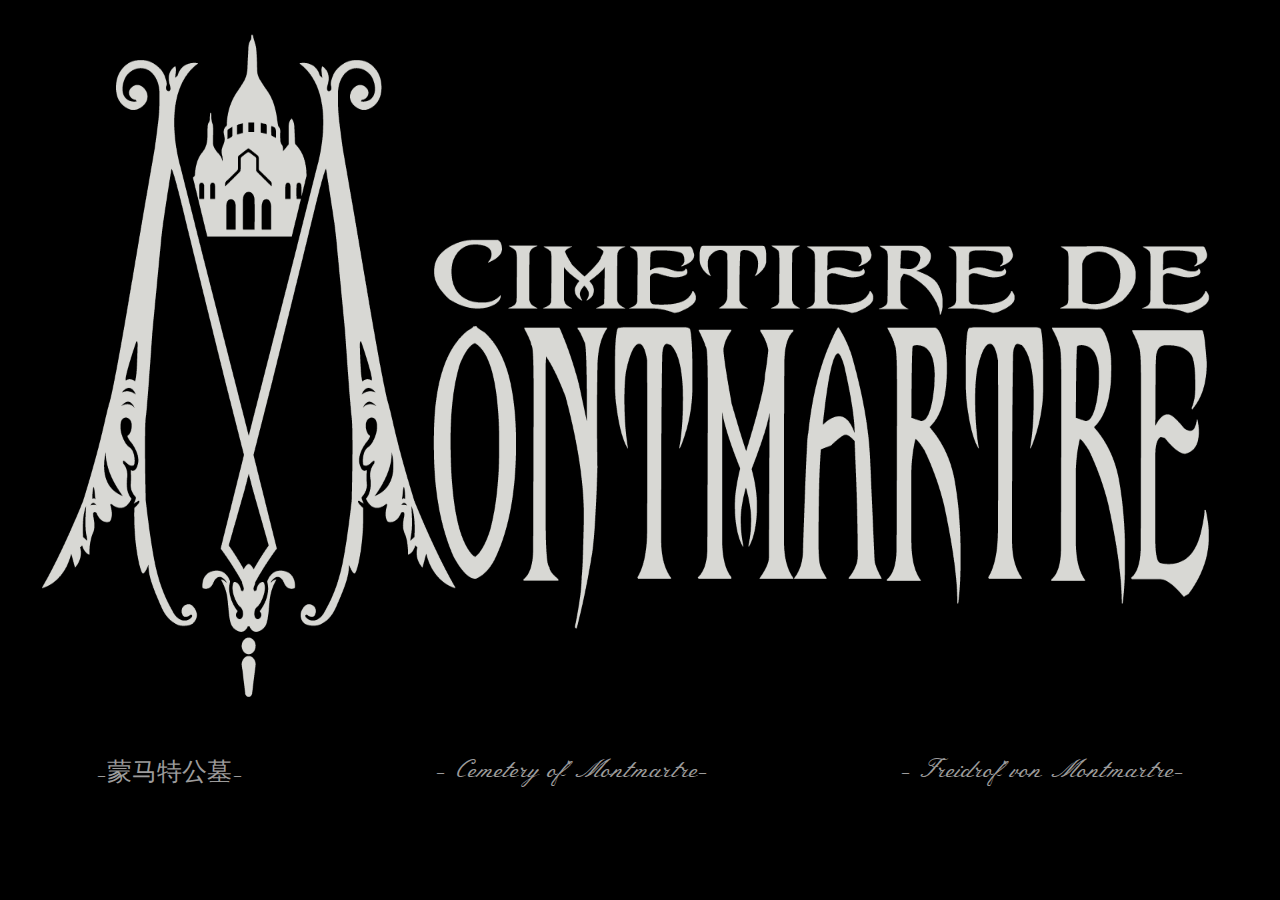
<file: index.html>
<!DOCTYPE html>
<html lang="fr">
    <html xmlns:og="http://ogp.me/ns#"> <!--opengraph-->
<head>
    <meta charset="UTF-8">
    <meta name="viewport" content="width=device-width, initial-scale=1.0">
    <meta name="description"
        content="Faites un voyage insolite entre architecture et verdure. Traversez le temps à la rencontre de célébrités en parcourant le cimetière de Montmartre." />
    <title>Entrez dans le cimetère de Montmartre</title>
    <script id="Cookiebot" src="https://consent.cookiebot.com/uc.js" data-cbid="597a27c4-d13c-4957-9ccb-e93160882e06" data-blockingmode="auto" type="text/javascript"></script>
    <meta property="og:title" content="Le cimetière de Montmartre" /><!--opengraph-->
    <meta property="og:type" content="Venez flâner différemment à travers le temps et l'histoire " /><!--opengraph-->
    <meta property="og:url" content="https://cv-js-metayer.netlify.app/" /><!--opengraph-->
    <meta property="og:image" content="https://cimetiere-de-montmartre.netlify.app/ressources/logo/logo-Montmartre-gris.png" /><!--opengraph-->
    <link rel="canonical" href="https://cimetiere-de-montmartre.netlify.app/" /><!--balise canonical-->
    <link rel="stylesheet" href="style.css">
    <link href="https://fonts.googleapis.com/css2?family=Meie+Script&display=swap" rel="stylesheet">
    <link href="https://fonts.googleapis.com/css2?family=Farsan&display=swap" rel="stylesheet">
    <link rel="icon" type="image/png" href="ressources/logo/favicon.png" /><!--flavicon-->
</head>
<body>
    <section id="index">
    <div class="logo_montmartre">
        <a href="home.html" ><img src="ressources/logo/logo-Montmartre-gris.png" alt="logo du cimetière de Montmarte"></a>
    </div>
    <div class="language">
    
            <a href="#">-蒙马特公墓-</a>
            <a href="#">-Cemetery of Montmartre-</a>
            <a href="#">-Freidrof von Montmartre-</a>
    </div>
    </section>
    <script id="CookieDeclaration" src="https://consent.cookiebot.com/597a27c4-d13c-4957-9ccb-e93160882e06/cd.js" type="text/javascript" async></script>
</body>
</html>
</file>
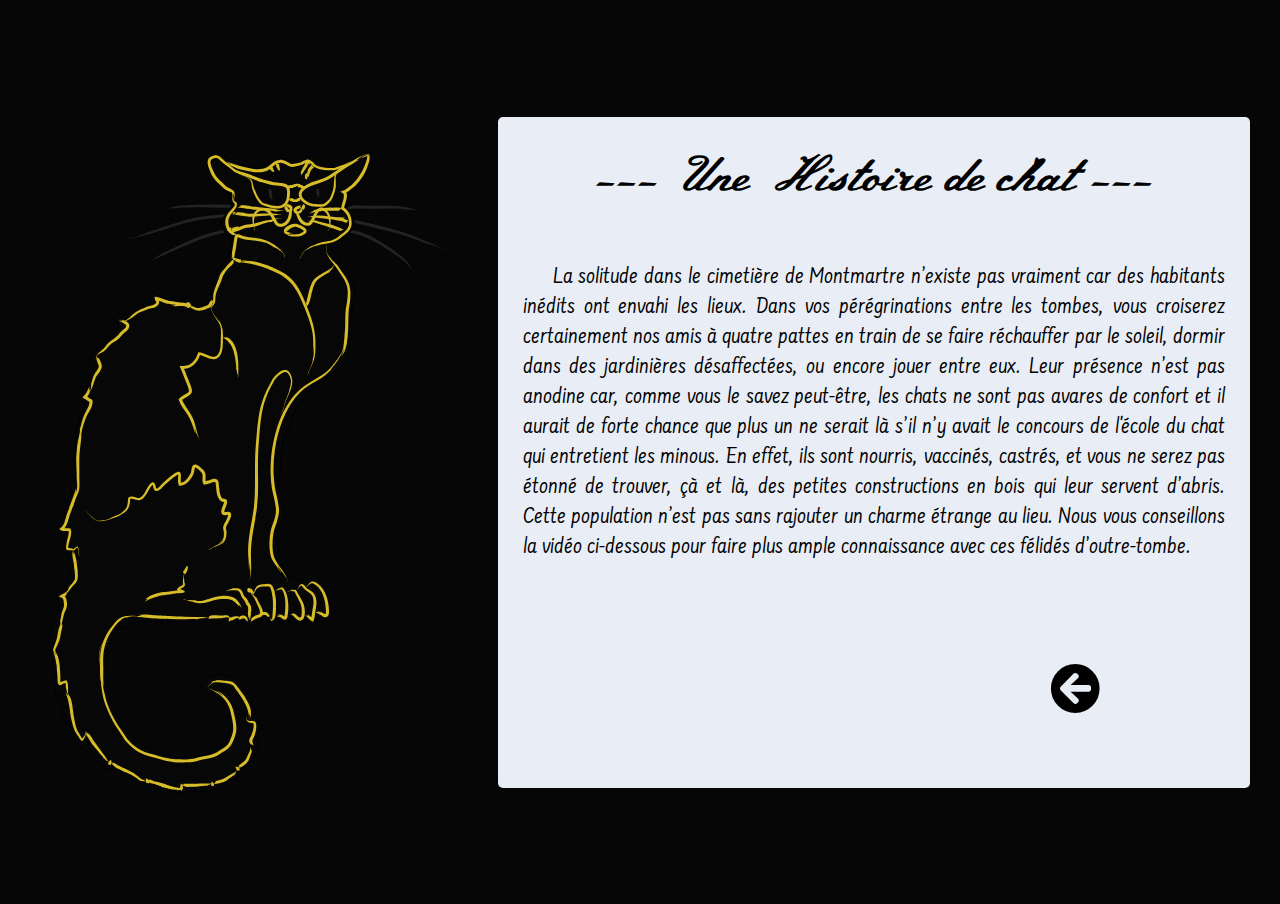
<file: chat.html>
<!DOCTYPE html>
<html lang="fr">

<head>
    <meta charset="UTF-8">
    <meta name="viewport" content="width=device-width, initial-scale=1.0">
    <title>Chat</title>
    <link rel="stylesheet" href="stylechat.min.css" />
    <link rel="stylesheet" href="https://cdnjs.cloudflare.com/ajax/libs/font-awesome/5.12.0/css/all.min.css">
    <link href="https://fonts.googleapis.com/css2?family=Meie+Script&display=swap" rel="stylesheet">
    <link href="https://fonts.googleapis.com/css2?family=Farsan&display=swap" rel="stylesheet">
    <link rel="icon" type="image/png" href="ressourceS/logo/favicon.png" />
</head>

<body>

    <section>
        <div class="chat">
            <svg width="762" height="1378" viewBox="0 0 762 1378" fill="none" xmlns="http://www.w3.org/2000/svg"
                xmlns:xlink="http://www.w3.org/1999/xlink">
                <g id="chat1">
                    <g clip-path="url(#clip0)">
                        <g id="Moustaches">
                            <rect id="Rectangle" x="16.6712" y="79.7541" width="899.037" height="1213.03"
                                fill="url(#pattern0)" />
                            <g id="Group">
                                <g id="Group_2">
                                    <g id="Group_3">
                                        <path id="Vector"
                                            d="M553.74 319.29C553.76 319.19 553.36 319.08 553.98 319.05C555.94 319.02 557.5 319.42 559.47 319.41L559.62 319.25C561.14 319.39 562.74 319.53 564.36 319.68C567.34 319.78 570.43 319.8 573.38 319.72C573.3 319.66 573.27 319.61 573.56 319.58C574.79 319.53 576.5 319.59 578.26 319.6C578.52 319.59 578.78 319.58 579.04 319.57C579.24 319.53 579.29 319.48 579.32 319.44C580.12 319.45 580.82 319.47 581.48 319.48C590.13 319.17 598.9 318.86 608.38 319.29C610.39 319.34 612.41 319.37 614.33 319.56C617.18 319.85 620.78 320.53 623.51 321.11C623.36 320.78 624.96 320.9 626.46 320.99C627.96 321.1 629.34 321.26 628.74 320.8C629.65 321.03 630.79 321.32 631.73 321.56C632.65 321.82 633.38 322 633.47 321.94C634.02 321.63 635.61 321.38 640.49 322.84C642.39 323.45 645.11 324.85 645.81 325.01C646.89 325.29 643.56 323.71 644.64 323.99C637.82 321.04 630.78 319 623.65 317.63C616.51 316.25 609.28 315.59 601.93 315.18C600.66 315.16 597.62 315.1 593.63 315.03C589.63 314.97 584.7 314.99 579.67 315.01C577.16 315.02 574.62 315.03 572.15 315.05C569.7 315.06 567.37 315.01 565.17 314.92C560.75 314.72 557.05 314.56 554.9 314.47L554.11 314.45C549.39 314.26 543.57 314.35 539.52 314.97C537.67 315.28 535.8 315.68 533.96 316.18C534.85 316.13 535.66 316.06 536.37 316.08C534.47 316.35 532.58 316.68 531.89 316.98C529.92 317.54 529.55 317.84 529.84 317.91C530.13 317.96 531.11 317.91 531.91 317.93C533.03 317.85 531.63 318.44 533.34 318.23C532.13 318.51 531.52 318.61 530.32 318.92C530.21 319.07 534.02 317.97 533.24 318.42C532.07 318.64 530.78 318.98 529.61 319.36C530.06 319.38 533.77 318.42 533.63 318.68C533 318.87 530.19 319.14 530.04 319.52C530.02 319.55 530.31 319.48 530.67 319.39C531.04 319.31 531.49 319.21 531.79 319.14C528.15 320.16 526.34 321.12 529.65 320.37C528.51 320.65 526.93 321.17 525.79 321.64H525.8C526.38 321.44 527.39 321.09 527.93 320.91L525.96 321.64C526.08 321.63 526.21 321.62 526.35 321.61C526.85 321.46 527.35 321.3 527.86 321.11L526.56 321.59C526.92 321.55 527.32 321.49 527.75 321.41C528.54 321.17 529.36 321.09 530.06 320.96C530.79 320.83 531.39 320.72 531.8 320.65C538.82 319.07 546.29 319.06 553.74 319.29Z"
                                            fill="#232323" />
                                    </g>
                                </g>
                            </g>
                            <g id="Group_4">
                                <g id="Group_5">
                                    <g id="Group_6">
                                        <path id="Vector_2"
                                            d="M344.48 313.31C344.46 313.41 344.87 313.52 344.24 313.55C342.25 313.6 340.67 313.22 338.68 313.27L338.53 313.43C337 313.32 335.39 313.2 333.76 313.08C330.75 313.03 327.75 313 324.76 312.99C324.84 313.05 324.87 313.11 324.57 313.12C323.33 313.14 321.61 313.04 319.83 312.99C319.57 313 319.3 313 319.04 313C318.84 313.03 318.78 313.09 318.75 313.12C317.95 313.09 317.23 313.07 316.56 313.04C307.8 313.22 298.9 313.51 289.28 314.02C287.24 314.22 285.21 314.41 283.25 314.52C280.35 314.65 276.63 314.7 273.8 314.79C274.26 315.34 267.38 316 268.79 316.5C266.91 316.57 264.08 316.77 263.95 316.94C263.55 317.48 262.14 318.09 257.2 318.83C255.27 319.08 252.27 319.16 251.59 319.32C250.53 319.58 254.14 319.42 253.08 319.68C260.28 319.02 267.37 318.57 274.49 318.18C281.61 317.86 288.75 317.63 296.06 317.6C298.55 317.45 308.19 317.36 318.31 317.52C328.42 317.66 339.01 317.94 343.34 318.1L344.13 318.11C348.85 318.25 354.6 318.32 358.6 318.17C360.42 318.04 362.3 317.91 364.17 317.78C363.32 317.67 362.53 317.56 361.82 317.47C363.71 317.51 365.6 317.55 366.33 317.45C370.36 317.22 368.08 316.92 366.53 316.52C365.42 316.34 366.93 316.09 365.19 315.9C366.45 315.92 367.07 315.93 368.34 315.94C368.49 315.78 364.46 316 365.34 315.74C366.55 315.82 367.91 315.72 369.16 315.73C368.73 315.51 364.81 315.62 365 315.4C365.68 315.37 368.53 315.72 368.77 315.45C368.82 315.4 367.56 315.38 366.93 315.37C370.8 315.3 372.93 315.06 369.4 314.74C370.63 314.75 372.36 314.88 373.65 314.85H373.64C373 314.83 371.87 314.79 371.28 314.77L373.49 314.8C373.37 314.76 373.24 314.72 373.1 314.68C372.55 314.64 372 314.61 371.43 314.61L372.9 314.63C372.53 314.54 372.11 314.45 371.65 314.37C369.91 314.19 368.25 313.92 367.31 313.91C359.7 313.73 352.07 313.52 344.48 313.31Z"
                                            fill="#232323" />
                                    </g>
                                </g>
                            </g>
                            <g id="Group_7">
                                <g id="Group_8">
                                    <g id="Group_9">
                                        <path id="Vector_3"
                                            d="M319.75 330.12C319.74 330.22 320.31 330.26 319.45 330.4C316.76 330.8 314.55 330.72 311.86 331.19L311.69 331.38C309.59 331.59 307.41 331.83 305.17 332.11C301.09 332.79 297.04 333.6 293.04 334.55C293.16 334.59 293.22 334.63 292.82 334.74C291.16 335.14 288.87 335.68 286.49 336.25C286.14 336.35 285.8 336.45 285.46 336.54C285.2 336.64 285.15 336.72 285.11 336.76C284.04 337.02 283.09 337.26 282.21 337.47C270.74 340.83 259.29 344.71 246.88 348.86C244.28 349.81 241.67 350.75 239.14 351.58C235.38 352.77 230.51 354.08 226.81 355.12C227.54 355.52 218.57 358.3 220.53 358.36C218.04 359 214.31 359.98 214.15 360.17C213.92 360.48 213.36 360.89 212.04 361.47C210.72 362.06 208.62 362.79 205.32 363.7C202.72 364.39 198.64 365.01 197.74 365.32C196.31 365.78 201.21 364.93 199.79 365.39C219.4 361.42 237.66 355.45 256.75 349.7C259.97 348.61 272.5 344.65 285.76 341.16C292.4 339.36 299.15 337.93 305.09 336.96C311.01 335.99 316.02 335.4 318.92 335.1L319.97 334.97C326.29 334.3 334.11 333.56 339.4 332.94C341.76 332.69 344.34 332.57 346.9 332.31C345.7 332.26 344.6 332.18 343.66 332.1C346.23 332.09 348.86 331.98 349.87 331.77C352.67 331.38 353.24 331.03 352.86 330.97C352.47 330.9 351.13 330.93 350.06 330.82C348.53 330.77 350.55 330.37 348.18 330.35C349.88 330.26 350.72 330.18 352.4 329.93C352.48 329.84 351.2 330.07 350.02 330.18C348.84 330.31 347.78 330.33 348.36 330.18C349.99 330.15 351.8 329.87 353.44 329.52C353.13 329.47 351.72 329.73 350.37 329.84C349.02 329.96 347.77 329.99 347.89 329.88C348.34 329.83 349.53 329.83 350.63 329.76C351.73 329.68 352.75 329.52 352.88 329.34C352.91 329.31 352.51 329.36 352.01 329.45C351.5 329.51 350.88 329.59 350.47 329.63C353.04 329.33 354.87 328.67 355.49 328.31C356.1 327.91 355.7 328.07 353.53 328.48C355.04 328.17 357.07 327.46 358.02 326.43H358.01C357.51 326.9 356.43 327.55 355.74 327.79C356.13 327.61 356.54 327.45 356.88 327.21C357.26 327.01 357.55 326.75 357.85 326.49C357.73 326.55 357.6 326.61 357.46 326.67C357.25 326.86 356.96 326.99 356.7 327.14C356.45 327.31 356.14 327.42 355.84 327.56C356.38 327.35 356.82 327.06 357.27 326.77C357.1 326.86 356.87 326.92 356.66 327C356.45 327.09 356.23 327.17 355.96 327.24C354.11 327.92 351.97 327.98 350.79 328.11C348.39 328.37 345.86 328.38 343.28 328.39C341.98 328.39 340.67 328.39 339.29 328.45L338.24 328.51L337.27 328.58L335.33 328.73C330.12 329.11 324.93 329.55 319.75 330.12Z"
                                            fill="#232323" />
                                    </g>
                                </g>
                            </g>
                            <g id="Group_10">
                                <g id="Group_11">
                                    <g id="Group_12">
                                        <path id="Vector_4"
                                            d="M323.07 356.42C323.08 356.52 323.56 356.5 322.87 356.73C320.67 357.43 318.78 357.61 316.59 358.42L316.48 358.63C314.76 359.11 312.93 359.65 311.15 360.22C307.9 361.42 304.68 362.66 301.49 363.91C301.59 363.93 301.65 363.97 301.34 364.11C300.02 364.66 298.15 365.31 296.23 366.02C295.95 366.14 295.67 366.26 295.4 366.37C295.2 366.49 295.16 366.56 295.14 366.61C294.27 366.93 293.5 367.22 292.79 367.49C283.54 371.44 274.25 375.67 264.26 380.4C262.17 381.46 260.1 382.55 258.07 383.51C255.05 384.92 251.12 386.56 248.16 387.9C248.85 388.21 241.78 391.78 243.46 391.65C241.49 392.54 238.54 393.91 238.46 394.13C238.21 394.79 236.94 396 231.89 398.73C229.9 399.76 226.7 401.08 226.03 401.51C224.98 402.19 228.8 400.55 227.75 401.24C242.84 394.13 257.36 387.25 272.82 380.72C275.4 379.48 285.57 375.11 296.36 370.9C301.76 368.79 307.3 366.69 312.09 364.97C316.86 363.19 320.84 362.03 323.22 361.41L324.07 361.17C329.22 359.79 335.6 358.42 340.05 357.29C342.07 356.73 344.14 356.15 346.2 355.57C345.22 355.67 344.3 355.75 343.49 355.83C345.62 355.41 347.75 354.98 348.54 354.71C353.01 353.5 350.39 353.77 348.57 353.76C347.28 353.85 348.92 353.24 346.93 353.48C348.34 353.19 349.05 353.04 350.46 352.75C350.59 352.56 346.13 353.76 347.06 353.29C348.43 353.07 349.93 352.64 351.34 352.34C350.81 352.24 346.44 353.31 346.61 353.04C347.36 352.84 350.63 352.49 350.84 352.17C350.88 352.11 349.47 352.4 348.77 352.55C353.09 351.53 355.39 350.72 351.39 351.33C352.76 351.04 354.71 350.7 356.14 350.32H356.13C355.41 350.47 354.16 350.74 353.49 350.88L355.94 350.31C355.79 350.31 355.64 350.3 355.49 350.3C354.87 350.41 354.25 350.53 353.62 350.68C354.16 350.55 354.7 350.43 355.25 350.3C354.82 350.31 354.34 350.34 353.81 350.38C351.84 350.66 349.93 350.81 348.87 351.03C340.37 352.7 331.65 354.14 323.07 356.42Z"
                                            fill="#232323" />
                                    </g>
                                </g>
                            </g>
                            <g id="Group_13">
                                <g id="Group_14">
                                    <g id="Group_15">
                                        <path id="Vector_5"
                                            d="M562.13 345.95C562.17 345.86 561.67 345.62 562.5 345.79C565.13 346.36 567.14 347.22 569.8 347.75L570.03 347.64C572.03 348.18 574.11 348.76 576.24 349.33C580.18 350.25 584.1 351.17 588 352.08C587.91 352 587.88 351.93 588.27 352.01C589.9 352.38 592.12 353.01 594.42 353.64C594.76 353.72 595.11 353.8 595.45 353.88C595.72 353.91 595.8 353.88 595.86 353.86C596.9 354.16 597.82 354.43 598.67 354.67C610.04 357.52 621.53 360.73 633.55 365.43C636.11 366.35 638.69 367.35 641.16 368.32C644.78 369.83 649.39 371.76 652.92 373.23C652.6 372.47 661.31 375.74 659.82 374.5C662.17 375.48 665.68 377.01 665.92 376.95C666.65 376.76 668.71 376.93 675 379.63C677.45 380.71 680.99 382.84 681.87 383.21C683.26 383.78 678.97 381.26 680.35 381.83C671.55 377.05 662.5 373.4 653.54 369.79C649.06 367.98 644.58 366.2 640.15 364.29C637.96 363.34 635.66 362.34 633.38 361.39C632.23 360.92 631.08 360.46 629.93 359.99C628.77 359.54 627.6 359.1 626.44 358.65C624.82 358.11 620.92 356.71 615.74 355.06C610.57 353.4 604.12 351.5 597.49 349.72C584.24 346.13 570.22 343.15 564.67 341.6L563.64 341.35C557.5 339.73 549.93 337.84 544.51 337.05C542.02 336.71 539.48 336.44 536.93 336.28C538.09 336.53 539.16 336.76 540.08 337.02C537.54 336.59 534.97 336.3 533.97 336.32C531.22 336.19 530.61 336.35 530.96 336.5C531.3 336.69 532.6 336.89 533.62 337.21C535.1 337.53 533.06 337.59 535.37 338C533.69 337.83 532.85 337.72 531.16 337.62C531.06 337.71 532.36 337.73 533.53 337.85C534.7 337.96 535.75 338.07 535.16 338.14C534.36 338.03 533.5 337.95 532.63 337.89C531.76 337.85 530.89 337.82 530.05 337.77C530.34 337.91 531.79 337.99 533.13 338.13C534.47 338.28 535.71 338.43 535.57 338.52C535.12 338.5 533.95 338.31 532.85 338.15C531.75 338.03 530.72 337.95 530.55 338.07C530.48 338.13 532.16 338.22 532.99 338.3C531.7 338.22 530.56 338.19 529.64 338.18C528.72 338.2 528.03 338.24 527.65 338.29C526.89 338.39 527.36 338.54 529.68 338.73C528.87 338.7 527.9 338.66 526.91 338.62C525.93 338.62 524.93 338.63 524.07 338.68H524.08C524.93 338.68 526.4 338.67 527.19 338.67C526.22 338.67 525.25 338.71 524.29 338.73C524.45 338.76 524.62 338.79 524.8 338.83C525.52 338.84 526.25 338.84 527 338.83C526.36 338.84 525.72 338.86 525.08 338.87C525.56 338.94 526.12 339.01 526.72 339.08C527.86 339.17 528.97 339.3 529.95 339.42C530.93 339.57 531.78 339.69 532.39 339.73C542.32 340.66 552.19 343.39 562.13 345.95Z"
                                            fill="#232323" />
                                    </g>
                                </g>
                            </g>
                            <g id="Group_16">
                                <g id="Group_17">
                                    <g id="Group_18">
                                        <path id="Vector_6"
                                            d="M552 360.55C552.05 360.46 551.67 360.22 552.32 360.4C553.33 360.71 554.21 361.09 555.09 361.46C555.96 361.85 556.82 362.28 557.82 362.62L558.02 362.53C559.53 363.18 561.05 363.96 562.61 364.75C564.09 365.37 565.53 366.07 566.98 366.76C568.43 367.43 569.86 368.16 571.27 368.89C571.22 368.8 571.22 368.73 571.51 368.86C572.71 369.43 574.29 370.38 575.93 371.36C576.18 371.49 576.43 371.62 576.67 371.75C576.88 371.83 576.95 371.81 577 371.79C577.75 372.21 578.39 372.64 578.99 373.03C583.1 375.29 587.13 377.8 591.23 380.44C595.29 383.11 599.48 385.97 603.78 388.89C605.64 390.08 607.49 391.29 609.22 392.53C611.75 394.4 614.81 397 617.1 399.03C617.11 398.67 618.59 399.61 619.87 400.63C620.18 400.89 620.49 401.14 620.78 401.37C621.05 401.61 621.29 401.82 621.5 401.97C621.9 402.27 622.13 402.35 622 401.96C623.33 403.59 624.89 406.3 625.09 406.36C625.42 406.45 625.92 406.77 626.68 407.66C627.45 408.54 628.45 410.04 629.89 412.24C630.43 413.11 631.09 414.21 631.7 415.11C632.31 416.02 632.9 416.72 633.15 416.96C633.6 417.35 633.2 416.77 632.88 416.24C632.54 415.72 632.25 415.14 632.63 415.53C630.47 412.68 628.87 409.2 626.86 405.67C625.85 403.91 624.72 402.13 623.37 400.47C622.06 398.81 620.35 397.25 618.89 396.03C612.86 390.88 606.46 386.28 600.02 381.58C598.89 380.83 596.2 378.92 592.58 376.41C588.95 373.94 584.39 370.97 579.58 368.14C574.77 365.32 569.68 362.71 565.21 360.65C564.09 360.15 563.01 359.66 561.99 359.21C560.96 358.79 559.98 358.39 559.08 358.02C557.29 357.26 555.75 356.71 554.62 356.31L553.8 356.03C548.87 354.28 542.7 352.63 538.29 352.08C536.28 351.8 534.19 351.73 532.15 351.55C533.06 351.79 533.92 352.02 534.68 352.22C533.65 352.06 532.63 351.88 531.75 351.78C530.87 351.7 530.15 351.65 529.75 351.67C525.32 351.48 527.81 352.02 529.44 352.57C530.63 352.86 528.97 352.96 530.84 353.32C529.49 353.18 528.81 353.11 527.45 352.96C527.28 353.11 531.64 353.29 530.67 353.46C529.37 353.28 527.9 353.21 526.55 353.1C527 353.34 531.23 353.64 530.99 353.83C530.26 353.81 527.22 353.16 526.94 353.41C526.88 353.46 528.23 353.6 528.91 353.67C526.83 353.47 525.21 353.52 524.59 353.6C523.97 353.69 524.34 353.84 526.22 354.07C524.91 354.01 523.06 353.81 521.67 353.79H521.68C522.37 353.84 523.57 353.92 524.2 353.97L521.84 353.85C521.97 353.89 522.11 353.94 522.25 353.98C522.84 354.04 523.42 354.09 524.04 354.12L522.47 354.04C522.86 354.15 523.3 354.25 523.79 354.35C524.69 354.49 525.61 354.62 526.41 354.74C527.2 354.88 527.88 355.03 528.38 355.08C536.42 356.01 544.37 357.84 552 360.55Z"
                                            fill="#232323" />
                                    </g>
                                </g>
                            </g>
                        </g>
                        <g id="noir">
                            <path id="fondnoir1"
                                d="M334.25 415.33C334.25 415.33 322.5 440.09 322.63 450.32C322.76 460.55 311.51 472.93 301.54 465.98C291.56 459.03 283.98 455.87 283.98 455.87V457.26L281.58 457.51C281.58 457.51 283.22 461.68 280.32 461.17C277.41 460.66 276.28 460.54 269.33 457.89C262.38 455.24 257.08 456.5 255.94 456.37C254.8 456.24 244.82 455.23 237.5 448.54C237.5 448.54 231.82 445.26 231.18 448.79C231.18 448.79 231.81 449.67 231.18 450.18C230.55 450.69 228.02 450.05 231.18 460.79C231.18 460.79 229.66 462.68 227.14 463.7C224.62 464.72 218.8 464.21 207.06 473.81C195.31 483.41 191.27 482.9 184.32 481.64C177.37 480.38 176.11 484.8 176.11 484.8L176.68 485.72C176.68 485.72 172.99 488.09 176.96 491.88C180.94 495.67 181.32 500.12 179.23 503.06C177.15 506 165.21 518.88 165.21 518.88L161.52 523.62L161.9 524.66C161.9 524.66 143.05 537.35 139.83 543.23C136.61 549.1 137.37 550.24 139.83 552.42C142.29 554.6 143.62 555.74 145.32 555.93C147.03 556.12 145.04 560.95 145.04 560.95L138.69 578.86C138.69 578.86 137.72 580.66 137.69 582.55C137.65 584.44 134.62 588.99 134.62 588.99L124.29 605.38C124.29 605.38 122.87 607.75 121.92 608.6C120.97 609.45 118.13 612.58 122.49 614C126.85 615.42 130.64 616.65 130.64 616.65C130.64 616.65 130.73 617.12 130.55 618.07C130.36 619.02 121.64 645.54 121.64 645.54C121.64 645.54 121.66 648.48 120.14 650.75C118.62 653.02 115.77 658.71 116.53 661.93C116.53 661.93 115.39 670.84 115.3 675.1C115.3 675.1 113.22 680.03 115.3 682.39C117.38 684.75 114.92 697.26 114.92 697.26C114.92 697.26 114.2 712.23 114.37 716.4C114.54 720.57 114.34 734.4 114.34 734.4C114.34 734.4 114.82 738.57 111.12 740.84C107.43 743.11 109.79 749.93 109.79 749.93C109.79 749.93 110.17 750.88 109.7 752.11C109.23 753.34 108.66 757.42 106.86 759.03C105.06 760.64 102.79 765.47 102.6 768.79C102.41 772.11 97.96 788.02 94.93 792.19C91.9 796.36 84.32 813.41 84.32 813.41C84.32 813.41 84.13 814.45 85.27 815.59C86.41 816.73 86.22 817.3 86.5 817.48C86.78 817.67 97.39 818.52 97.39 818.52C97.39 818.52 97.67 818.61 97.86 819.18C98.05 819.75 99.09 834.24 97.77 842.39C97.77 842.39 97.3 844.66 99.1 844.38C100.9 844.1 99.86 846.18 99.86 846.18C99.86 846.18 103.37 845.42 104.6 849.69C105.83 853.95 117.96 890.24 90.11 905.58C90.11 905.58 83.86 907.95 88.22 917.8C92.58 927.65 90.78 929.93 90.78 929.93C90.78 929.93 88.41 935.14 88.13 938.55C87.85 941.96 84.72 944.23 84.72 944.23C84.72 944.23 80.46 950.96 80.08 954.84C79.7 958.72 77.33 963.84 77.33 963.84C77.33 963.84 73.51 985.76 77.33 997.88C81.15 1010.01 83.68 1021.37 82.67 1024.15C81.66 1026.93 85.2 1037.79 85.95 1044.36C86.71 1050.93 85.33 1063.88 85.33 1063.88C85.33 1063.88 85.76 1069.52 91.49 1063.88C97.22 1058.24 95.42 1071.22 95.47 1071.36C95.52 1071.5 96.18 1090.78 95.66 1091.92C95.14 1093.06 96.84 1101.11 101.01 1107.36C101.01 1107.36 102.53 1108.07 103.33 1103.81C103.33 1103.81 114.32 1132.52 119.48 1139.38C124.64 1146.25 123.46 1144.16 123.46 1144.16C123.46 1144.16 126.44 1149.94 131.04 1140.13C135.63 1130.32 134.73 1137.67 134.73 1137.67C134.73 1137.67 135.16 1142.93 137.29 1145.58C137.29 1145.58 148.73 1173.72 165.88 1179.46C165.97 1179.49 166.05 1179.52 166.14 1179.54C166.14 1179.54 172.49 1179.68 173.48 1172.67C173.48 1172.67 173.57 1171.15 174.85 1172.29C176.13 1173.43 211.51 1200.95 218.05 1203.03C224.59 1205.11 227.43 1206.11 228.52 1206.25C229.61 1206.39 229.94 1202.27 229.94 1202.27C229.94 1202.27 241.55 1207.58 245.62 1208.43C249.69 1209.28 273.33 1213.59 281.62 1213.5C289.91 1213.41 287.04 1211.15 287.04 1211.15C287.04 1211.15 328.28 1214.18 335.29 1205.53L334.22 1203.45C334.22 1203.45 366.11 1191.96 371.29 1183.37C371.29 1183.37 371.29 1181.73 369.14 1180.4C369.14 1180.4 396.96 1155.86 394.88 1143.55C394.88 1143.55 395.64 1140.99 392.7 1139.76C392.7 1139.76 398.86 1116.36 397.91 1105.28C396.96 1094.2 389.86 1094.1 389.86 1094.1C389.86 1094.1 385.98 1071.74 379.91 1059.14C379.91 1059.14 377.83 1055.26 373.94 1054.88C373.94 1054.88 359.54 1031.67 335.19 1033.28C310.84 1034.89 307.53 1050.33 307.53 1050.33C307.53 1050.33 306.01 1053.65 309.8 1055.64C313.59 1057.63 342.01 1070.61 347.88 1088.89C353.75 1107.17 357.73 1122.9 339.26 1140.33C320.79 1157.76 293.88 1160.32 286.59 1159.37C279.3 1158.42 237.8 1163.63 201.71 1127.63C165.62 1091.63 162.02 1033.37 162.02 1033.37C162.02 1033.37 156.81 1000.4 174.71 974.35C174.71 974.35 180.87 962.79 181.72 960.23C182.57 957.67 186.27 960.32 186.27 960.32C186.27 960.32 188.26 963.54 193.19 959.18C198.12 954.82 195.18 952.83 212.52 952.36C229.86 951.89 317.49 951.98 317.49 951.98C317.49 951.98 326.77 958.23 334.92 953.87C334.92 953.87 347.24 959.55 354.34 951.6C354.34 951.6 358.98 950.65 360.31 951.51C361.64 952.36 365.71 957.48 368.84 951.13C368.84 951.13 369.6 949.71 371.21 951.51C372.82 953.31 371.68 963.64 379.93 958.62C379.93 958.62 384.67 954.55 387.41 951.99C387.41 951.99 396.69 953.32 404.37 948.58C404.37 948.58 405.51 946.78 407.4 948.49C409.26 950.17 414.61 956.52 421.37 948.69C421.48 948.56 421.59 948.43 421.7 948.3C421.7 948.3 422.55 946.78 427.01 949.91C431.46 953.04 430.52 951.33 434.4 954.93C438.28 958.53 443.59 949.53 443.59 949.53L446.24 944.6C446.24 944.6 452.21 945.64 458.18 954.45C458.18 954.45 458.94 959.28 463.58 953.98C468.22 948.67 466.28 950.76 466.28 950.76C466.28 950.76 468.03 947.73 470.02 949.34C472.01 950.95 476.56 957.01 476.56 957.01C476.56 957.01 479.4 961.46 483.19 953.69C486.98 945.92 485.65 945.92 485.65 945.26C485.65 944.6 486.41 944.31 488.11 946.11C489.82 947.91 495.03 952.74 495.03 952.74C495.03 952.74 497.02 956.43 502.04 950.09C507.06 943.75 507.82 937.49 507.82 937.49C507.82 937.49 504.6 907.93 494.84 894.76C485.08 881.59 482.33 879.89 481.29 879.6C480.25 879.32 469.73 877.33 465.75 888.6C465.75 888.6 457.98 883.2 452.49 890.4C452.49 890.4 449.46 886.71 443.4 886.61C443.4 886.61 427.29 865.39 426.44 838.67C425.59 811.95 426.35 810.34 433.07 799.07C439.79 787.8 434.87 778.13 434.87 778.13L426.72 744.59C426.72 744.59 424.07 734.17 428.14 722.23C428.14 722.23 430.89 711.24 430.41 700.72C430.41 700.72 430.22 696.93 431.83 687.17C433.44 677.41 433.44 668.51 437.42 663.01C441.4 657.51 442.73 650.79 442.73 650.79C442.73 650.79 447.85 641.88 448.32 636.2C448.79 630.52 453.72 625.97 453.72 625.97L467.65 608.06C467.65 608.06 478.26 592.52 480.53 592.14C480.53 592.14 485.08 589.3 487.16 587.12C489.24 584.94 510.18 570.83 510.18 570.83C510.18 570.83 522.97 561.26 527.33 555.01C531.69 548.76 534.06 548.47 534.06 534.45C534.06 520.43 534.72 508.02 534.72 508.02C534.72 508.02 534.91 494.38 537.66 485.57C537.66 485.57 538.99 471.08 540.41 467.85C541.83 464.63 545.24 446.06 540.41 435.73C540.41 435.73 533.3 416.02 524.49 403.99C524.49 403.99 520.04 396.7 519.75 394.99C519.47 393.28 521.08 391.58 514.35 388.55C507.62 385.52 507.91 377.66 507.91 377.66C507.91 377.66 507.06 370.18 520.23 368.19C533.4 366.2 542.91 344.13 542.91 344.13C542.91 344.13 545.34 339.11 535.39 324.9C535.39 324.9 529.33 316.28 532.07 312.68C534.82 309.08 532.35 304.91 532.35 304.91C532.35 304.91 530.55 297.71 536.04 295.63C541.53 293.55 550.53 280.85 550.53 280.85L563.51 265.41C563.51 265.41 569.38 256.79 568.72 251.67C568.06 246.55 567.77 236.23 567.77 236.23C567.77 236.23 568.24 229.03 562.56 231.49C556.88 233.95 553.18 234.24 553.18 234.24C553.18 234.24 548.54 239.07 539.73 243.33C530.92 247.59 517.75 253.85 517.75 253.85C517.75 253.85 507.42 259.72 499.75 253.94C499.75 253.94 486.39 253.94 481.56 243.33C476.73 232.72 454.56 245.22 454.56 245.22C454.56 245.22 447.55 247.59 440.44 244.46C433.33 241.33 424.05 238.02 408.61 250.43C393.17 262.84 390.61 254.98 390.61 254.98C390.61 254.98 387.39 257.63 382.27 256.31C377.15 254.98 368.34 251.48 334.24 234.14C334.24 234.14 309.99 228.08 317.47 252.9C324.95 277.72 336.99 287.38 336.99 287.38C336.99 287.38 352.53 295.43 351.39 304.91C351.39 304.91 351.77 310.5 354.23 313.06C354.23 313.06 353.38 319.22 350.35 320.54C347.32 321.87 346.66 328.88 346.66 328.88C346.66 328.88 334.15 334.19 341.17 350.01C341.17 350.01 343.44 357.4 352.73 362.7C352.73 362.7 357.09 365.16 353.3 373.78C353.3 373.78 352.35 380.98 353.68 384.39C355.01 387.8 347.52 393.77 347.52 393.77C347.52 393.77 340.89 401.06 340.32 405.33C339.72 409.64 334.25 415.33 334.25 415.33Z"
                                fill="#070707" stroke="black" stroke-miterlimit="10" />
                        </g>
                        <g id="yeux1">
                            <g id="yeux">
                                <path id="Vector_7"
                                    d="M470.93 292.17C469.17 293.65 464.11 302.57 474.72 308.43C485.33 314.29 500.74 300.3 500.74 300.3C500.74 300.3 507.31 291.73 507.06 286.46C506.81 281.19 506.95 279.42 507.07 278.53C507.18 277.64 481.7 283.1 470.93 292.17Z"
                                    fill="" />
                                <path id="Vector_8"
                                    d="M394.57 280.17C394.57 280.17 392.74 299.89 404.36 306.01C415.98 312.13 425.71 313.77 434.55 306.95C443.39 300.13 432.28 290.02 432.28 290.02C432.28 290.02 429.12 287.87 423.56 287.62C418 287.37 405.24 285.22 394.57 280.17Z"
                                    fill="" />
                            </g>
                        </g>
                        <g id="dor&#195;&#169;">
                            <g id="Calque_3">
                                <g id="Group_19">
                                    <g id="Group_20">
                                        <g id="Group_21">
                                            <path id="Vector_9"
                                                d="M351.91 402.05C351.98 402.12 352.11 402.13 352.05 402.26C351.81 402.64 351.31 402.64 351.06 403.02L351.15 403.16C350.86 403.34 350.53 403.54 350.21 403.73C349.73 404.21 349.26 404.7 348.79 405.2C348.84 405.23 348.89 405.27 348.85 405.33C348.67 405.55 348.34 405.78 348.02 406.04L347.9 406.18C347.89 406.24 347.92 406.29 347.94 406.32C347.8 406.44 347.66 406.54 347.54 406.64C346.26 408.26 344.97 409.96 343.72 411.93C343.51 412.4 343.32 412.87 343.08 413.27C342.68 413.83 342.1 414.5 341.68 415.03C342.2 415.28 341.6 416.78 342.27 416.81C342.02 417.15 341.73 417.72 341.86 417.82C342.27 418.14 342.57 418.66 342.46 419.71C342.39 420.1 341.97 420.6 342.02 420.77C342.09 421.02 342.53 420.4 342.6 420.66C343.12 419.34 343.82 418.11 344.58 416.87C345.4 415.65 346.34 414.46 347.44 413.31C347.72 412.83 349.16 411.26 350.86 409.67C352.55 408.08 354.39 406.36 355.16 405.66L355.29 405.52C356.12 404.74 357.03 403.66 357.51 402.78C357.69 402.34 357.84 401.87 358 401.42C357.79 401.53 357.6 401.62 357.42 401.7C357.71 401.35 358.01 401 358.03 400.79C358.38 399.84 357.83 400.14 357.31 400.2C357.02 400.31 357.02 399.88 356.63 400.09C356.82 399.87 356.89 399.75 357.06 399.52C356.95 399.4 356.62 400.29 356.52 399.97C356.75 399.79 356.82 399.47 356.99 399.25C356.76 399.21 356.37 400.01 356.21 399.84C356.27 399.7 356.91 399.37 356.72 399.17C356.68 399.13 356.52 399.36 356.44 399.47C356.86 398.71 356.9 398.19 356.22 398.65C356.37 398.44 356.68 398.19 356.81 397.94C356.72 398.05 356.54 398.22 356.46 398.32L356.74 397.93L356.6 397.94C356.51 398.02 356.42 398.1 356.34 398.2L356.53 397.95C356.41 397.97 356.29 398 356.17 398.03C355.81 398.24 355.41 398.38 355.3 398.54C354.24 399.72 353.11 400.89 351.91 402.05Z"
                                                fill="#D6BC28" />
                                        </g>
                                    </g>
                                </g>
                                <g id="Group_22">
                                    <g id="Group_23">
                                        <g id="Group_24">
                                            <path id="Vector_10"
                                                d="M335.61 424.14C335.7 424.18 335.87 424 335.8 424.35C335.52 425.44 334.93 426.17 334.69 427.21L334.82 427.33C334.49 428.09 334.13 428.85 333.77 429.6C333.23 431.04 332.63 432.54 332.02 434.01C332.09 434 332.15 434 332.1 434.16C331.87 434.79 331.43 435.6 331 436.47C330.95 436.6 330.9 436.74 330.85 436.87C330.84 436.98 330.88 437.03 330.9 437.07C330.7 437.46 330.53 437.81 330.36 438.14C329.51 440.38 328.66 442.69 327.95 445.13C327.59 446.35 327.27 447.59 327 448.87C326.71 450.14 326.53 451.55 326.46 452.89C326.47 454.05 326.55 455.18 326.55 456.25C326.52 457.84 326.28 459.82 326.01 461.27C326.31 461.2 326.4 462.09 326.37 462.91C326.32 463.74 326.1 464.54 326.55 464.33C326.05 465.34 324.95 466.53 325 466.69C325.19 467.18 325.04 468.33 322.87 470.33C321.99 471.07 320.48 471.82 320.23 472.11C319.82 472.57 321.59 471.62 321.17 472.08C322.88 470.98 324.65 469.77 326.26 468.08C327.06 467.24 327.82 466.26 328.4 465.08C328.69 464.5 328.94 463.87 329.11 463.2C329.21 462.84 329.26 462.58 329.3 462.31C329.35 462.04 329.4 461.77 329.43 461.51C330.04 457.21 329.68 453.44 330.73 450.1C330.83 449.47 331.23 447.95 331.93 445.98C332.63 444.01 333.67 441.59 334.81 439.09C335.95 436.58 337.14 433.98 338.06 431.64C338.99 429.23 339.57 427.3 339.98 426.24L340.11 425.85C340.53 424.68 341 423.44 341.52 422.32C342.02 421.21 342.63 420.15 343.12 419.24C343.55 418.39 344.01 417.51 344.5 416.62C344.15 416.91 343.82 417.19 343.51 417.45C344.12 416.65 344.77 415.86 344.93 415.48C346.09 413.59 345.09 414.4 344.26 414.82C343.75 415.19 344.05 414.38 343.33 415.02C343.76 414.49 343.97 414.22 344.4 413.68C344.32 413.52 343.17 415.39 343.25 414.86C343.71 414.38 344.08 413.74 344.5 413.2C344.19 413.25 342.98 415.02 342.88 414.8C343.07 414.48 344.3 413.47 344.16 413.2C344.13 413.15 343.71 413.68 343.5 413.95C344.72 412.24 345.17 411.18 343.81 412.51C344.21 411.99 344.85 411.32 345.2 410.74H345.19C344.98 411 344.61 411.47 344.41 411.71L345.1 410.77L344.89 410.87C344.7 411.09 344.51 411.3 344.33 411.55L344.79 410.93C344.61 411.04 344.41 411.16 344.2 411.31C343.52 411.94 342.77 412.49 342.46 412.88C341.15 414.46 339.75 416.11 338.51 418.02C337.26 419.94 336.32 422.12 335.61 424.14Z"
                                                fill="#D6BC28" />
                                        </g>
                                    </g>
                                </g>
                                <g id="Group_25">
                                    <g id="Group_26">
                                        <g id="Group_27">
                                            <path id="Vector_11"
                                                d="M317.08 467.46C317.12 467.55 317.27 467.59 317.11 467.72C316.58 468.06 315.98 467.93 315.4 468.24L315.41 468.41C314.91 468.51 314.35 468.61 313.81 468.71C312.83 469.06 311.78 469.47 310.9 469.82C310.94 469.87 310.97 469.92 310.88 469.97C310.5 470.14 309.95 470.24 309.4 470.37L309.17 470.46C309.12 470.51 309.11 470.57 309.11 470.61C308.86 470.67 308.64 470.7 308.43 470.73C307.13 471.17 305.8 471.46 304.36 471.56C302.94 471.65 301.5 471.54 299.95 471.12C299.28 471.01 298.59 470.86 297.97 470.61C297.06 470.21 296.02 469.47 295.21 468.93C295.03 469.51 292.85 468.44 292.94 469.19C292.39 468.82 291.57 468.28 291.44 468.39C291.05 468.74 290.32 468.91 288.75 468.35C288.16 468.09 287.39 467.49 287.15 467.48C286.77 467.47 287.73 468.15 287.35 468.14C289.35 469.2 291.34 470.59 293.55 471.94C295.75 473.28 298.26 474.64 301.21 475.34C301.7 475.39 303.01 475.63 304.57 475.62C306.15 475.64 308.15 475.44 310.04 474.95C311.94 474.48 313.7 473.79 315.12 473.32C316.6 472.83 317.93 472.36 318.7 472.05L318.98 471.92C319.82 471.57 320.76 471.08 321.61 470.46C322.47 469.84 323.15 469.16 323.62 468.57C324.03 468.01 324.39 467.43 324.74 466.87C324.46 467.01 324.19 467.13 323.95 467.23C324.44 466.78 324.91 466.34 325.02 466.1C325.85 465.01 325.1 465.3 324.44 465.37C324.04 465.51 324.24 464.96 323.68 465.25C324.01 464.96 324.18 464.81 324.51 464.51C324.43 464.35 323.56 465.5 323.6 465.09C323.95 464.84 324.24 464.44 324.59 464.15C324.31 464.08 323.38 465.13 323.29 464.93C323.43 464.72 324.41 464.29 324.3 464.03C324.28 463.98 323.93 464.27 323.76 464.42C324.73 463.43 325.24 462.72 324.01 463.34C324.37 463.04 324.96 462.72 325.35 462.4H325.34C325.13 462.54 324.74 462.75 324.56 462.89C324.78 462.72 325.02 462.55 325.26 462.39C325.2 462.39 325.14 462.38 325.07 462.39C324.87 462.49 324.68 462.6 324.51 462.73C324.66 462.62 324.81 462.5 324.97 462.39C324.8 462.4 324.61 462.43 324.42 462.48C323.77 462.76 323.11 463 322.85 463.24C321.75 464.16 320.8 465.07 319.89 465.77C319.43 466.13 319.01 466.42 318.55 466.68C318.11 466.98 317.61 467.22 317.08 467.46Z"
                                                fill="#D6BC28" />
                                        </g>
                                    </g>
                                </g>
                                <g id="Group_28">
                                    <g id="Group_29">
                                        <g id="Group_30">
                                            <path id="Vector_12"
                                                d="M322.75 460.67C322.81 460.75 322.9 460.81 322.87 460.89C322.76 461.08 322.44 460.91 322.34 461.1L322.43 461.24C322.28 461.27 322.08 461.31 321.91 461.34C321.7 461.55 321.49 461.76 321.32 461.99C321.36 462.03 321.4 462.07 321.4 462.1C321.34 462.21 321.18 462.27 321.05 462.37L321.02 462.44C321.03 462.48 321.07 462.52 321.09 462.55C321.03 462.6 320.97 462.63 320.92 462.66C320.55 463.44 320.27 464.26 319.95 465.1C319.93 465.33 319.92 465.56 319.85 465.72C319.72 465.94 319.42 466.08 319.23 466.23C319.66 466.62 319.42 467.23 319.91 467.57C319.78 467.67 319.59 467.83 319.69 467.96C319.99 468.35 320.28 468.85 320.11 469.39C320.01 469.56 319.66 469.59 319.68 469.71C319.7 469.9 320.08 469.82 320.11 470.01C321.33 469.23 322.07 468.16 322.95 467.29C323.01 467.05 323.52 466.41 324.07 465.84C324.63 465.26 325.24 464.79 325.52 464.65L325.56 464.61C325.85 464.44 326.15 464.2 326.28 463.87C326.32 463.7 326.36 463.49 326.41 463.29L326.13 463.12C326.26 463.07 326.39 463.01 326.39 462.9C326.56 462.56 326.3 462.36 326.01 462.05C325.85 461.93 325.86 461.64 325.64 461.55C325.74 461.5 325.8 461.49 325.9 461.45C325.84 461.29 325.62 461.67 325.58 461.39C325.7 461.39 325.78 461.26 325.88 461.22C325.75 461.03 325.48 461.3 325.4 461.11C325.43 461.03 325.82 461.24 325.73 460.99C325.71 460.94 325.6 460.98 325.54 461C325.83 460.78 325.94 460.46 325.5 460.32C325.62 460.28 325.82 460.32 325.92 460.23C325.86 460.25 325.73 460.24 325.68 460.26L325.89 460.19L325.81 460.1C325.75 460.09 325.68 460.09 325.63 460.11L325.77 460.06C325.7 459.99 325.63 459.93 325.56 459.87C325.33 459.78 325.06 459.62 324.96 459.65C324.15 459.89 323.39 460.23 322.75 460.67Z"
                                                fill="#D6BC28" />
                                        </g>
                                    </g>
                                </g>
                                <g id="Group_31">
                                    <g id="Group_32">
                                        <g id="Group_33">
                                            <path id="Vector_13"
                                                d="M285.76 464.74C285.72 464.83 285.79 464.98 285.6 464.94C284.91 464.78 284.6 464.36 284.08 464.35L284.01 464.5C283.65 464.35 283.27 464.2 282.89 464.07C282.17 463.99 281.47 463.97 280.8 463.97C280.81 464.03 280.82 464.09 280.75 464.1C280.47 464.12 280.09 464.04 279.71 464L279.54 464.02C279.49 464.05 279.48 464.11 279.47 464.14C279.3 464.12 279.14 464.1 279 464.07C278.55 464.12 278.08 464.17 277.61 464.23C277.08 464.28 276.52 464.34 276 464.44C274.96 464.63 273.97 464.89 272.95 465.14C272.52 465.32 272.1 465.49 271.69 465.58C271.08 465.67 270.29 465.6 269.71 465.56C269.81 466.16 268.32 466.36 268.56 466.96C268.14 466.91 267.51 466.82 267.45 466.96C267.27 467.4 266.86 467.99 265.44 467.84C264.89 467.74 264.19 467.13 263.97 467.12C263.61 467.1 264.47 467.78 264.11 467.76C265.11 468.34 266.14 468.64 267.08 468.8C268.03 468.96 268.94 469.01 269.8 469C271.52 468.99 273.1 468.78 274.61 468.7C274.86 468.62 275.49 468.53 276.24 468.49C276.43 468.48 276.63 468.47 276.82 468.47C277.01 468.47 277.2 468.47 277.5 468.49C278.02 468.51 278.57 468.53 279.13 468.55C280.21 468.59 281.27 468.65 282.11 468.77C282.53 468.83 282.91 468.9 283.21 468.97C283.52 469.04 283.76 469.13 283.81 469.16C283.83 469.16 283.85 469.17 283.89 469.18C284.36 469.38 285.34 470.05 286.23 470.39C286.66 470.52 287.13 470.63 287.63 470.73C287.49 470.54 287.35 470.36 287.27 470.19C287.64 470.44 288.08 470.68 288.29 470.66C289.4 470.84 288.87 470.32 288.72 469.84C288.57 469.58 288.97 469.48 288.72 469.16C288.94 469.29 289.06 469.33 289.29 469.44C289.37 469.31 288.54 469.21 288.82 469.03C289.01 469.2 289.29 469.21 289.51 469.28C289.5 469.08 288.79 468.9 288.92 468.71C289.04 468.73 289.4 469.26 289.53 469C289.56 468.96 289.36 468.87 289.26 468.83C289.95 469 290.14 468.7 289.82 468.35C289.96 468.41 290.11 468.52 290.23 468.49C290.18 468.47 290.07 468.43 290.02 468.41C290.1 468.44 290.15 468.42 290.21 468.44L290.18 468.32C290.14 468.28 290.11 468.27 290.06 468.25C290.11 468.27 290.13 468.26 290.17 468.27C290.15 468.18 290.13 468.1 290.11 468.02C290.02 467.83 289.98 467.55 289.89 467.5C289.54 467.3 288.98 466.85 288.34 466.35C287.64 465.84 286.91 465.24 285.76 464.74Z"
                                                fill="#D6BC28" />
                                        </g>
                                    </g>
                                </g>
                                <g id="Group_34">
                                    <g id="Group_35">
                                        <g id="Group_36">
                                            <path id="Vector_14"
                                                d="M290.83 467.48C290.77 467.56 290.72 467.65 290.66 467.66C290.51 467.66 290.65 467.34 290.5 467.34L290.39 467.46C290.36 467.35 290.35 467.22 290.34 467.1C290.2 467.01 290.04 466.92 289.89 466.85C289.85 466.9 289.82 466.94 289.79 466.94C289.71 466.92 289.68 466.82 289.62 466.74L289.57 466.73C289.54 466.75 289.49 466.78 289.47 466.81C289.44 466.77 289.43 466.74 289.42 466.7C288.87 466.58 288.27 466.46 287.67 466.2C287.49 466.18 287.3 466.15 287.18 466.08C287.04 465.96 287.07 465.71 287.02 465.56C286.49 465.8 286.09 465.44 285.55 465.68C285.51 465.54 285.5 465.32 285.34 465.34C284.86 465.4 284.26 465.4 283.92 464.91C283.84 464.71 284.03 464.4 283.93 464.33C283.77 464.22 283.59 464.59 283.43 464.49C283.35 465.3 283.54 466.08 283.81 466.78C284.1 467.46 284.48 468.05 284.86 468.6C285.09 468.72 285.67 469.35 286.28 469.89C286.88 470.45 287.5 470.96 287.72 471.21L287.77 471.24C288.03 471.49 288.39 471.71 288.75 471.7C288.94 471.67 289.14 471.61 289.34 471.56C289.35 471.45 289.36 471.34 289.38 471.23C289.48 471.32 289.58 471.41 289.68 471.35C290.05 471.31 290.09 470.99 290.23 470.61C290.27 470.43 290.51 470.27 290.52 470.06C290.58 470.12 290.61 470.14 290.68 470.2C290.78 470.07 290.42 470.12 290.63 469.93C290.66 470.03 290.79 470 290.85 470.06C290.96 469.86 290.66 469.82 290.8 469.65C290.86 469.64 290.82 470.03 290.99 469.82C291.02 469.78 290.96 469.72 290.93 469.69C291.19 469.77 291.45 469.64 291.44 469.27C291.5 469.32 291.53 469.48 291.62 469.5C291.59 469.47 291.56 469.38 291.53 469.35L291.64 469.45L291.69 469.34C291.68 469.29 291.67 469.25 291.64 469.22L291.71 469.28C291.74 469.19 291.77 469.11 291.79 469.03C291.8 468.82 291.86 468.55 291.82 468.51C291.49 468.12 291.17 467.77 290.83 467.48Z"
                                                fill="#D6BC28" />
                                        </g>
                                    </g>
                                </g>
                                <g id="Group_37">
                                    <g id="Group_38">
                                        <g id="Group_39">
                                            <path id="Vector_15"
                                                d="M290.61 463.77C290.53 463.83 290.45 463.9 290.4 463.91C290.29 463.93 290.55 463.69 290.44 463.71L290.3 463.8C290.34 463.73 290.38 463.64 290.42 463.56C290.35 463.5 290.27 463.45 290.17 463.39C290.12 463.42 290.07 463.45 290.05 463.46C289.99 463.45 290.01 463.37 289.99 463.31L289.95 463.3C289.92 463.31 289.87 463.34 289.83 463.36C289.82 463.33 289.82 463.3 289.82 463.27C289.37 463.15 288.85 463.01 288.33 462.88C288.16 462.89 287.98 462.9 287.88 462.87C287.76 462.8 287.76 462.62 287.7 462.51C287.24 462.86 286.86 462.83 286.44 463.23C286.41 463.17 286.36 463.09 286.23 463.19C285.85 463.5 285.39 463.82 285.1 463.95C285.02 463.97 285.12 463.77 285.04 463.83C284.91 463.92 284.84 464.12 284.71 464.21C284.76 464.51 285.11 464.62 285.36 465.03C285.51 465.03 285.75 465.26 286.01 465.6C286.26 465.93 286.54 466.37 286.62 466.58L286.65 466.61C286.77 466.83 287 467.05 287.31 467.07C287.48 467.06 287.67 467.02 287.85 466.98C287.89 466.88 287.93 466.79 287.97 466.7C288.03 466.78 288.08 466.85 288.18 466.81C288.5 466.77 288.61 466.48 288.84 466.16C288.93 466.01 289.15 465.86 289.23 465.69C289.26 465.73 289.27 465.75 289.3 465.78C289.42 465.67 289.14 465.74 289.35 465.58C289.33 465.65 289.44 465.61 289.46 465.65C289.6 465.48 289.41 465.49 289.57 465.34C289.62 465.32 289.44 465.63 289.64 465.44C289.68 465.4 289.66 465.37 289.64 465.35C289.79 465.37 290 465.21 290.13 464.93C290.15 464.96 290.1 465.07 290.15 465.07C290.14 465.05 290.16 464.99 290.15 464.98L290.18 465.03L290.25 464.94C290.26 464.91 290.27 464.88 290.26 464.86L290.28 464.89C290.33 464.82 290.38 464.75 290.43 464.68C290.52 464.52 290.68 464.32 290.67 464.3C290.72 464.08 290.7 463.92 290.61 463.77Z"
                                                fill="#D6BC28" />
                                        </g>
                                    </g>
                                </g>
                                <g id="Group_40">
                                    <g id="Group_41">
                                        <g id="Group_42">
                                            <path id="Vector_16"
                                                d="M286.72 466.7C286.81 466.66 286.89 466.59 286.95 466.6C287.08 466.65 286.82 466.88 286.95 466.93L287.1 466.86C287.07 466.96 287.03 467.08 287 467.19C287.09 467.32 287.2 467.44 287.32 467.54C287.37 467.51 287.42 467.48 287.44 467.48C287.51 467.51 287.5 467.62 287.53 467.7L287.57 467.72C287.61 467.71 287.66 467.69 287.69 467.67C287.7 467.71 287.71 467.74 287.71 467.78C288.2 467.99 288.73 468.16 289.27 468.36C289.45 468.37 289.62 468.37 289.73 468.42C289.85 468.51 289.83 468.7 289.88 468.82C290.38 468.53 290.78 468.68 291.27 468.36C291.3 468.44 291.34 468.58 291.49 468.51C291.94 468.31 292.48 468.12 292.86 468.24C292.97 468.31 292.85 468.54 292.95 468.54C293.12 468.53 293.21 468.27 293.37 468.26C293.19 467.43 292.65 466.9 292.31 466.29C291.96 466.19 291.13 464.95 291.11 464.62L291.09 464.6C291.04 464.42 290.91 464.25 290.66 464.2C290.51 464.19 290.33 464.19 290.16 464.18L289.93 464.37C289.91 464.3 289.9 464.22 289.79 464.23C289.51 464.17 289.26 464.34 288.92 464.54C288.78 464.65 288.5 464.67 288.37 464.81C288.36 464.75 288.35 464.72 288.34 464.66C288.18 464.71 288.48 464.81 288.22 464.86C288.26 464.78 288.14 464.75 288.13 464.69C287.93 464.78 288.12 464.92 287.92 464.99C287.86 464.98 288.14 464.72 287.88 464.8C287.83 464.82 287.84 464.88 287.85 464.91C287.71 464.75 287.42 464.72 287.2 465C287.19 464.93 287.26 464.81 287.21 464.75C287.21 464.79 287.18 464.86 287.19 464.89L287.16 464.77L287.06 464.82C287.04 464.86 287.02 464.9 287.03 464.93L287.01 464.85C286.93 464.9 286.86 464.95 286.79 465C286.66 465.15 286.45 465.33 286.46 465.39C286.47 465.87 286.56 466.32 286.72 466.7Z"
                                                fill="#D6BC28" />
                                        </g>
                                    </g>
                                </g>
                                <g id="Group_43">
                                    <g id="Group_44">
                                        <g id="Group_45">
                                            <path id="Vector_17"
                                                d="M258.7 460.5C258.67 460.6 259.02 460.77 258.44 460.7C256.6 460.42 255.24 459.66 253.39 459.13L253.2 459.24C252.5 458.95 251.78 458.65 251.05 458.35C250.68 458.19 250.31 458.03 249.93 457.87C249.58 457.71 249.22 457.56 248.86 457.4L246.82 456.6L245.73 456.18C245.06 455.94 244.38 455.67 243.72 455.46C242.38 455 241.07 454.67 239.97 454.57C238.86 454.46 237.89 454.42 236.74 454.33V454.7C236.81 454.67 236.87 454.65 236.88 455.06C236.93 456.07 236.99 456.8 237.06 457.6C237.09 458 237.19 458.49 237.47 459.17C237.73 459.83 238.31 460.69 238.85 461.49L239.2 462.14L239.24 462.27C239.27 462.32 239.33 462.34 239.37 462.35C239.37 462.83 239.27 463.21 239.12 463.47C239.02 463.71 238.86 463.98 238.59 464.28C238.34 464.57 237.96 464.93 237.63 465.18C236.96 465.73 236.15 466.21 235.24 466.61C233.42 467.41 231.29 467.93 229.07 468.49C227.96 468.77 226.82 469.07 225.65 469.45C224.49 469.82 223.28 470.37 222.29 470.82C220.19 471.75 217.96 472.6 215.71 473.58C213.83 474.47 211.96 475.45 210.22 476.5C208.92 477.23 207.48 478.29 206.2 479.29C204.88 480.29 203.56 481.27 202.42 482.09C202.77 482.19 201.59 483.33 200.46 484.35C199.33 485.38 198.24 486.29 198.99 486.17C197.36 487.2 194.76 488.49 194.7 488.69C194.6 489 194.28 489.46 193.36 490.12C192.89 490.44 192.27 490.82 191.38 491.19C190.51 491.56 189.36 491.94 187.87 492.11C186.71 492.23 185.21 492.08 184 491.77C182.77 491.48 181.82 491.09 181.43 491.02C180.88 490.9 181.44 491.2 182.12 491.52C182.78 491.83 183.49 492.09 182.85 492C184.88 492.62 187.21 492.8 189.39 492.45C191.57 492.1 193.5 491.32 195.24 490.5C198.73 488.86 201.92 486.74 204.88 484.52C206.36 483.41 207.8 482.28 209.22 481.15C210.48 480.13 211.85 479.33 213.37 478.57C216.41 477.07 219.84 475.97 223.4 474.59C223.77 474.43 224.29 474.2 224.95 473.91C225.49 473.68 226.15 473.41 227.01 473.17C228.69 472.65 231.02 472.25 233.77 471.53C235.15 471.16 236.65 470.7 238.19 469.92C238.96 469.55 239.73 469.06 240.46 468.48C241.16 467.93 241.84 467.32 242.51 466.41C243.17 465.52 243.64 464.28 243.73 463.17C243.76 462.89 243.77 462.63 243.77 462.35C243.75 462.02 243.74 461.67 243.67 461.37L243.62 461.14L243.6 461.03V461.02L243.59 460.98L243.56 460.91C243.51 460.82 243.44 460.74 243.38 460.65C243.35 460.6 243.32 460.56 243.31 460.51C243.3 460.46 243.27 460.38 243.35 460.41C243.48 460.42 243.61 460.46 243.73 460.49L243.92 460.55L244.28 460.69C245.13 461.03 245.96 461.36 246.76 461.68C247.58 462.01 248.44 462.33 249.18 462.6C252.21 463.74 254.91 464.61 256.69 465.01L257.52 465.18C258.15 465.31 258.8 465.42 259.47 465.51C260.08 465.59 260.69 465.68 261.32 465.76C262.56 465.95 263.83 466.14 265.07 466.32C267.58 466.71 270.06 467.05 272.13 467.18C274.04 467.27 275.97 467.25 277.86 467.19C276.99 467.05 276.18 466.9 275.48 466.75C277.41 466.91 279.32 467 280.06 466.93C284.13 466.85 281.84 466.47 280.3 466.01C279.19 465.79 280.71 465.59 278.97 465.34C280.23 465.4 280.87 465.44 282.14 465.5C282.29 465.35 278.23 465.42 279.13 465.19C280.34 465.31 281.71 465.26 282.98 465.33C282.55 465.09 278.6 465.06 278.8 464.85C279.48 464.84 282.34 465.3 282.6 465.04C282.65 464.99 281.38 464.93 280.75 464.9C284.65 464.98 286.84 464.83 283.27 464.37C284.51 464.43 286.27 464.63 287.6 464.69L287.59 464.68C286.93 464.62 285.79 464.5 285.19 464.46L287.44 464.61C287.32 464.57 287.19 464.52 287.05 464.47C286.49 464.4 285.93 464.34 285.34 464.3L286.84 464.4C286.47 464.29 286.05 464.18 285.58 464.07C283.81 463.8 282.13 463.48 281.19 463.43C277.35 463.21 273.67 462.95 269.97 462.31L264.31 461.34C263.35 461.18 262.38 461.02 261.4 460.88C260.39 460.76 259.56 460.67 258.7 460.5Z"
                                                fill="#D6BC28" />
                                        </g>
                                    </g>
                                </g>
                                <g id="Group_46">
                                    <g id="Group_47">
                                        <g id="Group_48">
                                            <path id="Vector_18"
                                                d="M192.41 501.15C192.49 501.21 192.69 501.1 192.55 501.38C192.03 502.28 191.05 502.74 190.1 503.66L190.13 503.85C189.28 504.47 188.31 505.09 187.28 505.86C185.46 507.47 184.01 509.12 182.58 510.78C182.66 510.78 182.72 510.79 182.59 510.97C182.03 511.65 181.13 512.6 180.31 513.44C180.2 513.57 180.09 513.71 179.97 513.83C179.9 513.95 179.91 514.01 179.92 514.05C179.54 514.43 179.17 514.74 178.83 515.02C176.76 517.09 174.25 518.89 171.58 520.76C170.23 521.72 168.9 522.62 167.49 523.75C166.09 524.89 164.86 526.2 163.74 527.58C162.83 528.79 162.01 530.01 161.13 531.1C160.47 531.9 159.66 532.74 158.8 533.52C157.95 534.3 157.03 534.96 156.22 535.5C156.51 535.65 155.68 536.46 154.83 537.16C153.99 537.87 153.22 538.54 153.79 538.56C152.58 539.19 150.83 540.19 150.85 540.4C150.86 540.69 150.7 541.08 150.28 541.68C149.86 542.28 149.15 543.06 148.28 544.31C147.55 545.23 146.49 546.83 146.4 547.29C146.24 547.98 147.43 545.99 147.26 546.69C148.34 544.71 149.75 543.32 151.72 542.08C152.7 541.46 153.79 540.86 154.93 540.23L156.65 539.26C157.21 538.94 157.91 538.51 158.49 538.1C160.94 536.4 162.82 534.24 164.52 532.26C166.22 530.26 167.81 528.43 169.66 527.04C170.17 526.56 171.99 525.32 174.41 523.77C176.83 522.2 180.03 520.18 182.85 517.38C184.29 515.94 185.43 514.55 186.63 513.25C187.8 511.96 188.98 510.73 190.07 509.76C191.15 508.81 192.37 507.92 193.41 507.04C194.45 506.17 195.34 505.3 195.95 504.53C196.09 504.33 196.24 504.16 196.37 503.94C196.97 503.01 197.49 502.08 197.82 500.83C198.15 499.62 198.14 498.12 197.67 496.83C197.22 495.54 196.43 494.54 195.67 493.82C194.9 493.08 194.12 492.57 193.42 492.16C192.11 491.44 190.78 490.94 189.47 490.48C190 490.84 190.49 491.2 190.91 491.53C189.66 490.85 188.41 490.27 187.89 490.14C185.16 489.15 186.52 490.1 187.37 490.92C188.03 491.41 186.93 491.19 187.99 491.89C187.17 491.5 186.76 491.31 185.94 490.91C185.78 491.02 188.51 492.01 187.83 491.99C187.07 491.56 186.14 491.25 185.31 490.85C185.51 491.19 188.13 492.25 187.9 492.39C187.45 492.23 185.72 491.05 185.44 491.22C185.39 491.25 186.21 491.65 186.62 491.84C184.05 490.76 182.47 490.19 184.72 491.66C183.9 491.26 182.78 490.58 181.87 489.98V489.99C182.31 490.32 183.05 490.8 183.46 491.01C182.96 490.74 182.46 490.46 181.95 490.1C182.01 490.18 182.08 490.28 182.16 490.37C182.53 490.64 182.9 490.88 183.29 491.1C182.96 490.92 182.62 490.72 182.28 490.51C182.49 490.74 182.74 490.99 183.02 491.23C184.15 492.03 185.16 492.76 185.77 493.06C187.01 493.67 188.2 494.25 189.3 494.88C190.4 495.5 191.42 496.18 192.14 496.9C192.9 497.63 193.19 498.27 193.22 498.83C193.27 499.41 192.97 500.29 192.41 501.15Z"
                                                fill="#D6BC28" />
                                        </g>
                                    </g>
                                </g>
                                <g id="Group_49">
                                    <g id="Group_50">
                                        <g id="Group_51">
                                            <path id="Vector_19"
                                                d="M150.72 558.9C150.82 558.88 150.88 558.69 150.98 558.93C151.27 559.71 151.03 560.38 151.16 561.08L151.33 561.13C151.25 561.59 151.13 561.99 150.85 562.53C150.55 563.53 149.97 564.67 149.3 565.78C149.37 565.78 149.42 565.8 149.37 565.92C149.1 566.4 148.61 567 148.12 567.65L147.92 567.96C147.89 568.06 147.92 568.11 147.94 568.14C147.71 568.43 147.5 568.69 147.29 568.92C146.19 570.64 144.9 572.38 143.86 574.5C142.83 576.56 142.08 578.74 141.44 580.99C141.24 581.97 141.06 582.94 140.83 583.85C140.45 585.19 139.8 586.83 139.35 588.09C139.98 588.08 139.12 591.27 139.88 590.86C139.54 591.71 138.99 592.96 139.1 593.09C139.43 593.48 139.75 594.38 138.72 596.78C138.29 597.71 137.19 598.86 137.06 599.22C136.85 599.78 138.11 598.34 137.91 598.89C140.27 595.76 141.57 592.27 142.68 588.97C143.78 585.66 144.67 582.42 146.02 579.45C146.2 578.93 146.69 577.65 147.57 576.19C148.39 574.75 149.89 572.93 151.37 570.94C152.85 568.95 154.37 566.77 155.27 564.34C155.37 564.03 155.47 563.72 155.57 563.42C155.64 563.09 155.7 562.77 155.77 562.46C155.86 561.82 155.9 561.11 155.85 560.65C155.83 560.13 155.78 559.68 155.72 559.28C155.67 558.87 155.61 558.53 155.54 558.24L155.44 557.83C154.85 555.34 153.67 552.8 152.83 551.17C152.42 550.43 151.97 549.69 151.6 548.95C151.61 549.34 151.62 549.71 151.64 550.04C151.37 549.22 151.18 548.41 151.02 548.12C150.71 547.28 150.6 547.11 150.45 547.24C150.32 547.37 150.2 547.83 150.1 548.23C150.05 548.78 149.63 548.13 149.65 549C149.53 548.4 149.44 548.11 149.37 547.49C149.16 547.46 149.82 549.32 149.47 548.97C149.39 548.38 149.16 547.75 149.1 547.12C149.01 547.24 149.04 547.79 149.13 548.28C149.22 548.77 149.3 549.23 149.19 549.21C149.04 548.89 149.11 547.43 148.85 547.34C148.8 547.32 148.86 547.96 148.93 548.27C148.82 547.8 148.72 547.38 148.64 547.01C148.57 546.66 148.51 546.39 148.45 546.24C148.33 545.94 148.18 546.12 148.1 547.1C148.08 546.77 148.09 546.36 148.1 545.95C148.14 545.53 148.19 545.12 148.19 544.75C148.16 545.11 148.05 545.73 148.06 546.06C148.05 545.66 148.1 545.24 148.13 544.83C148.09 544.89 148.05 544.96 148 545.04C147.95 545.35 147.9 545.66 147.89 545.99C147.89 545.72 147.92 545.44 147.94 545.16C147.84 545.36 147.74 545.6 147.65 545.87C147.48 546.87 147.37 547.85 147.45 548.37C148.17 552.53 149.98 555.83 150.72 558.9Z"
                                                fill="#D6BC28" />
                                        </g>
                                    </g>
                                </g>
                                <g id="Group_52">
                                    <g id="Group_53">
                                        <g id="Group_54">
                                            <path id="Vector_20"
                                                d="M132.14 612.35C132.21 612.28 132.04 612.01 132.44 612.27C133.07 612.72 133.62 613.25 134.27 613.77C134.6 614.03 134.96 614.28 135.37 614.52C135.75 614.73 136.16 614.93 136.6 615.07L136.78 614.96L137.02 615.06L137.08 615.1C137.13 615.13 137.13 615.14 137.14 615.15C137.16 615.18 137.16 615.2 137.16 615.23C137.15 615.29 137.1 615.34 137.06 615.36C137.06 615.37 137.06 615.34 137.06 615.39L137.04 615.57L137.01 615.94C136.98 616.2 136.96 616.48 136.92 616.73C136.83 617.23 136.79 617.73 136.66 618.23C136.46 619.23 136.15 620.21 135.8 621.2C135.87 621.17 135.93 621.17 135.88 621.37C135.59 622.2 135.04 623.3 134.4 624.45C134.32 624.63 134.24 624.8 134.16 624.97C134.12 625.12 134.15 625.18 134.17 625.22C133.87 625.74 133.61 626.2 133.33 626.62C131.83 629.55 130.06 632.56 128.72 635.97C127.46 639.3 126.32 642.69 125.26 646.29C124.88 647.83 124.54 649.38 124.15 650.85C123.55 653.02 122.69 655.77 122.17 657.91C122.48 657.81 122.42 659.09 122.39 660.26C122.36 661.44 122.39 662.52 122.77 662.05C122.46 663.46 122.14 665.61 122.27 665.74C122.74 666.14 123.05 667.32 123.05 671.07C123 672.53 122.75 674.77 122.84 675.29C122.98 676.1 123.23 673.4 123.37 674.22C123.57 668.84 124.4 663.54 125.61 658.3C126.83 653.06 128.47 647.88 130.49 642.7C130.63 642.25 130.91 641.48 131.29 640.48C131.68 639.49 132.17 638.19 132.75 636.92C133.94 634.29 135.96 631.14 137.92 627.59C138.89 625.81 139.81 623.92 140.5 621.94C141.2 619.98 141.61 617.9 141.79 616.05L141.82 615.68L141.84 615.09C141.87 614.7 141.81 614.33 141.78 613.95C141.64 613.23 141.37 612.55 140.88 612.05C140.41 611.55 139.79 611.23 139.17 610.99C138.47 610.73 138.35 610.69 138.07 610.56C137.56 610.33 137.2 610.12 136.83 609.86C136.46 609.6 136.12 609.33 135.82 609.07L135.36 608.7C135.09 608.48 134.82 608.26 134.54 608.03C134.34 607.88 134.13 607.72 133.93 607.56C133.86 607.51 133.78 607.47 133.69 607.44C133.64 607.4 133.75 607.33 133.77 607.26L133.83 607.15L133.89 607.06L134.15 606.7C134.86 605.7 135.49 604.7 135.99 603.78C136.33 603.11 136.66 602.43 136.96 601.66C137.25 600.92 137.47 600.19 137.68 599.48C137.34 600.08 136.99 600.63 136.65 601.11C137.33 599.71 137.85 598.35 137.96 597.8C138.9 594.92 137.97 596.36 137.16 597.31C136.68 598.04 136.87 596.87 136.21 598.05C136.58 597.16 136.76 596.7 137.15 595.8C137.02 595.63 136.09 598.61 136.1 597.88C136.5 597.04 136.8 596.02 137.22 595.12C136.84 595.34 135.83 598.23 135.69 597.99C135.83 597.49 136.99 595.56 136.84 595.28C136.8 595.22 136.4 596.13 136.21 596.59C136.73 595.17 137.21 594.04 137.36 593.57C137.52 593.1 137.19 593.27 136.42 594.52C136.85 593.61 137.69 592.37 138.45 591.46H138.44C138.04 591.89 137.43 592.67 137.17 593.12C137.51 592.58 137.87 592.04 138.31 591.53C138.21 591.59 138.11 591.65 138 591.73C137.66 592.1 137.36 592.5 137.1 592.92C137.32 592.56 137.57 592.2 137.84 591.84C137.58 592.05 137.27 592.32 137 592.63C136.02 593.87 135.27 595.06 134.97 595.75C134.49 596.84 134.08 597.87 133.64 598.82C133.42 599.28 133.2 599.74 132.96 600.14C132.71 600.56 132.42 601.02 132.14 601.45C131.55 602.32 130.92 603.19 130.25 604.04L129.33 605.2L128.26 606.51L126.13 609.11C127.44 609.68 129.05 610.25 130.25 610.89C130.55 611.05 130.85 611.23 131.09 611.43L131.46 611.71L132.14 612.35Z"
                                                fill="#D6BC28" />
                                        </g>
                                    </g>
                                </g>
                                <g id="Group_55">
                                    <g id="Group_56">
                                        <g id="Group_57">
                                            <path id="Vector_21"
                                                d="M117.58 687.79C117.68 687.81 117.82 687.43 117.8 688.05C117.69 689.97 117.21 691.48 117.16 693.41L117.31 693.56C117.13 695.04 116.94 696.6 116.8 698.19C116.69 701.12 116.69 704.02 116.74 706.9C116.8 706.83 116.85 706.79 116.88 707.08C116.92 708.28 116.87 709.93 116.86 711.64C116.87 711.89 116.88 712.14 116.89 712.39C116.93 712.58 116.98 712.63 117.02 712.66C117.01 713.43 117 714.11 117 714.75C117.19 718.93 117.39 723.12 117.43 727.4C117.44 728.49 117.45 729.59 117.46 730.69C117.49 731.81 117.54 732.93 117.61 734.05C117.75 736.29 117.93 738.53 118.04 740.81C118.2 742.73 118.29 744.65 118.17 746.49C118.07 747.85 117.82 749.38 117.4 750.85C117 752.31 116.43 753.74 115.92 754.99C116.26 754.9 115.9 756.41 115.51 757.81C115.12 759.21 114.71 760.49 115.27 760.03C114.85 760.83 114.34 761.84 113.91 762.66C113.51 763.48 113.27 764.13 113.31 764.23C113.46 764.52 113.5 765.02 113.39 766C113.28 766.98 112.99 768.4 112.7 770.62C112.4 772.34 111.94 775.1 111.98 775.76C112.04 776.78 112.55 773.44 112.61 774.46C112.98 771.11 113.65 768.08 114.94 765.2C115.26 764.48 115.6 763.76 115.98 763.04L116.58 761.9L117.19 760.69C117.98 759.07 118.68 757.43 119.32 755.77C119.95 754.16 120.57 752.29 120.95 750.45C121.34 748.61 121.54 746.76 121.64 744.94C121.84 741.3 121.64 737.75 121.57 734.29C121.53 733.7 121.47 732.69 121.45 731.38C121.43 730.72 121.45 730 121.46 729.2C121.48 728.36 121.5 727.44 121.52 726.47C121.59 722.59 121.53 717.81 121.46 712.97C121.39 708.12 121.38 703.2 121.55 699C121.72 694.81 122.07 691.3 122.31 689.26L122.38 688.52C122.91 684.1 123.56 678.77 124.02 674.94C124.22 673.22 124.43 671.45 124.64 669.68C124.38 670.48 124.12 671.21 123.89 671.84C124.28 670.08 124.66 668.28 124.68 667.56C125.07 663.63 124.44 665.82 123.8 667.21C123.43 668.23 123.44 666.77 122.96 668.37C123.19 667.2 123.31 666.61 123.49 665.42C123.39 665.26 122.95 669.07 122.82 668.2C123.1 667.08 123.23 665.79 123.38 664.62C123.16 665 122.64 668.68 122.43 668.45C122.53 667.81 123.32 665.21 123.06 664.94C123.01 664.89 122.84 666.06 122.73 666.64C123.01 664.83 123.04 663.43 122.96 662.9C122.86 662.37 122.75 662.68 122.43 664.27C122.58 663.16 122.78 661.59 122.66 660.46V660.47C122.68 661.04 122.64 662.03 122.59 662.57C122.64 661.91 122.64 661.26 122.61 660.61C122.58 660.72 122.54 660.83 122.51 660.95C122.5 661.43 122.46 661.92 122.43 662.43C122.46 662 122.46 661.56 122.46 661.14C122.38 661.49 122.29 661.85 122.2 662.23C121.96 663.76 121.48 665.21 121.33 666.06C121.01 667.77 120.6 669.52 120.19 671.31C119.99 672.21 119.78 673.11 119.6 674.05C119.41 675 119.26 675.93 119.11 676.82C118.51 680.46 117.98 684.12 117.58 687.79Z"
                                                fill="#D6BC28" />
                                        </g>
                                    </g>
                                </g>
                                <g id="Group_58">
                                    <g id="Group_59">
                                        <g id="Group_60">
                                            <path id="Vector_22"
                                                d="M105.69 777.91C105.78 777.96 106.03 777.56 105.83 778.25C105.14 780.4 104.19 781.98 103.5 784.13L103.6 784.34C103.25 785.18 102.9 786.04 102.54 786.91C102.2 787.8 101.87 788.7 101.56 789.61C100.59 792.99 99.84 796.27 98.77 799.28C98.85 799.22 98.92 799.2 98.83 799.51C98.39 800.76 97.62 802.41 96.64 803.93C96.5 804.16 96.36 804.38 96.22 804.61C96.14 804.8 96.15 804.88 96.16 804.93C96.05 805.1 95.91 805.24 95.79 805.39C95.61 805.61 95.44 805.83 95.26 806.04C94.76 806.61 94.13 807.14 93.54 807.65C92.66 808.46 91.8 809.25 90.86 810.06L91.53 810.65C91.88 810.88 92.3 811.14 92.65 811.35C93.39 811.78 94.04 812.21 94.9 812.51C95.76 812.81 96.74 813 97.76 813.1L98.53 813.14C98.77 813.16 99.09 813.16 99.24 813.16L100.19 813.14L102.01 813.05L102.88 813.01C103.21 813 103.54 812.98 103.86 812.95L104.13 812.92L104.28 812.9C104.38 812.88 104.49 812.87 104.59 812.88C104.83 812.88 104.94 813.11 104.99 813.31L105.03 813.47L105.07 813.72L105.11 813.97C105.12 814.05 105.12 814.23 105.13 814.35C105.17 814.89 105.15 815.45 105.13 816.02C105.07 817.16 104.9 818.33 104.68 819.51C104.24 821.88 103.56 824.3 102.9 826.81C102.36 829.09 101.95 831.45 101.63 833.68C101.4 835.36 101.05 837.19 101.17 839.28C101.2 839.58 101.26 839.87 101.31 840.17C101.42 840.44 101.48 840.74 101.66 840.98C101.95 841.51 102.52 841.77 103.06 841.97C103.65 842.18 104.1 842.26 104.53 842.36C104.97 842.44 105.39 842.52 105.8 842.58C105.59 842.29 107.47 842.25 109.16 842.37C109.99 842.49 110.78 842.85 111.28 842.92C111.79 843 111.98 842.93 111.7 842.67C112.16 842.85 112.57 842.97 113.04 842.84C113.27 842.78 113.47 842.68 113.67 842.55C113.87 842.43 114.21 842.14 114.44 841.92C115.45 840.93 116.18 840.33 116.27 840.17C116.39 839.95 116.58 839.68 116.88 839.35C117.04 839.19 117.22 839.01 117.46 838.82C117.58 838.72 117.7 838.62 117.86 838.52C118.01 838.41 118.19 838.28 118.31 838.28C118.66 838.91 119.08 839.75 119.56 841.1C119.79 841.8 120 842.68 120.13 843.76C120.22 844.54 120.31 845.39 120.41 846.32C120.49 847.42 120.56 848.7 120.77 849.68C120.96 850.68 121.33 851.35 121.5 851.59C121.69 851.84 121.72 851.79 121.65 851.6C121.6 851.44 121.52 851.19 121.44 850.94C121.31 850.43 121.24 849.89 121.45 850.3C121.03 849.05 120.94 847.44 120.88 845.62L120.85 844.92L120.81 844.34L120.76 843.66C120.74 843.2 120.68 842.76 120.61 842.33C120.55 841.89 120.49 841.45 120.38 841.06C120.21 840.22 119.96 839.53 119.71 838.81L118.95 836.56C117.65 837.21 116.8 837.57 115.66 838.18C115.1 838.52 114.49 839.02 113.89 839.62C113.59 839.9 113.3 840.22 112.99 840.48C112.62 840.81 112.51 840.87 112.52 840.86H112.54H112.55C112.56 840.86 112.58 840.87 112.44 840.82C112.23 840.74 111.93 840.61 111.58 840.44C111.22 840.27 110.82 840.06 110.17 839.84L109.67 839.7L109.28 839.62L108.59 839.5L107.35 839.33C106.56 839.23 105.81 839.13 105.12 839.01C104.18 838.82 104.53 838.88 104.46 838.88C104.46 838.87 104.46 838.9 104.46 838.86C104.46 838.81 104.44 838.62 104.44 838.48C104.42 837.22 104.62 835.69 104.87 834.21C105.13 832.71 105.45 831.19 105.84 829.74C106.64 826.77 107.73 823.65 108.48 820.28C108.6 819.62 108.8 818.54 108.96 817.05C109.03 816.31 109.1 815.46 109.08 814.5C109.07 814.25 109.08 814.05 109.05 813.74C109.01 813.39 108.97 813.03 108.93 812.66C108.91 812.31 108.82 811.9 108.71 811.48C108.59 811.07 108.42 810.69 108.21 810.34C107.77 809.65 107.02 809.07 106.17 808.9C105.75 808.78 105.27 808.77 104.78 808.77C104.37 808.79 103.95 808.81 103.53 808.84C103.3 808.85 103.06 808.86 102.82 808.87C102.54 808.88 102.26 808.88 101.97 808.89C101.43 808.9 100.88 808.92 100.31 808.93C98.82 808.93 99.2 808.93 98.96 808.91C98.89 808.9 98.82 808.88 98.75 808.86C98.71 808.85 98.68 808.83 98.65 808.81C98.66 808.79 98.7 808.76 98.72 808.74C98.79 808.68 98.85 808.61 98.91 808.54L99.18 808.2C99.47 807.85 99.73 807.49 99.97 807.11C101 805.64 101.78 804.04 102.46 802.47C103.79 799.3 104.6 796.17 105.39 793.36C105.78 791.96 106.16 790.63 106.55 789.41C106.94 788.16 107.35 787.13 107.76 786.01C108.58 783.84 109.26 782.03 109.74 780.73L110.04 779.88C111.93 774.83 114.2 768.64 115.52 764.3C116.09 762.3 116.68 760.24 117.22 758.16C116.81 759.07 116.41 759.91 116.06 760.62C116.81 758.59 117.5 756.52 117.65 755.68C118.22 753.42 118.18 752.88 117.96 753.14C117.74 753.39 117.28 754.41 116.83 755.2C116.29 756.36 116.56 754.65 115.78 756.48C116.23 755.13 116.44 754.44 116.83 753.07C116.75 752.88 115.64 757.31 115.67 756.28C116.15 754.99 116.5 753.49 116.86 752.12C116.69 752.33 116.37 753.51 116.01 754.6C115.66 755.69 115.31 756.68 115.24 756.54C115.45 755.8 116.7 752.81 116.48 752.47C116.44 752.4 116.07 753.77 115.85 754.44C116.15 753.39 116.36 752.45 116.51 751.69C116.54 751.5 116.58 751.32 116.61 751.16C116.63 751.01 116.64 750.91 116.64 750.78C116.65 750.54 116.64 750.32 116.62 750.16C116.59 749.83 116.53 749.75 116.44 750.02C116.4 750.15 116.35 750.37 116.28 750.62C116.25 750.74 116.21 750.88 116.16 751C116.1 751.19 116.03 751.39 115.95 751.62C115.99 751.46 116.04 751.28 116.08 751.1C116.13 750.92 116.14 750.84 116.17 750.67C116.22 750.36 116.26 749.94 116.32 749.45C116.39 748.97 116.48 748.37 116.81 747.74C117.13 747.13 117.57 746.72 118.07 746.42L118.05 746.43C117.54 746.72 116.97 747.22 116.63 748.02C116.32 748.77 116.29 749.37 116.24 749.73C116.29 749.28 116.33 748.75 116.57 748.11C116.82 747.43 117.24 746.91 117.79 746.54C117.59 746.62 117.39 746.76 117.18 746.91C117 747.09 116.85 747.28 116.71 747.51C116.56 747.76 116.45 748.01 116.37 748.25C116.21 748.73 116.15 749.15 116.11 749.53C116.14 749.22 116.19 748.85 116.3 748.44C116.35 748.24 116.43 748.02 116.53 747.8C116.64 747.57 116.77 747.35 116.9 747.18C116.67 747.4 116.42 747.8 116.25 748.16C116.09 748.52 115.98 748.88 115.9 749.21C115.78 749.83 115.72 750.32 115.62 750.63C115.49 751 115.35 751.36 115.23 751.7C114.94 752.48 114.69 753.15 114.53 753.64C113.28 757.62 111.64 761.68 110.14 765.79C108.74 769.81 107.21 773.86 105.69 777.91Z"
                                                fill="#D6BC28" />
                                        </g>
                                    </g>
                                </g>
                                <g id="Group_61">
                                    <g id="Group_62">
                                        <g id="Group_63">
                                            <path id="Vector_23"
                                                d="M112.5 861.09C112.6 861.09 112.67 860.82 112.77 861.21C113.02 862.41 112.81 863.43 113.07 864.62L113.24 864.68C113.29 865.61 113.34 866.6 113.39 867.59C113.65 869.39 113.89 871.17 114.1 872.93C114.16 872.88 114.21 872.85 114.24 873.03C114.35 873.76 114.36 874.78 114.39 875.83C114.4 875.98 114.42 876.14 114.43 876.29C114.47 876.41 114.53 876.44 114.56 876.45C114.56 876.94 114.56 877.38 114.57 877.79C114.83 880.48 115.17 883.02 114.84 885.45C114.68 886.67 114.35 887.81 113.75 888.92C113.16 890.05 112.33 891.14 111.41 892.23C110.67 893.2 109.88 894.17 109.08 895.09C108.47 895.75 107.76 896.5 107.09 897.29C106.75 897.69 106.43 898.11 106.14 898.51C105.86 898.88 105.6 899.25 105.33 899.58C105.64 899.65 105.23 900.55 104.79 901.39C104.37 902.23 103.95 903 104.45 902.88C103.66 903.74 102.45 904.98 102.51 905.16C102.7 905.69 102.42 906.73 100.72 909.12C100.02 910.02 98.86 911.26 98.74 911.64C98.53 912.23 99.83 910.68 99.61 911.27C102.02 908.07 105.41 905.24 108.28 901.38C109.06 900.29 109.45 899.66 110.12 898.89C110.75 898.14 111.47 897.4 112.24 896.63C113.76 895.08 115.51 893.45 116.98 891.22C117.41 890.48 118.59 888.32 118.96 885.53C119.4 882.73 119.12 879.53 119.01 876.53C118.89 873.32 118.52 870.1 118.17 867.38C117.82 864.66 117.52 862.41 117.38 861.11L117.31 860.64C117.24 859.98 117.11 859.05 116.97 858.29C116.82 857.5 116.66 856.73 116.5 855.98C116.17 854.48 115.85 853.07 115.57 851.93C115.27 850.88 114.99 849.83 114.76 848.77C114.7 849.26 114.64 849.73 114.59 850.16C114.49 849.05 114.45 847.97 114.36 847.56C114.24 846.42 114.2 846.18 114.01 846.3C113.83 846.42 113.63 846.97 113.43 847.43C113.26 848.1 112.97 847.18 112.83 848.26C112.81 847.48 112.82 847.09 112.89 846.3C112.66 846.21 112.92 848.71 112.66 848.17C112.7 847.42 112.62 846.56 112.73 845.76C112.61 845.88 112.48 846.59 112.47 847.23C112.42 847.88 112.45 848.46 112.33 848.4C112.22 847.97 112.64 846.16 112.42 845.98C112.37 845.94 112.27 846.77 112.27 847.17C112.24 846.55 112.3 845.98 112.3 845.52C112.35 845.05 112.39 844.68 112.38 844.47C112.41 844.04 112.14 844.23 111.76 845.47C111.92 844.6 112.34 843.33 113.14 842.36H113.13C112.95 842.59 112.71 842.91 112.49 843.23C112.33 843.55 112.19 843.86 112.1 844.09L112.44 843.26C112.61 842.98 112.81 842.7 113.01 842.43C112.92 842.49 112.82 842.57 112.71 842.65C112.56 842.85 112.37 843.07 112.27 843.28C112.17 843.49 112.07 843.7 111.99 843.93C112.15 843.55 112.26 843.18 112.56 842.79C112.26 843.04 112.04 843.33 111.83 843.67C111.14 845.01 110.84 846.21 110.8 846.87C110.65 849.55 110.99 851.96 111.35 854.34C111.73 856.69 112.26 859 112.5 861.09Z"
                                                fill="#D6BC28" />
                                        </g>
                                    </g>
                                </g>
                                <g id="Group_64">
                                    <g id="Group_65">
                                        <g id="Group_66">
                                            <path id="Vector_24"
                                                d="M96.14 916.77C96.23 916.72 96.23 916.54 96.4 916.72C96.86 917.39 96.82 918.14 97.14 918.97L97.32 918.99C97.44 919.69 97.5 920.44 97.54 921.22C97.77 922.63 97.89 924.1 97.93 925.56C97.99 925.52 98.05 925.51 98.06 925.65C98.09 926.31 98 926.97 97.84 927.74L97.79 928.09C97.81 928.19 97.86 928.22 97.89 928.24C97.82 928.59 97.69 928.91 97.6 929.2C97.15 931.22 96.31 933.36 95.48 935.65C95.07 936.8 94.66 937.99 94.34 939.27C94.03 940.54 93.8 941.74 93.55 943.02C93.42 944.11 93.29 945.2 93.12 946.23C92.82 947.75 92.29 949.65 91.97 951.12C92.57 951.01 92.14 954.65 92.86 954.04C92.66 955.01 92.38 956.48 92.53 956.59C92.97 956.9 93.38 957.75 93.26 960.39C93.17 961.42 92.73 962.95 92.77 963.32C92.84 963.91 93.31 962.05 93.38 962.64C94.69 955.15 95.87 947.84 98.04 940.64C98.14 940.08 98.59 938.7 99.42 936.78C100.21 934.86 101.44 932.43 102.17 929.45C102.34 928.7 102.49 927.93 102.54 927.12L102.58 926.52L102.59 925.98C102.59 925.62 102.59 925.27 102.59 924.92C102.57 923.52 102.48 922.15 102.31 920.88C102 918.35 101.28 916.16 100.65 914.89C100.57 914.74 100.5 914.59 100.4 914.44C100.23 914.16 100.06 913.88 99.88 913.59L99.7 913.36C99.62 913.27 99.59 913.25 99.51 913.21C99.46 913.18 99.39 913.17 99.32 913.14L99.39 913.04C99.45 912.95 99.52 912.87 99.57 912.79C99.59 912.74 99.62 912.69 99.67 912.62C99.85 912.48 100.12 912.28 100.33 912.1C100.56 911.91 100.78 911.7 101 911.49L101.55 910.9C101.12 911.13 100.69 911.35 100.27 911.52C101.24 910.86 101.96 910.19 102.2 909.85C103.62 908.24 102.53 908.83 101.66 909.09C101.11 909.35 101.53 908.63 100.72 909.1C101.22 908.67 101.47 908.45 101.97 908.01C101.92 907.84 100.5 909.44 100.67 908.93C101.19 908.56 101.65 908 102.16 907.56C101.83 907.56 100.39 909.04 100.33 908.79C100.56 908.53 101.91 907.78 101.83 907.49C101.81 907.43 101.31 907.88 101.06 908.09C102.51 906.66 103.3 905.68 101.61 906.73C102.11 906.29 102.94 905.75 103.54 905.28H103.53C103.21 905.49 102.67 905.84 102.41 906.06C102.73 905.8 103.07 905.54 103.42 905.29C103.34 905.3 103.26 905.31 103.17 905.33C102.89 905.5 102.62 905.67 102.37 905.88L103.04 905.36C102.82 905.42 102.57 905.5 102.31 905.61C101.42 906.11 100.58 906.54 100.21 906.86C99.64 907.34 99.11 907.79 98.58 908.17C98.33 908.35 98.15 908.47 97.88 908.61L97.69 908.71L97.38 908.87C97.07 909.03 96.74 909.18 96.4 909.33C95.72 909.63 95.04 909.94 94.44 910.28C93.84 910.62 93.33 910.97 92.79 911.31L91.14 912.37L89.8 913.26C91.54 913.99 93.18 914.64 94.63 915.29L95.74 916.23L95.88 916.35C95.91 916.38 95.91 916.39 95.92 916.41L95.99 916.53L96.14 916.77Z"
                                                fill="#D6BC28" />
                                        </g>
                                    </g>
                                </g>
                                <g id="Group_67">
                                    <g id="Group_68">
                                        <g id="Group_69">
                                            <path id="Vector_25"
                                                d="M89.13 965.91C89.23 965.94 89.37 965.78 89.35 966.07C89.25 966.97 88.78 967.62 88.71 968.51L88.86 968.6C88.67 969.25 88.46 969.96 88.25 970.65C88.05 971.92 87.86 973.19 87.66 974.47C87.73 974.45 87.78 974.45 87.78 974.57C87.71 975.08 87.49 975.76 87.27 976.47L87.21 976.79C87.22 976.88 87.27 976.92 87.3 976.94C87.2 977.26 87.09 977.54 87 977.8C86.2 981.37 84.87 984.97 83.12 988.82C82.8 989.71 82.51 990.61 82.24 991.48C81.78 992.73 81.25 994.42 81.23 995.79C81.52 995.7 81.72 996.46 82.01 997.09C82.3 997.73 82.66 998.24 82.88 997.9C83.01 998.66 83.45 999.79 83.63 999.78C83.89 999.77 84.21 999.85 84.6 1000.12C85 1000.38 85.47 1000.88 86.1 1001.52C86.55 1002.09 87.04 1002.74 87.09 1002.62C87.33 1002.59 86.97 1002.12 87.21 1002.09C86.99 1001.9 86.6 1001.4 86.28 1000.88C85.95 1000.35 85.65 999.75 85.39 999.14C85.13 998.52 84.91 997.92 84.81 997.39C84.69 996.82 84.64 996.26 84.65 995.68C84.68 994.53 85.01 993.33 85.57 992.07C85.86 991.42 86.17 990.85 86.57 990.11C86.96 989.39 87.35 988.66 87.74 987.93C88.14 986.87 90.17 982.91 91.47 978.35C92.14 976.09 92.55 973.64 92.87 971.76C93.21 969.83 93.52 968.26 93.74 967.36L93.8 967.03C94.24 965.08 94.84 962.71 95.23 961.17C95.39 960.4 95.56 959.57 95.72 958.76C95.49 959.09 95.26 959.38 95.06 959.62C95.39 958.86 95.73 958.07 95.75 957.72C96.15 955.89 95.52 956.8 94.91 957.31C94.57 957.71 94.57 957 94.13 957.64C94.34 957.13 94.44 956.88 94.63 956.36C94.51 956.25 94.12 957.97 94 957.52C94.25 957.05 94.37 956.47 94.54 955.96C94.29 956.07 93.82 957.69 93.64 957.54C93.71 957.25 94.46 956.22 94.23 956.03C94.19 955.99 94.01 956.49 93.91 956.74C94.4 955.14 94.28 954.3 93.64 955.56C93.8 955.1 94.08 954.46 94.1 953.99H94.09C94.05 954.22 93.91 954.62 93.85 954.85C93.92 954.58 93.98 954.31 94.03 954.04L93.89 954.16C93.83 954.35 93.75 954.55 93.7 954.75C93.74 954.57 93.79 954.39 93.82 954.22C93.72 954.33 93.59 954.47 93.48 954.61C93.16 955.19 92.7 955.73 92.57 956.08C91.99 957.5 91.2 958.98 90.55 960.79C89.98 962.5 89.5 964.21 89.13 965.91Z"
                                                fill="#D6BC28" />
                                        </g>
                                    </g>
                                </g>
                                <g id="Group_70">
                                    <g id="Group_71">
                                        <g id="Group_72">
                                            <path id="Vector_26"
                                                d="M86.19 1016.59C86.29 1016.59 86.36 1016.29 86.46 1016.72C86.73 1018.08 86.52 1019.22 86.75 1020.59L86.92 1020.67C86.96 1021.74 86.96 1022.87 86.98 1024.01C87.15 1026.12 87.33 1028.21 87.5 1030.31C87.56 1030.25 87.61 1030.22 87.64 1030.43C87.73 1031.3 87.73 1032.52 87.78 1033.78C87.8 1033.97 87.82 1034.15 87.84 1034.34C87.88 1034.48 87.94 1034.52 87.98 1034.54C87.99 1035.11 88.01 1035.62 88.02 1036.09C88.08 1036.61 88.07 1037.44 88.08 1038.2C88.08 1038.99 88.09 1039.79 88.09 1040.59C88.11 1041.4 88.14 1042.23 88.21 1043.08C88.25 1043.51 88.29 1043.93 88.35 1044.37L88.46 1045.04L88.54 1045.45L88.66 1045.93C88.99 1047.19 89.59 1048.33 90.65 1048.89C91.74 1049.46 93.01 1049.19 94.05 1048.5C94.32 1048.34 94.57 1048.14 94.83 1047.96L95.35 1047.56C95.5 1047.45 95.56 1047.4 95.71 1047.32L96.23 1047.06C96.58 1046.89 96.95 1046.73 97.32 1046.58L98.39 1046.16C98.76 1045.97 99.19 1045.77 99.67 1045.58L99.76 1045.54C99.78 1045.55 99.79 1045.58 99.81 1045.6L99.91 1045.73C99.98 1045.82 100.05 1045.91 100.1 1046.02C100.21 1046.22 100.32 1046.44 100.39 1046.68C100.45 1046.85 100.49 1047.04 100.53 1047.22C100.59 1047.46 100.63 1047.73 100.66 1048C100.74 1048.54 100.78 1049.1 100.8 1049.67C100.85 1050.8 100.82 1051.95 100.79 1052.94C101.37 1052.63 101.56 1057.54 102.17 1056.57C102.14 1057.87 102.26 1059.89 102.42 1059.98C102.67 1060.12 102.95 1060.45 103.23 1061.14C103.53 1061.82 103.79 1062.93 104.29 1064.34C104.47 1064.89 104.66 1065.54 104.9 1066.02C105.13 1066.51 105.4 1066.79 105.53 1066.87C105.7 1066.97 105.71 1066.93 105.66 1066.82C105.6 1066.71 105.58 1066.6 105.51 1066.48C105.41 1066.22 105.34 1065.97 105.53 1066.1C104.88 1065.18 104.54 1063.47 104.4 1061.69C104.33 1060.78 104.29 1059.84 104.25 1058.83L104.19 1057.41V1056.02C104.21 1054.1 104.29 1052.07 104.18 1049.94C104.13 1048.87 104.02 1047.77 103.79 1046.61C103.7 1046.14 103.59 1045.63 103.41 1045.2C103.24 1044.76 103.13 1044.26 102.91 1043.87L101.63 1041.43C100.54 1041.73 99.45 1042.03 98.36 1042.33L96.95 1042.75L96.06 1043.04C95.47 1043.25 94.86 1043.47 94.24 1043.75L93.99 1043.86C93.87 1043.92 93.73 1043.99 93.64 1044.04C93.43 1044.16 93.26 1044.27 93.1 1044.37L92.77 1044.59C92.77 1044.62 92.76 1044.69 92.69 1044.71C92.65 1044.72 92.62 1044.71 92.59 1044.67C92.58 1044.65 92.56 1044.63 92.55 1044.61C92.53 1044.54 92.55 1044.69 92.49 1044.3C92.33 1043.14 92.32 1041.64 92.37 1040.01C92.41 1039.17 92.44 1038.3 92.48 1037.43C92.49 1036.96 92.51 1036.51 92.49 1035.89C92.46 1035.44 92.44 1034.99 92.41 1034.54C92.21 1030.96 92.01 1027.26 91.77 1024.07C91.53 1020.88 91.27 1018.2 91.09 1016.65L91.01 1016.09C90.62 1012.7 89.81 1008.57 88.83 1005.8C88.61 1005.16 88.34 1004.53 88.07 1003.91C87.8 1003.28 87.54 1002.65 87.23 1002.04C87.36 1002.66 87.43 1003.25 87.48 1003.76C87.13 1002.43 86.62 1001.15 86.37 1000.68C85.05 998.05 85.41 999.71 85.45 1000.87C85.55 1001.68 84.95 1000.76 85.19 1001.98C84.91 1001.14 84.76 1000.72 84.42 999.9C84.32 999.89 84.61 1000.5 84.84 1001.08C85.05 1001.66 85.23 1002.19 85 1001.94C84.8 1001.11 84.33 1000.27 84 999.45C83.96 999.63 84.23 1000.35 84.48 1001.01C84.7 1001.68 84.89 1002.31 84.77 1002.28C84.66 1002.07 84.54 1001.45 84.38 1000.9C84.2 1000.35 84.01 999.84 83.86 999.81C83.8 999.8 84.12 1000.61 84.29 1001.02C83.2 998.54 82.31 997.36 83.05 999.68C82.76 998.89 82.3 997.8 81.89 997.01V997.02C82.06 997.42 82.37 998.13 82.53 998.5L81.89 997.14C81.89 997.23 81.9 997.33 81.9 997.43C82.03 997.78 82.17 998.13 82.34 998.48L81.91 997.58C81.94 997.84 81.99 998.14 82.05 998.45C82.44 999.57 82.56 1000.74 82.82 1001.31C84.55 1006.17 85.52 1011.36 86.19 1016.59Z"
                                                fill="#D6BC28" />
                                        </g>
                                    </g>
                                </g>
                                <g id="Group_73">
                                    <g id="Group_74">
                                        <g id="Group_75">
                                            <path id="Vector_27"
                                                d="M106.05 1081.7C106.15 1081.7 106.2 1081.37 106.32 1081.85C106.64 1083.38 106.48 1084.67 106.79 1086.22L106.97 1086.31C107.05 1087.53 107.14 1088.81 107.23 1090.1C107.56 1092.48 107.94 1094.88 108.38 1097.24C108.43 1097.17 108.48 1097.13 108.54 1097.36C108.74 1098.34 108.91 1099.71 109.14 1101.12C109.19 1101.33 109.23 1101.53 109.28 1101.74C109.34 1101.89 109.41 1101.92 109.45 1101.94C109.55 1102.58 109.64 1103.14 109.73 1103.67C110.56 1107.08 111.34 1110.5 112.49 1114.05C113.65 1117.57 115.25 1121.13 117.56 1124.35C118.07 1125.02 118.65 1125.66 119.07 1126.23C119.52 1126.85 119.95 1127.53 120.37 1128.19C120.97 1129.19 121.6 1130.35 122.34 1131.49C122.73 1132.06 123.09 1132.61 123.58 1133.14C124.13 1133.72 124.75 1134.28 125.47 1134.43C125.43 1134.34 125.5 1134.3 125.64 1134.27C125.78 1134.2 126.01 1134.19 126.26 1134.08C126.76 1133.88 127.33 1133.41 127.73 1132.91C128.5 1131.94 128.95 1130.95 128.4 1131.18C129.35 1130.09 130.59 1128.21 130.52 1128.03C130.41 1127.75 130.4 1127.28 130.71 1126.44C130.96 1125.66 131.52 1124.54 132.1 1122.92C132.35 1122.3 132.64 1121.55 132.78 1120.9C132.94 1120.25 132.94 1119.71 132.89 1119.51C132.84 1119.3 132.8 1119.32 132.76 1119.45C132.72 1119.59 132.68 1119.74 132.64 1119.92C132.54 1120.27 132.4 1120.61 132.36 1120.3C132.24 1121.29 131.84 1122.36 131.26 1123.44C130.97 1123.98 130.64 1124.51 130.28 1125.05L129.06 1126.8C128.26 1127.99 127.51 1129.1 126.73 1130.01C126.54 1130.24 126.35 1130.44 126.17 1130.62C125.91 1130.87 126.04 1130.75 126.01 1130.78C126.02 1130.78 126.02 1130.78 126.03 1130.79C125.99 1130.74 126.18 1130.99 125.69 1130.4C125.34 1129.97 124.98 1129.43 124.63 1128.88C123.92 1127.76 123.26 1126.54 122.51 1125.25C122.32 1124.93 122.13 1124.59 121.91 1124.24C121.81 1124.07 121.66 1123.86 121.54 1123.68L121.24 1123.24C120.86 1122.7 120.49 1122.14 120.15 1121.57C119.46 1120.43 118.85 1119.24 118.31 1117.99C117.88 1117.17 116.97 1115.1 116.17 1112.16C115.38 1109.24 114.6 1105.33 113.86 1101.43C113.12 1097.5 112.49 1093.47 112.04 1089.98C111.58 1086.45 111.2 1083.49 110.98 1081.77L110.88 1081.14C110.35 1077.37 109.42 1072.77 108.28 1069.66C107.74 1068.25 107.12 1066.83 106.42 1065.46C106.6 1066.15 106.7 1066.81 106.8 1067.38C106.35 1065.91 105.76 1064.47 105.44 1063.96C103.87 1061.04 104.38 1062.9 104.52 1064.18C104.71 1065.06 104.02 1064.06 104.36 1065.41C104.02 1064.48 103.78 1064.04 103.39 1063.12C103.21 1063.08 104.7 1065.89 104.16 1065.36C103.87 1064.45 103.34 1063.51 102.91 1062.63C102.9 1063.01 104.24 1065.78 103.95 1065.73C103.75 1065.24 103.13 1063.07 102.8 1063.02C102.75 1063 103.13 1063.9 103.33 1064.35C102.71 1062.97 102.04 1062.01 101.75 1061.67C101.44 1061.33 101.46 1061.64 101.94 1062.9C101.72 1062.49 101.51 1061.96 101.24 1061.46C100.97 1060.96 100.69 1060.46 100.42 1060.05V1060.06C100.66 1060.49 101.07 1061.23 101.29 1061.62L100.44 1060.18C100.46 1060.28 100.48 1060.38 100.5 1060.49C100.69 1060.86 100.88 1061.23 101.1 1061.6L100.54 1060.65C100.61 1060.93 100.7 1061.25 100.81 1061.58C101.3 1062.8 101.62 1064.02 101.89 1064.68C104.05 1069.96 105.16 1075.81 106.05 1081.7Z"
                                                fill="#D6BC28" />
                                        </g>
                                    </g>
                                </g>
                                <g id="Group_76">
                                    <g id="Group_77">
                                        <g id="Group_78">
                                            <path id="Vector_28"
                                                d="M137.27 1133.6C137.36 1133.55 137.34 1133.32 137.55 1133.58C138.16 1134.4 138.32 1135.28 138.96 1136.08L139.14 1136.05C139.52 1136.75 139.91 1137.48 140.33 1138.21C141.24 1139.47 142.2 1140.67 143.09 1141.81C143.12 1141.74 143.15 1141.7 143.25 1141.8C143.65 1142.27 144.1 1142.99 144.6 1143.72L144.85 1144.02C144.94 1144.08 145 1144.07 145.04 1144.06C145.27 1144.39 145.46 1144.69 145.64 1144.97C148.41 1148.33 151.23 1151.8 154.42 1155.46C155.15 1156.2 155.9 1156.9 156.52 1157.64C157.41 1158.76 158.32 1160.36 159.04 1161.56C159.42 1161.06 161.46 1163.86 161.6 1162.97C162.08 1163.79 162.8 1164.99 162.98 1164.94C163.52 1164.87 164.3 1165.05 166.07 1166.86C166.74 1167.6 167.51 1169.09 167.78 1169.38C168.24 1169.81 167.31 1167.99 167.76 1168.42C166.65 1166.68 165.47 1165.31 164.6 1163.99C163.67 1162.49 162.74 1161 161.8 1159.5C160.82 1157.96 159.78 1156.41 158.61 1154.89C157.49 1153.45 156.44 1152.06 155.38 1150.57C154.54 1149.65 151.73 1145.77 148.75 1141.63C147.25 1139.59 145.73 1137.5 144.41 1135.71C143.15 1133.94 142.2 1132.4 141.67 1131.5L141.47 1131.18C140.89 1130.19 140.25 1129.1 139.63 1128.04C139.48 1127.78 139.33 1127.53 139.11 1127.17C138.91 1126.84 138.7 1126.57 138.5 1126.3C138.1 1125.78 137.71 1125.35 137.36 1124.98C136.69 1124.32 136 1123.72 135.39 1123.1C135.54 1123.48 135.68 1123.84 135.81 1124.17C135.26 1123.43 134.8 1122.7 134.55 1122.47C133.5 1121.01 133.67 1121.99 133.71 1122.86C133.84 1123.42 133.22 1122.92 133.55 1123.75C133.21 1123.21 133.05 1122.93 132.77 1122.34C132.68 1122.34 132.91 1122.79 133.15 1123.17C133.38 1123.56 133.61 1123.89 133.37 1123.78C133.08 1123.23 132.65 1122.66 132.4 1122.04C132.33 1122.19 132.56 1122.74 132.81 1123.21C133.05 1123.69 133.31 1124.09 133.19 1124.11C132.92 1123.85 132.51 1122.36 132.22 1122.34C132.16 1122.33 132.44 1122.97 132.62 1123.25C132.07 1122.37 131.71 1121.58 131.52 1121.27C131.33 1120.96 131.2 1121.21 131.44 1122.27C131.16 1121.59 131 1120.48 131.01 1119.58V1119.59C131.01 1119.8 131 1120.1 131 1120.4C131.03 1120.68 131.06 1120.96 131.09 1121.16C131 1120.69 130.94 1120.2 130.95 1119.69C130.91 1119.77 130.88 1119.86 130.84 1119.96C130.8 1120.35 130.84 1120.72 130.91 1121.1C130.86 1120.77 130.79 1120.46 130.79 1120.11C130.7 1120.38 130.67 1120.67 130.64 1121C130.7 1122.22 130.96 1123.27 131.22 1123.78C132.27 1125.8 133.59 1127.33 134.54 1128.76C134.78 1129.11 134.98 1129.44 135.14 1129.74L135.82 1131.02C136.28 1131.9 136.76 1132.76 137.27 1133.6Z"
                                                fill="#D6BC28" />
                                        </g>
                                    </g>
                                </g>
                                <g id="Group_79">
                                    <g id="Group_80">
                                        <g id="Group_81">
                                            <path id="Vector_29"
                                                d="M169.67 1170.75C169.59 1170.69 169.49 1170.65 169.47 1170.6C169.44 1170.47 169.76 1170.6 169.73 1170.47L169.6 1170.37C169.7 1170.36 169.82 1170.34 169.93 1170.33C169.99 1170.2 170.06 1170.07 170.11 1169.92C170.06 1169.88 170.02 1169.85 170.01 1169.83C170.02 1169.75 170.11 1169.72 170.19 1169.67L170.2 1169.62C170.18 1169.59 170.14 1169.55 170.11 1169.52C170.14 1169.49 170.18 1169.47 170.21 1169.46C170.27 1168.91 170.34 1168.29 170.5 1167.65C170.48 1167.46 170.47 1167.27 170.51 1167.14C170.59 1166.98 170.83 1166.92 170.97 1166.83C170.58 1166.4 170.74 1165.92 170.31 1165.51C170.41 1165.45 170.57 1165.35 170.48 1165.22C170.21 1164.81 169.94 1164.3 170.07 1163.85C170.15 1163.71 170.44 1163.76 170.43 1163.65C170.41 1163.47 170.09 1163.47 170.06 1163.29C169.04 1163.76 168.43 1164.56 167.68 1165.26C167.64 1165.48 167.22 1166 166.79 1166.57C166.35 1167.14 165.89 1167.76 165.66 1168.01L165.63 1168.06C165.4 1168.34 165.21 1168.77 165.26 1169.17C165.31 1169.36 165.4 1169.58 165.49 1169.78C165.6 1169.75 165.72 1169.73 165.82 1169.72C165.75 1169.85 165.68 1169.98 165.76 1170.07C165.88 1170.45 166.22 1170.36 166.62 1170.42C166.81 1170.42 167.02 1170.6 167.22 1170.57C167.19 1170.63 167.16 1170.66 167.14 1170.73C167.28 1170.79 167.14 1170.5 167.37 1170.64C167.28 1170.68 167.35 1170.78 167.33 1170.84C167.54 1170.89 167.49 1170.65 167.69 1170.74C167.72 1170.79 167.34 1170.8 167.6 1170.91C167.65 1170.93 167.67 1170.88 167.69 1170.85C167.71 1171.06 167.94 1171.2 168.26 1171.16C168.24 1171.2 168.11 1171.23 168.13 1171.29C168.15 1171.27 168.21 1171.24 168.23 1171.22L168.19 1171.29L168.3 1171.31C168.34 1171.3 168.37 1171.29 168.38 1171.27L168.35 1171.32C168.44 1171.33 168.53 1171.34 168.61 1171.35C168.8 1171.35 169.05 1171.39 169.06 1171.38C169.26 1171.23 169.48 1171.01 169.67 1170.75Z"
                                                fill="#D6BC28" />
                                        </g>
                                    </g>
                                </g>
                                <g id="Group_82">
                                    <g id="Group_83">
                                        <g id="Group_84">
                                            <path id="Vector_30"
                                                d="M181.65 1177.59C181.7 1177.5 181.55 1177.31 181.88 1177.43C182.9 1177.83 183.54 1178.51 184.55 1178.87L184.69 1178.75C185.39 1179.16 186.14 1179.6 186.88 1180.04C188.36 1180.72 189.84 1181.35 191.3 1181.96C191.29 1181.89 191.29 1181.83 191.45 1181.88C192.06 1182.12 192.87 1182.55 193.7 1182.97C193.83 1183.02 193.96 1183.07 194.08 1183.12C194.19 1183.13 194.24 1183.1 194.27 1183.07C194.65 1183.26 194.98 1183.44 195.28 1183.61C197.4 1184.48 199.48 1185.42 201.53 1186.52C203.57 1187.62 205.6 1188.95 207.67 1190.44C208.59 1191.01 209.51 1191.61 210.34 1192.24C211.5 1193.22 213.07 1194.62 214.39 1195.44C214.44 1195.14 215.3 1195.42 216.11 1195.62C216.92 1195.82 217.67 1195.94 217.47 1195.52C218.35 1195.98 219.71 1196.61 219.85 1196.49C220.27 1196.15 221.17 1195.91 223.78 1196.75C224.79 1197.12 226.2 1198.06 226.59 1198.15C227.2 1198.29 225.48 1197.2 226.09 1197.34C222.44 1195.41 218.85 1194.23 216 1192.4C215.27 1191.95 214.58 1191.45 213.92 1190.91L213.42 1190.5L212.87 1190.03L211.76 1189.08C210.27 1187.82 208.74 1186.54 207.12 1185.31C206.53 1184.95 205.15 1183.95 203.22 1182.79C201.31 1181.63 198.88 1180.35 196.39 1179.17C193.93 1178.03 191.41 1176.86 189.24 1175.86C187.07 1174.83 185.28 1174 184.3 1173.48L183.93 1173.3C182.84 1172.75 181.67 1172.11 180.54 1171.5C179.45 1170.87 178.38 1170.27 177.57 1169.75C176.78 1169.32 176.01 1168.84 175.31 1168.31C175.53 1168.66 175.69 1169.03 175.9 1169.31C175.55 1169 175.28 1168.64 175 1168.38C174.74 1168.1 174.57 1167.86 174.41 1167.76C174.05 1167.43 173.91 1167.2 173.77 1167.1C173.64 1167 173.56 1167.01 173.53 1167.1C173.47 1167.27 173.49 1167.79 173.6 1168.21C173.81 1168.78 173.11 1168.29 173.55 1169.16C173.15 1168.6 172.91 1168.34 172.6 1167.71C172.53 1167.7 172.75 1168.21 173.07 1168.57C173.37 1168.95 173.62 1169.31 173.37 1169.2C173.19 1168.91 172.97 1168.63 172.74 1168.35C172.55 1168.04 172.35 1167.72 172.18 1167.4C172.15 1167.55 172.4 1168.14 172.71 1168.63C173.04 1169.1 173.34 1169.54 173.23 1169.57C173.09 1169.43 172.84 1168.97 172.6 1168.57C172.39 1168.14 172.2 1167.73 172.04 1167.73C171.98 1167.72 172.31 1168.4 172.52 1168.7C172.19 1168.24 171.94 1167.78 171.7 1167.44C171.52 1167.05 171.37 1166.76 171.26 1166.61C171.04 1166.3 170.95 1166.53 171.21 1167.69C171.07 1167.31 170.94 1166.83 170.82 1166.35C170.76 1165.84 170.73 1165.33 170.66 1164.89V1164.9C170.7 1165.33 170.7 1166.11 170.82 1166.5C170.7 1166.03 170.68 1165.5 170.62 1165.01C170.59 1165.09 170.56 1165.18 170.53 1165.28C170.54 1165.66 170.55 1166.06 170.63 1166.45C170.56 1166.12 170.53 1165.77 170.49 1165.43C170.43 1165.69 170.38 1166.01 170.36 1166.35C170.44 1166.95 170.53 1167.59 170.67 1168.1C170.83 1168.59 171 1169.03 171.16 1169.32C172.54 1171.51 174.33 1172.99 176.11 1174.29C177.9 1175.59 179.77 1176.64 181.65 1177.59Z"
                                                fill="#D6BC28" />
                                        </g>
                                    </g>
                                </g>
                                <g id="Group_85">
                                    <g id="Group_86">
                                        <g id="Group_87">
                                            <path id="Vector_31"
                                                d="M228.44 1197.62C228.34 1197.62 228.24 1197.65 228.19 1197.6C228.09 1197.47 228.43 1197.37 228.34 1197.24C228.29 1197.24 228.23 1197.23 228.18 1197.23C228.25 1197.13 228.34 1197.03 228.42 1196.92C228.4 1196.73 228.36 1196.54 228.3 1196.34C228.24 1196.35 228.19 1196.35 228.16 1196.33C228.12 1196.25 228.17 1196.14 228.19 1196.03C228.18 1196.01 228.17 1196 228.16 1195.98C228.12 1195.97 228.07 1195.96 228.03 1195.96C228.04 1195.91 228.05 1195.86 228.07 1195.82C227.75 1195.26 227.37 1194.69 227 1194.08C226.85 1193.95 226.7 1193.82 226.63 1193.69C226.57 1193.5 226.67 1193.27 226.69 1193.09C226.11 1193.12 225.83 1192.68 225.25 1192.76C225.26 1192.64 225.28 1192.46 225.12 1192.45C224.63 1192.42 224.07 1192.33 223.77 1192.01C223.7 1191.88 223.91 1191.69 223.81 1191.65C223.65 1191.58 223.47 1191.81 223.31 1191.74C223.13 1192.67 223.35 1193.57 223.34 1194.51C223.6 1194.83 223.71 1196.99 223.59 1197.54C223.59 1197.56 223.59 1197.57 223.6 1197.59C223.57 1197.89 223.61 1198.26 223.83 1198.52C223.97 1198.64 224.13 1198.76 224.29 1198.88C224.38 1198.82 224.48 1198.77 224.57 1198.73C224.56 1198.85 224.54 1198.97 224.65 1199.02C224.9 1199.28 225.18 1199.13 225.58 1199.03C225.75 1198.96 226.02 1199.06 226.19 1198.94C226.18 1199.02 226.18 1199.06 226.17 1199.14C226.33 1199.15 226.09 1198.89 226.35 1198.95C226.29 1199.03 226.39 1199.11 226.38 1199.19C226.6 1199.16 226.46 1198.91 226.68 1198.92C226.73 1198.96 226.38 1199.15 226.65 1199.16C226.7 1199.16 226.71 1199.08 226.72 1199.04C226.8 1199.29 227.06 1199.42 227.36 1199.2C227.35 1199.28 227.24 1199.39 227.27 1199.47C227.28 1199.43 227.34 1199.36 227.34 1199.32C227.34 1199.37 227.33 1199.41 227.33 1199.46C227.37 1199.45 227.41 1199.44 227.44 1199.44C227.47 1199.4 227.5 1199.37 227.5 1199.33C227.5 1199.36 227.49 1199.39 227.49 1199.42C227.58 1199.4 227.66 1199.37 227.74 1199.34C227.92 1199.23 228.17 1199.12 228.18 1199.06C228.33 1198.6 228.42 1198.11 228.44 1197.62Z"
                                                fill="#D6BC28" />
                                        </g>
                                    </g>
                                </g>
                                <g id="Group_88">
                                    <g id="Group_89">
                                        <g id="Group_90">
                                            <path id="Vector_32"
                                                d="M241.4 1202.3C241.44 1202.21 241.37 1202.08 241.53 1202.08C242.02 1202.14 242.3 1202.59 242.79 1202.63L242.87 1202.48C243.19 1202.65 243.56 1202.85 243.91 1203.04C244.61 1203.22 245.31 1203.38 246 1203.52C246 1203.46 246.01 1203.4 246.08 1203.4C246.37 1203.44 246.74 1203.6 247.13 1203.73L247.31 1203.75C247.37 1203.73 247.39 1203.68 247.41 1203.65C247.59 1203.71 247.74 1203.77 247.88 1203.83C249.92 1204.09 251.84 1204.36 254.06 1204.98C254.56 1205.04 255.06 1205.1 255.51 1205.22C256.16 1205.44 256.94 1205.88 257.57 1206.14C257.69 1205.58 259.31 1205.86 259.19 1205.2C259.6 1205.35 260.21 1205.55 260.29 1205.4C260.51 1204.95 260.99 1204.53 261.98 1204.39C262.35 1204.38 262.87 1204.6 262.99 1204.5C263.18 1204.35 262.56 1204.14 262.75 1203.99C261.59 1203.86 260.16 1203.44 258.7 1202.9C257.23 1202.36 255.72 1201.7 254.05 1200.98C253.44 1200.83 251.08 1200.04 248.73 1199.42C246.37 1198.79 244.04 1198.13 243.14 1197.76L242.97 1197.71C241.97 1197.35 240.78 1196.96 239.91 1196.79C239.51 1196.76 239.06 1196.72 238.62 1196.68C238.75 1196.85 238.86 1197.01 238.96 1197.16C238.58 1196.97 238.22 1196.76 238.04 1196.77C237.14 1196.55 237.43 1197.04 237.55 1197.56C237.69 1197.84 237.26 1197.89 237.54 1198.25C237.28 1198.1 237.15 1198.02 236.89 1197.86C236.78 1197.99 237.74 1198.24 237.43 1198.37C237.2 1198.17 236.87 1198.1 236.61 1197.94C236.59 1198.18 237.49 1198.53 237.35 1198.7C237.18 1198.66 236.74 1198.02 236.55 1198.23C236.51 1198.27 236.78 1198.43 236.91 1198.51C236.04 1198.13 235.45 1198.01 236.05 1198.76C235.79 1198.58 235.48 1198.25 235.18 1198.1V1198.11C235.31 1198.21 235.52 1198.41 235.65 1198.49L235.18 1198.17C235.18 1198.22 235.19 1198.27 235.2 1198.32C235.3 1198.42 235.41 1198.52 235.53 1198.61L235.22 1198.4C235.25 1198.52 235.3 1198.66 235.35 1198.79C235.64 1199.19 235.89 1199.64 236.1 1199.76C237.8 1200.89 239.61 1201.7 241.4 1202.3Z"
                                                fill="#D6BC28" />
                                        </g>
                                    </g>
                                </g>
                                <g id="Group_91">
                                    <g id="Group_92">
                                        <g id="Group_93">
                                            <path id="Vector_33"
                                                d="M229.05 1198.46C229.1 1198.37 229.09 1198.25 229.19 1198.25C229.5 1198.29 229.57 1198.7 229.88 1198.73L229.96 1198.59C230.12 1198.73 230.31 1198.91 230.49 1199.07C230.89 1199.21 231.27 1199.32 231.64 1199.4C231.65 1199.34 231.67 1199.29 231.71 1199.28C231.88 1199.3 232.04 1199.43 232.23 1199.53L232.32 1199.54C232.35 1199.52 232.38 1199.47 232.4 1199.44C232.48 1199.48 232.55 1199.53 232.61 1199.58C233.06 1199.6 233.71 1199.75 234.29 1199.85C234.9 1199.96 235.54 1200.07 236.18 1200.19C236.49 1200.17 236.8 1200.16 237.06 1200.21C237.43 1200.32 237.84 1200.62 238.18 1200.79C238.36 1200.24 239.3 1200.32 239.35 1199.71C239.57 1199.81 239.9 1199.95 239.97 1199.81C240.19 1199.37 240.55 1198.91 241.2 1198.81C241.44 1198.82 241.72 1199.11 241.82 1199.04C241.98 1198.92 241.63 1198.62 241.8 1198.51C240.27 1197.89 238.71 1197.4 237.04 1196.54C236.87 1196.53 236.5 1196.4 236.01 1196.2C235.76 1196.09 235.49 1195.98 235.21 1195.86C234.95 1195.75 234.51 1195.55 234.19 1195.43C232.81 1194.9 231.66 1194.46 231.26 1194.19L231.18 1194.16C230.72 1193.9 230.24 1193.67 229.85 1193.63C229.66 1193.64 229.41 1193.66 229.21 1193.66C229.18 1193.78 229.17 1193.9 229.16 1194.01C229.03 1193.88 228.95 1193.74 228.81 1193.76C228.41 1193.62 228.27 1193.92 228.07 1194.33C228.03 1194.54 227.69 1194.56 227.72 1194.85C227.6 1194.72 227.56 1194.64 227.46 1194.49C227.31 1194.58 227.86 1194.87 227.58 1194.94C227.5 1194.78 227.32 1194.67 227.22 1194.51C227.06 1194.7 227.54 1195.09 227.37 1195.2C227.24 1195.16 227.27 1194.59 227.03 1194.72C226.98 1194.74 227.09 1194.91 227.15 1195C226.72 1194.57 226.32 1194.3 226.38 1195.02C226.26 1194.83 226.22 1194.48 226.08 1194.28C226.12 1194.39 226.17 1194.6 226.22 1194.7L226.04 1194.32C226.01 1194.35 225.99 1194.39 225.97 1194.43C225.99 1194.54 226.01 1194.65 226.06 1194.75L225.94 1194.49C225.89 1194.59 225.85 1194.7 225.83 1194.83C225.83 1195.24 225.83 1195.66 225.95 1195.83C226.85 1197.17 228.02 1197.93 229.05 1198.46Z"
                                                fill="#D6BC28" />
                                        </g>
                                    </g>
                                </g>
                                <g id="Group_94">
                                    <g id="Group_95">
                                        <g id="Group_96">
                                            <path id="Vector_34"
                                                d="M253.83 1206.38C253.86 1206.28 253.78 1206.16 253.96 1206.16C254.52 1206.22 254.85 1206.68 255.4 1206.75L255.49 1206.61C255.87 1206.81 256.3 1207.03 256.7 1207.24C257.52 1207.48 258.35 1207.71 259.2 1207.91C259.2 1207.85 259.2 1207.79 259.29 1207.8C259.65 1207.87 260.11 1208.07 260.62 1208.24L260.85 1208.28C260.92 1208.26 260.95 1208.21 260.96 1208.18C261.18 1208.25 261.37 1208.32 261.55 1208.39C264.05 1208.77 266.63 1209.11 269.43 1209.38C270.04 1209.36 270.64 1209.35 271.21 1209.4C272.04 1209.52 273.07 1209.82 273.88 1209.98C273.86 1209.4 275.85 1209.42 275.54 1208.78C276.07 1208.87 276.86 1208.99 276.92 1208.83C277.1 1208.35 277.57 1207.86 278.96 1207.67C279.5 1207.65 280.31 1207.88 280.5 1207.8C280.8 1207.66 279.82 1207.42 280.13 1207.28C276.23 1206.91 272.41 1206.39 268.43 1205.38C267.72 1205.34 265.07 1204.73 262.28 1203.96C259.6 1203.22 256.66 1202.22 255.45 1201.83L255.23 1201.77C253.91 1201.35 252.22 1200.96 250.98 1200.94C250.41 1200.96 249.81 1201.04 249.23 1201.11C249.48 1201.24 249.7 1201.37 249.9 1201.5C249.34 1201.39 248.77 1201.31 248.54 1201.4C247.29 1201.55 247.99 1201.88 248.39 1202.32C248.69 1202.52 248.24 1202.74 248.71 1202.97C248.36 1202.93 248.18 1202.89 247.83 1202.87C247.78 1203.01 248.92 1202.89 248.65 1203.13C248.32 1203.03 247.93 1203.09 247.59 1203.07C247.7 1203.28 248.78 1203.25 248.7 1203.47C248.51 1203.5 247.76 1203.07 247.68 1203.35C247.66 1203.41 248 1203.42 248.17 1203.45C247.11 1203.45 246.58 1203.72 247.47 1204.04C247.15 1204 246.72 1203.91 246.39 1203.95C246.55 1203.96 246.83 1204.01 246.98 1204.01L246.43 1204L246.53 1204.11C246.67 1204.14 246.8 1204.17 246.94 1204.17H246.58C246.67 1204.26 246.78 1204.34 246.89 1204.42C247.31 1204.59 247.7 1204.88 247.93 1204.9C249.83 1205.19 251.82 1205.78 253.83 1206.38Z"
                                                fill="#D6BC28" />
                                        </g>
                                    </g>
                                </g>
                                <g id="Group_97">
                                    <g id="Group_98">
                                        <g id="Group_99">
                                            <path id="Vector_35"
                                                d="M279.47 1208.8C279.38 1208.75 279.27 1208.75 279.26 1208.67C279.25 1208.46 279.62 1208.46 279.62 1208.24L279.48 1208.16C279.6 1208.06 279.75 1207.94 279.88 1207.83C279.97 1207.55 280.05 1207.27 280.09 1206.99C280.03 1206.98 279.98 1206.96 279.97 1206.93C279.97 1206.8 280.09 1206.67 280.16 1206.52V1206.44C280.13 1206.41 280.08 1206.39 280.05 1206.37C280.08 1206.3 280.12 1206.24 280.15 1206.19C280.11 1205.31 279.99 1204.41 279.82 1203.48C279.72 1203.27 279.6 1203.06 279.57 1202.87C279.57 1202.61 279.72 1202.3 279.79 1202.05C279.22 1201.99 279.02 1201.36 278.43 1201.4C278.47 1201.25 278.51 1201.02 278.35 1200.99C277.87 1200.9 277.32 1200.72 277.06 1200.33C277 1200.18 277.22 1199.98 277.12 1199.92C276.97 1199.83 276.76 1200.09 276.61 1200C276.39 1200.99 276.41 1202.06 276.13 1203.14C276.2 1203.35 276.1 1204.1 275.88 1204.85C275.66 1205.6 275.33 1206.35 275.14 1206.62L275.12 1206.68C274.94 1206.99 274.78 1207.38 274.82 1207.74C274.87 1207.92 274.94 1208.13 275 1208.33C275.11 1208.32 275.23 1208.32 275.34 1208.32C275.25 1208.44 275.17 1208.56 275.22 1208.66C275.25 1209.05 275.59 1209.07 275.99 1209.17C276.18 1209.18 276.34 1209.43 276.57 1209.4C276.51 1209.49 276.47 1209.53 276.4 1209.62C276.53 1209.72 276.52 1209.29 276.7 1209.5C276.59 1209.56 276.61 1209.71 276.54 1209.8C276.75 1209.89 276.83 1209.52 277 1209.65C277.01 1209.73 276.58 1209.76 276.79 1209.93C276.83 1209.96 276.9 1209.87 276.94 1209.83C276.81 1210.17 276.91 1210.49 277.34 1210.38C277.27 1210.47 277.08 1210.55 277.04 1210.67C277.08 1210.62 277.19 1210.57 277.22 1210.52L277.09 1210.69L277.2 1210.73C277.26 1210.71 277.31 1210.68 277.34 1210.63L277.25 1210.74C277.34 1210.76 277.44 1210.78 277.53 1210.78C277.77 1210.74 278.08 1210.74 278.14 1210.66C278.68 1210.09 279.13 1209.46 279.47 1208.8Z"
                                                fill="#D6BC28" />
                                        </g>
                                    </g>
                                </g>
                                <g id="Group_100">
                                    <g id="Group_101">
                                        <g id="Group_102">
                                            <path id="Vector_36"
                                                d="M289.68 1204.84C289.68 1204.74 289.52 1204.64 289.77 1204.59C290.53 1204.49 291.16 1204.83 291.94 1204.73L292 1204.57C292.59 1204.65 293.24 1204.73 293.87 1204.81C295.05 1204.79 296.22 1204.75 297.39 1204.69C297.36 1204.63 297.35 1204.58 297.46 1204.55C297.95 1204.51 298.62 1204.56 299.32 1204.58L299.63 1204.55C299.71 1204.51 299.73 1204.46 299.74 1204.42C300.06 1204.43 300.34 1204.44 300.6 1204.46C304 1204.12 307.51 1203.77 311.28 1203.39C312.08 1203.24 312.88 1203.09 313.64 1203.02C314.78 1202.96 316.23 1203.06 317.34 1203.08C317.17 1202.5 319.88 1202.22 319.34 1201.64C320.08 1201.65 321.19 1201.67 321.25 1201.51C321.42 1201.02 321.99 1200.46 323.96 1200.16C324.73 1200.09 325.91 1200.3 326.18 1200.2C326.61 1200.04 325.18 1199.86 325.61 1199.7C319.89 1199.52 314.39 1199.74 308.63 1199.73C306.67 1199.99 293.46 1200.09 290.05 1199.99L289.74 1200C287.86 1200 285.83 1200.01 284.52 1199.95C283.9 1199.98 283.3 1199.95 282.69 1199.86C282.89 1200.06 283.12 1200.23 283.3 1200.4C282.7 1200.18 282.16 1199.91 281.91 1199.86C281.28 1199.64 281.11 1199.6 281.08 1199.79C281.05 1199.97 281.22 1200.31 281.38 1200.62C281.66 1200.99 281.01 1200.93 281.54 1201.41C281.09 1201.16 280.87 1201.03 280.46 1200.71C280.29 1200.86 281.84 1201.49 281.41 1201.53C280.99 1201.24 280.47 1201.02 280.06 1200.67C280.07 1200.8 280.4 1201.14 280.77 1201.37C281.12 1201.63 281.48 1201.81 281.39 1201.89C281.07 1201.84 280.24 1200.85 280.02 1200.99C279.97 1201.01 280.39 1201.38 280.64 1201.51C279.89 1201.09 279.36 1200.67 279.1 1200.56C278.84 1200.45 278.83 1200.66 279.35 1201.35C279.13 1201.15 278.9 1200.87 278.67 1200.61C278.46 1200.32 278.26 1200.03 278.05 1199.8V1199.81C278.23 1200.05 278.51 1200.51 278.71 1200.72C278.47 1200.46 278.27 1200.17 278.05 1199.9C278.05 1199.97 278.06 1200.04 278.07 1200.11C278.21 1200.34 278.35 1200.57 278.53 1200.78C278.37 1200.6 278.23 1200.41 278.09 1200.22C278.13 1200.41 278.19 1200.63 278.28 1200.86C278.74 1201.62 279.27 1202.38 279.69 1202.66C281.34 1203.83 283.2 1204.35 284.9 1204.6C286.58 1204.84 288.19 1204.85 289.68 1204.84Z"
                                                fill="#D6BC28" />
                                        </g>
                                    </g>
                                </g>
                                <g id="Group_103">
                                    <g id="Group_104">
                                        <g id="Group_105">
                                            <path id="Vector_37"
                                                d="M327.84 1202.44C327.74 1202.42 327.64 1202.42 327.6 1202.39C327.52 1202.29 327.87 1202.28 327.79 1202.18L327.63 1202.14C327.71 1202.09 327.82 1202.04 327.91 1201.99C327.92 1201.85 327.91 1201.72 327.89 1201.57C327.83 1201.56 327.78 1201.55 327.76 1201.53C327.73 1201.46 327.81 1201.4 327.85 1201.32L327.83 1201.28C327.8 1201.26 327.74 1201.24 327.71 1201.23C327.73 1201.19 327.75 1201.16 327.78 1201.14C327.58 1200.65 327.36 1200.1 327.16 1199.5C327.05 1199.35 326.94 1199.2 326.91 1199.08C326.9 1198.91 327.06 1198.76 327.12 1198.62C326.56 1198.47 326.4 1198.03 325.83 1197.93C325.87 1197.84 325.93 1197.7 325.78 1197.65C325.32 1197.49 324.8 1197.25 324.59 1196.93C324.55 1196.82 324.79 1196.74 324.7 1196.68C324.56 1196.59 324.33 1196.71 324.2 1196.61C323.84 1197.22 323.82 1197.97 323.57 1198.74C323.72 1199.05 323.29 1200.97 323.1 1201.52V1201.57C323.01 1201.86 323.01 1202.24 323.2 1202.53C323.32 1202.66 323.48 1202.8 323.63 1202.93C323.73 1202.88 323.83 1202.84 323.92 1202.81C323.9 1202.92 323.88 1203.04 323.98 1203.09C324.22 1203.35 324.51 1203.21 324.91 1203.15C325.08 1203.1 325.34 1203.19 325.52 1203.11C325.51 1203.17 325.5 1203.21 325.49 1203.27C325.65 1203.29 325.41 1203.07 325.68 1203.13C325.61 1203.19 325.71 1203.26 325.7 1203.32C325.92 1203.31 325.79 1203.11 326.01 1203.13C326.06 1203.16 325.71 1203.29 325.98 1203.31C326.03 1203.31 326.04 1203.26 326.05 1203.23C326.13 1203.42 326.38 1203.51 326.69 1203.37C326.68 1203.42 326.56 1203.49 326.6 1203.55C326.61 1203.52 326.67 1203.47 326.67 1203.45L326.65 1203.54L326.76 1203.52C326.79 1203.5 326.82 1203.47 326.83 1203.45L326.82 1203.51C326.91 1203.49 327 1203.48 327.08 1203.46C327.26 1203.39 327.52 1203.34 327.52 1203.31C327.64 1203.03 327.76 1202.75 327.84 1202.44Z"
                                                fill="#D6BC28" />
                                        </g>
                                    </g>
                                </g>
                                <g id="Group_106">
                                    <g id="Group_107">
                                        <g id="Group_108">
                                            <path id="Vector_38"
                                                d="M337.65 1198.84C337.63 1198.74 337.46 1198.68 337.67 1198.58C338.32 1198.3 338.96 1198.48 339.61 1198.18V1198.01C340.14 1197.92 340.73 1197.82 341.3 1197.73C342.32 1197.36 343.32 1196.97 344.3 1196.51C344.25 1196.47 344.22 1196.42 344.31 1196.36C344.72 1196.15 345.28 1195.98 345.93 1195.7L346.2 1195.54C346.26 1195.47 346.25 1195.41 346.24 1195.38C346.52 1195.25 346.77 1195.13 347.01 1195.02C348.4 1194.06 349.54 1193.01 350.69 1192.05C350.98 1191.82 351.27 1191.59 351.56 1191.35C351.86 1191.13 352.2 1190.91 352.52 1190.68C353.17 1190.23 353.84 1189.78 354.51 1189.32C355.05 1188.87 355.59 1188.41 356.15 1188.04C357 1187.52 358.16 1187.03 359.03 1186.6C358.83 1186.37 359.26 1185.93 359.6 1185.48C359.94 1185.03 360.2 1184.59 359.85 1184.48C360.38 1184.16 361.16 1183.59 361.1 1183.43C360.94 1182.94 360.92 1182.23 362.22 1180.9C362.76 1180.41 363.89 1179.97 364.09 1179.75C364.39 1179.4 363.04 1179.96 363.33 1179.61C362.03 1180.34 360.98 1181.17 360.03 1181.88C359.56 1182.23 359.12 1182.56 358.69 1182.84C358.47 1182.98 358.26 1183.11 358.05 1183.23L357.36 1183.61C355.15 1184.8 352.95 1186.02 350.67 1187.21C350.49 1187.34 350.17 1187.54 349.75 1187.79C349.31 1188.07 348.75 1188.45 348.17 1188.85C346.99 1189.67 345.69 1190.66 344.37 1191.36C343.75 1191.69 342.94 1192.03 342.2 1192.32C341.45 1192.62 340.7 1192.89 340.01 1193.12C338.62 1193.58 337.42 1193.91 336.72 1194.07L336.47 1194.15C334.95 1194.54 333.09 1195.02 331.82 1195.51C331.27 1195.77 330.67 1196.06 330.08 1196.34C330.38 1196.38 330.67 1196.41 330.92 1196.46C330.29 1196.58 329.66 1196.69 329.44 1196.83C328.14 1197.32 328.95 1197.47 329.55 1197.75C329.96 1197.85 329.5 1198.2 330.12 1198.26C329.69 1198.33 329.48 1198.37 329.05 1198.44C329.03 1198.61 330.34 1198.11 330.1 1198.43C329.68 1198.45 329.24 1198.63 328.81 1198.7C329 1198.89 330.3 1198.5 330.28 1198.73C330.06 1198.83 329.03 1198.67 328.99 1198.95C328.98 1199.01 329.41 1198.94 329.63 1198.9C328.33 1199.23 327.65 1199.61 328.91 1199.68C328.49 1199.75 327.88 1199.74 327.44 1199.85C327.66 1199.82 328.05 1199.81 328.26 1199.78L327.5 1199.9C327.55 1199.93 327.6 1199.96 327.65 1199.99C327.84 1199.99 328.04 1199.98 328.23 1199.95L327.73 1200.03C327.87 1200.1 328.03 1200.15 328.2 1200.21C328.83 1200.28 329.45 1200.42 329.77 1200.37C332.4 1200.01 335.04 1199.53 337.65 1198.84Z"
                                                fill="#D6BC28" />
                                        </g>
                                    </g>
                                </g>
                                <g id="Group_109">
                                    <g id="Group_110">
                                        <g id="Group_111">
                                            <path id="Vector_39"
                                                d="M366.93 1177.94C366.83 1177.95 366.73 1178 366.68 1177.96C366.57 1177.85 366.88 1177.69 366.77 1177.58L366.61 1177.6C366.66 1177.5 366.73 1177.36 366.79 1177.25C366.73 1177.06 366.66 1176.87 366.57 1176.7C366.51 1176.72 366.46 1176.73 366.43 1176.72C366.37 1176.65 366.41 1176.53 366.4 1176.41L366.36 1176.37C366.32 1176.36 366.27 1176.37 366.23 1176.38C366.22 1176.33 366.23 1176.28 366.24 1176.24C365.81 1175.76 365.31 1175.32 364.79 1174.85C364.61 1174.77 364.43 1174.69 364.34 1174.6C364.23 1174.45 364.27 1174.2 364.24 1174.04C363.69 1174.23 363.31 1173.92 362.77 1174.16C362.75 1174.05 362.72 1173.89 362.56 1173.93C362.08 1174.05 361.52 1174.14 361.15 1173.95C361.05 1173.86 361.19 1173.64 361.09 1173.63C360.92 1173.62 360.81 1173.87 360.64 1173.86C360.72 1174.7 361.15 1175.39 361.35 1176.18C361.69 1176.38 362.19 1178.16 362.13 1178.63L362.14 1178.67C362.15 1178.92 362.23 1179.21 362.47 1179.4C362.61 1179.47 362.79 1179.56 362.96 1179.65L363.23 1179.5C363.23 1179.6 363.23 1179.71 363.33 1179.74C363.59 1179.94 363.87 1179.8 364.26 1179.68C364.43 1179.6 364.7 1179.67 364.86 1179.55C364.86 1179.63 364.86 1179.66 364.85 1179.74C365.01 1179.74 364.75 1179.51 365.02 1179.54C364.97 1179.62 365.07 1179.69 365.07 1179.77C365.29 1179.73 365.13 1179.5 365.35 1179.49C365.41 1179.53 365.07 1179.73 365.34 1179.73C365.39 1179.73 365.4 1179.65 365.4 1179.61C365.5 1179.84 365.77 1179.97 366.05 1179.72C366.05 1179.8 365.94 1179.92 365.98 1180C365.99 1179.96 366.04 1179.88 366.04 1179.84V1179.98L366.15 1179.95C366.18 1179.91 366.21 1179.88 366.21 1179.84V1179.94C366.3 1179.91 366.38 1179.88 366.46 1179.84C366.63 1179.71 366.88 1179.58 366.88 1179.52C366.95 1178.96 366.98 1178.44 366.93 1177.94Z"
                                                fill="#D6BC28" />
                                        </g>
                                    </g>
                                </g>
                                <g id="Group_112">
                                    <g id="Group_113">
                                        <g id="Group_114">
                                            <path id="Vector_40"
                                                d="M373.88 1171.76C373.82 1171.68 373.65 1171.68 373.79 1171.51C374.27 1171.03 374.89 1170.97 375.34 1170.51L375.28 1170.35C375.76 1170.06 376.28 1169.76 376.78 1169.41C377.6 1168.65 378.34 1167.79 378.99 1166.89C378.93 1166.88 378.87 1166.85 378.92 1166.75C379.17 1166.36 379.59 1165.89 379.97 1165.36L380.1 1165.11C380.11 1165.03 380.07 1164.98 380.05 1164.95C380.21 1164.72 380.36 1164.51 380.5 1164.3C380.83 1163.6 381.14 1162.84 381.39 1162.17C381.65 1161.5 381.9 1160.82 382.17 1160.13C382.71 1158.74 383.27 1157.3 383.81 1155.78C383.97 1155.1 384.13 1154.43 384.33 1153.81C384.68 1152.91 385.24 1151.8 385.59 1150.91C385.03 1150.85 385.45 1148.6 384.74 1148.87C384.92 1148.3 385.15 1147.42 384.99 1147.34C384.53 1147.11 384.13 1146.53 383.95 1145.13C383.94 1144.59 384.08 1143.8 383.98 1143.62C383.81 1143.35 383.66 1144.31 383.49 1144.03C383.51 1144.93 383.38 1145.89 383.16 1146.88C382.96 1147.87 382.65 1148.88 382.3 1149.9C381.58 1151.94 380.64 1154 379.54 1156.08C379.41 1156.47 379 1157.36 378.42 1158.54C378.12 1159.14 377.79 1159.81 377.45 1160.52C377.14 1161.17 376.79 1161.83 376.39 1162.46C375.61 1163.73 374.66 1164.87 373.71 1165.73C373.23 1166.17 372.78 1166.52 372.34 1166.86C371.87 1167.21 371.49 1167.49 371.21 1167.69L371.01 1167.85C369.79 1168.74 368.38 1169.76 367.46 1170.52C367.05 1170.89 366.64 1171.29 366.22 1171.63C366.48 1171.63 366.74 1171.61 366.96 1171.61C366.44 1171.85 365.93 1172.03 365.77 1172.18C365.26 1172.49 365.17 1172.61 365.28 1172.75C365.39 1172.89 365.71 1172.98 366.01 1173.08C366.41 1173.13 366.02 1173.54 366.63 1173.51C366.23 1173.64 366.03 1173.71 365.61 1173.81C365.62 1174.01 366.84 1173.34 366.64 1173.68C366.23 1173.76 365.82 1174 365.38 1174.08C365.59 1174.29 366.87 1173.75 366.87 1173.95C366.66 1174.1 365.6 1174.06 365.58 1174.32C365.57 1174.38 366.03 1174.29 366.24 1174.21C365.59 1174.46 365.05 1174.63 364.83 1174.76C364.62 1174.89 364.77 1175.04 365.49 1175.06C365.01 1175.16 364.28 1175.1 363.73 1175.12C364 1175.12 364.49 1175.2 364.73 1175.16C364.44 1175.2 364.11 1175.18 363.8 1175.18C363.85 1175.22 363.9 1175.26 363.96 1175.29C364.19 1175.32 364.45 1175.36 364.69 1175.33C364.49 1175.36 364.27 1175.34 364.05 1175.35C364.21 1175.44 364.4 1175.52 364.61 1175.59C365.38 1175.69 366.14 1175.77 366.52 1175.66C369.56 1174.84 371.78 1173.28 373.88 1171.76Z"
                                                fill="#D6BC28" />
                                        </g>
                                    </g>
                                </g>
                                <g id="Group_115">
                                    <g id="Group_116">
                                        <g id="Group_117">
                                            <path id="Vector_41"
                                                d="M387.33 1131.53C387.24 1131.48 387.08 1131.58 387.16 1131.33C387.47 1130.56 388.14 1130.1 388.5 1129.16L388.39 1129.02C388.8 1128.39 389.24 1127.49 389.53 1126.91C389.97 1125.64 390.39 1124.36 390.77 1123.05C390.7 1123.06 390.65 1123.06 390.67 1122.93C390.81 1122.38 391.11 1121.65 391.36 1120.88L391.44 1120.53C391.43 1120.43 391.38 1120.39 391.35 1120.37C391.47 1120.02 391.57 1119.71 391.67 1119.41C392.05 1117.42 392.34 1115.37 392.41 1113.24C392.43 1112.17 392.43 1111.09 392.31 1110C392.19 1108.9 392.1 1107.83 391.65 1106.56C391.41 1106.02 391.06 1105.44 390.59 1105.07C390.12 1104.68 389.55 1104.47 389.01 1104.36C388.24 1104.18 387.52 1104.13 386.79 1104.02C386.07 1103.93 385.39 1103.79 384.81 1103.67C384.85 1103.97 384.13 1104.06 383.43 1104.07C382.74 1104.09 382.06 1104.02 382.24 1104.41C381.83 1104.23 381.31 1103.96 380.92 1103.67C380.51 1103.41 380.24 1103.14 380.15 1103.18C379.89 1103.28 379.52 1103.27 378.96 1102.9C378.42 1102.53 377.73 1101.69 377.32 1100.32C377.02 1099.22 377.25 1097.71 377.16 1097.37C377.01 1096.82 376.81 1098.65 376.66 1098.1C376.66 1099.05 376.71 1100.04 376.98 1101.13C377.25 1102.2 377.79 1103.4 378.67 1104.35C379.55 1105.3 380.62 1105.92 381.6 1106.31C382.59 1106.7 383.52 1106.91 384.42 1107.07C385.31 1107.22 386.21 1107.31 386.98 1107.38C387.35 1107.42 387.71 1107.45 387.93 1107.5L388.08 1107.52H388.09C388.09 1107.53 388.11 1107.52 388.11 1107.53C388.1 1107.49 388.15 1107.63 388.21 1107.9C388.32 1108.39 388.35 1109.16 388.37 1109.87C388.44 1110.36 388.5 1111.56 388.32 1113.19C388.15 1114.81 387.75 1116.85 387.15 1118.93C386.57 1121.01 385.81 1123.14 385.14 1124.99C384.78 1126 384.57 1126.55 384.21 1127.19C383.88 1127.81 383.54 1128.37 383.29 1128.8L383.12 1129.12C382.59 1130.09 381.94 1131.32 381.68 1132.87C381.61 1133.25 381.59 1133.65 381.58 1134.04C381.6 1134.44 381.62 1134.85 381.68 1135.16C381.79 1135.82 381.97 1136.39 382.16 1136.87C382.54 1137.74 383.01 1138.51 383.46 1139.23C383.41 1138.83 383.37 1138.45 383.34 1138.12C383.63 1138.95 383.93 1139.73 384.14 1139.99C384.99 1141.53 384.92 1140.52 385.04 1139.73C385.02 1139.21 385.51 1139.73 385.39 1138.95C385.58 1139.48 385.68 1139.74 385.88 1140.27C386.06 1140.27 385.18 1138.69 385.57 1138.95C385.71 1139.47 386.02 1140 386.21 1140.54C386.36 1140.27 385.59 1138.68 385.82 1138.69C385.98 1138.95 386.12 1140.27 386.41 1140.28C386.47 1140.28 386.28 1139.74 386.18 1139.48C386.88 1141.07 387.42 1142.03 387.18 1140.32C387.37 1140.87 387.51 1141.7 387.68 1142.35V1142.34C387.62 1142.01 387.53 1141.46 387.45 1141.18C387.55 1141.53 387.64 1141.88 387.72 1142.25C387.74 1142.18 387.77 1142.11 387.79 1142.03C387.76 1141.74 387.71 1141.47 387.64 1141.2C387.7 1141.44 387.77 1141.67 387.82 1141.92C387.87 1141.71 387.89 1141.49 387.9 1141.24C387.82 1140.34 387.77 1139.52 387.62 1139.11C387.04 1137.46 386.47 1135.95 386.34 1134.76C386.32 1134.44 386.3 1134.27 386.34 1134.06C386.35 1133.85 386.43 1133.61 386.5 1133.35C386.66 1132.83 386.96 1132.21 387.33 1131.53Z"
                                                fill="#D6BC28" />
                                        </g>
                                    </g>
                                </g>
                                <g id="Group_118">
                                    <g id="Group_119">
                                        <g id="Group_120">
                                            <path id="Vector_42"
                                                d="M379.35 1074.69C379.26 1074.73 379.33 1075.09 379.03 1074.62C378.13 1073.14 377.74 1071.78 376.82 1070.35L376.62 1070.32C376.01 1069.11 375.37 1067.86 374.67 1066.61C373.25 1064.4 371.75 1062.27 370.24 1060.2C370.23 1060.29 370.2 1060.35 370.04 1060.15C369.39 1059.3 368.59 1058.07 367.73 1056.82C367.59 1056.64 367.46 1056.46 367.32 1056.29C367.19 1056.17 367.12 1056.17 367.07 1056.16C366.69 1055.59 366.35 1055.09 366.03 1054.62C365.47 1053.88 364.91 1053.15 364.34 1052.41C363.8 1051.7 363.27 1050.94 362.7 1050.16C361.56 1048.6 360.26 1046.88 358.35 1045.58C356.42 1044.32 354.41 1043.72 352.37 1043.26C350.34 1042.82 348.29 1042.58 346.24 1042.38C344.49 1042.29 342.78 1042.17 341.1 1041.98C338.64 1041.66 335.48 1041.16 333.01 1041.06C333.19 1041.36 331.78 1041.5 330.5 1041.76C329.22 1042.01 328.09 1042.35 328.69 1042.59C327.9 1042.66 326.92 1042.74 326.22 1042.98C325.5 1043.21 325.01 1043.54 324.99 1043.63C324.95 1043.93 324.77 1044.32 324.28 1044.97C324.03 1045.3 323.71 1045.71 323.27 1046.24C323.16 1046.38 323.04 1046.52 322.91 1046.66C322.77 1046.82 322.6 1047 322.43 1047.17C322.09 1047.52 321.7 1047.88 321.29 1048.25C320.62 1048.81 319.77 1049.4 319.1 1049.92C318.42 1050.43 317.95 1050.88 317.82 1051.09C317.69 1051.29 317.73 1051.3 317.86 1051.22C317.99 1051.14 318.17 1051.02 318.35 1050.9C318.73 1050.65 319.15 1050.41 318.9 1050.73C319.9 1049.86 321.16 1049.01 322.49 1047.95C322.81 1047.69 323.18 1047.37 323.47 1047.11L324.27 1046.42C324.79 1045.99 325.28 1045.63 325.75 1045.36C326.22 1045.1 326.67 1044.92 327.16 1044.81C327.28 1044.78 327.41 1044.76 327.53 1044.74L328.04 1044.68C328.38 1044.63 328.73 1044.6 329.07 1044.57C330.45 1044.45 331.87 1044.44 333.31 1044.51C336.19 1044.64 339.14 1045.05 342.17 1045.51C345.29 1045.99 348.32 1046.3 351.11 1047.01C351.59 1047.1 352.41 1047.28 353.4 1047.63C353.9 1047.8 354.43 1048.02 354.98 1048.3C355.55 1048.59 355.98 1048.86 356.49 1049.3C357.49 1050.16 358.5 1051.54 359.6 1053.23C360.74 1054.97 362.01 1056.72 363.26 1058.49C365.79 1062.02 368.34 1065.57 370.33 1068.72C371.33 1070.29 372.19 1071.75 372.91 1073.04C373.64 1074.35 374.24 1075.44 374.66 1076.24L374.98 1076.81C375.89 1078.55 376.85 1080.47 377.62 1082.34C378.4 1084.21 378.98 1086.06 379.38 1087.58C379.76 1088.95 380.09 1090.49 380.31 1091.97C380.38 1091.27 380.42 1090.6 380.46 1090.03C380.6 1091.59 380.6 1093.12 380.69 1093.71C380.75 1095.33 380.77 1095.67 380.96 1095.49C381.14 1095.31 381.39 1094.54 381.61 1093.9C381.8 1092.96 382.05 1094.25 382.23 1092.75C382.22 1093.83 382.21 1094.38 382.08 1095.47C382.16 1095.54 382.24 1094.7 382.25 1093.94C382.27 1093.18 382.26 1092.5 382.4 1092.88C382.35 1093.93 382.39 1095.12 382.19 1096.23C382.34 1096.06 382.51 1095.09 382.56 1094.2C382.62 1093.31 382.62 1092.5 382.73 1092.58C382.76 1092.88 382.69 1093.66 382.6 1094.39C382.51 1095.12 382.4 1095.8 382.51 1095.93C382.57 1095.98 382.72 1094.85 382.74 1094.29C382.71 1096.01 382.43 1097.41 382.29 1098.01C382.23 1098.31 382.25 1098.4 382.42 1098.19C382.57 1097.99 382.87 1097.47 383.11 1096.64C382.98 1097.23 382.77 1097.95 382.34 1098.72C382.12 1099.1 381.82 1099.5 381.45 1099.84C381.09 1100.16 380.67 1100.37 380.27 1100.52H380.28C380.69 1100.39 381.21 1100.13 381.64 1099.71C382.08 1099.28 382.34 1098.83 382.49 1098.52C382.16 1099.25 381.41 1100.18 380.49 1100.49C380.65 1100.47 380.83 1100.43 381.01 1100.36C381.67 1100.02 382.26 1099.34 382.56 1098.74C382.3 1099.24 381.85 1099.85 381.29 1100.25C381.75 1100.05 382.28 1099.57 382.64 1099.1C383.29 1098.15 383.58 1097.29 383.82 1096.54C384.05 1095.79 384.16 1095.17 384.2 1094.71C384.35 1092.89 384.29 1091.16 384.15 1089.43C384.02 1087.73 383.72 1085.9 383.26 1084.22C382.35 1080.8 380.91 1077.63 379.35 1074.69Z"
                                                fill="#D6BC28" />
                                        </g>
                                    </g>
                                </g>
                                <g id="Group_121">
                                    <g id="Group_122">
                                        <g id="Group_123">
                                            <path id="Vector_43"
                                                d="M351.52 1134.97C351.58 1135.06 352.33 1133.87 351.35 1135.81C349.74 1138.8 347.85 1141.28 345.62 1143.05C343.32 1144.91 340.53 1146.4 337.39 1148.35C337.27 1148.49 337.14 1148.63 337.02 1148.77C336.4 1149.14 335.78 1149.52 335.15 1149.93C334.56 1150.31 333.97 1150.7 333.38 1151.09C332.25 1151.8 331.06 1152.45 329.83 1153.04C327.37 1154.22 324.73 1155.15 322 1155.81C316.92 1157.04 311.39 1157.8 305.94 1159.1C303.17 1159.75 300.55 1160.57 298.01 1161.18C296.74 1161.48 295.49 1161.74 294.25 1161.89C293 1162.04 291.61 1162.17 290.3 1162.28C290.58 1162.32 290.72 1162.36 289.66 1162.47C285.22 1162.84 279.03 1163 272.65 1162.67C271.71 1162.62 270.76 1162.6 269.84 1162.53C269.11 1162.51 268.92 1162.56 268.8 1162.58C265.92 1162.35 263.38 1162.03 261.03 1161.68C253.29 1160.75 245.83 1158.28 238.03 1155.95C236.08 1155.37 234.11 1154.81 232.12 1154.3C230.08 1153.79 228.19 1153.35 226.29 1152.79C222.51 1151.66 218.81 1150.13 215.26 1148.26C208.17 1144.5 201.67 1139.34 196.31 1133.02C195.63 1132.24 195.01 1131.4 194.36 1130.59C193.72 1129.77 193.14 1128.9 192.53 1128.06C191.93 1127.2 191.4 1126.3 190.82 1125.42C190.26 1124.52 189.68 1123.57 189.08 1122.66C186.69 1119 184.07 1115.52 181.62 1111.93C179.49 1108.93 177.64 1105.78 175.87 1102.56C174.09 1099.36 172.44 1096.12 170.9 1092.9C168.66 1088.12 166.24 1082.59 164.25 1076.98C162.26 1071.37 160.89 1065.59 159.99 1060.54C159.82 1061.38 158.58 1055.62 157.77 1050.21C156.94 1044.8 156.42 1039.77 156.3 1042.3C155.77 1035.42 155.34 1025.08 155.14 1024.56C154.85 1023.77 154.51 1022.06 154.06 1018.28C153.95 1017.33 153.83 1016.26 153.69 1015.06C153.55 1013.89 153.32 1012.57 153.06 1011.05C152.8 1009.53 152.49 1007.81 152.29 1005.83C152.1 1003.86 152 1001.54 152.47 999.02C152.84 997.13 153.39 995.13 154.07 993.08C154.76 991.03 155.58 988.96 156.67 987.03C157.25 986.07 157.85 985.12 158.84 984.25C159.13 984.03 159.43 983.82 159.73 983.63C160.05 983.46 160.37 983.33 160.68 983.23C161.29 983.04 161.83 982.97 162.3 982.93C164.18 982.84 165.24 983.02 165.75 982.96C166.74 982.92 166.66 982.88 166.04 982.84C165.69 982.82 165.41 982.8 164.89 982.75C164.39 982.7 163.78 982.64 163.08 982.62C162.38 982.61 161.6 982.64 160.81 982.84C160.42 982.93 160.02 983.08 159.67 983.25C159.33 983.42 159.06 983.62 158.83 983.77C158.58 983.93 158.45 984.05 158.37 984.12C158.28 984.19 158.23 984.23 158.24 984.21C158.26 984.17 158.41 983.91 159.18 983.38C157.86 984.26 157.31 985.14 156.74 985.98C156.18 986.83 155.77 987.65 155.37 988.48C154.6 990.13 153.99 991.77 153.46 993.42C152.92 995.07 152.46 996.72 152.08 998.45C151.89 999.31 151.72 1000.29 151.65 1001.22C151.56 1002.16 151.55 1003.08 151.56 1003.98C151.65 1007.59 152.32 1010.91 152.64 1014.02C152.8 1015.51 152.86 1017.19 152.96 1018.81L153.22 1023.71C153.89 1036.78 154.37 1050.03 157 1063.15C157.63 1066.43 158.46 1069.68 159.38 1072.91C160.35 1076.11 161.48 1079.34 162.72 1082.41C165.19 1088.56 167.91 1094.62 170.92 1100.57C172.43 1103.55 173.98 1106.47 175.69 1109.42C177.42 1112.38 179.34 1115.16 181.24 1117.89C183.14 1120.62 185.02 1123.3 186.7 1126.05L187.32 1127.08L188.01 1128.19C188.48 1128.92 188.91 1129.68 189.42 1130.39L190.91 1132.53L192.51 1134.6C194.02 1136.42 196.65 1139.55 200.7 1143.08C202.7 1144.87 205.1 1146.68 207.8 1148.54C210.54 1150.35 213.62 1152.13 217.05 1153.73C220.48 1155.33 224.26 1156.72 228.34 1157.73C232.22 1158.68 236.15 1159.86 240.29 1161.16C244.42 1162.45 248.72 1163.8 253.26 1164.84C257.82 1165.87 262.45 1166.52 267.15 1166.93C271.84 1167.34 276.57 1167.5 281.27 1167.42C283.62 1167.39 285.96 1167.3 288.29 1167.15C290.64 1167 292.87 1166.83 295.28 1166.53C297.69 1166.19 299.97 1165.61 302.14 1165.02C304.32 1164.42 306.35 1163.87 308.44 1163.43C312.6 1162.52 316.78 1161.86 320.83 1161.02C324.98 1160.18 328.91 1158.8 332.37 1157.03C334.09 1156.15 335.76 1155.13 337.2 1154.11C338.55 1153.19 339.95 1152.36 341.33 1151.54C344.09 1149.91 346.75 1148.3 348.94 1146.39C351.19 1144.44 352.67 1142.4 353.84 1140.65C354.4 1139.79 354.92 1138.92 355.4 1138.03C357.59 1134.03 359.18 1129.56 360.45 1125.02L360.91 1123.31C361.06 1122.72 361.19 1122.09 361.33 1121.48C361.57 1120.24 361.74 1119 361.83 1117.76C362.02 1115.28 361.95 1112.83 361.73 1110.44C361.3 1105.66 360.31 1101.15 359.36 1096.95C358.88 1094.86 358.41 1092.82 357.96 1090.86C357.48 1088.87 356.95 1086.97 356.37 1085.17C355.3 1081.89 353.88 1078.64 352.08 1075.59C351.17 1074.07 350.18 1072.61 349.11 1071.21C348.03 1069.82 346.87 1068.49 345.69 1067.24C347.77 1069.69 349.54 1072.18 350.81 1074.46C348.96 1071.42 346.68 1068.66 344.65 1066.51C342.62 1064.33 340.75 1062.73 339.65 1061.91C336.67 1059.57 334.57 1058.54 333.46 1058.01C332.33 1057.5 332.18 1057.51 332.56 1057.79C333.38 1058.33 336.41 1060.23 338.5 1062.18C340.04 1063.53 339.67 1063.4 339.55 1063.43C339.41 1063.48 339.56 1063.65 341.79 1065.9C340.16 1064.31 338.86 1063.2 337.5 1062.16C336.13 1061.14 334.71 1060.17 332.69 1059.1C332.43 1059.03 335.56 1060.64 338.04 1062.63C340.55 1064.58 342.51 1066.67 341.3 1065.64C339.75 1064.1 337.96 1062.6 336.02 1061.3C335.05 1060.65 334.05 1060.04 333.02 1059.5C332 1058.97 330.92 1058.45 329.92 1057.89C330.23 1058.13 331.32 1058.73 332.66 1059.45C334 1060.17 335.6 1061.18 337.05 1062.27C339.97 1064.43 342.25 1066.93 341.94 1066.74C341.07 1065.89 338.84 1063.62 336.43 1061.88C334.04 1060.09 331.54 1058.92 331.06 1058.81C330.96 1058.8 331.98 1059.31 333.17 1059.97C334.38 1060.64 335.78 1061.57 336.68 1062.23C335.28 1061.22 333.88 1060.38 332.55 1059.69C331.21 1059.02 329.88 1058.36 328.78 1057.75C326.55 1056.54 324.9 1055.62 323.96 1055.16C322.11 1054.26 323.09 1054.93 328.66 1058.31C326.67 1057.2 324.38 1055.77 322.03 1054.49C319.91 1053.29 317.02 1052.77 314.71 1051.08C314.72 1051.09 314.73 1051.1 314.74 1051.11C315.87 1051.98 317.52 1052.67 319.01 1053.23C319.75 1053.52 320.47 1053.79 321.07 1054.06C321.38 1054.2 321.63 1054.33 321.91 1054.48C322.19 1054.63 322.45 1054.77 322.69 1054.9L321.82 1054.43C321.56 1054.29 321.29 1054.16 321.01 1054.04C320.44 1053.79 319.84 1053.56 319.21 1053.33C317.96 1052.85 316.59 1052.37 315.26 1051.53C315.66 1051.84 316.12 1052.12 316.61 1052.4C318.62 1053.38 320.51 1053.86 322.15 1054.8C320.75 1054 319.15 1053.54 317.35 1052.79C318.63 1053.43 320.11 1053.97 321.38 1054.68C324.01 1056.13 326.64 1057.9 329.07 1059.32C329.68 1059.68 330.28 1060.02 330.86 1060.33C331.46 1060.66 331.9 1060.9 332.38 1061.18C333.31 1061.72 334.11 1062.26 334.78 1062.7C337.47 1064.53 339.91 1066.76 342.17 1069.24C344.47 1071.74 346.46 1074.3 348.1 1077.16C349.74 1080 351.01 1083.05 352 1086.24C353.02 1089.45 353.67 1092.71 354.42 1096.18C355.89 1102.96 357.38 1109.68 357.1 1116.18C357.04 1117.8 356.85 1119.39 356.5 1120.92C356.41 1121.31 356.34 1121.67 356.23 1122.08L355.9 1123.31C355.67 1124.13 355.43 1124.94 355.19 1125.75C354.19 1128.95 353.02 1132.07 351.52 1134.97Z"
                                                fill="#D6BC28" />
                                        </g>
                                    </g>
                                </g>
                                <g id="Group_124">
                                    <g id="Group_125">
                                        <g id="Group_126">
                                            <path id="Vector_44"
                                                d="M158.21 1019.26C158.11 1019.24 158.01 1019.71 157.96 1018.99C157.86 1016.71 158.15 1014.88 158.01 1012.64L157.84 1012.48C157.88 1010.75 157.95 1008.96 158.05 1007.16C158.08 1003.83 158.27 1000.62 158.85 997.47C158.77 997.54 158.71 997.57 158.76 997.24C158.98 995.88 159.44 994.02 159.93 992.12C159.99 991.84 160.06 991.55 160.12 991.27C160.14 991.04 160.1 990.97 160.08 990.93C160.31 990.07 160.54 989.31 160.77 988.62C163.09 979.28 167.65 970.4 173.97 961.65C175.25 959.76 176.6 957.9 178 956.2C179.05 954.96 180.32 953.56 181.6 952.28C182.89 951.01 184.31 949.91 185.62 949.12C185.26 949 186.65 947.86 188.17 947.08C189.67 946.29 191.24 945.84 190.39 945.69C192.55 945.25 195.78 945.07 195.94 944.9C196.4 944.4 198.09 943.65 203.83 943.43C206.07 943.39 209.45 943.65 210.22 943.55C211.44 943.4 207.38 943.19 208.6 943.04C204.52 942.96 200.37 942.78 196.14 943.01C195.08 943.07 194.02 943.15 192.95 943.28C191.87 943.41 190.85 943.54 189.66 943.8C187.36 944.31 185.15 945.29 183.24 946.57C181.32 947.84 179.64 949.41 178.21 950.99C176.8 952.51 175.43 954.07 174.08 955.67C171.4 958.87 168.85 962.22 166.49 965.77C165.74 967.01 163.82 969.99 161.69 974.14C159.52 978.27 157.37 983.74 155.9 989.42C155.15 992.28 154.52 995.12 154.01 998.01C153.52 1000.94 153.35 1003.77 153.29 1006.36C153.2 1011.53 153.39 1015.73 153.35 1018.15L153.36 1019.03C153.33 1024.37 153.37 1030.87 153.59 1035.39C153.71 1037.48 153.94 1039.68 154.24 1041.78C154.27 1040.79 154.32 1039.86 154.38 1039.06C154.45 1041.23 154.61 1043.39 154.78 1044.2C155.43 1048.74 155.49 1046.12 155.72 1044.34C155.79 1043.07 156.19 1044.74 156.21 1042.77C156.32 1044.19 156.38 1044.89 156.49 1046.32C156.66 1046.47 156.03 1041.96 156.38 1042.92C156.42 1044.29 156.66 1045.81 156.79 1047.22C156.95 1046.71 156.44 1042.31 156.69 1042.51C156.79 1043.27 156.73 1046.51 157.03 1046.76C157.09 1046.81 156.97 1045.39 156.91 1044.68C157.03 1045.77 157.15 1046.73 157.26 1047.5C157.32 1047.9 157.37 1048.25 157.41 1048.55C157.45 1048.85 157.48 1049.08 157.52 1049.23C157.64 1049.83 157.83 1049.54 157.8 1047.39C157.81 1047.56 157.83 1047.74 157.84 1047.93C157.86 1048.15 157.87 1048.37 157.87 1048.58C157.88 1048.97 157.88 1049.39 157.89 1049.8C157.91 1050.58 158.05 1051.15 158.25 1051.33V1051.32C158.15 1051.18 158.08 1051.02 158.02 1050.65C157.96 1050.31 157.95 1049.88 157.93 1049.57C157.95 1050.34 158.08 1051 158.25 1051.23C158.25 1051.16 158.26 1051.11 158.27 1051.03C158.19 1050.77 158.13 1050.3 158.1 1049.72C158.13 1050.21 158.18 1050.65 158.28 1050.91C158.29 1050.69 158.32 1050.36 158.36 1049.92C158.38 1049.45 158.41 1048.98 158.43 1048.52C158.43 1048.25 158.44 1047.99 158.44 1047.73C158.44 1047.5 158.44 1047.28 158.45 1047.07C158.46 1046.21 158.46 1045.48 158.41 1044.95C158.25 1042.82 158.13 1040.71 158.08 1038.61C158.04 1036.55 158.1 1034.38 158.11 1032.21C158.15 1027.89 158.18 1023.57 158.21 1019.26Z"
                                                fill="#D6BC28" />
                                        </g>
                                    </g>
                                </g>
                                <g id="Group_127">
                                    <g id="Group_128">
                                        <g id="Group_129">
                                            <path id="Vector_45"
                                                d="M235.55 946.85C235.57 946.75 235.18 946.63 235.79 946.61C237.67 946.61 239.14 947.03 241.01 947.03L241.15 946.87C242.58 947.02 244.09 947.18 245.61 947.34C248.43 947.45 251.25 947.56 254.05 947.67C253.98 947.61 253.95 947.55 254.23 947.54C255.4 947.56 257.01 947.7 258.67 947.81C258.92 947.81 259.17 947.82 259.41 947.82C259.6 947.8 259.66 947.75 259.69 947.71C260.45 947.78 261.12 947.84 261.75 947.9C270.03 948.2 278.43 948.23 287.52 948.13C289.44 948.03 291.37 947.94 293.22 947.9C295.96 947.9 299.45 948.06 302.13 948.11C301.73 947.54 308.24 947.31 306.94 946.71C308.72 946.73 311.39 946.76 311.53 946.6C311.94 946.11 313.31 945.56 318.03 945.25C319.88 945.18 322.71 945.37 323.36 945.27C324.38 945.11 320.96 944.94 321.99 944.77C308.27 944.66 295.07 944.78 281.29 944.24C278.94 944.28 269.86 944.01 260.37 943.3C250.81 942.81 240.8 942.3 236.72 942.02L235.98 941.99C231.65 941.76 226.31 941.17 222.51 941.01C220.77 940.97 218.99 940.96 217.21 940.98C218.02 941.14 218.77 941.3 219.42 941.45C217.64 941.27 215.84 941.14 215.14 941.2C211.29 941.26 213.46 941.65 214.9 942.12C215.94 942.36 214.51 942.53 216.13 942.81C214.95 942.72 214.36 942.69 213.18 942.62C213.04 942.76 216.82 942.74 215.99 942.96C214.86 942.82 213.58 942.85 212.41 942.8C212.81 943.01 216.48 943.09 216.29 943.31C215.65 943.31 213 942.81 212.76 943.09C212.71 943.14 213.89 943.19 214.47 943.24C210.84 943.14 208.88 943.45 212.14 943.78C211 943.73 209.4 943.62 208.21 943.68H208.22C208.81 943.69 209.85 943.72 210.4 943.73C209.72 943.71 209.04 943.73 208.36 943.73C208.48 943.77 208.6 943.8 208.72 943.84C209.23 943.87 209.73 943.88 210.26 943.89C209.81 943.88 209.36 943.89 208.91 943.89C209.25 943.98 209.63 944.05 210.06 944.13C211.66 944.32 213.18 944.62 214.05 944.68C221.07 945.22 228.19 946.46 235.55 946.85Z"
                                                fill="#D6BC28" />
                                        </g>
                                    </g>
                                </g>
                                <g id="Group_130">
                                    <g id="Group_131">
                                        <g id="Group_132">
                                            <path id="Vector_46"
                                                d="M326.79 946.96C326.79 946.86 326.68 946.76 326.85 946.71C327.4 946.6 327.85 946.94 328.4 946.84L328.44 946.68C328.86 946.76 329.33 946.85 329.78 946.93C330.63 946.92 331.47 946.91 332.34 946.89C332.32 946.83 332.31 946.77 332.4 946.76C332.76 946.73 333.25 946.81 333.76 946.85L333.99 946.83C334.05 946.8 334.07 946.74 334.08 946.71C334.31 946.73 334.52 946.75 334.71 946.78C335.98 946.68 337.27 946.58 338.61 946.45C339.97 946.31 341.26 946.2 342.8 945.94C343.4 945.75 343.97 945.55 344.52 945.44C344.93 945.38 345.4 945.37 345.85 945.39C346.08 945.4 346.3 945.41 346.51 945.44C346.62 945.45 346.72 945.46 346.81 945.48C346.88 945.49 346.95 945.5 347.02 945.51C347.03 945.31 347.22 945.17 347.52 945.08C347.82 944.98 348.22 944.98 348.51 945.01C348.76 945.04 348.96 945.03 348.98 944.8C349.52 945.25 349.77 946.25 349.92 946.26C350.17 946.27 350.47 946.37 350.74 946.82C351.01 947.24 351.22 948.15 350.9 949.28C350.74 949.73 350.4 950.26 349.94 950.68C349.5 951.1 348.99 951.36 348.83 951.5C348.78 951.57 348.8 951.6 348.86 951.62C348.93 951.63 349.16 951.55 349.34 951.49C349.73 951.34 350.07 951.13 349.87 951.42C350.59 950.85 351.04 950.18 351.35 949.51C351.5 949.18 351.62 948.84 351.71 948.49C351.75 948.33 351.79 948.14 351.82 947.91C351.85 947.71 351.86 947.51 351.87 947.31C351.94 945.7 351.31 944.1 350.1 943.12C349.58 942.77 349.04 942.47 348.42 942.31C348.11 942.25 347.8 942.17 347.48 942.13C347.09 942.09 346.92 942.08 346.72 942.07C345.91 942.04 345.19 942.08 344.5 942.13C343.85 942.19 343.21 942.24 342.56 942.3C342.24 942.32 342.12 942.33 341.76 942.33L340.82 942.32C340.12 942.44 337.38 942.43 334.41 942.31C331.46 942.19 328.29 942.14 326.98 942.13L326.74 942.15C325.31 942.15 323.55 942.34 322.36 942.7C321.82 942.92 321.27 943.17 320.74 943.42C321.02 943.46 321.27 943.53 321.5 943.58C320.93 943.64 320.36 943.76 320.17 943.91C319.03 944.4 319.78 944.54 320.3 944.83C320.65 944.93 320.28 945.28 320.81 945.35C320.46 945.42 320.28 945.45 319.92 945.51C319.92 945.68 320.99 945.2 320.8 945.51C320.45 945.52 320.09 945.69 319.74 945.77C319.91 945.95 320.97 945.59 320.96 945.82C320.79 945.91 319.92 945.73 319.91 946.01C319.91 946.07 320.26 946 320.43 945.97C319.38 946.28 318.91 946.72 319.91 946.74C319.59 946.82 319.1 946.83 318.77 946.96C318.94 946.92 319.25 946.9 319.41 946.86L318.83 947L318.96 947.08C319.11 947.07 319.26 947.06 319.41 947.02L319.03 947.11C319.15 947.17 319.28 947.22 319.42 947.27C319.91 947.31 320.39 947.45 320.64 947.42C322.62 947.11 324.69 947.01 326.79 946.96Z"
                                                fill="#D6BC28" />
                                        </g>
                                    </g>
                                </g>
                                <g id="Group_133">
                                    <g id="Group_134">
                                        <g id="Group_135">
                                            <path id="Vector_47"
                                                d="M354.31 950.2C354.28 950.1 354.19 950.03 354.26 949.95C354.48 949.77 354.79 950.02 355.02 949.85L354.99 949.69C355.2 949.7 355.45 949.71 355.67 949.72C356.05 949.58 356.42 949.43 356.79 949.26C356.76 949.21 356.74 949.15 356.78 949.12C356.93 949.03 357.16 949.03 357.4 948.98L357.49 948.93C357.51 948.89 357.5 948.83 357.49 948.8C357.59 948.78 357.69 948.77 357.78 948.77C358.83 948.18 359.9 947.57 361.1 947.11C361.35 946.95 361.61 946.79 361.86 946.73C362.23 946.67 362.68 946.85 362.9 946.97C362.97 946.7 363.23 946.53 363.5 946.47C363.79 946.37 364.11 946.44 364.24 946.14C364.56 946.4 364.72 947.01 364.86 946.99C365.33 946.92 366.13 947.38 366.12 948.65C366.08 949.16 365.64 949.57 365.69 949.75C365.75 950.02 366.2 949.41 366.26 949.67C366.34 949.49 366.42 949.31 366.5 949.13C366.57 948.91 366.64 948.68 366.69 948.45C366.75 948.25 366.78 947.93 366.79 947.64C366.8 947.49 366.8 947.35 366.79 947.19C366.77 947.01 366.74 946.83 366.71 946.65C366.65 946.3 366.51 945.93 366.31 945.56C366.12 945.18 365.86 944.91 365.58 944.63C365.03 944.12 364.45 943.86 363.98 943.7C363.03 943.41 362.3 943.4 361.63 943.4C360.97 943.42 360.35 943.48 359.76 943.56C359.36 943.73 357.88 944.07 356.42 944.5C354.96 944.92 353.48 945.41 352.86 945.57L352.75 945.61C352.08 945.81 351.29 946.15 350.82 946.58C350.62 946.81 350.42 947.07 350.23 947.33C350.39 947.37 350.53 947.41 350.66 947.45C350.4 947.55 350.13 947.65 350.07 947.79C349.62 948.27 350.07 948.38 350.43 948.65C350.65 948.74 350.56 949.07 350.85 949.13C350.69 949.19 350.61 949.23 350.44 949.29C350.49 949.44 350.9 948.99 350.89 949.28C350.71 949.29 350.58 949.46 350.43 949.53C350.57 949.7 351 949.36 351.07 949.57C351.01 949.65 350.51 949.5 350.6 949.76C350.62 949.81 350.77 949.75 350.85 949.72C350.4 950.02 350.36 950.35 350.84 950.43C350.77 950.46 350.68 950.47 350.61 950.48C350.58 950.48 350.52 950.5 350.52 950.5C350.46 950.44 350.67 950.72 350.16 950.06L350.17 950.07C350.25 950.17 350.34 950.29 350.45 950.43L350.51 950.51H350.52L350.54 950.52C350.56 950.52 350.63 950.51 350.65 950.5L350.56 950.54H350.55H350.54L350.48 950.45L350.34 950.26L350.61 950.63L350.64 950.66C350.67 950.66 350.7 950.65 350.72 950.64C350.67 950.66 350.63 950.68 350.64 950.67C350.68 950.75 350.73 950.82 350.82 950.86C351.02 950.95 351.33 951.09 351.43 951.05C352.34 950.81 353.35 950.52 354.31 950.2Z"
                                                fill="#D6BC28" />
                                        </g>
                                    </g>
                                </g>
                                <g id="Group_136">
                                    <g id="Group_137">
                                        <g id="Group_138">
                                            <path id="Vector_48"
                                                d="M370.27 947.6C370.23 947.51 370.15 947.43 370.2 947.36C370.39 947.18 370.65 947.45 370.82 947.29L370.78 947.13C370.95 947.16 371.13 947.19 371.27 947.24C371.52 947.15 371.73 947.11 371.93 947.04C371.93 946.98 371.92 946.93 371.94 946.9C372.03 946.86 372.15 946.93 372.27 946.96L372.33 946.95C372.35 946.92 372.36 946.86 372.37 946.83C372.43 946.85 372.47 946.87 372.52 946.9C372.85 946.83 373.37 946.87 373.81 946.93C374.24 947.01 374.66 947.16 375.06 947.5C375.28 947.61 375.52 947.77 375.65 947.97C375.82 948.28 375.8 948.76 375.81 949.12C376.39 948.98 376.73 949.92 377.3 949.71C377.3 949.99 377.28 950.39 377.45 950.41C377.94 950.46 378.51 950.68 378.8 951.39C378.87 951.67 378.66 952.07 378.76 952.17C378.92 952.32 379.11 951.83 379.26 951.97C379.35 951 379.38 949.93 379.22 948.66C379.13 948.02 378.98 947.33 378.7 946.6C378.41 945.87 377.97 945.13 377.41 944.5C377.17 944.33 376.64 943.86 375.92 943.46C375.56 943.26 375.16 943.06 374.75 942.91C374.33 942.75 373.82 942.57 373.3 942.49C372.25 942.29 371.17 942.37 370.35 942.55C369.52 942.72 368.94 942.94 368.59 943.04L368.47 943.09C367.74 943.35 367 943.76 366.61 944.19C366.45 944.42 366.29 944.68 366.14 944.92C366.28 944.96 366.42 945 366.54 945.05C366.31 945.14 366.08 945.23 366.03 945.37C365.65 945.8 366.02 945.95 366.37 946.23C366.58 946.33 366.49 946.65 366.79 946.71C366.62 946.77 366.54 946.8 366.37 946.87C366.42 947.03 366.84 946.58 366.84 946.87C366.66 946.88 366.52 947.05 366.35 947.11C366.49 947.29 366.96 946.94 367.02 947.15C366.95 947.24 366.43 947.08 366.5 947.34C366.51 947.39 366.69 947.33 366.78 947.3C366.3 947.6 366.05 947.95 366.68 948.03C366.5 948.09 366.2 948.08 366.02 948.18C366.12 948.15 366.3 948.15 366.39 948.12L366.06 948.23L366.15 948.32C366.24 948.32 366.34 948.32 366.42 948.29L366.2 948.36C366.28 948.42 366.38 948.48 366.48 948.53C366.81 948.6 367.15 948.73 367.3 948.68C368.48 948.33 369.47 947.9 370.27 947.6Z"
                                                fill="#D6BC28" />
                                        </g>
                                    </g>
                                </g>
                                <g id="Group_139">
                                    <g id="Group_140">
                                        <g id="Group_141">
                                            <path id="Vector_49"
                                                d="M384.83 931.51C384.73 931.5 384.64 931.78 384.58 931.35C384.42 930 384.61 928.77 383.95 927.26L383.75 927.21C383.63 926.92 383.51 926.62 383.39 926.31C383.23 926.01 383.06 925.71 382.89 925.41C382.63 924.99 382.36 924.57 382.09 924.14C380.94 922.69 380.53 921.94 379.8 920.01C379.76 920.08 379.73 920.13 379.62 919.94C379.26 919.15 378.74 917.98 378.01 916.96C377.89 916.82 377.78 916.68 377.67 916.54C377.56 916.45 377.49 916.46 377.45 916.46C377.14 916.05 376.86 915.69 376.6 915.35C376.16 914.88 375.73 914.42 375.29 913.95C375.09 913.72 374.87 913.48 374.69 913.26L374.19 912.61C373.54 911.69 373.01 910.57 372.48 909.34C371.94 908.12 371.41 906.77 370.64 905.43C369.89 904.09 368.77 902.73 367.27 901.9C365.99 901.21 364.6 901.05 363.39 900.87C361.61 900.64 359.37 900.34 357.63 900.27C357.75 900.57 356.76 900.74 355.86 900.97C354.95 901.18 354.14 901.45 354.56 901.72C353.44 901.73 351.77 901.9 351.71 902.08C351.62 902.35 351.37 902.62 350.83 902.96C350.3 903.3 349.42 903.64 348.26 904.21C348.02 904.29 347.79 904.42 347.53 904.51C347.26 904.6 347.04 904.72 346.83 904.83C346.72 904.88 346.62 904.93 346.52 904.98C346.45 905.04 346.38 905.09 346.31 905.14C346.19 905.24 346.09 905.32 346.05 905.37C345.96 905.51 346 905.53 346.1 905.49C346.2 905.45 346.31 905.44 346.43 905.39C346.66 905.31 346.87 905.24 346.77 905.43C347.92 904.69 349.85 904.18 351.78 903.96C353.73 903.72 355.77 903.64 357.81 903.71C358.83 903.75 359.86 903.8 360.87 903.9C361.38 903.95 361.88 904.01 362.38 904.08L363.11 904.19L363.7 904.33C363.91 904.36 364.09 904.42 364.26 904.5C364.43 904.57 364.61 904.62 364.78 904.7C365.08 904.88 365.4 905.03 365.65 905.26C366.18 905.69 366.64 906.27 367.04 907.05C367.2 907.32 367.47 907.77 367.77 908.48C368.08 909.2 368.43 910.15 368.89 911.35C369.36 912.53 369.94 913.95 370.91 915.39L371.28 915.93L371.64 916.4C371.89 916.7 372.13 917.01 372.39 917.32C372.86 917.88 373.34 918.45 373.82 919.03C374.7 920.11 375.23 921.06 375.68 922.36C375.96 923.14 376.29 923.94 376.71 924.7C377.12 925.47 377.61 926.15 378.03 926.71C378.44 927.27 378.85 927.79 379.15 928.22C379.34 928.52 379.51 928.83 379.62 929.19C379.85 929.89 379.94 930.61 379.96 931.16C379.98 931.29 379.99 931.42 379.99 931.56C380.03 932.79 379.92 934.26 379.79 935.75C379.73 936.5 379.67 937.25 379.65 938C379.63 938.37 379.63 938.75 379.64 939.11C379.65 939.44 379.66 939.75 379.67 940.06C379.76 941.15 379.86 942.22 379.88 943.28C380.03 942.82 380.17 942.37 380.3 941.97C380.21 943.07 380.02 944.11 380.04 944.53C379.75 946.77 380.34 945.65 380.93 944.82C381.22 944.2 381.32 945.14 381.67 944.13C381.53 944.89 381.46 945.27 381.24 946.01C381.31 946.08 381.45 945.49 381.55 944.96C381.65 944.43 381.73 943.95 381.82 944.24C381.64 944.96 381.55 945.81 381.31 946.56C381.46 946.46 381.68 945.81 381.83 945.2C381.99 944.59 382.09 944.01 382.19 944.09C382.2 944.53 381.46 946.2 381.65 946.41C381.7 946.46 381.93 945.68 382 945.29C381.78 946.5 381.51 947.44 381.47 947.83C381.41 948.22 381.68 948.08 382.2 947.01C381.94 947.8 381.37 948.83 380.93 949.61H380.94C381.17 949.23 381.58 948.58 381.73 948.2C381.53 948.66 381.29 949.11 381.03 949.54C381.1 949.49 381.18 949.43 381.26 949.36C381.48 949.05 381.67 948.71 381.84 948.35C381.7 948.65 381.55 948.96 381.38 949.26C381.59 949.08 381.78 948.85 382 948.59C382.67 947.55 383.23 946.48 383.38 945.85C383.71 944.58 383.89 943.32 384.02 942.1C384.08 941.49 384.13 940.89 384.16 940.3L384.21 939.42L384.27 938.65C384.48 936.52 384.9 934.14 384.83 931.51Z"
                                                fill="#D6BC28" />
                                        </g>
                                    </g>
                                </g>
                                <g id="Group_142">
                                    <g id="Group_143">
                                        <g id="Group_144">
                                            <path id="Vector_50"
                                                d="M353.53 913.29C353.49 913.38 353.8 913.57 353.26 913.48C351.58 913.13 350.29 912.58 348.61 912.5L348.47 912.65C347.19 912.45 345.86 912.3 344.52 912.22C342.03 912.23 339.6 912.43 337.24 912.7C337.31 912.75 337.34 912.81 337.11 912.85C336.62 912.91 336.03 912.97 335.39 913.02C334.73 913.09 334 913.16 333.27 913.26C333.06 913.31 332.85 913.35 332.64 913.4C332.48 913.46 332.45 913.53 332.43 913.57C331.78 913.67 331.2 913.76 330.67 913.86C323.75 915.58 317.45 918.57 310.18 919.8C308.66 920.14 307.1 920.33 305.61 920.37C303.42 920.38 300.66 919.55 298.54 918.92C298.63 919.25 297.35 919.1 296.15 918.99C294.95 918.88 293.86 918.85 294.31 919.26C292.89 918.86 290.77 918.57 290.58 918.71C290.37 918.92 289.93 919.13 289.02 919.17C288.12 919.21 286.73 919.05 284.8 918.56C283.3 918.11 281.23 917.29 280.72 917.29C279.91 917.24 282.42 918.09 281.61 918.04C284.13 918.77 286.85 919.97 290.04 920.53L291.17 920.7C291.48 920.75 291.78 920.78 292.1 920.85C292.72 920.96 293.36 921.1 294 921.26C295.29 921.57 296.61 921.96 298 922.34C299.38 922.72 300.83 923.09 302.36 923.36C303.86 923.64 305.59 923.75 307.08 923.69C310.15 923.63 313.16 923.16 316.07 922.5C317.05 922.22 319.44 921.59 322.46 920.68C325.49 919.8 329.16 918.66 332.9 917.97C333.83 917.79 334.77 917.67 335.7 917.55C336.67 917.44 337.65 917.35 338.6 917.26C340.51 917.09 342.34 916.99 344.01 916.99C347.37 916.96 350.06 917.38 351.54 917.78L352.08 917.91C355.3 918.69 358.73 920.94 360.74 922.89C361.71 923.75 362.63 924.74 363.48 925.84C363.24 925.24 362.98 924.7 362.77 924.22C363.58 925.36 364.24 926.63 364.59 927.06C366.19 929.69 365.69 928.02 365.48 926.76C365.22 925.91 366.02 926.83 365.51 925.54C365.99 926.41 366.22 926.86 366.65 927.76C366.88 927.77 365.16 925.08 365.71 925.56C366.14 926.43 366.7 927.35 367.12 928.25C367.2 927.83 365.62 925.12 365.86 925.16C366.2 925.61 366.92 927.8 367.24 927.86C367.3 927.87 366.88 926.96 366.64 926.51C368.1 929.24 368.98 930.71 368.09 928.01C368.51 928.91 368.95 930.21 369.4 931.14V931.13C369.2 930.66 368.9 929.83 368.71 929.39L369.4 931C369.39 930.89 369.39 930.79 369.38 930.67C369.24 930.26 369.09 929.85 368.9 929.43L369.36 930.5C369.32 930.2 369.27 929.86 369.19 929.49C368.79 928.15 368.43 926.81 368.08 926.11C366.73 923.28 364.87 920.38 362.32 918.12C361.06 916.99 359.67 916.01 358.22 915.21C356.74 914.38 355.13 913.74 353.53 913.29Z"
                                                fill="#D6BC28" />
                                        </g>
                                    </g>
                                </g>
                                <g id="Group_145">
                                    <g id="Group_146">
                                        <g id="Group_147">
                                            <path id="Vector_51"
                                                d="M242.67 912.86C242.66 912.76 242.32 912.74 242.79 912.57C244.29 912.1 245.59 912.18 247.13 911.82L247.22 911.64C248.44 911.5 249.72 911.41 251.04 911.32C253.42 911 255.95 910.72 258.38 910.33C258.31 910.28 258.27 910.23 258.51 910.18C259.52 910 260.93 909.87 262.38 909.7C262.59 909.66 262.8 909.63 263.01 909.59C263.17 909.53 263.2 909.47 263.23 909.43C263.88 909.35 264.46 909.29 265 909.25C266.28 909.04 267.55 908.83 268.84 908.65C269.48 908.57 270.13 908.48 270.77 908.4C271.41 908.32 272 908.27 272.65 908.23C275.21 908.06 278.23 908.26 281.36 907.19L283.48 906.46L282.04 904.91C281.09 903.89 279.93 903.45 278.9 903.12C278.37 902.97 277.78 902.87 277.15 902.63C276.87 902.55 276.58 902.44 276.29 902.29L276.14 902.21C276.08 902.18 276.14 902.13 276.14 902.1C276.17 902.02 276.18 901.93 276.22 901.86C276.3 901.7 276.39 901.55 276.52 901.42C276.77 901.15 277.08 900.92 277.44 900.71C277.82 900.51 278.2 900.34 278.69 900.13C279.3 899.86 279.95 899.56 280.58 899.18C281.21 898.79 281.82 898.29 282.29 897.69C282.77 897.08 283.07 896.41 283.26 895.78C283.09 895.84 283.08 895.49 283.05 894.99C283.03 894.48 282.98 893.82 282.88 893.2C282.67 891.96 282.38 890.84 282.12 891.42C282.01 889.85 282.25 887.44 282.12 887.31C281.9 887.1 281.68 886.67 281.57 885.75C281.46 884.84 281.52 883.43 281.71 881.44C281.94 879.89 282.29 877.66 282.16 877.14C282.03 876.33 281.76 879.02 281.62 878.2C281.48 880.35 280.95 882.58 280.53 885.07C280.32 886.31 280.15 887.61 280.09 888.94C280.06 889.6 280.06 890.3 280.08 890.93L280.14 892.67C280.16 893.74 280.07 894.6 279.84 895.15C279.7 895.45 279.61 895.63 279.41 895.83C279.21 896.03 278.95 896.26 278.55 896.48C278.16 896.71 277.76 896.9 277.15 897.18C276.07 897.65 274.96 898.16 274.08 898.77C272.26 900.01 271.83 901.4 270.77 903.07C271.47 903.6 272.18 904.12 272.89 904.65C273.57 905.17 274.55 905.62 275.59 906.01C276.11 906.21 276.65 906.38 277.19 906.57L277.73 906.77L278.05 906.9C278.45 907.07 278.75 907.25 278.88 907.37C278.94 907.39 278.94 907.42 278.99 907.44L280.18 903.45C279.7 903.63 278.94 903.84 277.85 903.95C276.77 904.07 275.38 904.08 273.69 904.07C272.84 904.07 271.92 904.08 270.92 904.14C269.97 904.21 269.03 904.29 268.05 904.4C266.1 904.6 264.09 904.86 262.08 905.13C260.08 905.4 258.08 905.67 256.14 905.93C254.19 906.16 252.31 906.38 250.57 906.58C247.03 907.01 244.05 907.57 242.3 907.97L241.65 908.14C240.66 908.38 239.63 908.66 238.58 909C237.59 909.33 236.58 909.67 235.59 910.01C233.6 910.7 231.69 911.45 230.15 912.19C228.76 912.9 227.36 913.68 226.02 914.56C226.73 914.31 227.38 914.09 227.95 913.94C226.49 914.58 225.06 915.36 224.58 915.77C223.16 916.76 222.96 917.15 223.22 917.13C223.49 917.12 224.25 916.81 224.91 916.66C225.79 916.34 224.85 917.18 226.18 916.64C225.28 917.12 224.84 917.39 223.98 917.95C223.93 918.09 226.63 916.23 226.15 916.83C225.25 917.24 224.38 917.92 223.56 918.5C223.78 918.5 224.48 917.99 225.19 917.6C225.88 917.18 226.57 916.87 226.55 916.99C226.08 917.26 223.96 918.19 223.97 918.55C223.97 918.62 224.78 918.05 225.23 917.8C223.93 918.64 223.08 919.46 222.83 919.83C222.59 920.22 222.85 920.1 223.99 919.4C223.24 919.95 222.21 920.74 221.65 921.48H221.66C221.97 921.13 222.55 920.57 222.9 920.29C222.48 920.65 222.12 921.04 221.77 921.43C221.86 921.39 221.95 921.34 222.04 921.3C222.31 921.02 222.6 920.76 222.93 920.48C222.66 920.72 222.4 920.96 222.18 921.22C222.41 921.08 222.67 920.92 222.98 920.76C223.99 920.03 225.17 919.55 225.77 919.18C228.21 917.71 231.04 916.6 233.9 915.59C235.34 915.09 236.81 914.62 238.3 914.15C239.85 913.66 241.22 913.21 242.67 912.86Z"
                                                fill="#D6BC28" />
                                        </g>
                                    </g>
                                </g>
                                <g id="Group_148">
                                    <g id="Group_149">
                                        <g id="Group_150">
                                            <path id="Vector_52"
                                                d="M285.05 876.96C284.97 876.9 284.86 876.88 284.86 876.8C284.9 876.57 285.28 876.61 285.32 876.38L285.19 876.28C285.34 876.19 285.52 876.08 285.68 875.98C285.85 875.69 286 875.4 286.15 875.1C286.1 875.07 286.05 875.04 286.05 875C286.09 874.86 286.25 874.74 286.38 874.59L286.41 874.5C286.39 874.46 286.35 874.42 286.32 874.4C286.38 874.33 286.44 874.27 286.49 874.22C286.8 873.23 287.09 872.19 287.41 871.06C287.42 870.78 287.43 870.5 287.5 870.28C287.64 869.97 287.96 869.67 288.15 869.41C287.64 869.14 287.82 868.32 287.24 868.15C287.37 867.98 287.54 867.72 287.41 867.62C287.01 867.32 286.62 866.9 286.63 866.29C286.67 866.08 287.01 865.9 286.96 865.79C286.88 865.61 286.53 865.86 286.45 865.68C285.57 866.91 284.91 868.27 283.97 869.6C283.88 870.18 281.72 873.37 281.06 874.2L281.02 874.28C280.68 874.73 280.35 875.34 280.29 875.86C280.29 876.12 280.32 876.4 280.35 876.67C280.48 876.63 280.61 876.6 280.74 876.57C280.62 876.76 280.49 876.94 280.54 877.07C280.53 877.61 280.91 877.51 281.34 877.55C281.55 877.52 281.7 877.8 281.95 877.72C281.87 877.84 281.84 877.9 281.76 878.02C281.89 878.11 281.9 877.6 282.08 877.82C281.96 877.91 281.97 878.09 281.9 878.21C282.12 878.27 282.21 877.83 282.39 877.95C282.39 878.04 281.94 878.15 282.16 878.3C282.21 878.33 282.28 878.21 282.32 878.15C282.19 878.57 282.31 878.89 282.75 878.7C282.68 878.81 282.49 878.92 282.45 879.06C282.49 879 282.6 878.92 282.63 878.87L282.5 879.07L282.62 879.09C282.68 879.05 282.73 879.01 282.76 878.96L282.68 879.09C282.78 879.1 282.87 879.1 282.97 879.09C283.21 879.01 283.52 878.98 283.57 878.9C284.08 878.28 284.58 877.64 285.05 876.96Z"
                                                fill="#D6BC28" />
                                        </g>
                                    </g>
                                </g>
                                <g id="Group_151">
                                    <g id="Group_152">
                                        <g id="Group_153">
                                            <path id="Vector_53"
                                                d="M389.7 949.68C389.7 949.58 389.7 949.48 389.7 949.43C389.71 949.33 389.71 949.67 389.72 949.58C389.72 949.53 389.72 949.47 389.72 949.42C389.73 949.49 389.73 949.58 389.74 949.66C389.75 949.64 389.76 949.6 389.78 949.54C389.78 949.48 389.78 949.43 389.78 949.4C389.79 949.36 389.79 949.41 389.8 949.43C389.8 949.42 389.8 949.41 389.8 949.4C389.8 949.36 389.8 949.31 389.8 949.27C389.8 949.28 389.81 949.29 389.81 949.31C389.85 948.99 389.88 948.61 389.92 948.24C389.93 948.09 389.94 947.94 389.94 947.87C389.95 947.81 389.97 947.91 389.98 947.93C389.98 947.35 390.01 947.07 390 946.49C390.01 946.5 390.02 946.52 390.02 946.36C390.02 945.87 390.03 945.31 390.05 945.01C390.06 944.94 390.07 945.15 390.07 945.05C390.07 944.89 390.06 944.71 390.06 944.55C390 944.37 389.94 944.59 389.88 944.58C389.86 944.84 389.72 944.95 389.68 944.83C389.68 944.83 389.68 944.83 389.68 944.84C389.66 944.81 389.64 944.85 389.62 945.07C389.61 945.21 389.6 945.37 389.6 945.53C389.6 945.62 389.61 945.72 389.61 945.81C389.6 945.8 389.59 945.78 389.59 945.89C389.57 946.14 389.58 946.43 389.59 946.82C389.59 946.99 389.59 947.26 389.6 947.43C389.59 947.42 389.59 947.42 389.59 947.41C389.59 947.57 389.61 947.33 389.6 947.59C389.59 947.53 389.59 947.63 389.58 947.62C389.58 947.84 389.6 947.7 389.6 947.92C389.6 947.97 389.59 947.62 389.58 947.89C389.58 947.94 389.59 947.95 389.59 947.96C389.57 948.04 389.57 948.3 389.58 948.6C389.57 948.59 389.57 948.48 389.56 948.51C389.56 948.52 389.57 948.58 389.57 948.58L389.56 948.57C389.56 948.61 389.56 948.65 389.56 948.68C389.56 948.71 389.56 948.74 389.57 948.74C389.57 948.74 389.57 948.73 389.56 948.73C389.56 948.82 389.56 948.9 389.57 948.98C389.58 949.16 389.58 949.41 389.59 949.42C389.64 949.57 389.67 949.66 389.7 949.68Z"
                                                fill="#D6BC28" />
                                        </g>
                                    </g>
                                </g>
                                <g id="Group_154">
                                    <g id="Group_155">
                                        <g id="Group_156">
                                            <path id="Vector_54"
                                                d="M394.97 946.33C394.94 946.23 394.73 946.2 394.99 946.06C395.39 945.86 395.81 945.79 396.21 945.72C396.41 945.69 396.62 945.65 396.82 945.61C397.02 945.56 397.22 945.51 397.52 945.37L397.55 945.19C398.44 944.95 399.47 944.6 400.47 943.81C401.34 943.04 402 941.93 402.29 940.89C402.6 939.84 402.65 938.88 402.62 938.02C402.56 938.07 402.5 938.09 402.49 937.91C402.44 937.2 402.43 936.27 402.32 935.36C402.29 935.23 402.26 935.1 402.24 934.97C402.19 934.87 402.13 934.86 402.09 934.84C402.03 934.42 401.98 934.04 401.93 933.68C400.62 929.13 398.08 925.62 396.04 921.61C395.56 920.81 395.07 919.9 394.63 919.06C394.03 917.78 393.33 916.12 392.68 914.9C392.29 915.34 390.38 912.63 390.21 913.52C389.76 912.75 389.02 911.64 388.84 911.68C388.31 911.81 387.51 911.52 385.84 910.02C385.24 909.39 384.44 908.35 384.15 908.22C383.7 908.01 384.7 909.22 384.25 909.01C386.38 911.23 388.21 913.93 389.78 916.75C390.56 918.17 391.27 919.63 391.89 921.12C392.17 921.82 392.52 922.74 392.88 923.57C393.24 924.39 393.61 925.21 393.98 926.03C394.29 926.55 394.96 927.85 395.74 929.52C396.5 931.19 397.36 933.26 397.68 935.3C397.86 936.43 397.99 937.55 397.94 938.44C397.88 939.35 397.68 939.83 397.37 940.14C397.06 940.48 396.47 940.78 395.84 940.95C395.01 941.21 394.31 941.43 393.79 941.59L393.42 941.73C391.17 942.48 388.53 943.78 386.89 945.02C386.16 945.62 385.45 946.26 384.78 946.94C385.19 946.76 385.57 946.61 385.91 946.5C385.11 947 384.35 947.56 384.13 947.87C382.72 949.32 383.8 948.81 384.62 948.66C385.15 948.47 384.74 949.12 385.5 948.75C385.02 949.11 384.78 949.28 384.32 949.65C384.36 949.81 385.71 948.45 385.55 948.92C385.05 949.21 384.62 949.69 384.16 950.06C384.45 950.09 385.8 948.85 385.87 949.09C385.65 949.31 384.38 949.87 384.48 950.16C384.5 950.22 384.95 949.85 385.18 949.67C383.83 950.87 383.33 951.74 384.71 950.88C384.29 951.24 383.63 951.69 383.24 952.13H383.25C383.47 951.95 383.87 951.61 384.07 951.44L383.34 952.12L383.55 952.08C383.75 951.93 383.95 951.78 384.14 951.6L383.66 952.05C383.84 952 384.04 951.93 384.24 951.85C384.93 951.45 385.66 951.18 385.98 950.93C388.67 948.97 391.74 947.47 394.97 946.33Z"
                                                fill="#D6BC28" />
                                        </g>
                                    </g>
                                </g>
                                <g id="Group_157">
                                    <g id="Group_158">
                                        <g id="Group_159">
                                            <path id="Vector_55"
                                                d="M404.14 941.8C404.13 941.7 404.07 941.61 404.13 941.55C404.35 941.42 404.55 941.74 404.75 941.62V941.46C404.91 941.52 405.07 941.6 405.2 941.68C405.46 941.65 405.65 941.64 405.8 941.61C405.81 941.55 405.82 941.5 405.84 941.48C405.9 941.46 405.98 941.52 406 941.57L406.03 941.55C406.05 941.52 406.08 941.47 406.1 941.44C406.13 941.45 406.13 941.48 406.13 941.51C406.29 941.41 406.74 941.59 407.17 941.92C407.61 942.24 408.09 942.65 408.59 943.1C408.87 943.25 409.14 943.41 409.35 943.59C409.63 943.89 409.84 944.37 410.12 944.71C410.32 944.5 410.63 944.53 410.92 944.52C411.23 944.5 411.49 944.45 411.62 944.17C411.76 944.34 412.02 944.5 412.11 944.37C412.38 943.98 412.82 943.55 412.92 943.26C412.92 943.23 413.01 943.37 413.02 943.31C413.08 943.22 412.97 943.15 412.98 943.05C412.96 942.96 412.96 942.86 412.96 942.8C412.97 942.88 412.97 942.99 412.96 943.06C412.96 943.04 412.97 943.03 412.97 943.03C412.96 943.08 412.99 942.94 413.03 942.84C413.08 942.7 413.09 942.77 413.07 942.74C413.04 942.72 412.87 942.6 412.68 942.39C412.27 941.97 411.76 941.23 411.22 940.36C411.07 940.25 410.8 939.91 410.38 939.41C409.95 938.93 409.42 938.17 408.22 937.53C407.13 936.98 406.04 936.89 405.27 936.88C404.48 936.88 403.9 936.95 403.58 936.96L403.46 936.98C402.75 937.05 402 937.25 401.55 937.55C401.34 937.73 401.16 937.92 400.96 938.11C401.07 938.19 401.19 938.27 401.28 938.35C401.04 938.38 400.83 938.39 400.75 938.5C400.32 938.79 400.58 939.06 400.83 939.42C400.99 939.57 400.83 939.86 401.08 940C400.91 940.01 400.83 940.02 400.65 940.03C400.65 940.2 401.17 939.89 401.08 940.17C400.91 940.13 400.73 940.25 400.55 940.25C400.63 940.47 401.17 940.27 401.17 940.49C401.08 940.56 400.64 940.25 400.63 940.52C400.63 940.57 400.81 940.57 400.9 940.56C400.36 940.69 400 940.96 400.58 941.23C400.39 941.24 400.09 941.12 399.87 941.16C399.98 941.17 400.17 941.22 400.27 941.23L399.9 941.22L399.96 941.33C400.05 941.36 400.15 941.39 400.25 941.39L400 941.38C400.06 941.47 400.14 941.55 400.22 941.63C400.54 941.81 400.83 942.03 401 942.02C402.26 942.06 403.28 941.9 404.14 941.8Z"
                                                fill="#D6BC28" />
                                        </g>
                                    </g>
                                </g>
                                <g id="Group_160">
                                    <g id="Group_161">
                                        <g id="Group_162">
                                            <path id="Vector_56"
                                                d="M422.74 930.9C422.64 930.89 422.53 931.21 422.49 930.7C422.42 929.1 422.74 927.82 422.64 926.24L422.48 926.13C422.55 924.93 422.62 923.66 422.69 922.38C422.68 919.91 422.47 917.4 422.11 915C422.06 915.07 422.01 915.11 421.96 914.87C421.79 913.87 421.65 912.48 421.43 911.07C421.39 910.86 421.34 910.66 421.3 910.45C421.24 910.3 421.17 910.26 421.13 910.24C421.03 909.61 420.94 909.04 420.86 908.51C420.45 906.81 420.08 905.15 419.59 903.36C419.09 901.6 418.5 899.79 417.48 898.02C416.97 897.14 416.32 896.26 415.44 895.5C414.56 894.74 413.38 894.22 412.27 894.06C411.16 893.89 410.14 893.96 409.18 894.03C408.27 894.11 407.35 894.16 406.4 894.21C404.8 894.36 403.16 894.49 401.58 894.67C400.41 894.79 399.06 894.93 397.73 895.28C396.4 895.62 395.15 896.16 394.12 896.72C394.42 896.89 393.35 897.7 392.55 898.62C391.72 899.52 391.22 900.47 391.78 900.28C390.8 901.27 389.64 903.18 389.74 903.36C389.86 903.63 389.91 904.07 389.74 904.88C389.59 905.69 389.2 906.87 388.7 908.62C388.47 909.3 388.19 910.12 388.01 910.81C387.91 911.16 387.87 911.45 387.83 911.7C387.82 911.92 387.82 912.08 387.84 912.17C387.89 912.38 387.93 912.36 387.96 912.23C388 912.1 388.06 911.98 388.1 911.82C388.22 911.48 388.35 911.13 388.39 911.45C388.55 910.42 389 909.17 389.49 907.99C390 906.8 390.59 905.61 391.25 904.49C391.9 903.39 392.64 902.27 393.33 901.56C394.07 900.81 395.05 900.11 396.1 899.55C397.17 898.98 398.25 898.56 399.38 898.32C400.54 898.07 401.82 897.96 403.17 897.92C404.52 897.87 405.92 897.89 407.4 897.88L408.52 897.86L409.6 897.82C410.26 897.8 410.84 897.82 411.29 897.89C411.62 897.92 412.05 897.97 412.51 898.27C412.97 898.56 413.62 899.32 414.17 900.53C414.72 901.73 415.19 903.29 415.57 905.04C415.95 906.79 416.33 908.79 416.69 910.7C417.4 914.58 417.89 918.51 417.88 921.86C417.88 925.41 417.93 928.34 417.87 930.01V930.62C417.85 931.53 417.82 932.49 417.77 933.45C417.71 934.43 417.66 935.43 417.6 936.42C417.51 938.39 417.39 940.22 417.24 941.68C417.22 942.02 417.18 942.35 417.15 942.69C417.14 942.86 417.11 943.02 417.09 943.19L417.07 943.31V943.36L417.08 943.45C417.09 943.69 417.08 944 417 944.35C417.18 944.23 417.36 944.03 417.52 943.82C417.3 944.54 416.93 945.14 416.71 945.51C416.64 945.62 416.56 945.69 416.49 945.77C416.45 945.81 416.42 945.84 416.38 945.88C416.34 945.92 416.31 945.96 416.31 945.92C416.27 945.84 416.24 945.79 416.21 945.78C416.16 945.74 416.14 945.82 416.15 946.01C416.16 946.2 416.21 946.49 416.26 946.87C416.28 946.95 416.28 947.09 416.32 947.14L416.49 947.17C416.6 947.18 416.74 947.21 416.85 947.2C417.15 947.07 417.14 947.3 417.16 947.48C417.16 947.59 417.26 947.74 417.72 947.25C417.41 947.67 417.11 947.92 416.8 948.16C416.63 948.25 416.45 948.38 416.28 948.45C416.22 948.28 416.16 948.1 416.07 947.9C416.06 947.94 416.12 948.1 416.2 948.32C416.22 948.37 416.24 948.43 416.27 948.49C416.27 948.54 416.31 948.51 416.35 948.48L416.47 948.41C416.62 948.31 416.8 948.22 416.94 948.1C417.51 947.63 417.87 947.07 417.7 947.51C417.54 947.7 417.35 947.88 417.14 948.05C416.95 948.24 416.71 948.39 416.46 948.54L416.28 948.66L416.22 948.53C416.18 948.44 416.13 948.36 416.09 948.27C415.99 948.1 415.89 947.94 415.75 947.79C415.79 947.95 415.92 948.15 416.05 948.39C416.11 948.51 416.18 948.64 416.24 948.78C416.24 948.9 416.37 948.79 416.47 948.74L416.77 948.57C417.53 948.09 418.01 947.44 418.01 947.63C417.91 947.75 417.73 947.95 417.49 948.16C417.22 948.34 416.96 948.57 416.61 948.73C416.19 949.07 416.2 948.65 416.08 948.55C415.98 948.41 415.9 948.36 415.86 948.45C415.85 948.49 415.97 948.62 416.09 948.8C416.15 948.89 416.21 948.98 416.26 949.08C416.4 949.02 416.58 948.9 416.7 948.83C416.14 949.31 416.17 948.86 415.97 948.76C415.8 948.62 415.6 948.54 415.34 948.54C414.87 947.32 414.46 946.64 414.38 946.67C414.3 946.7 414.52 947.28 415.14 949.63C415.18 949.64 415.25 949.65 415.33 949.65C415.27 949.66 415.2 949.67 415.13 949.68C414.78 948.59 414.4 947.1 413.95 946.39C413.78 946.21 413.68 946.2 413.41 946.22C413.53 946.23 413.68 946.24 413.76 946.29C413.8 946.32 413.84 946.34 413.87 946.37L413.9 946.39C413.93 946.44 413.96 946.49 413.99 946.54C414.05 946.64 414.1 946.72 414.15 946.82C413.83 946.24 413.84 946.37 413.76 946.31C413.68 946.3 413.61 946.26 413.47 946.27C413.51 946.31 413.56 946.33 413.59 946.38C413.66 946.4 413.7 946.43 413.73 946.45C413.74 946.46 413.76 946.47 413.78 946.49C413.79 946.51 413.79 946.48 413.82 946.54L413.96 946.79C413.74 946.39 413.78 946.52 413.74 946.47C413.71 946.45 413.68 946.44 413.63 946.43C413.69 946.55 413.66 946.59 413.67 946.73C413.89 947.14 414.09 947.83 414.29 948.6C414.49 949.42 414.7 950.24 414.89 951.01C415.41 950.88 415.71 950.85 415.9 950.83C415.99 950.82 416.07 950.81 416.15 950.8C416.18 950.79 416.21 950.79 416.24 950.79C416.25 950.8 416.38 950.71 416.44 950.68L417.86 949.84C418.08 949.7 418.28 949.52 418.5 949.37L418.82 949.12L419.1 948.78C419.29 948.55 419.48 948.34 419.66 948.1L420.15 947.25L420.39 946.82L420.58 946.33L420.95 945.34C421.08 945.02 421.17 944.64 421.25 944.33L421.41 943.71C421.5 943.31 421.6 942.9 421.67 942.5C421.82 941.7 421.95 940.9 422.04 940.12C422.24 938.56 422.35 936.96 422.47 935.53C422.64 934.01 422.71 932.44 422.74 930.9Z"
                                                fill="#D6BC28" />
                                        </g>
                                    </g>
                                </g>
                                <g id="Group_163">
                                    <g id="Group_164">
                                        <g id="Group_165">
                                            <path id="Vector_57"
                                                d="M387.46 904.55C387.37 904.6 387.33 904.72 387.23 904.65C386.97 904.41 387.07 903.99 386.79 903.76L386.64 903.84C386.54 903.58 386.42 903.31 386.3 903.03C385.93 902.63 385.54 902.25 385.09 901.91C385.06 901.96 385.03 902.01 384.97 901.99C384.78 901.86 384.58 901.61 384.32 901.38L384.19 901.31C384.14 901.31 384.1 901.35 384.07 901.38C383.96 901.28 383.86 901.19 383.75 901.1C382.88 900.7 381.89 900.36 380.64 900.36L379.41 900.37L379.1 901C378.7 901.81 378.59 902.67 378.63 903.46C378.72 903.85 378.84 904.21 378.9 904.54C378.96 905.02 378.9 905.64 378.97 906.12C379.51 905.98 380.04 906.92 380.55 906.54C380.6 906.8 380.73 907.16 380.89 907.12C381.36 906.97 381.95 906.97 382.42 907.16C382.56 907.25 382.53 907.52 382.63 907.48C382.78 907.41 382.78 907.13 382.94 907.07C382.79 906.81 382.46 906.13 382.33 905.45C382.16 904.77 382.19 904 382.34 903.64C382.31 903.58 382.32 903.49 382.32 903.41L380.03 904.35C380.24 904.29 381.06 904.56 381.79 905.25C382.52 905.89 383.11 906.72 383.31 907.11L383.37 907.19C383.68 907.71 384.06 908.32 384.47 908.68C384.68 908.82 384.92 908.99 385.16 909.15C385.21 909.01 385.26 908.88 385.32 908.76C385.39 909 385.48 909.23 385.6 909.29C385.98 909.71 386.18 909.37 386.49 909.03C386.6 908.82 386.93 908.95 387 908.64C387.06 908.83 387.08 908.93 387.13 909.12C387.3 909.09 386.87 908.57 387.17 908.61C387.18 908.81 387.33 908.99 387.38 909.19C387.57 909.06 387.26 908.49 387.47 908.45C387.57 908.54 387.36 909.09 387.63 909.05C387.68 909.04 387.63 908.84 387.61 908.74C387.88 909.32 388.2 909.68 388.35 908.97C388.4 909.19 388.35 909.54 388.43 909.76C388.42 909.64 388.43 909.43 388.41 909.31L388.48 909.72L388.58 909.63C388.59 909.52 388.6 909.41 388.58 909.3L388.63 909.58C388.7 909.5 388.77 909.4 388.83 909.29C388.94 908.91 389.09 908.54 389.04 908.36C388.74 906.92 388.18 905.69 387.46 904.55Z"
                                                fill="#D6BC28" />
                                        </g>
                                    </g>
                                </g>
                                <g id="Group_166">
                                    <g id="Group_167">
                                        <g id="Group_168">
                                            <path id="Vector_58"
                                                d="M440.44 943.29C440.34 943.26 440.18 943.53 440.23 943.07C440.4 941.67 440.85 940.64 440.88 939.3L440.73 939.19C440.88 938.2 441.04 937.15 441.2 936.09L441.29 934.75C441.34 934.25 441.38 933.74 441.41 933.24C441.48 932.24 441.51 931.24 441.53 930.25C441.47 930.3 441.41 930.32 441.4 930.12C441.39 929.3 441.48 928.16 441.5 926.99C441.49 926.82 441.48 926.64 441.47 926.47C441.43 926.34 441.38 926.3 441.34 926.28C441.35 925.76 441.36 925.29 441.37 924.85C441 919.2 440.28 913.17 437.91 907.21C437.32 905.97 436.67 904.78 436.02 903.65C435.53 902.81 434.99 901.85 434.34 900.95C434.01 900.5 433.64 900.03 433.12 899.63C432.59 899.23 431.93 899.02 431.38 898.98C431.45 899.13 431.16 899.22 430.78 899.35C430.39 899.48 429.9 899.64 429.44 899.83C428.52 900.19 427.69 900.56 428.17 900.77C426.98 900.95 425.23 901.34 425.18 901.53C425.11 901.8 424.88 902.13 424.34 902.53C423.81 902.94 422.92 903.42 421.75 904.16C421.28 904.42 420.71 904.74 420.25 905.03C419.81 905.34 419.5 905.63 419.42 905.78C419.33 905.94 419.37 905.95 419.48 905.9C419.58 905.85 419.7 905.8 419.84 905.72C420.08 905.57 420.39 905.47 420.24 905.68C421.49 904.64 423.45 903.9 425.49 903.38C426.52 903.12 427.58 902.9 428.67 902.71C429.74 902.51 431.04 902.32 431.15 902.39C431.18 902.41 431.08 902.31 431.28 902.49C431.47 902.68 431.78 903.07 432.06 903.49C432.62 904.29 433.1 905.19 433.55 906.13C434.41 908.03 435.06 910.11 435.51 912.29C435.74 913.01 436.15 914.83 436.45 917.28C436.6 918.5 436.73 919.89 436.79 921.36C436.86 922.87 436.91 924.46 436.93 926.06C436.95 927.66 436.93 929.27 436.85 930.81C436.81 931.58 436.76 932.34 436.69 933.08C436.65 933.45 436.62 933.81 436.58 934.16C436.54 934.53 436.5 934.98 436.47 935.33C436.28 938.23 436.06 940.49 435.8 941.73L435.73 942.18C435.65 942.5 435.59 942.85 435.49 943.15L435.44 943.34L435.42 943.41C435.39 943.49 435.34 943.63 435.22 943.63C435.11 943.63 435.02 943.59 434.89 943.54C434.37 943.19 433.8 942.73 433.06 942.29C431.89 941.66 430.57 941.15 429.2 940.89C429.78 941.18 430.29 941.48 430.69 941.78C429.48 941.16 428.12 940.85 427.6 940.87C426.18 940.76 425.9 940.92 426.05 941.08C426.21 941.25 426.83 941.48 427.3 941.76C427.98 942.07 426.99 942.12 428.02 942.53C427.26 942.34 426.86 942.28 426.07 942.19C426.02 942.27 426.63 942.3 427.17 942.39C427.72 942.47 428.19 942.61 427.89 942.67C427.18 942.43 426.32 942.42 425.53 942.36C425.66 942.48 426.34 942.55 426.94 942.66C427.55 942.78 428.09 942.94 428 943.03C427.8 943 427.3 942.81 426.81 942.69C426.32 942.57 425.83 942.51 425.75 942.64C425.72 942.69 426.49 942.77 426.86 942.83C425.7 942.7 424.75 942.78 424.38 942.88C424.01 942.99 424.25 943.11 425.31 943.32C424.58 943.26 423.49 943.14 422.65 943.17H422.66C423.06 943.19 423.78 943.23 424.15 943.26L422.75 943.23L423 943.34C423.35 943.37 423.7 943.41 424.06 943.42L423.14 943.4C423.37 943.49 423.63 943.58 423.92 943.66C425.01 943.85 425.94 944.18 426.44 944.26C427.46 944.42 428.33 944.72 429.2 945.17C429.63 945.41 430.06 945.66 430.49 945.97C430.8 946.17 431.25 946.59 431.77 947.01L431.97 947.17L432.29 947.41C432.52 947.59 432.77 947.76 433.02 947.92C433.52 948.25 434.04 948.51 434.57 948.69C435.1 948.87 435.62 948.93 436.15 948.89C436.67 948.84 437.22 948.69 437.64 948.36C439.49 947.47 440.28 944.15 440.44 943.29Z"
                                                fill="#D6BC28" />
                                        </g>
                                    </g>
                                </g>
                                <g id="Group_169">
                                    <g id="Group_170">
                                        <g id="Group_171">
                                            <path id="Vector_59"
                                                d="M461.4 950.07C461.38 949.96 460.9 950.03 461.58 949.73C462.66 949.25 463.48 948.59 464.07 947.92C464.66 947.25 465.13 946.53 465.39 945.73L465.29 945.56C465.82 944.39 466.17 943.21 466.45 942.01C466.77 939.78 466.8 937.65 466.73 935.55C466.67 935.61 466.62 935.63 466.59 935.42C466.53 934.55 466.55 933.35 466.48 932.11C466.46 931.93 466.44 931.75 466.41 931.57C466.36 931.43 466.3 931.4 466.27 931.38C466.23 930.83 466.2 930.33 466.16 929.83C465.64 926.67 464.54 923.66 463.15 920.84C461.77 918.01 460.1 915.33 458.45 912.56C457.69 911.42 456.93 910.28 456.3 909.13C455.84 908.28 455.43 907.27 454.97 906.23C454.52 905.2 453.93 904.1 453.09 903.34C453.06 903.5 452.76 903.42 452.37 903.26C451.95 903.13 451.42 902.95 450.89 902.9C449.84 902.78 448.94 902.97 449.34 903.29C448.12 903.11 446.23 903.02 446.14 903.19C445.99 903.43 445.68 903.68 445.03 903.94C444.4 904.22 443.38 904.44 442.15 904.95C441.13 905.25 440.02 905.91 439.94 906.22C439.85 906.39 439.89 906.4 440 906.34C440.09 906.3 440.21 906.24 440.33 906.18C440.56 906.06 440.81 906 440.7 906.18C441.71 905.34 443.81 905 445.95 905.05C446.49 905.05 447.05 905.09 447.6 905.12L448.45 905.19L448.88 905.23L449.2 905.27C449.63 905.32 449.99 905.42 450.26 905.54C450.54 905.65 450.72 905.78 450.92 905.98C451.73 906.72 452.73 909.58 453.89 911.7C455.02 913.86 456.15 916.03 457.29 918.22C458.07 919.66 461.4 925.17 461.85 931.45C462.14 934.73 462.18 938.12 461.8 940.83C461.62 942.18 461.31 943.35 460.95 944.14C460.59 944.96 460.21 945.26 460.04 945.34C460 945.39 459.95 945.37 459.92 945.41C459.75 945.47 459.47 945.51 458.95 945.36C458.7 945.27 458.42 945.19 458.13 945.03L457.7 944.82L457.28 944.56C456.16 943.87 455.09 942.79 454.09 941.88C453.15 941.07 452.1 940.17 450.87 939.43C451.33 939.92 451.72 940.37 452 940.79C451.04 939.83 449.85 938.97 449.27 938.83C447.82 938.24 447.44 938.36 447.59 938.54C447.72 938.76 448.34 939.14 448.71 939.58C449.29 940.11 448.3 939.82 449.18 940.56C448.5 940.11 448.13 939.93 447.37 939.64C447.3 939.72 447.9 939.88 448.4 940.14C448.91 940.39 449.32 940.69 449.02 940.64C448.4 940.18 447.58 939.88 446.81 939.7C446.92 939.82 447.55 940.05 448.11 940.33C448.38 940.49 448.64 940.64 448.81 940.77C448.98 940.91 449.06 941.01 449.01 941.04C448.83 940.92 448.39 940.61 447.97 940.32C447.52 940.1 447.08 939.89 446.96 940.02C446.93 940.04 447.62 940.32 447.97 940.47C446.89 940.02 445.98 940 445.63 940.08C445.27 940.18 445.51 940.27 446.42 940.61C446.11 940.5 445.69 940.46 445.28 940.38C444.86 940.33 444.41 940.35 444.04 940.37H444.05C444.42 940.39 445.08 940.37 445.4 940.44C445 940.37 444.56 940.44 444.14 940.42L444.37 940.53C444.68 940.57 445 940.54 445.31 940.59C445.05 940.54 444.76 940.59 444.49 940.58C444.7 940.67 444.94 940.73 445.18 940.82C446.11 941.05 446.77 941.54 447.17 941.72C448.79 942.46 450.18 944.31 452.12 946.36C453.1 947.37 454.28 948.42 455.74 949.19C456.11 949.38 456.45 949.58 456.88 949.72C457.09 949.8 457.29 949.88 457.5 949.95L458.19 950.12C459.11 950.39 460.25 950.45 461.4 950.07Z"
                                                fill="#D6BC28" />
                                        </g>
                                    </g>
                                </g>
                                <g id="Group_172">
                                    <g id="Group_173">
                                        <g id="Group_174">
                                            <path id="Vector_60"
                                                d="M482.28 941.43C482.18 941.4 482.03 941.69 482.06 941.21C482.21 939.7 482.7 938.56 482.81 937.08L482.66 936.95C482.89 935.85 483.14 934.68 483.38 933.5C483.53 932.41 483.69 931.34 483.87 930.29L484.15 928.63C484.26 928.04 484.31 927.45 484.39 926.87C484.32 926.92 484.27 926.94 484.27 926.71C484.34 925.73 484.55 924.4 484.6 922.99C484.6 922.78 484.6 922.57 484.59 922.37C484.56 922.21 484.5 922.17 484.46 922.14C484.48 921.51 484.49 920.94 484.48 920.42C484.18 916.99 483.5 913.44 481.58 910.16C481.09 909.36 480.5 908.56 479.85 907.87C479.21 907.18 478.52 906.57 477.81 906C476.39 904.85 474.89 903.88 473.39 902.9C472.08 902.13 470.79 901.38 469.66 900.51C469.25 900.18 468.8 899.81 468.46 899.43C468.09 899.02 467.71 898.54 467.34 898.06C466.59 897.1 465.85 896.11 465.12 895.3C465.01 895.63 464.06 894.8 462.99 894.31C462.45 894.05 461.89 894.13 461.59 894.2C461.27 894.34 461.19 894.47 461.41 894.6C460.84 894.56 460.09 894.86 459.52 895.16C458.95 895.49 458.56 895.84 458.57 895.94C458.59 896.21 458.5 896.63 458.15 897.26C457.82 897.92 457.21 898.82 456.41 900.26C456.09 900.81 455.64 901.49 455.38 902.06C455.22 902.36 455.15 902.59 455.07 902.8C455.03 902.97 455.01 903.09 455.02 903.17C455.03 903.38 455.08 903.36 455.13 903.24C455.19 903.12 455.26 903.06 455.32 902.94C455.48 902.69 455.67 902.41 455.66 902.69C455.97 901.84 456.6 900.8 457.29 899.9C457.98 898.99 458.78 898.15 459.58 897.52C460.37 896.87 461.24 896.57 461.48 896.59C461.56 896.63 461.5 896.57 461.5 896.59C461.52 896.59 461.47 896.57 461.5 896.59C461.53 896.6 461.63 896.69 461.69 896.74C462.02 897.01 462.43 897.44 462.82 897.88C463.63 898.78 464.42 899.8 465.32 900.88C465.55 901.15 465.79 901.43 466.07 901.74C466.2 901.88 466.42 902.1 466.57 902.24L466.99 902.61C467.55 903.1 468.11 903.54 468.67 903.98C470.91 905.7 473.15 907.14 475.01 908.78C475.34 909.03 475.9 909.49 476.53 910.13C476.68 910.29 476.84 910.47 477 910.65C477.14 910.83 477.28 911.02 477.44 911.22C477.73 911.64 478.04 912.11 478.29 912.68C479.4 914.91 480.04 918.31 480.02 921.83C480.02 923.59 479.88 925.39 479.62 927.1C479.56 927.53 479.47 927.94 479.4 928.36C479.31 928.82 479.23 929.27 479.14 929.72C478.98 930.62 478.84 931.49 478.71 932.33C478.21 935.67 477.87 938.38 477.59 939.93L477.51 940.49C477.32 941.61 477.09 942.91 476.85 944.01C476.82 944.21 476.8 944.41 476.77 944.6C476.67 944.68 476.51 944.57 476.34 944.53C476.28 944.52 476.19 944.49 476.1 944.45C476.07 944.44 476.07 944.44 476.02 944.41L475.82 944.25L475.42 943.94C474.86 943.51 474.3 943.08 473.74 942.65C474.15 943.18 474.52 943.66 474.82 944.09C473.83 943.09 472.77 942.08 472.24 941.8C470.93 940.88 470.51 940.85 470.61 941.08C470.71 941.31 471.21 941.89 471.53 942.42C472.05 943.09 471.04 942.56 471.89 943.54C471.21 942.92 470.86 942.62 470.11 942.09C470.03 942.12 470.61 942.51 471.11 942.91C471.61 943.31 472.03 943.71 471.7 943.59C471.08 942.96 470.26 942.4 469.5 941.94C469.57 942.12 470.2 942.55 470.75 943.02C471.3 943.5 471.78 943.97 471.66 944C471.29 943.68 469.9 942.13 469.58 942.32C469.55 942.33 469.72 942.46 469.93 942.61C470.14 942.78 470.4 942.98 470.58 943.12C469.48 942.29 468.55 941.92 468.18 941.93C468 941.92 467.95 941.97 468.05 942.08C468.1 942.14 468.19 942.21 468.33 942.29C468.46 942.4 468.64 942.54 468.86 942.69C468.21 942.27 467.31 941.86 466.68 941.95H466.69C466.85 941.98 467.06 941.98 467.28 942.03C467.5 942.11 467.71 942.13 467.87 942.21C467.49 942.07 467.12 942.02 466.77 942.01L466.95 942.13C467.2 942.14 467.46 942.27 467.74 942.33C467.5 942.28 467.26 942.18 467.04 942.19C467.2 942.25 467.38 942.44 467.57 942.54C468.33 942.93 469.02 943.74 469.48 944.12C470.54 944.98 471.6 946.1 472.74 947.26L472.96 947.48L473.33 947.83L474.16 948.62C474.44 948.88 474.74 949.1 475.03 949.34C475.32 949.57 475.62 949.84 475.91 950C476.49 950.37 477.08 950.73 477.66 951.07L479.48 952.13L480.54 948.8C480.9 947.71 481.19 946.51 481.49 945.36L481.73 944.27L481.92 943.33C482.07 942.68 482.17 942.06 482.28 941.43Z"
                                                fill="#D6BC28" />
                                        </g>
                                    </g>
                                </g>
                                <g id="Group_175">
                                    <g id="Group_176">
                                        <g id="Group_177">
                                            <path id="Vector_61"
                                                d="M503.74 938.98C503.64 938.95 503.48 939.31 503.53 938.72C503.66 936.9 503.95 935.55 503.75 933.9L503.58 933.79C503.56 932.52 503.49 931.21 503.41 929.95C503.27 928.79 503.13 927.63 502.99 926.47C502.83 925.28 502.64 924.09 502.43 922.91C502.38 922.98 502.33 923.02 502.27 922.79C502.05 921.82 501.91 920.44 501.61 919.04C501.56 918.83 501.5 918.63 501.45 918.43C501.38 918.28 501.32 918.25 501.28 918.23C501.16 917.59 501.03 917.03 500.92 916.51C499.92 913.14 498.7 909.78 497.03 906.53C495.37 903.28 493.31 900.1 490.62 897.27C490.07 896.66 489.38 896.17 488.77 895.63C488.46 895.37 488.15 895.1 487.85 894.85C487.52 894.61 487.2 894.38 486.88 894.15C486.41 893.81 485.94 893.39 485.41 893.03C484.87 892.68 484.31 892.32 483.76 891.96C483.22 891.57 482.61 891.32 482.04 891.02C481.46 890.74 480.93 890.45 480.39 890.23C480.45 890.58 479.14 890.23 477.92 890.34C476.68 890.44 475.84 891.09 476.39 891.2C475.14 891.5 473.44 892.96 473.46 893.14C473.47 893.44 473.33 893.9 472.75 894.59C472.19 895.28 471.15 896.16 469.66 897.29C469.07 897.72 468.32 898.19 467.76 898.63C467.18 899.07 466.8 899.47 466.7 899.66C466.59 899.85 466.64 899.86 466.75 899.79C466.87 899.72 467.01 899.63 467.17 899.51C467.5 899.3 467.85 899.1 467.65 899.38C468.47 898.64 469.54 897.94 470.71 897.22C471.88 896.49 473.15 895.75 474.45 894.74C475.55 893.84 476.48 893.22 477.03 893.09C477.31 893.03 477.58 893.02 478 893.09C478.42 893.17 478.93 893.32 479.48 893.56C481.78 894.51 483.88 895.87 485.8 897.54C487.69 899.25 489.3 901.31 490.73 903.56C490.99 903.94 491.4 904.6 491.95 905.48C492.19 905.94 492.46 906.46 492.76 907.03C492.91 907.31 493.06 907.61 493.22 907.92C493.36 908.24 493.5 908.57 493.65 908.91C494.87 911.62 496.06 915.15 496.91 918.89C497.33 920.76 497.69 922.67 497.97 924.53C498.09 925.47 498.25 926.38 498.33 927.29C498.43 928.22 498.52 929.12 498.61 929.99C499.07 933.48 499.22 936.15 499.03 937.57C499.02 937.75 499 937.91 498.98 938.08C498.88 938.81 498.66 939.52 498.44 939.87C498.33 940.04 498.25 940.1 498.19 940.13C498.15 940.17 497.98 940.21 497.85 940.22C497.75 940.28 497 940.03 496.33 939.63C495.62 939.24 494.91 938.78 494.07 938.35C492.74 937.79 491.36 937.21 489.99 936.63C490.56 937.04 491.06 937.43 491.49 937.78C490.21 937.04 488.86 936.31 488.28 936.16C486.74 935.57 486.32 935.62 486.47 935.83C486.62 936.05 487.27 936.49 487.74 936.93C488.45 937.47 487.29 937.18 488.42 937.94C487.56 937.5 487.12 937.28 486.23 936.91C486.15 936.96 486.85 937.21 487.46 937.5C488.07 937.78 488.61 938.07 488.25 938.03C487.45 937.55 486.46 937.2 485.57 936.9C485.69 937.05 486.45 937.35 487.13 937.69C487.82 938.03 488.44 938.38 488.33 938.44C487.86 938.22 486.02 937.02 485.75 937.25C485.7 937.29 486.56 937.63 486.99 937.84C485.64 937.26 484.58 937.08 484.2 937.15C484.01 937.18 483.97 937.23 484.1 937.32C484.23 937.4 484.54 937.53 485.09 937.78C484.69 937.64 484.23 937.51 483.81 937.43C483.39 937.36 483.06 937.42 482.89 937.49H482.9C483.04 937.42 483.58 937.43 483.93 937.49C483.53 937.45 483.13 937.44 482.97 937.53L483.11 937.6C483.18 937.58 483.32 937.61 483.41 937.6C483.54 937.61 483.68 937.63 483.82 937.64L483.46 937.62C483.35 937.62 483.27 937.65 483.17 937.64C483.25 937.68 483.32 937.72 483.4 937.75L483.69 937.88C484.54 938.12 485.56 938.82 486.13 939.08C487.33 939.64 488.56 940.36 489.84 941.11L490.84 941.69L491.76 942.2C492.24 942.49 492.86 942.94 493.53 943.38C494.23 943.82 494.99 944.31 496.07 944.68C496.62 944.86 497.28 945.01 498.04 944.99C498.69 944.95 499.34 944.85 500.02 944.56C501.39 944.02 502.36 942.83 502.85 941.83C503.37 940.84 503.6 939.88 503.74 938.98Z"
                                                fill="#D6BC28" />
                                        </g>
                                    </g>
                                </g>
                                <g id="Group_178">
                                    <g id="Group_179">
                                        <g id="Group_180">
                                            <path id="Vector_62"
                                                d="M341.62 763.42C341.58 763.46 341.79 763.59 341.83 763.65C341.89 763.7 341.66 763.72 341.04 763.43C340.59 763.2 340.24 762.87 339.8 762.32C339.59 762.05 339.36 761.73 339.16 761.42C338.97 761.11 338.77 760.8 338.58 760.5C337.87 759.25 337.36 757.93 336.98 756.55C336.21 753.78 336.01 750.76 335.69 747.21C335.62 747.05 335.55 746.88 335.48 746.71C335.39 745.33 335.27 743.9 335.1 742.45C335.02 741.76 334.93 741.07 334.84 740.38C334.76 739.7 334.71 738.97 334.53 738.08C334.35 737.22 334.07 736.06 333.12 735C332.67 734.47 332.1 734.09 331.54 733.79C330.98 733.52 330.48 733.35 329.93 733.23C328.73 732.99 327.74 733.07 326.86 733.2C325.98 733.34 325.17 733.54 324.39 733.77C322.99 734.21 321.69 734.72 320.46 735.19C319.85 735.42 319.25 735.64 318.74 735.79L316.84 736.27L314.98 736.73L314.91 736.75C314.88 736.76 314.88 736.72 314.87 736.7C314.87 736.69 314.86 736.66 314.86 736.68C314.87 736.75 314.83 736.57 314.82 736.44L314.78 736.03C314.56 733.77 314.97 731.15 314.85 728.12C314.77 726.56 314.5 725 313.87 723.43C313.25 721.87 312.25 720.46 311.19 719.36C311.36 719.64 311.43 719.76 310.58 718.92C310.14 718.48 309.67 718.07 309.18 717.65C308.95 717.46 308.72 717.26 308.49 717.06C308.27 716.86 308.04 716.65 307.81 716.45C306.86 715.58 305.8 714.6 304.56 713.63C303.94 713.15 303.26 712.66 302.49 712.21C302.1 711.98 301.68 711.76 301.2 711.57C300.74 711.38 300.2 711.2 299.47 711.1C298.04 710.89 296.52 711.37 295.51 712.46C295.27 712.73 295.02 713.02 294.84 713.33L294.57 713.8L294.39 714.2C294.26 714.49 294.2 714.69 294.12 714.9C294.04 715.11 293.97 715.33 293.91 715.54C293.61 716.56 293.4 717.56 293.22 718.51C293.11 719.26 293.14 719.44 293.15 719.57C292.89 720.99 292.65 722.26 292.32 723.36C291.99 724.49 291.61 725.35 291.06 726.32C290.27 727.82 289.27 729.26 288.17 730.69C287.06 732.1 285.87 733.63 284.68 734.83C283.45 736.07 282.06 737.15 280.53 737.98C279.76 738.39 278.96 738.73 278.12 738.98L277.69 739.11C277.63 739.13 277.55 739.15 277.5 739.16C277.38 739.19 277.25 739.21 277.12 739.22C277.05 739.07 276.99 738.89 276.96 738.71C276.95 738.65 276.94 738.66 276.93 738.54L276.87 738.06C276.82 737.74 276.82 737.4 276.79 737.07C276.72 735.73 276.77 734.31 276.84 732.85C276.91 731.39 277.01 729.87 276.98 728.28C276.98 727.89 276.95 727.48 276.93 727.07C276.89 726.6 276.86 726.14 276.71 725.49C276.59 724.88 276.37 724.31 276.07 723.8C275.74 723.32 275.33 722.89 274.8 722.62C273.73 722.09 272.48 722.27 271.32 722.73C270.76 722.93 270.34 723.15 269.99 723.33C269.62 723.52 269.28 723.71 268.94 723.91C267.57 724.69 266.27 725.54 264.98 726.43C262.42 728.22 260 730.19 257.65 732.22C255.29 734.26 253 736.34 250.66 738.44C248.2 740.7 246.31 743.21 244.1 745.3C243.55 745.83 242.99 746.31 242.41 746.75C241.85 747.18 241.16 747.59 240.69 747.8C240.28 747.98 239.85 748.05 239.49 747.8C239.13 747.53 239 747.27 238.74 746.55C238.27 745.18 238.04 743.56 237.47 741.87C237.31 741.43 237.18 741.05 236.89 740.53C236.59 740.01 236.25 739.54 235.78 739.19C235.32 738.85 234.79 738.59 234.22 738.52C233.65 738.46 233.07 738.59 232.54 738.81C231.26 739.41 230.65 740.11 229.96 740.82C229.3 741.54 228.72 742.28 228.18 743.04C227.09 744.56 226.14 746.13 225.23 747.7C224.32 749.27 223.47 750.89 222.64 752.42C221.77 753.95 220.89 755.47 219.91 756.88C218.83 758.42 217.56 759.97 215.99 761.15C215.21 761.75 214.33 762.19 213.42 762.42C212.5 762.66 211.57 762.6 210.54 762.37C208.5 761.92 206.41 761.15 204.22 760.67C203.12 760.43 201.99 760.25 200.81 760.27C199.64 760.3 198.37 760.56 197.33 761.42C196.97 761.72 196.69 762.11 196.49 762.53C196.31 762.95 196.18 763.33 196.11 763.72C195.94 764.49 195.9 765.22 195.86 765.92C195.82 766.62 195.8 767.29 195.71 767.86C195.6 768.51 195.48 769.15 195.38 769.78C195.58 769.43 195.53 770.68 195.15 772.63C194.78 774.57 193.95 777.25 192.28 779.36C190.66 781.49 188.63 783.13 187.36 784.11C186.08 785.08 185.59 785.51 186.74 784.98C180.96 788.76 171.22 791.87 170.8 792.21C170.11 792.68 168.67 793.53 165.06 794.85C163.25 795.48 160.91 796.2 157.8 796.74C156.25 797.01 154.5 797.22 152.53 797.29C152.04 797.31 151.52 797.31 151.02 797.3C150.52 797.29 149.98 797.3 149.22 797.18C148.43 797.06 147.62 796.68 147.08 796.35C146.51 796.01 146.04 795.68 145.57 795.36C142.62 793.29 139.1 790.37 136.33 787.43C133.52 784.53 131.56 781.57 130.86 780.41C130.34 779.59 130.34 779.68 130.61 780.23C130.88 780.78 131.51 781.89 132.18 782.9C133.54 784.93 135.1 786.75 133.69 785.25C136.09 788.13 138.77 790.63 141.58 792.94C142.99 794.09 144.42 795.18 145.92 796.24C146.32 796.51 146.74 796.8 147.3 797.11C147.85 797.42 148.69 797.71 149.36 797.79C150.04 797.89 150.52 797.89 150.97 797.91L152.38 797.93C156.16 797.91 159.8 797.33 163.34 796.47C165.1 796.03 166.86 795.52 168.55 794.95C170.2 794.4 171.87 793.84 173.53 793.25C176.86 792.05 180.18 790.77 183.43 789.14C186.66 787.51 189.87 785.63 192.69 782.92C193.05 782.6 193.39 782.25 193.72 781.86C194.04 781.48 194.39 781.13 194.69 780.72C195.28 779.89 195.9 779.06 196.35 778.14C197.29 776.33 197.86 774.46 198.29 772.65C198.5 771.74 198.68 770.84 198.83 769.96L199.05 768.65L199.11 768.3L199.17 767.85L199.23 767.08C199.28 766.15 199.3 765.36 199.4 764.73C199.44 764.41 199.51 764.17 199.56 764.03C199.58 763.95 199.57 764.02 199.57 763.99C199.77 763.83 200.65 763.52 201.81 763.67C202.97 763.78 204.29 764.11 205.65 764.49C207.03 764.87 208.44 765.33 210.12 765.68C210.57 765.75 210.99 765.84 211.51 765.87C211.77 765.88 212.03 765.9 212.3 765.9L213.1 765.83C214.17 765.73 215.14 765.39 216.05 764.99C217.81 764.13 219.14 762.94 220.29 761.72C221.43 760.49 222.39 759.2 223.26 757.9C224.14 756.58 224.9 755.3 225.67 753.97C226.42 752.63 227.1 751.38 227.84 750.13C229.29 747.67 230.85 745.18 232.58 743.33C232.79 743.1 233.01 742.9 233.21 742.72C233.31 742.63 233.41 742.54 233.51 742.48L233.64 742.38C233.65 742.37 233.67 742.36 233.68 742.37C233.7 742.38 233.7 742.38 233.72 742.42C233.91 742.82 234.09 743.41 234.25 744.06L234.76 746.23C234.86 746.62 234.96 747.03 235.1 747.46C235.23 747.89 235.38 748.33 235.67 748.91C236.31 750.23 237.42 751.34 238.83 751.66C239.52 751.84 240.26 751.82 240.98 751.68C241.33 751.6 241.72 751.5 241.99 751.38C242.28 751.27 242.61 751.13 242.8 751.02C244.53 750.12 245.79 749.03 247 747.91C248.17 746.79 249.23 745.64 250.24 744.54C250.77 743.95 251.43 743.21 252.21 742.41C252.6 742.01 253.02 741.61 253.48 741.2C254 740.74 254.55 740.25 255.14 739.73C257.47 737.67 260.27 735.14 263.59 732.51C265.25 731.2 267.05 729.87 269.01 728.63C269.98 728.03 271.04 727.39 272.03 726.89L272.21 726.8L272.33 726.75L272.5 726.67C272.53 726.66 272.55 726.65 272.58 726.64C272.64 726.62 272.71 726.63 272.74 726.68C272.78 726.75 272.78 726.74 272.8 726.9L272.83 727.18L272.85 727.61C272.87 727.91 272.87 728.22 272.87 728.53C272.87 729.79 272.78 731.15 272.69 732.59C272.61 734.03 272.53 735.54 272.59 737.15C272.62 737.56 272.63 737.96 272.68 738.38L272.75 739.01C272.76 739.1 272.78 739.26 272.82 739.44L272.92 739.95C272.99 740.29 273.05 740.64 273.14 740.97L273.44 741.94C273.64 742.58 273.87 743.24 274.08 743.89C275.31 743.76 276.54 743.68 277.75 743.45L278.66 743.26L278.89 743.21L279.04 743.17L279.32 743.09C279.7 742.99 280.07 742.86 280.44 742.72C281.91 742.18 283.31 741.45 284.59 740.57C285.87 739.69 287.05 738.69 288.13 737.59C288.66 737.05 289.19 736.45 289.65 735.9L291.04 734.23C292.88 731.93 294.7 729.51 296 726.45C297.26 723.32 297.44 720.23 298.1 717.71C298.18 717.39 298.27 717.08 298.36 716.78C298.4 716.62 298.46 716.48 298.51 716.34C298.56 716.19 298.61 716.04 298.65 715.97L298.71 715.83L298.73 715.79C298.75 715.76 298.76 715.74 298.77 715.72C298.8 715.68 298.84 715.66 298.88 715.64C298.92 715.62 298.97 715.62 299.02 715.62C299.05 715.62 299.13 715.64 299.36 715.71C299.78 715.86 300.29 716.14 300.8 716.47C301.83 717.15 302.88 718.04 303.92 718.98L305.55 720.45C306.16 720.98 306.62 721.36 307.11 721.83C308.06 722.73 308.82 723.61 309.3 724.57C309.78 725.53 310.07 726.64 310.17 727.84C310.38 730.22 309.9 733.07 310.09 736.16C310.13 736.55 310.15 736.95 310.22 737.35C310.26 737.59 310.32 738 310.39 738.28C310.46 738.58 310.56 738.87 310.65 739.17C310.8 739.78 311.07 740.3 311.3 740.84L311.67 741.66L311.86 742.07L311.91 742.17C311.93 742.19 311.98 742.17 312.01 742.17L312.22 742.14L313.92 741.91L315.74 741.46C316.47 741.28 317.19 741.1 317.91 740.93C318.56 740.77 319.21 740.61 319.86 740.45C320.57 740.26 321.26 740.01 321.88 739.78C323.13 739.32 324.29 738.86 325.4 738.5C326.5 738.13 327.59 737.86 328.41 737.83C328.82 737.83 329.02 737.85 329.34 737.96C329.61 738.07 329.64 738.12 329.71 738.21C329.89 738.37 330.1 739.41 330.22 740.52C330.37 741.65 330.52 742.76 330.66 743.84C331.14 748.03 331.2 752.16 332.03 755.9C332.78 759.65 334.44 762.83 336.1 765.01C336.74 765.86 337.7 766.87 338.88 767.49C339.49 767.82 340.11 768.06 340.7 768.24C341.26 768.42 342.07 768.57 342.56 768.61L342.76 768.63C342.79 768.63 342.82 768.64 342.85 768.65C342.91 768.67 342.93 768.74 342.95 768.8C342.96 768.89 342.97 768.87 342.95 769.07C342.9 769.4 342.81 769.83 342.69 770.26C342.44 771.13 342.09 772.08 341.71 773.04C340.96 774.98 340.08 776.99 339.41 779.25C339.1 780.4 338.8 781.6 338.78 783.03C338.76 784.42 339.1 786.25 340.59 787.66C340.89 787.87 341.18 788.09 341.48 788.29C341.81 788.44 342.15 788.6 342.5 788.69C343.23 788.87 343.76 788.9 344.3 788.9C345.34 788.89 346.19 788.73 346.98 788.6L348.09 788.41C348.27 788.38 348.44 788.35 348.59 788.34L348.87 788.3C348.98 788.29 349.1 788.29 349.19 788.36C349.27 788.44 349.28 788.57 349.27 788.69C349.28 788.66 349.21 789.11 349.14 789.38C349.07 789.69 348.99 790 348.89 790.32C348.5 791.6 347.96 792.91 347.41 794.17C346.28 796.7 345.04 799.07 343.86 801.31C343.5 802.03 343.08 802.78 342.72 803.65C342.36 804.49 342.03 805.38 341.83 806.39C341.63 807.38 341.6 808.51 341.76 809.49C341.91 810.47 342.14 811.28 342.29 812.04C342.46 812.8 342.56 813.51 342.63 814.27C342.7 815.04 342.72 815.82 342.72 816.61C342.72 818.18 342.6 819.77 342.35 821.3C342.98 818.48 343.14 815.66 343.02 813.36C343.31 816.5 343.01 819.85 342.39 822.45C342.07 823.75 341.68 824.89 341.21 825.72C340.77 826.57 340.25 827.19 339.88 827.63C338.8 828.82 337.66 829.58 336.74 830.16C335.82 830.74 335.1 831.12 334.6 831.39C333.59 831.93 333.47 832.06 333.92 831.94C334.81 831.7 337.99 830.5 340.07 828.75C341.49 827.43 341.28 827.68 341.35 827.82C341.37 827.88 341.43 827.89 341.74 827.57C341.89 827.41 342.12 827.17 342.36 826.77C342.62 826.38 342.95 825.86 343.25 825.12C342.39 827.26 341.19 828.62 339.88 829.73C338.54 830.82 337.06 831.7 335 832.67C334.76 832.82 338.07 831.5 340.45 829.28C341.65 828.19 342.48 826.87 342.9 826.04C343.31 825.21 343.43 824.91 343.2 825.68C342.27 827.75 340.59 829.59 338.61 830.88C336.64 832.22 334.46 833.17 332.39 834.04C332.77 833.94 333.87 833.53 335.28 832.89C336.68 832.25 338.4 831.35 339.88 830.18C341.39 829.04 342.53 827.52 343.13 826.34C343.73 825.16 343.96 824.42 343.96 824.61C343.78 825.21 343.36 826.31 342.56 827.5C341.76 828.67 340.57 829.82 339.3 830.7C336.74 832.46 334.11 833.43 333.77 833.75C333.7 833.81 334.71 833.41 335.99 832.79C337.27 832.18 338.78 831.28 339.72 830.55C336.8 832.76 333.82 833.83 331.59 834.85C329.32 835.82 327.75 836.64 326.91 837.19C326.06 837.73 325.93 837.89 326.67 837.53C327.43 837.17 329 836.41 331.95 835.29C329.89 836.12 327.63 837.09 325.38 838.46C323.13 839.8 320.86 841.32 318.79 842.52C318.8 842.52 318.81 842.51 318.82 842.51C320.92 841.34 324.26 839.14 326.05 838.12C323.85 839.41 321.67 840.91 319.34 842.28C319.73 842.1 320.16 841.88 320.61 841.65C322.28 840.62 323.96 839.6 325.7 838.53C324.24 839.4 322.79 840.35 321.28 841.3C322.43 840.66 323.74 839.93 325.18 839.13C326.5 838.37 327.79 837.68 329.07 837.14C330.36 836.59 331.69 836.1 332.95 835.61C335.49 834.66 337.8 833.64 339.39 832.59C340.34 831.99 341.25 831.27 342.11 830.45C342.94 829.59 343.75 828.66 344.34 827.56C345.55 825.39 346.04 823.22 346.4 821.08C346.74 818.94 346.87 816.81 346.81 814.64C346.78 813.58 346.66 812.36 346.45 811.3C346.25 810.22 346.02 809.29 345.99 808.63C345.94 807.96 346.05 807.36 346.3 806.6C346.42 806.23 346.57 805.85 346.76 805.46C346.94 805.06 347.12 804.71 347.36 804.27C348.3 802.54 349.3 800.75 350.22 798.93C351.15 797.1 352.05 795.24 352.82 793.22C353.2 792.21 353.55 791.16 353.81 789.96L353.89 789.48C353.94 789.26 353.95 789.01 353.96 788.77C354.01 788.28 353.99 787.8 353.95 787.33C353.85 786.38 353.42 785.56 352.83 784.86C352.54 784.66 352.28 784.41 351.97 784.25L351.52 783.98L351.01 783.82C350.68 783.69 350.31 783.66 349.94 783.62C349.58 783.55 349.19 783.6 348.82 783.6C348.64 783.61 348.41 783.61 348.29 783.63L347.95 783.67C347.71 783.7 347.51 783.73 347.3 783.76L346.13 783.95C345.4 784.07 344.72 784.17 344.24 784.16C343.67 784.13 343.83 784.12 343.79 784.11C343.8 784.13 343.74 784.03 343.68 783.88C343.62 783.74 343.59 783.48 343.58 783.18C343.57 782.56 343.72 781.73 343.96 780.88C344.44 779.16 345.21 777.33 345.97 775.41C346.35 774.45 346.74 773.46 347.09 772.39C347.26 771.85 347.43 771.3 347.56 770.67C347.63 770.37 347.68 770.04 347.73 769.69C347.78 769.24 347.8 768.79 347.77 768.27C347.69 767.28 347.46 766.29 346.94 765.52C346.42 764.73 345.59 764.19 344.67 763.99C344.43 763.94 344.19 763.91 343.94 763.88L343.26 763.83L342.99 763.81L342.86 763.79C342.77 763.78 342.69 763.77 342.61 763.75C342.32 763.65 341.93 763.54 341.62 763.42Z"
                                                fill="#D6BC28" />
                                        </g>
                                    </g>
                                </g>
                                <g id="Group_181">
                                    <g id="Group_182">
                                        <g id="Group_183">
                                            <path id="Vector_63"
                                                d="M391.13 793.25C391.04 793.19 390.7 794.51 391.02 792.42C391.57 789.12 392.07 786.16 392.57 783.18C392.84 781.69 393 780.19 393.22 778.65C393.42 777.11 393.63 775.53 393.73 773.86C393.69 773.7 393.65 773.53 393.61 773.36C393.89 770.78 394.15 768.15 394.34 765.48C394.58 762.81 394.72 760.09 394.88 757.35C395.26 747.23 395.18 737.2 395.1 727.24C395.04 727.5 394.99 727.62 394.96 726.63C394.91 722.49 394.95 716.76 395.02 710.84C395.02 709.96 395.02 709.09 395.02 708.23C395 707.56 394.94 707.38 394.91 707.27C394.96 704.59 395.02 702.22 395.12 700.02C395.17 696.39 395.33 692.77 395.5 689.13C395.61 687.31 395.72 685.5 395.84 683.67C395.97 681.83 396.1 680 396.23 678.15C396.75 670.78 397.24 663.37 397.94 655.89C398.62 648.42 399.53 640.88 400.85 633.3C401.53 629.51 402.27 625.7 403.23 621.93C404.2 618.16 405.39 614.4 406.75 610.66C408.98 604.3 411.69 598.09 414.72 592.33C415.28 591.26 415.89 590.18 416.52 589.06C417.16 587.93 417.77 586.75 418.4 585.58C419.65 583.24 420.96 580.84 422.71 578.88C424.52 576.91 426.54 575.08 428.58 573.49C430.62 571.94 432.76 570.49 434.8 569.94C434.45 569.91 435.41 569.35 437.17 569.54C438.95 569.67 441.07 571.43 442.28 573.59C443.59 575.72 444.28 578.07 444.69 579.51C445.09 580.96 445.23 581.56 445.24 580.36C445.36 581.16 445.45 582.01 445.49 582.91C445.53 583.81 445.46 584.71 445.42 585.62C445.26 587.43 444.97 589.23 444.61 590.82C443.89 594.01 442.99 596.36 443.01 596.63C442.97 597.4 442.71 599.02 441.51 602.35C440.92 604.02 440.09 606.1 439 608.7C438.48 609.99 437.82 611.48 437.27 612.99C436.72 614.51 436.22 616.28 435.71 618.28C434.88 621.39 433.88 625.49 432.5 629.05C431.81 630.83 431 632.46 430.22 633.76C429.79 634.39 429.44 634.97 429.08 635.42C428.72 635.87 428.43 636.24 428.22 636.5C427.64 637.2 427.72 637.17 428.13 636.78C428.53 636.38 429.44 635.43 430.09 634.45C431.47 632.48 432.41 630.38 431.65 632.22C433.15 629.21 434.06 626.16 434.89 623.19C435.72 620.23 436.42 617.31 437.34 614.63C437.57 613.96 437.81 613.31 438.08 612.69C438.35 612.05 438.67 611.35 438.97 610.68L440.84 606.59C442.1 603.85 443.36 601.05 444.45 598.13C445.54 595.22 446.49 592.19 447.02 589.01C447.31 587.43 447.45 585.8 447.51 584.17C447.56 582.44 447.37 580.76 447.06 579.14C446.39 575.91 445.37 572.69 442.95 569.78C441.75 568.36 439.97 567.01 437.81 566.56C437.27 566.46 436.73 566.34 436.2 566.38C435.66 566.4 435.14 566.35 434.6 566.48C433.47 566.66 432.65 567.03 431.81 567.39C430.2 568.15 428.85 569.05 427.55 570C426.26 570.95 425.05 571.95 423.88 573C422.71 574.05 421.59 575.13 420.49 576.32C419.34 577.55 418.35 578.96 417.52 580.32C416.68 581.69 415.95 583.06 415.25 584.4L414.21 586.36L413.13 588.29C411.63 590.95 410.21 593.66 408.87 596.41C406.2 601.92 403.83 607.6 401.83 613.45C400.83 616.38 399.94 619.35 399.17 622.37C398.41 625.41 397.76 628.42 397.18 631.47C396.41 635.62 394.73 645.77 393.53 659.13C392.9 665.8 392.34 673.26 391.7 681.14C391.03 689.06 390.62 697.5 390.5 705.99C390.23 722.98 390.7 740.25 390.19 755.03C389.94 762.42 389.47 769.18 388.9 774.97C388.54 777.85 388.28 780.51 387.91 782.87C387.54 785.23 387.25 787.31 386.93 789.08C386.78 789.94 386.64 790.8 386.49 791.66C385.12 799.4 383.48 807.98 382.21 816.37C380.92 824.75 380.09 832.93 379.88 839.69C379.82 842.79 379.81 845.92 379.94 849.05C380.06 852.17 380.25 855.28 380.43 858.37C380.43 855.49 380.43 852.81 380.49 850.48C380.62 856.82 380.88 863.1 381 865.51C381.22 872.19 381.22 873.63 381.42 872.77C381.6 871.91 381.8 868.73 381.94 866.15C382.03 862.43 382.42 867.45 382.44 861.63C382.54 865.82 382.59 867.93 382.54 872.15C382.62 872.39 382.65 869.15 382.59 866.21C382.53 863.28 382.45 860.65 382.63 862.1C382.69 866.14 382.86 870.68 382.69 874.9C382.85 874.18 382.95 870.52 382.92 867.14C382.9 863.76 382.81 860.64 382.93 860.96C382.99 862.09 383.01 865.05 382.98 867.83C382.97 870.61 382.88 873.2 383.01 873.62C383.07 873.78 383.16 869.56 383.11 867.45C383.25 873.94 382.97 879.01 382.86 880.96C382.82 881.94 382.86 882.13 383.01 881.34C383.16 880.55 383.43 878.76 383.63 875.78C383.55 877.85 383.32 880.36 382.99 882.89C382.67 885.42 382.12 887.97 381.6 890.14C381.6 890.13 381.61 890.12 381.61 890.11C382.2 887.95 382.9 884.19 383.12 882.17C382.8 884.66 382.42 887.15 381.78 889.61C381.91 889.22 382.05 888.79 382.19 888.34C382.64 886.5 382.96 884.63 383.22 882.68L382.87 885.16L382.41 887.64C382.72 886.42 383.09 885.01 383.36 883.44C384.33 877.53 384.58 871.85 384.59 868.66C384.59 862.23 384.27 855.85 384.19 849.55C384.13 843.27 384.44 837.02 385.11 830.76C386.4 818.24 388.92 805.79 391.13 793.25Z"
                                                fill="#D6BC28" />
                                        </g>
                                    </g>
                                </g>
                                <g id="Group_184">
                                    <g id="Group_185">
                                        <g id="Group_186">
                                            <path id="Vector_64"
                                                d="M279.13 612.75C279.02 612.75 279 612.99 278.85 612.69C278.8 612.58 278.71 612.41 278.79 612.41C278.92 612.31 279.04 612.2 279.16 612.1C279.92 611.47 280.7 610.92 281.5 610.39C283.11 609.33 284.79 608.45 286.79 607.33L287 607.03C287.8 606.62 288.63 606.19 289.51 605.64C290.38 605.09 291.33 604.41 292.18 603.39C293.03 602.38 293.62 601 293.8 599.73C294 598.44 293.91 597.29 293.76 596.19C293.07 592.24 291.48 589.01 290.26 585.88C289 582.68 287.75 579.5 286.5 576.31C286.51 576.5 286.49 576.6 286.22 575.97C285.16 573.32 283.8 569.59 282.23 565.77L282.05 565.35L282 565.24C281.99 565.23 281.99 565.23 281.99 565.23L281.98 565.21L281.92 565.11C281.86 565.06 281.78 565.02 281.73 565C281.7 564.93 281.67 564.86 281.65 564.79L281.61 564.69L281.72 564.7C281.87 564.71 282 564.73 282.12 564.73L282.2 564.72L282.44 564.7L283.46 564.62L285.49 564.27C286.17 564.17 286.82 563.93 287.49 563.76C288.16 563.6 288.8 563.35 289.45 563.09C292.03 562.09 294.42 560.62 296.5 558.83C300.63 555.19 303.54 550.47 305.55 545.51L305.75 545.05C305.81 544.91 305.9 544.7 305.9 544.67L306.04 544.26L306.18 543.84C306.21 543.78 306.22 543.68 306.26 543.65L306.44 543.68C306.69 543.73 306.89 543.75 307.2 543.85C307.79 544.01 308.39 544.2 308.99 544.42C311.39 545.25 313.79 546.33 316.3 547.34C318.81 548.34 321.4 549.36 324.28 549.81C325.01 549.9 325.72 550.03 326.47 550.01C326.84 550.01 327.21 550.03 327.59 550.01L328.72 549.87C328.91 549.84 329.1 549.83 329.29 549.79L329.85 549.63L330.96 549.3C331.31 549.14 331.66 548.97 332.01 548.8C332.36 548.63 332.71 548.46 333 548.23C335.13 546.82 336.77 544.81 337.9 542.65C339.04 540.49 339.73 538.2 340.2 535.95C340.9 532.61 341.22 528.76 341.29 524.96C341.33 523.05 341.31 521.18 341.38 519.38C341.47 517.57 341.55 515.82 341.63 514.2C341.31 514.69 341.32 510.95 341.07 507.5C340.84 504.03 340.1 500.97 340.04 502.55C339.8 500.42 339.18 497.88 338.19 495.93C337.28 493.95 336.37 492.53 336.22 492.43C335.76 492.13 335.01 491.34 333.49 489.52C332.73 488.61 331.76 487.45 330.55 485.88C329.36 484.31 327.86 482.37 326.42 479.63C325.29 477.5 324.29 474.48 323.98 471.79C323.84 471.12 323.86 470.47 323.79 469.87C323.75 469.26 323.69 468.7 323.71 468.2C323.72 467.19 323.72 466.41 323.7 465.99C323.69 465.36 323.65 465.41 323.59 465.8C323.53 466.19 323.49 466.99 323.44 467.78C323.37 468.57 323.39 469.36 323.39 469.79C323.38 470.22 323.35 470.28 323.25 469.6L323.39 471.32L323.68 473.03C323.76 473.6 323.9 474.17 324.06 474.72C324.22 475.28 324.34 475.85 324.54 476.39C325.26 478.59 326.3 480.63 327.42 482.54C329.7 486.34 332.31 489.53 334.3 492.9C335.33 494.56 336.18 496.31 336.9 498.02C337.53 499.62 337.9 501.45 338.1 503.34C338.51 507.14 338.32 511.17 338.13 515.27C338.04 517.33 337.93 519.41 337.93 521.57C337.94 523.64 337.93 525.64 337.84 527.63C337.66 531.59 337.16 535.53 335.8 538.94C335.12 540.64 334.25 542.21 333.08 543.42C332.48 544.01 331.87 544.58 331.16 545.02C330.82 545.3 330.47 545.42 330.13 545.59C329.96 545.66 329.8 545.78 329.62 545.83L329.1 546C327.63 546.4 325.9 546.3 324.1 545.89C322.29 545.48 320.43 544.8 318.54 544C317.23 543.51 315.03 542.52 311.9 541.26C311.13 540.94 310.25 540.64 309.35 540.32C308.77 540.14 308.17 539.96 307.56 539.78C306.68 539.58 305.77 539.37 304.85 539.16L304.15 539C304.04 538.98 303.9 538.92 303.81 538.94L303.69 539.26C303.52 539.69 303.36 540.12 303.19 540.55C302.85 541.42 302.51 542.3 302.16 543.2C301.73 544.13 301.37 545.13 300.86 546.08C298.97 549.96 296.17 554.01 292.14 556.82C290.13 558.22 287.81 559.24 285.31 559.79C284.69 559.94 284.04 560 283.4 560.12C283.08 560.19 282.75 560.2 282.43 560.22L280.86 560.31C279.41 560.27 278.12 560.27 276.76 560.25L275.75 560.24H275.24C275.1 560.25 274.8 560.17 274.97 560.39L275.79 562.27L277.42 566.05L278.44 568.49C278.98 569.84 279.52 571.18 280.06 572.52C281.11 575.23 282.15 577.93 283.17 580.59C284.19 583.26 285.2 585.9 286.22 588.46C286.72 589.72 287.21 590.96 287.7 592.18C288.14 593.37 288.52 594.54 288.81 595.66C289.09 596.77 289.24 597.85 289.18 598.7C289.12 599.57 288.9 600.1 288.43 600.63C287.45 601.73 285.38 602.71 283.6 603.68C281.78 604.65 280.08 605.67 278.63 606.7C277.91 607.22 277.24 607.72 276.64 608.22C276.31 608.5 275.99 608.77 275.68 609.04C275.21 609.47 274.77 609.88 274.34 610.27L273.72 610.85C273.63 610.95 273.49 611.04 273.43 611.14L273.56 611.51L274.1 613C274.3 613.54 274.49 614.09 274.69 614.64C274.83 614.97 274.98 615.31 275.12 615.65C275.4 616.34 275.72 617.01 276.05 617.67C276.37 618.34 276.72 619 277.09 619.65C277.44 620.31 277.82 620.96 278.21 621.6C279.75 624.17 281.44 626.65 283.08 629.04C286.38 633.81 289.46 638.32 291.26 642.3C293 645.93 294.34 649.95 295.61 654C295.19 652.07 294.77 650.3 294.41 648.77C295.65 652.87 296.69 657.09 297.25 658.68C298.59 663.13 299.07 664.05 299.03 663.43C298.99 662.81 298.54 660.64 298.27 658.87C297.77 656.35 298.92 659.63 298.05 655.71C298.79 658.5 299.15 659.9 299.96 662.68C300.08 662.82 299.43 660.69 298.9 658.75C298.36 656.81 297.91 655.06 298.29 655.99C298.95 658.69 299.85 661.67 300.72 664.41C300.68 663.9 299.96 661.52 299.37 659.28C298.78 657.04 298.25 654.96 298.41 655.15C298.85 656.65 300.25 663.06 300.72 663.49C300.8 663.58 299.98 660.83 299.61 659.44C300.8 663.72 302.04 666.89 302.61 668.06C303.22 669.21 302.96 668.47 301.83 664.65C302.67 667.29 303.99 670.96 305.44 673.44C305.44 673.43 305.44 673.43 305.43 673.42C304.75 672.16 303.72 669.9 303.26 668.64C303.86 670.17 304.56 671.66 305.32 673.09C305.23 672.84 305.13 672.57 305.03 672.28C304.75 671.74 304.51 671.18 304.27 670.61C304.01 670.05 303.77 669.47 303.54 668.87C303.93 669.88 304.4 670.86 304.87 671.84C304.59 671.07 304.27 670.2 303.95 669.22C302.62 665.59 301.83 661.9 301.26 659.84C300.13 655.67 299.11 651.38 297.79 647.08C297.13 644.93 296.37 642.79 295.47 640.66C294.57 638.5 293.46 636.49 292.33 634.53C290.03 630.62 287.46 627.01 285.08 623.41C283.88 621.61 282.76 619.8 281.71 617.98C281.2 617.06 280.7 616.15 280.26 615.22C280.02 614.76 279.81 614.29 279.62 613.82L279.32 613.12L279.17 612.78L279.13 612.75Z"
                                                fill="#D6BC28" />
                                        </g>
                                    </g>
                                </g>
                                <g id="Group_187">
                                    <g id="Group_188">
                                        <g id="Group_189">
                                            <path id="Vector_65"
                                                d="M352.65 527C352.74 526.95 352.7 526.71 352.93 526.97C353.29 527.38 353.47 527.84 353.66 528.29C353.85 528.74 354.06 529.17 354.34 529.64L354.52 529.63C354.85 530.41 355.15 531.23 355.42 532.08C356.11 533.57 356.67 535.13 357.21 536.7C357.25 536.64 357.3 536.61 357.37 536.76C357.58 537.42 357.81 538.35 358.01 539.33C358.05 539.47 358.09 539.61 358.13 539.75C358.19 539.85 358.25 539.87 358.29 539.88C358.38 540.32 358.46 540.72 358.52 541.09C359.81 545.86 360.65 550.93 361.19 556.49C361.37 557.66 361.55 558.84 361.62 559.99C361.71 561.68 361.58 563.84 361.54 565.49C362.13 565.24 362.34 569.28 362.94 568.49C362.91 569.59 362.85 571.25 363.02 571.34C363.51 571.6 364.05 572.47 364.29 575.39C364.34 576.53 364.13 578.27 364.22 578.67C364.37 579.3 364.57 577.2 364.73 577.83C364.96 569.42 365.19 561.12 364.67 552.38C364.44 550.91 364.05 545.13 362.66 539.13C361.98 536.14 361.02 533.1 359.96 530.57C358.93 528.02 357.72 526.01 357.04 524.85L356.76 524.45C355.19 521.94 352.65 519.26 350.55 517.87C350.06 517.58 349.56 517.28 349.05 516.98C348.54 516.7 348 516.47 347.48 516.22C347.87 516.59 348.23 516.94 348.53 517.25C347.57 516.62 346.63 515.93 346.17 515.84C343.9 514.88 345 515.81 345.6 516.59C346.08 517.06 345.19 516.84 345.97 517.51C345.36 517.13 345.02 516.97 344.39 516.61C344.24 516.71 346.4 517.61 345.81 517.61C345.24 517.21 344.5 516.93 343.87 516.57C343.98 516.89 346.03 517.82 345.8 517.99C345.47 517.81 344.18 516.75 343.94 516.92C343.89 516.96 344.51 517.31 344.82 517.48C344.33 517.24 343.89 517.03 343.53 516.88C343.16 516.75 342.87 516.68 342.7 516.66C342.35 516.63 342.49 516.83 343.31 517.38C342.7 517.09 341.86 516.59 341.18 516.33V516.34C341.5 516.5 342.06 516.79 342.35 516.94L341.23 516.42L341.38 516.61C341.65 516.77 341.91 516.92 342.2 517.05L341.46 516.71C341.61 516.87 341.79 517.05 341.99 517.22C342.81 517.75 343.48 518.41 343.91 518.66C344.81 519.15 345.62 519.78 346.46 520.35C347.24 521 348.05 521.62 348.76 522.34C350.23 523.73 351.54 525.28 352.65 527Z"
                                                fill="#D6BC28" />
                                        </g>
                                    </g>
                                </g>
                                <g id="Group_190">
                                    <g id="Group_191">
                                        <g id="Group_192">
                                            <path id="Vector_66"
                                                d="M415.25 414.02C415.32 413.94 414.61 413.53 415.79 413.98C417.64 414.71 419.24 415.54 420.85 416.32C422.44 417.15 424.04 417.96 425.85 418.81L426.18 418.79C428.95 420.25 431.66 421.75 434.23 423.57C439.09 426.77 443.36 430.79 447.03 435.31C446.98 435.15 446.98 435.06 447.36 435.5C447.74 435.97 448.17 436.48 448.6 437.05C449.01 437.64 449.44 438.26 449.9 438.91C450.83 440.19 451.71 441.68 452.64 443.18C452.93 443.61 453.21 444.05 453.46 444.49C453.69 444.82 453.79 444.88 453.85 444.92C454.62 446.32 455.34 447.54 455.91 448.74C460.1 456.37 463.51 464.57 467.01 473.02C470.54 481.44 473.9 490.12 476.28 499.5C477.35 503.44 478.22 507.45 478.78 511.36C479.17 514.26 479.47 517.58 479.55 520.88C479.66 524.18 479.59 527.49 479.58 530.36C479.87 529.92 480.09 533.19 480.17 536.23C480.26 539.27 480.13 542.09 480.57 540.73C480.38 542.65 480.01 545.04 479.6 546.98C479.2 548.91 478.79 550.39 478.83 550.56C478.93 551.06 478.93 552.08 478.42 554.21C478.15 555.27 477.74 556.62 477.12 558.26C476.5 559.9 475.65 561.84 474.66 564.14C473.86 565.93 472.85 568.15 472.17 570.11C471.47 572.07 471.14 573.77 471.07 574.41C470.97 575.51 471.26 574.23 471.57 573.13C471.91 571.99 472.35 570.88 472.14 571.88C473.96 565.35 478.31 559.11 480.47 551.62C481.6 547.96 482.27 544.16 482.62 540.4C482.97 536.64 483.01 532.93 483.01 529.28C483.01 525.67 483 521.93 482.77 518.22C482.55 514.5 482.11 510.79 481.52 507.1C480.34 499.71 478.41 492.43 476.02 485.28C475.59 484.07 474.85 481.99 473.82 479.28C472.8 476.55 471.46 473.23 469.97 469.47C466.94 461.95 463.27 452.47 458.05 443.35C455.45 438.8 452.44 434.35 449.05 430.4C445.68 426.42 441.82 423.05 437.98 420.35C437 419.7 436.09 418.98 435.11 418.44C434.13 417.88 433.18 417.34 432.26 416.81C430.41 415.78 428.68 414.97 427.07 414.14C425.45 413.36 423.95 412.64 422.62 412C421.27 411.38 420.08 410.84 419.07 410.38C418.58 410.16 418.08 409.95 417.59 409.74C408.74 405.82 397.48 402.11 389.4 400.57C385.71 399.82 381.9 399.31 378.12 398.88C379.85 399.27 381.46 399.6 382.83 399.95C380.93 399.6 379.02 399.3 377.4 399.05C375.78 398.85 374.45 398.71 373.7 398.66C365.49 398.11 370.12 398.85 373.2 399.53C375.42 399.99 372.37 399.86 375.84 400.48C374.58 400.32 373.64 400.2 372.69 400.07C371.74 399.98 370.79 399.89 369.52 399.77C369.37 399.84 371.32 399.99 373.09 400.16C374.85 400.38 376.43 400.58 375.54 400.6C373.13 400.19 370.38 400.06 367.86 399.84C368.29 399.97 370.48 400.2 372.5 400.4C374.52 400.66 376.38 400.93 376.17 401.01C375.49 400.96 373.73 400.62 372.08 400.42C370.42 400.22 368.86 400.06 368.61 400.17C368.51 400.22 371.03 400.45 372.29 400.57C368.4 400.21 365.38 400.17 364.22 400.22C363.06 400.27 363.76 400.45 367.29 400.79C366.06 400.71 364.58 400.61 363.08 400.51C361.58 400.46 360.06 400.41 358.76 400.4H358.78C360.08 400.44 362.32 400.52 363.51 400.56C362.04 400.53 360.56 400.49 359.08 400.46C359.32 400.5 359.58 400.54 359.85 400.59C360.95 400.64 362.06 400.69 363.21 400.72C362.23 400.7 361.25 400.68 360.27 400.66C361 400.76 361.84 400.86 362.76 400.96C364.5 401.09 366.19 401.33 367.69 401.49C369.18 401.69 370.47 401.89 371.4 401.97C386.51 403.62 401.28 407.99 415.25 414.02Z"
                                                fill="#D6BC28" />
                                        </g>
                                    </g>
                                </g>
                                <g id="Group_193">
                                    <g id="Group_194">
                                        <g id="Group_195">
                                            <path id="Vector_67"
                                                d="M476.54 452.26C476.44 452.23 476.28 452.48 476.34 452.04C476.56 450.67 477.13 449.64 477.36 448.29L477.22 448.16C477.53 447.14 477.89 446.09 478.25 445.03C478.74 443.03 479.31 441.1 479.92 439.21C479.84 439.24 479.78 439.24 479.84 439.05C479.97 438.66 480.16 438.21 480.37 437.72C480.57 437.22 480.82 436.7 481.09 436.19C481.16 436.03 481.22 435.87 481.29 435.72C481.32 435.59 481.28 435.53 481.26 435.49C481.49 435.02 481.71 434.6 481.96 434.25C484.2 429.15 489.26 425.57 494.99 422.14C496.17 421.35 497.37 420.56 498.56 419.87C500.34 418.88 502.7 417.74 504.43 416.72C504.15 416.55 505.02 415.78 505.78 415.02C506.55 414.27 507.17 413.51 506.62 413.56C507.69 412.83 509.18 411.57 509.12 411.37C509.06 411.09 509.12 410.68 509.43 410.03C509.71 409.36 510.3 408.49 511.01 407.12C511.3 406.59 511.71 405.96 512 405.38C512.31 404.8 512.5 404.27 512.54 404.06C512.62 403.39 511.67 405.37 511.76 404.69C510.1 408.6 506.43 411.49 502.34 413.96C498.22 416.45 493.63 418.54 489.04 421.26C488.3 421.79 486.4 422.95 484.05 424.86C482.89 425.83 481.63 427.01 480.45 428.45C479.25 429.91 478.29 431.57 477.42 433.25C475.7 436.65 474.57 440.27 473.74 443.35C472.91 446.44 472.35 448.99 471.97 450.46L471.85 451C471.09 454.21 470.19 458.03 469.51 460.63C469.39 461.24 469.22 461.83 469.08 462.45C468.95 463.07 468.78 463.67 468.59 464.27C468.92 463.79 469.22 463.33 469.47 462.92C469.01 464.12 468.42 465.24 468.33 465.74C467.25 468.23 468.23 467.04 469.1 466.27C469.58 465.64 469.38 466.72 470.04 465.68C469.68 466.49 469.45 466.87 469.01 467.65C469.06 467.73 469.37 467.12 469.66 466.57C469.92 466.01 470.15 465.5 470.14 465.84C469.76 466.61 469.34 467.48 468.91 468.26C469.08 468.18 469.48 467.51 469.84 466.88C470.19 466.25 470.46 465.64 470.54 465.75C470.43 466.24 469.14 467.87 469.28 468.15C469.31 468.21 469.76 467.42 469.98 467.02C469.34 468.26 468.91 469.26 468.73 469.66C468.57 470.06 468.88 469.96 469.67 468.91C469.23 469.7 468.36 470.67 467.86 471.49H467.87C468.15 471.11 468.65 470.44 468.91 470.08L467.97 471.43L468.22 471.26C468.48 470.94 468.73 470.62 468.98 470.26L468.35 471.16C468.58 470.99 468.82 470.77 469.09 470.53C470.02 469.57 470.78 468.55 471.15 467.94C473.94 462.89 475.3 457.45 476.54 452.26Z"
                                                fill="#D6BC28" />
                                        </g>
                                    </g>
                                </g>
                                <g id="Group_196">
                                    <g id="Group_197">
                                        <g id="Group_198">
                                            <path id="Vector_68"
                                                d="M424.55 797.26C424.47 797.18 423.92 798.55 424.58 796.36C425.64 792.92 426.47 789.67 426.89 786.33C427.32 783 427.29 779.56 426.84 775.99C426.77 775.83 426.7 775.66 426.62 775.49C426.04 769.91 424.82 764.27 423.57 758.63C422.33 753.45 421.12 748.39 420.46 743.28C419.74 738.12 419.3 732.92 419.08 727.73C419.03 728 418.98 728.13 418.92 727.1C418.72 722.77 418.73 716.76 419.04 710.55C419.08 709.63 419.12 708.71 419.16 707.81C419.16 707.1 419.12 706.92 419.09 706.8C419.31 703.99 419.49 701.5 419.77 699.19C421.14 683.97 424.05 668.72 428.94 653.68C431.39 646.17 434.33 638.7 437.98 631.44C441.61 624.18 445.88 617.07 451.09 610.46C451.64 609.76 452.16 609.04 452.73 608.35L454.45 606.31C455.56 604.92 456.82 603.67 458.01 602.37C459.21 601.08 460.52 599.9 461.76 598.68C462.41 598.1 463.07 597.54 463.72 596.97L464.7 596.13L465.72 595.34C473.7 588.99 485.53 583.25 493.95 577.7C493.55 577.79 494.52 577 496.12 575.79C496.91 575.16 497.84 574.42 498.83 573.62C499.8 572.79 500.82 571.91 501.83 571.04C502.78 570.12 503.72 569.22 504.56 568.41C505.35 567.55 506.03 566.78 506.54 566.18C507.58 564.99 507.81 564.4 506.94 565.22C511.36 560.33 517.38 552.27 517.52 551.77C517.78 551.01 518.57 549.52 520.41 546.36C521.33 544.78 522.5 542.78 523.87 540.18C525.27 537.6 526.8 534.38 528.31 530.38C528.94 528.82 529.48 527.01 530.06 525.17C530.29 524.23 530.53 523.29 530.76 522.35C530.98 521.41 531.1 520.47 531.28 519.57C531.47 518.67 531.53 517.79 531.61 516.97C531.67 516.15 531.81 515.38 531.79 514.69C531.81 513.3 531.82 512.23 531.8 511.65C531.73 510.69 531.69 510.77 531.67 511.37C531.64 511.96 531.58 513.02 531.52 514.09C531.5 515.16 531.32 516.21 531.23 516.78C531.14 517.34 531.09 517.42 531.13 516.51C530.94 519.55 530.25 522.53 529.47 525.47C528.59 528.39 527.52 531.27 526.2 534.05C523.6 539.63 520.21 544.87 516.56 549.93C514.71 552.45 512.82 554.94 510.85 557.4L507.89 561.09C506.88 562.21 505.95 563.4 504.88 564.47C500.67 568.82 495.78 572.54 490.52 575.84C485.27 579.18 479.73 582.21 474.24 585.56C468.77 588.9 463.29 592.59 458.48 597.12C448.83 606.04 441.16 616.91 435.04 628.58C433.01 632.57 428.15 642.43 423.89 656.1C419.6 669.74 415.99 687.16 414.78 705.22C414.16 714.24 414.09 723.41 414.67 732.29C414.93 736.73 415.43 741.08 415.99 745.32C416.62 749.6 417.53 753.66 418.43 757.51C420.25 765.19 421.89 772.12 422.34 778.12C422.93 784.07 421.96 788.88 420.98 792.42C420.73 793.28 420.5 794.14 420.21 794.99C418.98 798.85 417.31 802.94 415.96 807.34C414.56 811.73 413.7 816.41 413.2 820.93C412.24 830 412.4 838.78 413.46 845.98C413.58 846.81 413.74 847.63 413.89 848.46L414.53 850.98C414.71 851.83 415.06 852.62 415.34 853.44C415.63 854.25 415.92 855.07 416.31 855.83C417.67 858.99 419.5 861.86 421.38 864.61C420.54 863.31 419.85 861.96 419.14 860.73C418.52 859.43 417.88 858.24 417.42 857.06C418.89 860.17 420.65 863.1 422.28 865.45C423.89 867.81 425.29 869.66 426.09 870.67C430.42 876.31 431.33 877.5 430.95 876.67C430.56 875.83 428.72 873 427.25 870.69C425.08 867.41 428.39 871.56 424.95 866.47C427.5 870.09 428.89 871.83 431.47 875.48C431.91 875.78 423.32 864.46 425.38 866.79C427.8 870.31 430.82 874.04 433.3 877.76C432.7 876.26 424.3 865.23 424.96 865.63C426.33 867.56 432.1 875.86 432.75 876.48C432.91 876.58 430.33 872.91 429 871.14C431.06 873.87 432.86 876.35 434.23 878.4C435.62 880.44 436.55 882.07 437.1 882.95C438.1 884.79 437.89 883.44 434.6 877.96C435.78 879.83 437.19 882.12 438.3 884.64C438.91 885.86 439.36 887.18 439.82 888.45C440.28 889.71 440.52 891 440.86 892.16C440.86 892.15 440.86 892.13 440.86 892.12C440.71 891.54 440.54 890.85 440.35 890.11C440.25 889.74 440.16 889.36 440.05 888.98C439.92 888.61 439.78 888.23 439.64 887.85C439.36 887.1 439.13 886.33 438.82 885.67C438.51 885.01 438.23 884.4 438 883.91L438.86 885.74C439.14 886.35 439.35 887.01 439.59 887.64C440.11 888.9 440.42 890.24 440.76 891.56C440.68 891.13 440.6 890.65 440.51 890.14C440.3 889.13 439.94 888.17 439.59 887.2C439.41 886.72 439.26 886.22 439.04 885.74C438.82 885.27 438.6 884.79 438.38 884.32C439.18 885.92 439.8 887.64 440.37 889.37C440.25 888.69 439.98 888.01 439.77 887.26C439.54 886.51 439.3 885.72 438.95 884.94C436.41 878.97 432.88 874.03 430.96 871.31C428.96 868.57 426.99 865.9 425.16 863.16C423.32 860.44 421.69 857.63 420.45 854.72C419.77 853.28 419.33 851.78 418.86 850.29L418.35 848.02C418.18 847.26 418.09 846.44 417.96 845.65C417.54 842.43 417.33 839.15 417.27 835.85C417.17 829.27 417.6 822.62 418.74 816.21C419.79 809.82 422.34 803.82 424.55 797.26Z"
                                                fill="#D6BC28" />
                                        </g>
                                    </g>
                                </g>
                                <g id="Group_199">
                                    <g id="Group_200">
                                        <g id="Group_201">
                                            <path id="Vector_69"
                                                d="M533.15 504.03C533.05 504 532.9 504.61 532.93 503.65C533.03 500.66 533.41 498.29 533.35 495.34L533.19 495.13C533.28 492.87 533.37 490.51 533.46 488.1C533.47 483.7 533.54 479.38 533.96 475.15C533.89 475.25 533.83 475.3 533.85 474.88C534.01 473.1 534.46 470.78 534.97 468.14C535.03 467.75 535.09 467.37 535.14 466.99C535.16 466.69 535.11 466.6 535.09 466.55C535.3 465.37 535.48 464.32 535.65 463.35C536.46 456.89 536.98 450.22 536.17 443.39C535.76 439.99 535 436.52 533.71 433.23C532.42 429.93 530.73 426.79 528.81 423.76C527.13 421.23 525.33 418.81 523.63 416.47C522.39 414.72 521.01 412.73 519.69 410.71C518.41 408.7 517.03 406.63 515.76 404.97C515.72 405.79 509.13 398.07 509.95 400.01C509.08 398.92 508.03 397.52 507.18 396.38C506.36 395.2 505.69 394.32 505.58 394.26C505.21 394.1 504.58 393.67 503.59 392.38C503.13 391.71 502.49 390.89 501.91 389.67C501.6 389.07 501.26 388.41 501 387.6C500.86 387.2 500.71 386.79 500.56 386.35C500.42 385.91 500.34 385.42 500.22 384.92C500.14 384.53 500.05 384.1 499.99 383.66C499.97 383.21 499.95 382.75 499.92 382.28C499.92 381.81 499.85 381.34 499.91 380.87C499.96 380.4 500 379.94 500.05 379.5C500.1 378.6 500.32 377.81 500.47 377.16C500.62 376.51 500.74 376 500.78 375.72C500.86 375.32 500.81 375.35 500.7 375.57C500.59 375.8 500.43 376.32 500.27 376.81C499.95 377.81 499.64 378.84 499.76 377.94C499.21 380.95 499.37 384.11 500.16 387.01C500.94 389.93 502.27 392.55 503.78 394.91C506.79 399.66 510.42 403.6 513.5 407.67C514.29 408.68 514.98 409.7 515.69 410.74C516.43 411.87 517.18 412.98 517.93 414.08C519.43 416.25 520.93 418.42 522.43 420.6C525.35 424.93 528.07 429.36 529.84 434.12C530.19 434.91 530.68 436.31 531.18 438.18C531.65 440.07 532.07 442.48 532.26 445.29C532.68 450.9 532.05 458.02 530.82 465.29C530.5 467.12 530.18 468.97 529.86 470.81C529.52 472.72 529.32 474.62 529.14 476.49C528.81 480.23 528.74 483.83 528.7 487.14C528.67 493.74 528.64 499.15 528.41 502.26L528.35 503.39C528.21 505.11 528.06 506.93 527.91 508.77C527.78 510.62 527.65 512.51 527.51 514.36C527.26 518.04 526.95 521.54 526.62 524.4C526.37 527.03 525.99 529.68 525.42 532.26C525.88 531.12 526.19 530.01 526.53 529.06C525.95 531.73 525.1 534.28 524.82 535.28C524.62 535.97 524.42 536.51 524.27 536.94C524.12 537.37 524.01 537.69 523.95 537.92C523.82 538.38 523.86 538.47 524.01 538.33C524.28 538.05 525.04 536.88 525.6 535.88C526.31 534.4 525.81 536.58 526.84 534.21C526.52 535.09 526.29 535.74 526.05 536.4C525.8 537.06 525.49 537.69 525.12 538.55C525.13 538.68 525.75 537.37 526.19 536.14C526.62 534.91 527.02 533.81 526.93 534.46C526.59 535.3 526.31 536.21 525.95 537.11C525.56 537.99 525.26 538.93 524.77 539.74C525.06 539.52 525.74 538.03 526.34 536.64C526.87 535.22 527.35 533.91 527.39 534.08C527.28 534.58 526.75 535.8 526.28 536.95C525.73 538.07 525.27 539.13 525.29 539.35C525.33 539.45 526.09 537.71 526.47 536.84C525.91 538.19 525.45 539.4 524.95 540.33C524.73 540.8 524.53 541.22 524.36 541.57C524.17 541.91 524.02 542.18 523.92 542.38C523.72 542.78 523.72 542.89 523.98 542.62C524.11 542.49 524.3 542.26 524.57 541.92C524.83 541.58 525.1 541.11 525.46 540.53C524.65 542.25 522.91 544.37 521.6 545.92L521.61 545.91C522.26 545.13 523.47 543.85 523.94 543.04C523.34 544.02 522.54 544.88 521.81 545.77C521.96 545.65 522.12 545.52 522.28 545.38C522.86 544.73 523.47 544.1 523.94 543.33C523.54 543.98 523.03 544.57 522.53 545.16C522.95 544.76 523.51 544.33 523.95 543.75C524.37 543.2 524.79 542.66 525.2 542.13C525.56 541.58 525.9 541.04 526.22 540.54C526.89 539.54 527.28 538.59 527.6 537.92C528.75 535.16 529.58 532.33 530.23 529.49C530.85 526.65 531.29 523.79 531.64 520.95C531.98 518.11 532.22 515.28 532.45 512.47C532.69 509.63 532.92 506.83 533.15 504.03Z"
                                                fill="#D6BC28" />
                                        </g>
                                    </g>
                                </g>
                                <g id="Group_202">
                                    <g id="Group_203">
                                        <g id="Group_204">
                                            <path id="Vector_70"
                                                d="M362.36 372.86C362.26 372.83 362.1 373.22 362.15 372.58C362.26 371.58 362.47 370.74 362.71 369.85C362.97 368.75 363.1 367.92 363.2 366.91L363.06 366.75C363.2 366 363.36 365.25 363.55 364.55C363.65 364.2 363.75 363.86 363.86 363.58C363.93 363.39 363.92 363.45 363.94 363.43C363.95 363.43 363.96 363.43 363.97 363.43C363.98 363.41 363.99 363.39 364.02 363.39C364.05 363.39 363.97 363.37 364.13 363.41C364.26 363.44 364.36 363.44 364.51 363.49C364.78 363.55 365.09 363.65 365.41 363.75C366.71 364.18 368.08 364.81 369.77 365.36C369.7 365.27 369.67 365.21 370.03 365.3C370.69 365.47 371.46 365.67 372.31 365.89C373.13 366.1 374.03 366.32 374.94 366.52C375.21 366.57 375.48 366.61 375.75 366.66C375.97 366.67 376.03 366.62 376.07 366.59C376.89 366.76 377.62 366.91 378.3 367.05C382.81 367.7 387.33 368.1 391.91 368.61C396.47 369.05 401 369.93 405.63 371.44C407.61 372 409.56 372.67 411.37 373.48C412.7 374.1 414.16 374.92 415.55 375.81C416.94 376.7 418.22 377.73 419.41 378.6C419.4 378.24 420.87 379.04 422.23 379.78C423.59 380.52 424.84 381.25 424.46 380.58C426.01 381.77 428.18 383.77 428.39 383.77C428.73 383.74 429.27 383.9 430.22 384.54C431.13 385.22 432.57 386.31 434.15 388.73C434.73 389.7 435.35 391.03 435.66 392.29C435.84 392.91 435.97 393.49 436.03 393.98C436.11 394.47 436.17 394.84 436.22 395.04C436.29 395.31 436.32 395.29 436.35 395.11C436.37 394.93 436.35 394.52 436.33 394.14C436.32 393.35 436.19 392.58 436.43 393.21C435.95 391 434.99 388.99 433.83 387.25C432.67 385.5 431.31 383.98 429.9 382.6C427.06 379.86 423.96 377.65 421 375.5L419.9 374.7L418.69 373.85C417.87 373.31 417.05 372.77 416.2 372.29C414.51 371.31 412.78 370.44 411.02 369.65C407.48 368.1 403.82 366.83 400.02 365.89C399.37 365.76 398.25 365.51 396.76 365.25C395.25 364.98 393.43 364.72 391.4 364.44C387.31 363.87 382.29 363.27 377.29 362.32C376.04 362.07 374.79 361.82 373.56 361.53C372.94 361.39 372.34 361.23 371.73 361.08C371.22 360.95 370.72 360.77 370.15 360.55C369.02 360.11 367.85 359.58 366.51 359.15C366.19 359.04 365.82 358.95 365.46 358.85L364.88 358.74C364.71 358.7 364.37 358.67 364.11 358.66C363.02 358.6 361.93 358.82 361.1 359.45C360.24 360.04 359.77 361.01 359.43 361.94C359.19 362.65 359.08 363.2 358.96 363.77C358.74 364.88 358.59 365.89 358.47 366.8C358.35 367.7 358.24 368.55 358.13 369.11C357.99 369.86 357.86 370.53 357.75 371.09L357.62 371.91C357.25 374.29 356.85 376.92 356.46 379.46C356.23 380.72 356 381.95 355.78 383.13C355.57 384.35 355.41 385.5 355.29 386.54C355.11 388.45 355 390.38 354.9 392.29C355.12 391.43 355.32 390.62 355.52 389.93C355.23 391.86 354.96 393.77 354.96 394.52C354.62 398.62 355.24 396.37 355.85 394.85C356.18 393.74 356.23 395.31 356.65 393.56C356.46 394.84 356.37 395.47 356.18 396.76C356.33 396.93 356.66 392.81 356.8 393.73C356.57 394.95 356.47 396.35 356.27 397.62C356.57 397.21 356.99 393.2 357.18 393.43C357.14 394.13 356.38 396.98 356.61 397.27C356.66 397.33 356.85 396.05 356.95 395.41C356.47 399.36 356.33 401.6 357.21 398.03C357.01 399.29 356.6 401.04 356.38 402.38L356.39 402.37C356.53 401.71 356.79 400.57 356.89 399.96L356.47 402.22C356.53 402.1 356.59 401.97 356.66 401.85C356.8 401.29 356.93 400.73 357.03 400.14L356.75 401.65C356.91 401.29 357.07 400.87 357.23 400.41C357.71 398.65 358.21 396.97 358.36 396C358.98 392.11 359.51 388.27 360.28 384.55C360.66 382.77 361.17 380.69 361.48 378.72C361.75 376.73 362.05 374.8 362.36 372.86Z"
                                                fill="#D6BC28" />
                                        </g>
                                    </g>
                                </g>
                                <g id="Group_205">
                                    <g id="Group_206">
                                        <g id="Group_207">
                                            <path id="Vector_71"
                                                d="M366.86 397.05C366.84 397.15 366.85 397.25 366.78 397.29C366.58 397.34 366.52 396.99 366.33 397.02L366.27 397.17C366.17 397.06 366.04 396.93 365.93 396.81C365.67 396.72 365.39 396.66 365.11 396.58C365.09 396.64 365.07 396.69 365.03 396.69C364.9 396.67 364.78 396.54 364.63 396.45L364.55 396.44C364.52 396.46 364.48 396.51 364.46 396.54C364.39 396.49 364.34 396.44 364.29 396.39C363.36 396.22 362.32 395.94 361.2 395.55C360.92 395.52 360.63 395.49 360.41 395.4C360.1 395.24 359.81 394.88 359.55 394.65C359.24 395.14 358.41 394.86 358.19 395.43C358.02 395.28 357.76 395.07 357.65 395.2C357.32 395.57 356.85 395.91 356.23 395.84C356.01 395.78 355.85 395.42 355.74 395.46C355.56 395.52 355.78 395.9 355.6 395.97C356.79 396.97 358.16 397.83 359.65 398.97C359.99 399.05 361.02 399.74 362.28 400.39C363.52 401.07 365.01 401.56 365.61 401.74L365.72 401.76C366.38 401.97 367.24 402.03 367.82 401.85C368.09 401.73 368.36 401.57 368.61 401.43C368.49 401.33 368.39 401.23 368.3 401.13C368.55 401.16 368.81 401.17 368.9 401.06C369.42 400.79 369.1 400.52 368.91 400.13C368.77 399.96 368.95 399.69 368.74 399.53C368.89 399.53 368.96 399.53 369.11 399.53C369.12 399.37 368.66 399.63 368.76 399.36C368.9 399.42 369.05 399.31 369.2 399.31C369.14 399.09 368.7 399.25 368.72 399.03C368.79 398.98 369.12 399.31 369.14 399.04C369.14 398.99 369 398.98 368.93 398.98C369.36 398.88 369.57 398.61 369.18 398.33C369.31 398.33 369.5 398.44 369.64 398.4C369.57 398.39 369.45 398.34 369.39 398.34L369.62 398.35L369.57 398.24C369.51 398.21 369.45 398.18 369.39 398.18H369.54C369.5 398.09 369.45 398.01 369.39 397.93C369.2 397.76 369.03 397.51 368.94 397.51C368.19 397.39 367.51 397.24 366.86 397.05Z"
                                                fill="#D6BC28" />
                                        </g>
                                    </g>
                                </g>
                                <g id="Group_208">
                                    <g id="Group_209">
                                        <g id="Group_210">
                                            <path id="Vector_72"
                                                d="M351.49 348.3C351.4 348.33 351.39 348.58 351.22 348.27C350.74 347.31 350.75 346.26 350.37 345.17L350.19 345.13C350.02 344.24 349.92 343.31 349.86 342.38C349.58 340.7 349.54 339.06 349.74 337.45C349.67 337.48 349.62 337.49 349.62 337.33C349.68 336.65 349.96 335.73 350.3 334.8C350.34 334.66 350.39 334.52 350.43 334.38C350.44 334.26 350.39 334.21 350.37 334.18C350.52 333.75 350.73 333.39 350.89 333.05C351.35 331.88 351.91 330.71 352.57 329.55C353.15 328.47 353.96 327.44 354.86 326.37C356.65 324.22 358.76 322.07 360.58 319.42C361.29 318.25 361.9 316.99 362.31 315.7C362.63 314.75 362.88 313.58 362.76 312.39C362.69 311.8 362.57 311.22 362.36 310.69C362.27 310.42 362.15 310.17 362.02 309.93C361.91 309.7 361.77 309.44 361.59 309.21C361.53 309.37 361.26 309.21 360.9 309.02C360.54 308.82 360.09 308.62 359.69 308.36C358.87 307.87 358.36 306.96 358.27 307.54C357.98 306.92 357.83 306.07 357.8 305.42C357.76 304.77 357.74 304.3 357.65 304.25C357.4 304.12 357.15 303.79 356.89 303.23C356.62 302.58 356.32 301.57 356.19 299.83C356.17 299.15 356.25 298.27 356.4 297.47C356.54 296.68 356.76 295.99 356.79 295.71C356.82 295.35 356.62 295.69 356.4 296.2C356.2 296.67 356.03 297.14 356.03 296.71C355.73 298.11 355.67 299.43 355.67 300.68C355.67 301.3 355.69 301.91 355.72 302.5L355.76 303.35C355.77 303.56 355.77 303.8 355.77 304.07C355.77 304.61 355.74 305.28 355.83 306.08C355.91 306.88 356.14 307.76 356.54 308.59C356.94 309.44 357.68 310.27 358.21 310.71C358.76 311.18 358.88 311.31 358.9 311.35C359.26 311.95 359.45 312.55 359.44 313.17C359.44 313.8 359.23 314.53 358.83 315.33C358.03 316.92 356.58 318.56 355.03 320.17C354.55 320.78 353.23 322.11 351.43 324.08C350.98 324.58 350.51 325.13 350.02 325.75C349.78 326.07 349.53 326.39 349.29 326.75C349.05 327.11 348.86 327.42 348.64 327.77C347.8 329.14 346.97 330.67 346.32 332.33C345.66 333.99 345.2 335.79 345.01 337.57C344.81 339.35 344.87 341.08 345.08 342.62C345.29 344.16 345.58 345.54 345.91 346.68C346.22 347.83 346.51 348.75 346.79 349.5L347 350.02C347.64 351.59 348.62 353.27 349.8 354.64C350.98 356.02 352.29 357.1 353.37 357.87C354.39 358.55 355.43 359.14 356.43 359.75C356.08 359.34 355.75 358.95 355.45 358.6C356.38 359.36 357.29 360.1 357.69 360.32C359.71 361.77 358.88 360.63 358.38 359.69C357.95 359.1 358.86 359.52 358.11 358.67C358.72 359.19 359.03 359.44 359.62 360C359.81 359.92 357.69 358.44 358.28 358.6C358.84 359.14 359.56 359.63 360.15 360.19C360.1 359.82 358.1 358.27 358.32 358.2C358.7 358.43 359.86 359.9 360.15 359.82C360.21 359.81 359.61 359.23 359.3 358.98C360.28 359.76 361.04 360.4 361.39 360.59C361.74 360.78 361.68 360.52 360.94 359.58C361.23 359.87 361.56 360.24 361.9 360.61C362.22 361 362.55 361.39 362.86 361.7V361.69C362.57 361.36 362.12 360.76 361.83 360.47C362.17 360.83 362.5 361.21 362.83 361.57C362.81 361.49 362.78 361.4 362.74 361.3C362.51 361 362.28 360.7 362.02 360.42L362.69 361.16C362.59 360.92 362.46 360.65 362.3 360.36C361.6 359.39 360.93 358.43 360.45 358.01C358.55 356.28 356.61 354.82 355.04 353.3C353.46 351.82 352.3 350.19 351.49 348.3Z"
                                                fill="#D6BC28" />
                                        </g>
                                    </g>
                                </g>
                                <g id="Group_211">
                                    <g id="Group_212">
                                        <g id="Group_213">
                                            <path id="Vector_73"
                                                d="M338.05 277.28C337.97 277.34 338.27 277.77 337.66 277.25C335.79 275.58 334.63 273.94 332.96 272.19L332.72 272.17C331.55 270.71 330.43 269.13 329.47 267.44C328.52 265.93 327.64 264.38 326.95 262.74C326.59 261.97 326.2 260.98 325.83 260.13L324.75 257.54C324.73 257.65 324.69 257.71 324.54 257.38C323.95 255.96 323.28 253.95 322.85 251.93C322.77 251.63 322.7 251.34 322.64 251.05C322.56 250.83 322.5 250.78 322.46 250.75C322.32 249.84 322.28 249.05 322.32 248.37C322.29 246.05 323.08 244.37 325.13 243.38C326.27 242.83 327.56 242.31 328.72 242.02C329.9 241.74 331.01 241.68 332.07 241.99C332.61 242.13 333.13 242.39 333.65 242.69C334.18 243.01 334.64 243.38 335.22 243.86C336.33 244.78 337.44 245.73 338.55 246.7C340.78 248.64 343.03 250.67 345.43 252.64C347.49 254.27 349.7 255.75 351.7 257.22C354.64 259.46 358.28 262.54 361.37 264.54C361.29 264.15 363.15 265.12 364.94 265.86C366.72 266.6 368.38 267.22 367.74 266.56C369.85 267.71 373.06 269.38 373.3 269.31C374.03 269.11 375.9 269.51 381.78 271.89C384.06 272.86 387.49 274.53 388.34 274.76C389.67 275.14 385.51 273.21 386.84 273.6C382.63 271.78 378.51 269.84 374.46 267.79C372.43 266.77 370.42 265.72 368.42 264.65C367.41 264.11 366.41 263.58 365.49 263.05C364.55 262.51 363.63 261.92 362.71 261.33C359.05 258.92 355.58 256 351.86 253.15C348.3 250.47 345.02 247.35 341.57 244.13C340.96 243.59 339.91 242.68 338.54 241.48C337.34 240.47 335.02 238.13 331.54 237.77C329.85 237.57 328.13 237.85 326.61 238.32C325.83 238.55 325.1 238.83 324.37 239.12C323.71 239.38 322.76 239.8 321.95 240.33C321.13 240.89 320.34 241.59 319.7 242.45C319.05 243.3 318.6 244.29 318.31 245.27C317.74 247.26 317.79 249.21 318.04 250.99C318.57 254.58 319.81 257.77 321.01 260.77C321.31 261.51 321.61 262.24 321.91 262.96C322.06 263.32 322.2 263.67 322.35 264.03C322.51 264.41 322.67 264.78 322.84 265.15C323.48 266.64 324.23 268.03 325 269.33C326.56 271.93 328.29 274.09 329.85 275.84C331.41 277.58 332.78 278.94 333.77 279.94L334.51 280.64C336.7 282.77 339.14 285.01 341.35 287.24L342.18 288.07C342.53 288.39 342.92 288.79 343.29 289.06C344.05 289.65 344.8 290.11 345.52 290.49C346.97 291.27 348.31 291.82 349.48 292.31C350.56 292.74 351.63 293.15 352.6 293.62C353.55 294.08 354.45 294.62 354.88 295.16C354.63 294.56 353.91 293.92 353.29 293.43C354.23 294.01 354.98 294.7 355.24 295.24C355.55 295.81 355.63 296.63 355.72 297.03C355.87 298.2 355.89 298.97 355.95 299.37C356.01 299.78 356.07 299.84 356.16 299.68C356.32 299.36 356.55 298.17 356.67 297.19C356.71 296.49 356.81 296.6 356.93 296.61C357.02 296.62 357.19 296.54 357.03 295.39C357.37 297.03 357.32 297.85 357.28 299.48C357.35 299.58 357.41 298.33 357.32 297.18C357.25 296.04 356.96 295 357.23 295.54C357.52 297.17 357.53 298.92 357.44 300.55C357.56 300.28 357.68 298.87 357.65 297.53C357.65 296.2 357.31 294.89 357.43 294.99C357.63 295.47 357.75 296.71 357.72 297.8C357.7 298.9 357.62 299.9 357.75 300.06C357.81 300.13 357.89 298.49 357.85 297.64C357.94 300.22 357.78 302.14 357.85 302.88C357.89 303.61 358.09 303.21 358.41 300.92C358.31 302.51 357.92 304.76 357.95 306.25V306.24C357.96 305.51 358.13 304.11 358.2 303.35C358.12 304.28 358.03 305.21 358.01 306.06C358.05 305.92 358.09 305.77 358.14 305.62C358.21 304.94 358.28 304.26 358.35 303.55C358.29 304.17 358.24 304.78 358.2 305.37C358.31 304.94 358.44 304.42 358.57 303.85C358.95 301.68 359.36 299.45 359.34 298.11C359.33 297.43 359.32 296.75 359.22 295.99C359.12 295.25 359 294.43 358.49 293.48C358.01 292.52 357.37 291.91 356.77 291.36C356.16 290.84 355.55 290.43 354.95 290.07C352.58 288.67 350.31 287.79 348.34 286.71C347.37 286.18 346.48 285.61 345.89 285.03L343.37 282.46C341.57 280.63 339.78 278.95 338.05 277.28Z"
                                                fill="#D6BC28" />
                                        </g>
                                    </g>
                                </g>
                                <g id="Group_214">
                                    <g id="Group_215">
                                        <g id="Group_216">
                                            <path id="Vector_74"
                                                d="M392.48 263.83C392.51 263.73 391.69 263.6 392.98 263.6C397 263.62 400.29 263.81 404.41 262.85L404.67 262.62C406.26 262.3 407.9 261.79 409.55 261.01C411.19 260.22 412.58 259.29 413.95 258.29C416.4 256.38 418.53 254.38 420.7 252.75C421.79 251.95 422.89 251.25 424.01 250.7C425.14 250.16 426.3 249.81 427.49 249.6C427.36 249.55 427.29 249.51 427.77 249.43C428.77 249.26 430.04 249.25 431.33 249.48C432.64 249.7 434.03 250.2 435.49 250.89C435.93 251.08 436.37 251.29 436.81 251.5C437.17 251.64 437.28 251.64 437.35 251.63C438.72 252.34 439.86 253.01 441.04 253.67C442.02 254.18 443.08 254.71 444.32 255.1C445.55 255.49 446.94 255.67 448.23 255.6C448.87 255.56 449.5 255.48 450.1 255.36C450.68 255.25 451.34 255.08 451.78 254.96C452.76 254.71 453.78 254.5 454.83 254.3C456.93 253.89 459.15 253.51 461.4 252.74C463.84 251.89 465.63 250.53 467.46 249.59C469.28 248.61 471.04 248.06 472.59 248.58C474.19 249.07 475.72 250.62 477.28 252.24C478.07 253.05 478.89 253.91 479.87 254.71C480.35 255.11 480.9 255.48 481.48 255.81C482.01 256.09 482.54 256.37 483.09 256.62C485.26 257.63 487.52 258.42 489.87 259.02C493.88 259.9 497.84 260.31 501.71 260.56C504.57 260.74 507.84 260.83 511.1 260.48C512.72 260.33 514.4 259.96 515.89 259.47C517.39 258.98 518.79 258.42 520.07 257.9C519.59 257.82 522.36 256.31 525.11 255.34C527.9 254.44 530.43 253.52 529.07 253.59C530.84 253.12 533.02 252.45 534.73 251.75C536.44 251.06 537.69 250.35 537.79 250.22C538.35 249.38 540.56 247.74 548.85 242.54C550.49 241.55 552.64 240.36 554.55 239.37C556.45 238.37 558.13 237.59 558.72 237.24C559.64 236.71 558.49 237.16 557.31 237.66C556.14 238.16 554.97 238.67 555.9 238.1C549.42 241.42 543.5 245.25 537.39 248.31C535.83 249.1 534.44 249.73 532.87 250.3C531.32 250.86 529.72 251.34 528.07 251.77L525.58 252.4L524.95 252.55L524.24 252.74C523.77 252.87 523.31 253.01 522.86 253.16C521.06 253.76 519.4 254.46 517.81 255.11C516.22 255.76 514.68 256.34 513.2 256.72C511.81 257.07 510.12 257.24 508.5 257.34C505.21 257.52 501.82 257.32 498.45 256.9C496.76 256.69 495.08 256.41 493.41 256.08C491.75 255.76 490.2 255.35 488.62 254.8C487.05 254.26 485.52 253.61 484.08 252.86C483.28 252.44 482.9 252.2 482.31 251.7C481.76 251.23 481.19 250.65 480.6 250.02C480.16 249.57 479.57 248.97 478.84 248.22C478.05 247.45 477.06 246.47 475.51 245.55C474.72 245.12 473.78 244.68 472.67 244.51C471.59 244.33 470.42 244.34 469.35 244.58C467.2 245.04 465.36 246.07 463.66 247.03C462.81 247.51 461.97 247.99 461.18 248.35C460.75 248.55 460.47 248.66 459.99 248.81C459.55 248.95 459.08 249.08 458.6 249.2C456.67 249.68 454.47 249.99 452.1 250.46C451.51 250.58 450.9 250.72 450.29 250.87C449.79 250.99 449.3 251.09 448.82 251.16C447.86 251.29 447 251.24 446.13 251.02C444.41 250.57 442.29 249.18 440.01 248.01C437.8 246.87 435.34 245.61 432.5 245.07C431.1 244.8 429.65 244.73 428.26 244.8C426.85 244.93 425.44 245.14 424.12 245.6C421.44 246.45 419.19 247.93 417.25 249.41C415.3 250.9 413.62 252.42 411.98 253.74C410.37 255.04 408.73 256.21 407.25 256.94C405.74 257.67 404.09 258.11 402.53 258.41C399.4 259.01 396.61 259.03 394.6 259.02C394.11 259.02 393.62 259.02 393.13 258.99C390.92 258.9 388.59 258.68 386.28 258.3C383.88 257.84 381.44 257.37 379.04 256.91C374.23 256 369.68 255.02 366.05 253.95C364.38 253.48 362.73 252.94 361.12 252.31L358.59 251.29C357.73 250.95 356.86 250.63 356 250.32C357.54 251.05 358.97 251.78 360.17 252.45C356.77 250.84 353.29 249.54 351.95 249.11C348.26 247.8 347.46 247.57 347.86 247.91C348.27 248.24 349.92 249.1 351.26 249.83C353.22 250.78 350.39 249.96 353.49 251.36C351.21 250.46 350.06 250.02 347.78 249.08C347.45 249.16 354.85 251.78 353.17 251.41C351 250.49 348.48 249.64 346.22 248.65C346.91 249.25 354.11 251.9 353.67 251.96C352.43 251.53 347.35 249.17 346.81 249.2C346.7 249.22 348.99 250.17 350.13 250.62C346.58 249.29 343.84 248.11 342.77 247.67C341.71 247.22 342.23 247.75 345.38 249.35C344.26 248.85 342.93 248.19 341.61 247.46C340.29 246.72 338.99 245.89 337.89 245.16L337.9 245.17C338.97 245.94 340.89 247.15 341.97 247.7C340.66 247 339.37 246.25 338.13 245.39C338.31 245.55 338.51 245.73 338.72 245.92C339.64 246.56 340.6 247.15 341.62 247.71C340.75 247.24 339.89 246.74 339.04 246.2C339.63 246.66 340.32 247.19 341.11 247.71C344.15 249.57 347.18 251.03 348.9 251.73L354.06 253.81C354.91 254.16 355.74 254.51 356.57 254.88C357.43 255.25 358.14 255.61 359.07 256.03C362.65 257.69 366.36 258.83 370.05 259.78C373.75 260.73 377.44 261.45 381.09 262.18L383.81 262.73C384.73 262.92 385.74 263.1 386.69 263.24C388.61 263.56 390.54 263.74 392.48 263.83Z"
                                                fill="#D6BC28" />
                                        </g>
                                    </g>
                                </g>
                                <g id="Group_217">
                                    <g id="Group_218">
                                        <g id="Group_219">
                                            <path id="Vector_75"
                                                d="M546.4 274.46C546.46 274.54 547.03 274.01 546.31 274.97C543.99 277.97 541.67 279.86 538.92 282.52L538.83 282.82C536.61 284.75 534.21 286.64 531.67 288.31C530.6 289.06 529.51 289.74 528.42 290.34L527.64 290.75C527.33 290.89 527.03 291.04 526.7 291.18L524.72 291.97L522.79 292.74C522.04 293.03 521.8 293.15 521.13 293.42L524.45 295.58L525.78 296.51C525.93 296.66 526.03 296.84 526.09 297.01L526.16 297.15C526.32 297.57 526.43 298.12 526.48 298.73C526.58 299.95 526.42 301.38 526.19 302.79C526.27 302.66 526.35 302.6 526.26 303.14C525.88 305.39 524.89 308.49 523.79 311.82C523.64 312.32 523.49 312.83 523.35 313.33C523.27 313.74 523.29 313.86 523.31 313.93C523.08 314.73 522.86 315.48 522.7 316.4C522.62 316.86 522.55 317.3 522.48 317.74C522.42 318.05 522.39 318.35 522.35 318.65C522.35 318.94 522.35 319.22 522.4 319.47C522.45 319.68 522.51 319.89 522.63 320.09C522.74 320.28 522.87 320.42 523.01 320.58C523.31 320.89 523.78 321.15 524.18 321.39L524.49 321.57L524.62 321.67C524.7 321.73 524.78 321.78 524.86 321.86L525.4 322.33C526.21 323.05 526.99 323.75 527.71 324.45C529.16 325.84 530.32 327.33 531.28 329.09C533.16 332.59 534.29 336.73 534.43 340.85C534.53 342.9 534.28 344.92 533.57 346.81C532.88 348.7 531.72 350.44 530.27 352.02C527.35 355.2 523.47 357.82 519.88 360.99C517.02 363.57 513.69 365.68 510.15 367C504.93 369.06 497.7 369.95 492.22 370.92C492.69 371.13 489.59 371.88 486.77 372.77C483.95 373.66 481.47 374.73 482.83 374.6C481.07 375.13 478.91 375.89 477.18 376.62C475.45 377.34 474.15 377.98 474.06 378.12C473.78 378.53 473.05 379.13 471.38 380.27C470.57 380.83 469.43 381.57 468.07 382.43C466.7 383.32 465.32 384.25 464.21 385.95C463.99 386.27 463.73 386.68 463.54 387.03C463.35 387.37 463.15 387.82 462.95 388.29C462.55 389.25 462.14 390.37 461.58 391.47C461.03 392.56 460.29 393.65 459.39 394.39C458.51 395.16 457.61 395.48 457.17 395.67C456.67 395.87 456.73 395.9 457.06 395.83C457.18 395.82 457.59 395.68 457.96 395.55C458.34 395.39 458.78 395.18 459.16 394.91C459.97 394.39 460.54 393.72 460.86 393.38C461.14 393.04 461.24 393.01 460.82 393.62C462.33 391.62 462.83 389.7 463.48 388.24C464.02 386.92 464.88 385.73 465.85 384.84C466.83 383.95 468.24 383.21 469.81 382.36C471.39 381.5 472.84 380.74 474.4 380.01C477.48 378.56 480.64 377.33 483.88 376.36C485.5 375.87 487.13 375.45 488.78 375.09C490.45 374.73 492.14 374.41 493.86 374.1C497.29 373.48 500.79 372.94 504.34 372.13C507.88 371.31 511.5 370.26 514.91 368.56L516.19 367.92C516.61 367.69 517.02 367.44 517.43 367.2C518.27 366.74 519.05 366.18 519.84 365.64C520.63 365.1 521.36 364.47 522.12 363.89C522.81 363.34 523.44 362.79 524.13 362.25C526.84 360.06 529.84 358 532.63 355.22C532.95 354.89 533.35 354.48 533.78 353.94C534 353.67 534.25 353.4 534.49 353.08C534.73 352.75 534.98 352.4 535.24 352.03C536.26 350.53 537.36 348.48 537.95 345.97C538.56 343.47 538.64 340.58 538.27 337.69C537.91 334.77 537.15 331.68 535.78 328.6C535.09 327.07 534.25 325.53 533.17 324.07C532.1 322.61 530.82 321.31 529.58 320.15L528.65 319.29L528.19 318.87L527.63 318.37L527.12 317.97C527.08 317.94 527.06 317.93 527.03 317.92C526.98 317.9 526.93 317.87 526.95 317.81L526.99 317.53L527.08 316.95C527.1 316.81 527.13 316.65 527.17 316.47C527.33 315.77 527.57 314.97 527.81 314.18C528.81 310.97 529.94 307.63 530.65 304.12C530.99 302.36 531.26 300.54 531.16 298.57C531.1 297.59 530.96 296.56 530.57 295.49L530.4 295.09L530.36 294.99C530.36 295 530.37 295.01 530.36 295.01L530.35 294.99L530.31 294.92C530.28 294.87 530.24 294.83 530.19 294.8C530.02 294.73 530.23 294.71 530.3 294.67L530.44 294.61L530.87 294.39C532.2 293.65 533.42 292.87 534.58 292.07C536.88 290.45 538.9 288.8 540.7 287.21C542.5 285.62 544.08 284.13 545.45 282.75C546.84 281.37 547.95 280.09 548.86 279.06L549.87 277.83C552.89 274.14 555.87 269.78 558.27 265.28C559.47 263.03 560.54 260.75 561.41 258.52C561.85 257.44 562.23 256.24 562.56 255.28C562.91 254.27 563.24 253.31 563.55 252.39C564.67 248.98 565.92 245.31 566.13 241.37C565.88 243.14 565.39 244.78 564.93 246.09C565.2 245.17 565.42 244.23 565.59 243.3C565.68 242.84 565.74 242.37 565.8 241.92C565.85 241.49 565.89 241.07 565.92 240.66C565.95 240.23 565.97 239.86 565.95 239.37C565.93 238.85 565.88 238.36 565.74 237.94C565.49 237.09 564.96 236.55 564.51 236.31C563.91 235.95 563.26 235.83 562.68 235.83C562.11 235.8 561.64 235.86 561.29 235.92C560.57 236.04 560.11 236.21 559.78 236.33C559.13 236.57 559.08 236.69 559.36 236.67C559.64 236.66 560.26 236.57 561.03 236.51C561.77 236.47 562.84 236.51 563.57 236.87C564.11 237.13 564.23 237.38 564.25 237.47C564.27 237.57 564.19 237.56 564.14 237.59C564.08 237.62 564.06 237.67 564.15 237.89C564.22 238.11 564.37 238.53 564.35 239.29C564.33 238.76 564.25 238.26 563.98 237.91C563.71 237.55 563.3 237.39 562.91 237.33C562.13 237.21 561.22 237.31 560.05 237.62C559.91 237.77 561.81 237.06 563.22 237.45C563.58 237.55 563.88 237.79 564.04 238.08C564.21 238.36 564.25 238.65 564.27 238.86C564.3 239.29 564.26 239.43 564.17 239.09C564.14 238.62 564.02 238.06 563.59 237.76C563.16 237.45 562.62 237.44 562.09 237.45C560.97 237.49 559.73 237.91 558.61 238.31C558.83 238.29 559.43 238.1 560.2 237.91C560.97 237.72 561.97 237.56 562.66 237.66C563.02 237.7 563.38 237.84 563.6 238.09C563.82 238.34 563.89 238.65 563.92 238.9C563.97 239.39 563.9 239.7 563.86 239.64C563.84 239.38 563.88 238.98 563.72 238.49C563.56 237.98 562.94 237.7 562.36 237.69C561.77 237.64 560.99 237.76 560.45 237.91C559.89 238.06 559.49 238.23 559.4 238.32C559.37 238.37 559.91 238.19 560.61 238.03C561.31 237.86 562.13 237.79 562.49 237.83C561.88 237.79 561.01 237.95 560.28 238.17C559.53 238.39 558.85 238.65 558.24 238.91C557.03 239.42 556.15 239.9 555.67 240.18C555.2 240.47 555.13 240.58 555.56 240.44C556 240.31 556.94 239.92 558.51 239.39C556.38 240.19 553.3 241.6 551.26 242.92L551.28 242.91C552.3 242.27 554.22 241.3 555.25 240.81C553.99 241.42 552.74 242.09 551.56 242.8C551.77 242.72 552 242.62 552.24 242.53C553.15 242.04 554.1 241.56 555.07 241.08C554.24 241.49 553.41 241.93 552.6 242.38C553.27 242.11 554.01 241.81 554.81 241.48C556.32 240.81 557.84 240.25 559.14 239.86C560.41 239.47 561.6 239.28 561.98 239.29C562.09 239.29 562.11 239.29 562.13 239.29C562.15 239.29 562.18 239.3 562.2 239.31C562.24 239.33 562.28 239.36 562.29 239.4C562.31 239.44 562.31 239.49 562.3 239.53C562.3 239.56 562.28 240.12 562.24 240.5C562.16 241.39 562.05 242.19 561.88 243C561.71 243.82 561.48 244.66 561.22 245.5C560.7 247.19 560.06 248.89 559.4 250.63L558.39 253.28L557.43 255.87C554.79 262.55 550.89 268.83 546.4 274.46Z"
                                                fill="#D6BC28" />
                                        </g>
                                    </g>
                                </g>
                                <g id="Group_220">
                                    <g id="Group_221">
                                        <g id="Group_222">
                                            <path id="Vector_76"
                                                d="M399.63 278.89C399.69 278.8 399 278.47 400.13 278.79C403.67 279.83 406.45 280.89 410.03 281.63L410.32 281.53C413.06 282.23 415.9 282.9 418.8 283.57C421.84 284.12 424.51 284.19 427.17 284.46C429.79 284.72 432.38 285.04 434.59 285.79C434.49 285.69 434.46 285.62 434.91 285.75C435.79 286.08 436.85 286.54 437.59 287.24C437.77 287.41 437.91 287.61 438.09 287.78C438.25 287.97 438.33 288.14 438.46 288.36C438.67 288.83 438.89 289.4 439.01 290.08C439.12 290.45 439.18 290.88 439.25 291.28C439.33 291.6 439.39 291.68 439.43 291.73C439.57 293.04 439.57 294.26 439.53 295.4C439.53 297.28 439.4 299.19 439.19 301.1C439.08 302.06 438.94 303.01 438.78 303.87C438.58 304.74 438.36 305.62 438.02 306.45C436.79 309.81 434.29 312.66 430.95 314.07C429.31 314.78 427.39 315.11 425.44 315.3C423.49 315.48 421.49 315.41 419.48 315.19C417.47 314.97 415.44 314.55 413.42 314.03C412.41 313.76 411.4 313.46 410.4 313.13C409.4 312.8 408.31 312.44 407.27 312.13C405.49 311.63 403.79 311.16 402.36 310.29C400.9 309.43 399.76 308.18 398.69 306.77C397.11 304.71 395.5 302.21 394.17 299.6C392.88 296.99 391.73 294.22 390.83 291.87C390.72 292.33 389.38 289.72 388.61 287.12C387.91 284.49 387.51 281.99 387.33 283.28C387.14 281.58 386.91 279.47 386.4 277.88C386.17 277.08 385.78 276.46 385.56 275.98C385.26 275.54 385.03 275.27 384.97 275.24C384.76 275.16 384.53 274.98 384.11 274.73C383.91 274.6 383.69 274.44 383.44 274.25C383.18 274.06 382.84 273.88 382.5 273.63C381.78 273.16 380.82 272.62 379.53 271.97C378.23 271.34 376.58 270.64 374.49 269.79C372.87 269.1 370.77 268.16 368.94 267.14C368.48 266.87 368.04 266.62 367.63 266.38C367.22 266.11 366.84 265.86 366.5 265.64C365.82 265.16 365.31 264.74 365.01 264.54C364.61 264.25 364.61 264.31 364.82 264.54C365.03 264.77 365.55 265.23 366.05 265.66C367.07 266.46 368.13 267.2 367.15 266.68C370.28 268.6 373.41 269.79 376.26 271.16C377.67 271.85 379.05 272.54 380.24 273.34C381.43 274.14 382.45 275.02 383.22 276L383.72 276.76C383.9 277.01 383.97 277.3 384.12 277.56C384.4 278.08 384.56 278.72 384.72 279.4C385.03 280.77 385.19 282.32 385.38 283.95C385.57 285.58 385.78 287.33 386.29 289.15C386.77 290.84 387.35 292.45 387.98 294.01C388.61 295.58 389.28 297.1 389.96 298.59C390.65 300.13 391.46 301.68 392.31 303.16C393.17 304.64 394.1 306.07 395.08 307.46C395.57 308.16 396.08 308.84 396.6 309.52C397.16 310.23 397.78 310.97 398.51 311.64C399.93 313.02 401.81 314.07 403.51 314.69C405.23 315.34 406.77 315.77 408.24 316.3C411.4 317.45 414.8 318.44 418.29 318.97C419.49 319.11 421.56 319.38 424.35 319.3C425.74 319.27 427.31 319.12 429.01 318.8C430.74 318.47 432.69 317.86 434.52 316.8C436.37 315.76 438.09 314.24 439.49 312.41C440.91 310.58 441.94 308.4 442.64 306.1C442.96 304.96 443.22 303.7 443.38 302.6C443.55 301.46 443.68 300.32 443.79 299.15C444 296.82 444.09 294.43 443.9 291.93C443.79 290.68 443.6 289.4 443.21 288.07C443.09 287.73 443.01 287.4 442.86 287.06C442.7 286.71 442.56 286.37 442.38 286.03C442.16 285.69 441.95 285.32 441.71 285.01L440.93 284.16C439.84 283.12 438.6 282.35 437.39 281.85C436.17 281.3 434.96 280.97 433.77 280.67C429.04 279.6 424.53 279.57 420.78 279.04C419.94 278.91 418.93 278.69 417.99 278.5C417.05 278.3 416.13 278.11 415.24 277.93C413.46 277.55 411.79 277.18 410.26 276.82C407.2 276.1 404.68 275.38 402.85 274.81L401.52 274.4C400.53 274.08 399.52 273.72 398.51 273.35C397.48 272.95 396.44 272.54 395.39 272.13C393.24 271.28 391.04 270.46 388.9 269.67C384.6 268.09 380.48 266.6 377.13 265.32C373.9 264.12 370.61 263.26 367.49 262.21C368.88 262.86 370.2 263.43 371.36 263.94C368.12 262.81 365.05 261.53 363.88 261.03C363.07 260.67 362.44 260.36 361.94 260.11C361.42 259.85 361.04 259.67 360.77 259.55C360.24 259.31 360.13 259.33 360.29 259.51C360.61 259.88 362 260.92 363.15 261.71C364.89 262.73 362.29 261.83 365.12 263.29C363.03 262.37 361.99 261.81 360.03 260.64C359.88 260.64 361.39 261.54 362.84 262.26C364.28 262.98 365.61 263.52 364.82 263.33C362.8 262.4 360.58 261.27 358.64 260.02C358.93 260.35 360.59 261.41 362.24 262.3C363.89 263.19 365.47 263.84 365.26 263.88C364.67 263.67 363.2 262.95 361.87 262.17C360.54 261.39 359.36 260.65 359.09 260.64C359 260.66 360.95 261.84 361.99 262.4C360.39 261.55 359.05 260.8 357.93 260.08C356.83 259.37 356.03 258.71 355.59 258.3C355.37 258.1 355.23 257.97 355.17 257.94C355.11 257.91 355.17 258.06 355.3 258.26C355.58 258.68 356.31 259.56 357.69 260.58C357.2 260.24 356.66 259.84 356.12 259.35C355.59 258.84 355.02 258.35 354.52 257.41C354.07 256.51 353.99 255.71 353.84 255.42C353.71 255.13 353.52 254.96 353.15 254.75L353.16 254.76C353.54 255 353.74 255.16 353.87 255.61C353.95 255.86 354.04 256.26 354.18 256.71C354.32 257.15 354.55 257.6 354.78 257.93C354.2 257.11 354.02 256.13 353.87 255.69C353.71 255.24 353.64 255.15 353.28 254.9C353.37 255 353.44 255.11 353.48 255.2C353.61 255.38 353.65 255.45 353.77 255.88C353.88 256.27 354.03 256.98 354.42 257.67C354.08 257.08 353.92 256.47 353.8 256.06C353.68 255.62 353.61 255.47 353.53 255.34C353.57 255.47 353.57 255.56 353.62 255.87C353.67 256.16 353.73 256.64 353.94 257.24C354.05 257.52 354.19 257.8 354.35 258.08C354.52 258.35 354.72 258.62 354.86 258.78C355.17 259.16 355.49 259.5 355.81 259.81C356.45 260.43 357.09 260.94 357.68 261.39C358.9 262.28 359.87 262.9 360.67 263.36C363.91 265.21 367.32 266.41 370.55 267.6C372.17 268.19 373.75 268.78 375.27 269.43C376.88 270.11 378.51 270.77 380.13 271.42C383.36 272.67 386.6 273.92 389.83 275.16L394.62 277.04C396.24 277.7 397.95 278.33 399.63 278.89Z"
                                                fill="#D6BC28" />
                                        </g>
                                    </g>
                                </g>
                                <g id="Group_223">
                                    <g id="Group_224">
                                        <g id="Group_225">
                                            <path id="Vector_77"
                                                d="M507.77 266.06C507.8 266.16 508.53 265.81 507.51 266.53C505.88 267.65 504.34 268.52 502.79 269.38C501.25 270.21 499.73 271.03 498.02 271.94L497.85 272.21C495.17 273.44 492.23 274.45 489.14 275.39C483.51 277.28 477.56 278.89 471.87 281.6C472.04 281.58 472.13 281.6 471.58 281.89C469.24 283.03 466 284.79 463.04 287.24C462.61 287.64 462.18 288.04 461.75 288.44C461.45 288.8 461.42 288.93 461.39 289C460.12 290.3 459.12 291.69 458.45 293.15C457.33 295.56 457.14 298.52 457.91 301.05C458.66 303.6 460.11 305.73 461.78 307.5C465.16 311.03 469.37 313.42 473.92 314.93C475.06 315.31 476.24 315.59 477.43 315.83C478.61 316.05 479.91 316.17 481 316.24C483.28 316.42 485.62 316.63 488 316.7C490.39 316.76 492.84 316.73 495.35 316.2C496.69 315.94 497.94 315.31 499.02 314.61C500.1 313.89 501.07 313.07 501.98 312.21C502.74 311.47 503.45 310.72 504.15 309.98C504.83 309.26 505.6 308.47 506.24 307.63C507.54 305.95 508.56 304.12 509.38 302.28C510.63 299.56 511.64 296.35 512.63 293.2C513.65 289.98 514.16 286.65 514.45 283.8C513.87 284.6 514.5 270.76 513.77 273.46C513.83 272.52 514.04 271.42 514.22 270.33C514.53 269.27 514.77 268.17 515.2 267.26C515.4 266.8 515.56 266.35 515.75 265.97C515.95 265.59 516.13 265.25 516.29 264.96C516.58 264.37 516.79 264 516.81 263.92C516.89 263.43 517.16 262.4 518.45 260.57C519.75 258.77 522.12 256.17 526.36 253.19C529.71 250.86 535.05 248.02 536.13 247.19C537.9 245.93 531.63 249.53 533.4 248.27C530.27 250.13 527.05 252 523.96 254.24C522.41 255.33 520.92 256.58 519.48 257.89C518.09 259.27 516.7 260.7 515.58 262.4C514.97 263.2 514.51 264.13 514 265.02C513.75 265.47 513.58 265.96 513.37 266.43C513.18 266.91 512.94 267.37 512.82 267.88C512.53 268.87 512.21 269.86 512.09 270.89C512.01 271.39 511.91 271.93 511.86 272.4L511.73 273.78C511.42 277.46 511.31 281.05 510.94 284.49C510.75 286.21 510.5 287.9 510.14 289.54C509.96 290.36 509.75 291.17 509.51 291.97L508.73 294.53C507.68 297.91 506.52 301.13 504.75 303.82C504.3 304.48 503.84 305.13 503.31 305.72C503.06 306.03 502.78 306.3 502.51 306.58L501.55 307.54C500.26 308.81 499.03 310.01 497.77 310.94C497.14 311.4 496.5 311.79 495.89 312.06C495.58 312.2 495.28 312.3 494.99 312.38C494.86 312.42 494.66 312.46 494.47 312.49C494.28 312.52 494.09 312.57 493.89 312.59C492.32 312.82 490.6 312.84 488.85 312.79C487.65 312.78 485.58 312.67 482.76 312.4C482.05 312.34 481.29 312.27 480.49 312.19C479.75 312.12 479.05 312.03 478.27 311.88C476.73 311.58 475.07 311.07 473.36 310.34C471.66 309.62 469.91 308.69 468.26 307.5C466.6 306.33 465.04 304.9 463.82 303.25C462.64 301.59 461.8 299.71 461.86 297.85C461.88 295.99 462.73 294.13 464.17 292.49C464.55 292.09 464.9 291.67 465.34 291.3L465.97 290.73L466.68 290.18C467.16 289.82 467.61 289.43 468.1 289.1L469.59 288.1C471.63 286.84 473.78 285.75 476 284.83C480.45 283 485.07 281.68 489.38 280.29C493.69 278.93 497.69 277.39 500.99 275.66C504.25 273.95 506.76 272.37 508.65 271.2L509.99 270.33C518.09 265.15 527.26 258.22 534.08 254.31C537.19 252.4 540.44 250.51 543.63 248.51C542.06 249.29 540.6 249.99 539.33 250.57C542.68 248.77 546.01 246.84 547.2 245.98C550.57 243.79 551.28 243.33 550.75 243.43C550.22 243.54 548.48 244.34 547.05 244.99C545.05 246 547.5 244.22 544.41 245.87C546.58 244.6 547.65 243.9 549.87 242.66C550 242.33 543.2 246.72 544.58 245.58C546.69 244.39 548.96 242.85 551.23 241.68C550.78 241.78 548.83 242.82 547.07 243.87C545.31 244.92 543.71 245.84 543.82 245.65C544.4 245.29 545.93 244.44 547.4 243.61C548.86 242.79 550.25 242.05 550.4 241.81C550.45 241.71 548.21 242.95 547.13 243.61C550.45 241.54 553.22 240.13 554.29 239.59C554.82 239.31 554.91 239.21 554.43 239.33C553.94 239.45 552.89 239.81 551.22 240.58C553.47 239.41 556.9 238.08 559.78 237.7H559.76C558.32 237.84 555.99 238.47 554.82 238.96C556.27 238.4 557.8 237.94 559.42 237.7C559.16 237.71 558.86 237.7 558.56 237.73C557.36 237.94 556.2 238.26 555.06 238.69C556.03 238.32 557.05 238.01 558.1 237.77C557.29 237.86 556.38 238.03 555.42 238.3C551.82 239.42 548.71 241 547.03 241.96C545.32 242.96 543.74 243.93 542.1 244.84C540.46 245.77 538.78 246.67 537.1 247.57C533.73 249.38 530.3 251.21 526.94 253.27C520.31 257.44 514.12 261.94 507.77 266.06Z"
                                                fill="#D6BC28" />
                                        </g>
                                    </g>
                                </g>
                                <g id="Group_226">
                                    <g id="Group_227">
                                        <g id="Group_228">
                                            <path id="Vector_78"
                                                d="M444.83 288.28C444.82 288.18 444.72 288.09 444.85 288.03C445.25 287.88 445.62 288.17 446.02 288.01V287.84C446.33 287.86 446.7 287.89 447.04 287.91C447.65 287.78 448.25 287.63 448.84 287.45C448.81 287.39 448.79 287.34 448.85 287.31C449.09 287.22 449.44 287.2 449.8 287.14L449.95 287.08C449.98 287.04 449.98 286.98 449.98 286.94C450.14 286.91 450.28 286.89 450.42 286.88C451.25 286.53 452.07 286.16 452.9 285.78C453.72 285.4 454.4 285.07 455.22 284.9C455.56 284.75 455.92 284.65 456.27 284.65C456.78 284.69 457.33 285.05 457.74 285.32C457.85 285.05 458.22 285.02 458.58 285.01C458.94 285.01 459.31 285.01 459.37 284.69C459.68 284.95 460.1 285.35 460.23 285.25C460.62 284.95 461.26 284.75 462.22 285.33C462.57 285.59 462.82 286.19 463 286.23C463.27 286.29 462.9 285.61 463.17 285.67C462.2 284.49 461.09 283.27 459.38 282.29C458.52 281.81 457.5 281.44 456.47 281.31C455.44 281.17 454.46 281.22 453.56 281.35C453.2 281.46 452.58 281.64 451.77 281.88C451.01 282.1 450.07 282.36 449.12 282.59C447.21 283.06 445.23 283.39 444.41 283.43L444.26 283.46C443.37 283.55 442.31 283.69 441.57 283.96C441.26 284.12 440.89 284.3 440.54 284.48C440.71 284.57 440.87 284.65 441 284.74C440.64 284.75 440.27 284.75 440.14 284.85C439.37 285.12 439.81 285.4 440.13 285.78C440.36 285.94 440.06 286.22 440.42 286.38C440.17 286.38 440.04 286.38 439.79 286.38C439.77 286.54 440.56 286.27 440.4 286.55C440.16 286.49 439.89 286.6 439.63 286.6C439.72 286.82 440.51 286.66 440.48 286.88C440.34 286.93 439.76 286.61 439.72 286.88C439.71 286.94 439.97 286.94 440.09 286.94C439.31 287.05 438.88 287.3 439.6 287.59C439.35 287.58 438.99 287.47 438.73 287.51C438.86 287.52 439.09 287.57 439.21 287.57L438.76 287.56L438.84 287.67C438.95 287.7 439.07 287.73 439.18 287.73L438.88 287.72C438.96 287.81 439.04 287.89 439.14 287.97C439.5 288.14 439.85 288.4 440.05 288.39C441.63 288.5 443.25 288.47 444.83 288.28Z"
                                                fill="#D6BC28" />
                                        </g>
                                    </g>
                                </g>
                                <g id="Group_229">
                                    <g id="Group_230">
                                        <g id="Group_231">
                                            <path id="Vector_79"
                                                d="M465.28 284.98C465.22 285.06 465.2 285.17 465.12 285.17C464.9 285.14 464.94 284.76 464.71 284.72L464.61 284.85C464.51 284.7 464.42 284.53 464.31 284.37C464.01 284.22 463.72 284.07 463.4 283.95C463.38 284.01 463.35 284.06 463.31 284.06C463.17 284.03 463.03 283.88 462.87 283.76L462.78 283.74C462.74 283.76 462.71 283.81 462.69 283.84C462.61 283.79 462.55 283.74 462.49 283.69C461.46 283.5 460.35 283.41 459.2 283.46C458.93 283.54 458.68 283.63 458.45 283.65C458.12 283.65 457.74 283.46 457.43 283.41C457.39 283.99 456.66 284.2 456.77 284.79C456.59 284.76 456.32 284.75 456.3 284.91C456.25 285.41 456.11 285.94 455.72 286.27C455.57 286.35 455.3 286.16 455.25 286.26C455.18 286.42 455.49 286.59 455.42 286.75C456.55 286.83 457.56 286.74 458.68 287.14C458.91 287.08 459.69 287.28 460.52 287.7C461.34 288.1 462.22 288.68 462.55 288.96L462.62 289C463 289.29 463.51 289.58 463.98 289.62C464.22 289.61 464.47 289.58 464.72 289.55C464.7 289.42 464.68 289.3 464.67 289.18C464.83 289.3 464.99 289.42 465.11 289.37C465.6 289.39 465.55 289.02 465.63 288.6C465.63 288.39 465.9 288.26 465.84 288.01C465.94 288.09 465.99 288.12 466.1 288.2C466.2 288.07 465.72 288.06 465.94 287.88C466.01 288 466.18 287.99 466.28 288.06C466.36 287.85 465.95 287.75 466.09 287.58C466.17 287.58 466.23 288.02 466.4 287.81C466.43 287.77 466.33 287.69 466.28 287.65C466.65 287.79 466.97 287.68 466.83 287.24C466.93 287.31 467.01 287.5 467.14 287.54C467.09 287.5 467.03 287.39 466.98 287.36L467.16 287.49L467.19 287.37C467.16 287.31 467.13 287.26 467.08 287.23L467.2 287.32C467.22 287.23 467.23 287.13 467.23 287.04C467.18 286.8 467.18 286.5 467.11 286.44C466.52 285.94 465.94 285.44 465.28 284.98Z"
                                                fill="#D6BC28" />
                                        </g>
                                    </g>
                                </g>
                                <g id="Group_232">
                                    <g id="Group_233">
                                        <g id="Group_234">
                                            <path id="Vector_80"
                                                d="M445.67 308.18C445.71 308.09 445.7 307.97 445.8 307.97C446.1 307.99 446.18 308.41 446.48 308.42L446.56 308.28C446.73 308.42 446.93 308.6 447.11 308.75C447.52 308.89 447.94 308.99 448.36 309.08C448.37 309.02 448.38 308.97 448.43 308.96C448.61 308.98 448.82 309.11 449.06 309.21L449.18 309.22C449.22 309.2 449.24 309.14 449.26 309.11C449.37 309.15 449.46 309.2 449.54 309.24C450.82 309.31 452.13 309.29 453.53 309.18C453.84 309.09 454.14 309 454.43 308.97C454.84 308.97 455.33 309.16 455.74 309.2C455.74 308.63 456.68 308.41 456.51 307.81C456.75 307.82 457.1 307.84 457.11 307.67C457.15 307.19 457.3 306.6 457.65 306.26C457.74 306.16 457.91 306.31 457.92 306.22C457.9 306.07 457.67 305.92 457.67 305.76C457.53 305.73 456.74 305.84 455.97 305.76C455.19 305.73 454.31 305.61 453.44 305.41C453.11 305.46 451.92 305.27 450.68 304.91C449.44 304.56 448.19 304.06 447.72 303.79L447.63 303.76C447.1 303.5 446.44 303.24 445.93 303.21C445.69 303.23 445.41 303.26 445.13 303.29C445.16 303.42 445.2 303.55 445.23 303.68C445.02 303.56 444.86 303.43 444.73 303.47C444.19 303.42 444.25 303.8 444.21 304.24C444.24 304.46 443.93 304.58 444.04 304.85C443.9 304.75 443.83 304.7 443.68 304.6C443.57 304.73 444.18 304.81 443.94 304.98C443.83 304.84 443.61 304.82 443.47 304.72C443.4 304.94 443.95 305.12 443.81 305.29C443.7 305.28 443.54 304.77 443.36 304.98C443.32 305.02 443.47 305.13 443.55 305.18C443.04 304.96 442.56 304.88 442.88 305.5C442.71 305.36 442.55 305.09 442.35 304.98C442.43 305.06 442.55 305.22 442.63 305.28L442.34 305.03L442.32 305.16C442.37 305.25 442.44 305.33 442.51 305.39L442.31 305.22C442.3 305.33 442.31 305.44 442.33 305.56C442.48 305.9 442.59 306.3 442.71 306.37C443.69 307.17 444.66 307.72 445.67 308.18Z"
                                                fill="#D6BC28" />
                                        </g>
                                    </g>
                                </g>
                                <g id="Group_235">
                                    <g id="Group_236">
                                        <g id="Group_237">
                                            <path id="Vector_81"
                                                d="M457.66 303.04C457.67 303.14 457.72 303.24 457.68 303.29C457.52 303.41 457.33 303.1 457.18 303.22L457.2 303.38C457.07 303.33 456.9 303.27 456.75 303.22C456.5 303.29 456.26 303.38 456.04 303.48C456.06 303.54 456.07 303.59 456.05 303.62C455.96 303.68 455.81 303.66 455.67 303.67L455.62 303.71C455.61 303.75 455.62 303.8 455.62 303.84C455.56 303.85 455.5 303.84 455.44 303.84C454.84 304.3 454.27 304.81 453.63 305.29C453.51 305.46 453.38 305.63 453.24 305.72C453.03 305.81 452.75 305.74 452.54 305.73C452.63 306.3 452.11 306.62 452.25 307.2C452.1 307.2 451.86 307.18 451.85 307.35C451.82 307.83 451.72 308.42 451.24 308.7C451.05 308.76 450.78 308.54 450.71 308.64C450.6 308.79 450.93 309 450.82 309.15C452.26 309.41 453.58 309.04 454.8 308.81C454.99 308.65 455.77 308.4 456.52 308.19C457.28 307.98 458.01 307.84 458.32 307.85L458.37 307.84C458.69 307.82 459.05 307.74 459.3 307.5C459.4 307.36 459.52 307.19 459.64 307.03L459.47 306.75C459.6 306.76 459.73 306.76 459.78 306.66C460.05 306.42 459.91 306.13 459.78 305.73C459.69 305.56 459.81 305.29 459.66 305.12C459.76 305.12 459.81 305.13 459.91 305.14C459.92 304.97 459.6 305.22 459.66 304.96C459.76 305.02 459.87 304.92 459.97 304.93C459.94 304.71 459.61 304.84 459.62 304.63C459.68 304.57 459.92 304.93 459.94 304.65C459.94 304.6 459.84 304.59 459.78 304.58C460.11 304.5 460.31 304.24 460 303.94C460.11 303.95 460.26 304.07 460.38 304.03C460.32 304.02 460.22 303.96 460.17 303.96L460.37 303.98L460.34 303.87C460.29 303.84 460.24 303.81 460.19 303.8L460.32 303.81C460.29 303.72 460.25 303.63 460.21 303.55C460.05 303.37 459.89 303.11 459.8 303.11C459.07 302.98 458.33 302.95 457.66 303.04Z"
                                                fill="#D6BC28" />
                                        </g>
                                    </g>
                                </g>
                                <g id="Group_238">
                                    <g id="Group_239">
                                        <g id="Group_240">
                                            <path id="Vector_82"
                                                d="M413.38 258.33C413.48 258.31 413.57 258.26 413.63 258.3C413.75 258.43 413.45 258.62 413.58 258.75L413.74 258.73C413.7 258.85 413.64 259 413.59 259.14C413.67 259.36 413.76 259.57 413.87 259.77C413.93 259.75 413.98 259.73 414.01 259.75C414.08 259.83 414.05 259.97 414.07 260.1L414.11 260.15C414.15 260.16 414.2 260.14 414.24 260.14C414.25 260.2 414.25 260.25 414.24 260.3C414.71 260.83 415.25 261.32 415.79 261.87C415.97 261.97 416.15 262.06 416.26 262.17C416.37 262.35 416.33 262.62 416.37 262.81C416.92 262.64 417.31 263.03 417.85 262.8C417.87 262.93 417.9 263.13 418.06 263.11C418.54 263.03 419.12 263 419.49 263.31C419.59 263.44 419.43 263.71 419.54 263.74C419.71 263.79 419.84 263.48 420.01 263.53C419.96 262.36 419.47 261.41 419.2 260.41C418.84 260.12 418.14 257.96 418.16 257.42L418.14 257.37C418.11 257.07 418.01 256.74 417.75 256.53C417.6 256.45 417.42 256.35 417.25 256.25L416.99 256.43C416.99 256.31 416.98 256.19 416.87 256.15C416.6 255.92 416.33 256.09 415.95 256.24C415.79 256.34 415.51 256.26 415.36 256.4C415.36 256.31 415.36 256.26 415.36 256.17C415.2 256.18 415.47 256.44 415.2 256.41C415.25 256.32 415.14 256.23 415.14 256.14C414.92 256.19 415.09 256.47 414.87 256.48C414.81 256.44 415.14 256.19 414.87 256.2C414.82 256.2 414.82 256.3 414.82 256.34C414.71 256.06 414.44 255.92 414.17 256.22C414.17 256.12 414.27 255.98 414.22 255.88C414.22 255.93 414.17 256.02 414.17 256.07V255.9L414.06 255.94C414.03 255.99 414.01 256.03 414.01 256.08V255.96C413.92 256 413.84 256.04 413.77 256.08C413.61 256.23 413.37 256.4 413.37 256.47C413.27 257.11 413.28 257.74 413.38 258.33Z"
                                                fill="#D6BC28" />
                                        </g>
                                    </g>
                                </g>
                                <g id="Group_241">
                                    <g id="Group_242">
                                        <g id="Group_243">
                                            <path id="Vector_83"
                                                d="M422.68 253.19C422.78 253.18 422.88 253.13 422.93 253.19C423.04 253.38 422.73 253.58 422.85 253.77H423.01C422.96 253.92 422.89 254.11 422.83 254.28C422.89 254.58 422.97 254.87 423.06 255.15C423.12 255.13 423.17 255.12 423.2 255.15C423.26 255.27 423.23 255.44 423.23 255.62L423.27 255.69C423.31 255.7 423.37 255.7 423.4 255.7C423.41 255.78 423.4 255.85 423.39 255.92C423.83 256.72 424.33 257.5 424.81 258.35C424.98 258.52 425.15 258.7 425.24 258.87C425.34 259.14 425.26 259.5 425.27 259.76C425.84 259.66 426.17 260.3 426.74 260.13C426.74 260.32 426.74 260.6 426.9 260.6C427.39 260.62 427.97 260.73 428.27 261.25C428.34 261.46 428.14 261.78 428.24 261.85C428.4 261.97 428.58 261.58 428.74 261.69C428.91 260.09 428.53 258.64 428.34 257.2C428.02 256.71 427.43 253.54 427.48 252.77L427.47 252.7C427.46 252.27 427.37 251.76 427.13 251.42C426.99 251.27 426.81 251.11 426.65 250.95C426.56 251.03 426.47 251.11 426.38 251.18C426.38 251.01 426.39 250.83 426.28 250.77C426.03 250.41 425.74 250.62 425.35 250.78C425.18 250.89 424.91 250.76 424.74 250.93C424.75 250.81 424.75 250.75 424.75 250.62C424.59 250.61 424.84 251 424.57 250.92C424.63 250.8 424.53 250.67 424.53 250.54C424.31 250.59 424.45 250.97 424.24 250.96C424.18 250.89 424.53 250.6 424.26 250.58C424.21 250.58 424.2 250.7 424.2 250.77C424.11 250.39 423.85 250.17 423.56 250.53C423.57 250.4 423.68 250.22 423.64 250.09C423.63 250.16 423.58 250.27 423.57 250.33L423.58 250.1L423.47 250.14C423.44 250.2 423.41 250.25 423.41 250.31L423.42 250.16C423.33 250.2 423.25 250.24 423.17 250.29C423 250.47 422.74 250.66 422.74 250.76C422.65 251.59 422.62 252.41 422.68 253.19Z"
                                                fill="#D6BC28" />
                                        </g>
                                    </g>
                                </g>
                                <g id="Group_244">
                                    <g id="Group_245">
                                        <g id="Group_246">
                                            <path id="Vector_84"
                                                d="M465.97 252.9C466.06 252.95 466.18 252.94 466.17 253.05C466.1 253.36 465.68 253.41 465.61 253.72L465.74 253.82C465.57 253.99 465.34 254.15 465.14 254.33C464.91 254.74 464.67 255.15 464.42 255.58C464.48 255.6 464.52 255.63 464.51 255.68C464.43 255.87 464.22 256.06 464.03 256.29L463.97 256.41C463.98 256.46 464.02 256.5 464.04 256.52C463.95 256.62 463.87 256.71 463.79 256.78C463.16 258.13 462.48 259.55 461.71 261.08C461.6 261.45 461.5 261.82 461.34 262.13C461.07 262.56 460.6 263.02 460.27 263.4C460.77 263.69 460.3 264.82 460.91 264.97C460.71 265.22 460.42 265.61 460.55 265.72C460.92 266.06 461.23 266.57 461.08 267.39C460.99 267.68 460.58 267.98 460.61 268.12C460.67 268.34 461.11 267.95 461.16 268.17C462.35 266.39 463.68 264.45 465.28 262.49C465.45 262.07 466.46 260.73 467.53 259.24C468.61 257.77 469.68 256.09 470.12 255.37L470.19 255.24C470.42 254.85 470.64 254.37 470.82 253.91C470.99 253.44 471.1 252.94 471.14 252.54C471.14 252.15 471.07 251.73 471.01 251.34C470.87 251.48 470.74 251.61 470.61 251.71C470.72 251.36 470.83 251.01 470.76 250.85C470.65 250.03 470.29 250.43 469.86 250.62C469.64 250.77 469.45 250.46 469.2 250.71C469.27 250.51 469.29 250.41 469.33 250.2C469.19 250.15 469.29 250.85 469.05 250.65C469.18 250.47 469.1 250.23 469.14 250.03C468.93 250.06 468.94 250.71 468.71 250.63C468.71 250.52 469.12 250.14 468.85 250.05C468.8 250.03 468.76 250.23 468.74 250.33C468.75 249.7 468.54 249.37 468.17 249.84C468.2 249.67 468.36 249.43 468.35 249.23C468.33 249.32 468.24 249.48 468.23 249.57L468.3 249.25L468.18 249.3C468.13 249.38 468.09 249.45 468.08 249.53L468.12 249.32C468.02 249.36 467.93 249.41 467.84 249.47C467.63 249.69 467.34 249.86 467.32 249.98C467 250.94 466.51 251.91 465.97 252.9Z"
                                                fill="#D6BC28" />
                                        </g>
                                    </g>
                                </g>
                                <g id="Group_247">
                                    <g id="Group_248">
                                        <g id="Group_249">
                                            <path id="Vector_85"
                                                d="M472.79 251.45C472.69 251.42 472.59 251.4 472.55 251.38C472.46 251.33 472.8 251.4 472.71 251.35L472.55 251.3C472.62 251.3 472.72 251.31 472.79 251.31C472.78 251.27 472.75 251.22 472.72 251.16C472.66 251.14 472.61 251.12 472.59 251.11C472.56 251.08 472.62 251.08 472.64 251.06L472.62 251.04C472.59 251.02 472.54 251 472.51 250.98C472.52 250.97 472.54 250.97 472.56 250.97C472.32 250.72 472.06 250.4 471.87 250.02C471.77 249.9 471.68 249.77 471.65 249.69C471.64 249.6 471.78 249.6 471.84 249.56C471.39 249.2 471.31 248.86 470.86 248.49C470.91 248.45 470.99 248.4 470.88 248.28C470.54 247.93 470.17 247.49 470.13 247.13C470.14 247.02 470.37 247.09 470.33 247C470.26 246.85 470.02 246.81 469.95 246.66C469.34 246.96 469.07 247.6 468.71 248.15C468.76 248.31 468.61 248.72 468.47 249.14C468.33 249.56 468.2 249.99 468.1 250.15V250.18C468.02 250.37 468.01 250.62 468.2 250.82C468.32 250.92 468.47 251.01 468.62 251.1C468.72 251.08 468.82 251.06 468.91 251.05C468.89 251.12 468.86 251.18 468.97 251.22C469.2 251.39 469.5 251.34 469.89 251.34C470.06 251.33 470.32 251.4 470.5 251.38C470.49 251.41 470.48 251.43 470.47 251.46C470.63 251.48 470.4 251.35 470.66 251.4C470.59 251.42 470.69 251.47 470.68 251.5C470.9 251.51 470.77 251.4 470.99 251.43C471.04 251.45 470.69 251.48 470.96 251.52C471.01 251.53 471.03 251.5 471.03 251.48C471.1 251.58 471.36 251.65 471.66 251.6C471.65 251.62 471.53 251.65 471.57 251.68C471.58 251.67 471.64 251.65 471.64 251.64L471.62 251.68H471.73C471.76 251.67 471.79 251.66 471.8 251.65L471.79 251.68C471.88 251.68 471.97 251.68 472.05 251.68C472.23 251.67 472.49 251.67 472.49 251.66C472.64 251.62 472.75 251.54 472.79 251.45Z"
                                                fill="#D6BC28" />
                                        </g>
                                    </g>
                                </g>
                                <g id="Group_250">
                                    <g id="Group_251">
                                        <g id="Group_252">
                                            <path id="Vector_86"
                                                d="M472.65 251.34C472.57 251.3 472.5 251.27 472.47 251.25C472.39 251.2 472.69 251.36 472.58 251.31L472.46 251.24C472.49 251.26 472.52 251.28 472.56 251.29L472.53 251.27C472.51 251.26 472.49 251.24 472.46 251.22C472.46 251.22 472.47 251.23 472.45 251.21C472.44 251.2 472.44 251.2 472.43 251.19C472.41 251.17 472.38 251.14 472.36 251.13C472.37 251.13 472.38 251.14 472.39 251.16C472.15 250.94 471.93 250.62 471.83 250.24C471.77 250.1 471.72 249.96 471.72 249.88C471.73 249.8 471.83 249.87 471.88 249.88C471.64 249.35 471.69 249.03 471.47 248.49C471.53 248.48 471.61 248.48 471.57 248.32C471.44 247.85 471.32 247.29 471.46 246.95C471.53 246.86 471.69 247.04 471.7 246.94C471.72 246.78 471.53 246.62 471.54 246.46C470.84 246.42 470.23 246.89 469.64 247.3C469.61 247.48 469.29 247.83 469.02 248.22C468.74 248.61 468.51 249.02 468.37 249.16L468.36 249.19C468.24 249.36 468.18 249.62 468.34 249.84C468.44 249.95 468.58 250.07 468.71 250.18C468.81 250.18 468.91 250.18 469.01 250.18C468.98 250.24 468.95 250.3 469.04 250.35C469.25 250.54 469.55 250.53 469.93 250.6C470.1 250.62 470.35 250.72 470.53 250.73C470.52 250.75 470.51 250.76 470.49 250.79C470.65 250.83 470.43 250.69 470.68 250.78C470.61 250.79 470.7 250.84 470.69 250.86C470.91 250.91 470.79 250.8 471 250.87C471.05 250.89 470.7 250.85 470.96 250.93C471.01 250.94 471.03 250.93 471.03 250.92C471.09 251.01 471.34 251.09 471.64 251.12C471.63 251.13 471.51 251.13 471.54 251.15C471.55 251.14 471.61 251.14 471.61 251.14L471.59 251.16L471.7 251.18C471.73 251.18 471.76 251.18 471.77 251.18L471.76 251.19C471.85 251.21 471.93 251.22 472.01 251.23C472.18 251.26 472.43 251.31 472.44 251.31C472.57 251.31 472.71 251.36 472.65 251.34Z"
                                                fill="#D6BC28" />
                                        </g>
                                    </g>
                                </g>
                                <g id="Group_253">
                                    <g id="Group_254">
                                        <g id="Group_255">
                                            <path id="Vector_87"
                                                d="M474.73 251.93C474.66 251.87 474.58 251.82 474.55 251.79C474.48 251.73 474.73 251.92 474.66 251.86L474.55 251.76C474.6 251.8 474.66 251.85 474.72 251.9C474.7 251.88 474.68 251.85 474.65 251.81C474.61 251.77 474.58 251.73 474.56 251.71C474.53 251.68 474.57 251.71 474.59 251.72L474.57 251.7C474.55 251.67 474.51 251.63 474.49 251.6C474.5 251.6 474.51 251.61 474.52 251.62C474.35 251.34 474.22 250.97 474.21 250.57C474.18 250.42 474.16 250.26 474.17 250.19C474.2 250.11 474.29 250.2 474.34 250.21C474.19 249.65 474.3 249.34 474.17 248.77C474.23 248.77 474.31 248.78 474.29 248.62C474.23 248.14 474.2 247.56 474.37 247.25C474.44 247.17 474.57 247.37 474.59 247.27C474.62 247.11 474.47 246.93 474.5 246.77C473.9 246.63 473.17 246.98 472.53 247.3C472.47 247.47 472.1 247.77 471.78 248.12C471.45 248.47 471.18 248.88 471.04 249.02L471.03 249.06C470.9 249.23 470.82 249.52 470.97 249.8C471.07 249.95 471.2 250.11 471.33 250.25C471.43 250.26 471.52 250.27 471.62 250.29C471.59 250.35 471.56 250.42 471.66 250.49C471.88 250.75 472.17 250.77 472.54 250.9C472.62 250.92 472.73 250.97 472.83 251.02C472.91 251.06 472.99 251.09 473.06 251.11C473.06 251.13 473.05 251.15 473.05 251.17C473.17 251.23 472.98 251.06 473.18 251.17C473.13 251.17 473.21 251.24 473.21 251.26C473.37 251.32 473.27 251.2 473.43 251.28C473.47 251.31 473.21 251.24 473.41 251.34C473.45 251.36 473.46 251.34 473.46 251.33C473.53 251.43 473.72 251.52 473.94 251.57C473.93 251.58 473.85 251.57 473.88 251.59C473.89 251.58 473.93 251.59 473.93 251.58L473.92 251.6L474 251.63C474.02 251.63 474.05 251.63 474.05 251.63L474.04 251.64C474.11 251.66 474.17 251.68 474.23 251.7C474.36 251.74 474.56 251.82 474.56 251.82C474.65 251.88 474.71 251.93 474.73 251.93Z"
                                                fill="#D6BC28" />
                                        </g>
                                    </g>
                                </g>
                                <g id="Group_256">
                                    <g id="Group_257">
                                        <g id="Group_258">
                                            <path id="Vector_88"
                                                d="M473.43 256.57C473.51 256.63 473.63 256.64 473.61 256.75C473.5 257.08 473.07 257.1 472.95 257.43L473.07 257.54C472.86 257.71 472.64 257.88 472.43 258.07C472.17 258.51 471.93 258.95 471.73 259.41C471.79 259.43 471.84 259.45 471.83 259.51C471.76 259.71 471.56 259.92 471.4 260.17L471.36 260.3C471.37 260.35 471.42 260.38 471.45 260.4C471.38 260.51 471.31 260.61 471.24 260.7C470.82 262.13 470.52 263.6 470.29 265.19C470.3 265.55 470.34 265.91 470.29 266.23C470.18 266.68 469.91 267.22 469.75 267.65C470.31 267.75 470.3 268.88 470.92 268.81C470.83 269.08 470.71 269.5 470.87 269.56C471.34 269.73 471.83 270.07 471.99 270.81C472.02 271.09 471.75 271.47 471.83 271.58C471.96 271.75 472.23 271.28 472.36 271.45C472.8 269.57 473.22 267.6 474.06 265.65C474.09 265.27 474.57 263.94 475.27 262.63C475.95 261.31 476.83 260.03 477.24 259.56L477.3 259.46C477.73 258.93 478.21 258.26 478.42 257.68C478.48 257.41 478.55 257.09 478.62 256.78C478.47 256.81 478.32 256.83 478.18 256.84C478.38 256.64 478.57 256.45 478.57 256.29C478.81 255.7 478.37 255.73 477.92 255.63C477.68 255.64 477.65 255.28 477.33 255.37C477.47 255.23 477.54 255.16 477.69 255.03C477.58 254.9 477.32 255.53 477.23 255.25C477.4 255.15 477.49 254.93 477.64 254.79C477.43 254.68 477.09 255.23 476.96 255.06C476.99 254.94 477.57 254.85 477.4 254.64C477.37 254.6 477.22 254.73 477.14 254.8C477.53 254.3 477.6 253.86 476.97 254.06C477.12 253.92 477.41 253.8 477.54 253.62C477.46 253.69 477.28 253.78 477.21 253.85L477.48 253.6L477.36 253.56C477.27 253.6 477.19 253.65 477.11 253.71L477.29 253.54C477.19 253.52 477.07 253.51 476.96 253.51C476.63 253.59 476.24 253.62 476.12 253.73C475.12 254.59 474.22 255.55 473.43 256.57Z"
                                                fill="#D6BC28" />
                                        </g>
                                    </g>
                                </g>
                                <g id="Group_259">
                                    <g id="Group_260">
                                        <g id="Group_261">
                                            <path id="Vector_89"
                                                d="M476.7 253.01C476.76 253.09 476.83 253.17 476.84 253.22C476.84 253.34 476.59 253.1 476.59 253.22L476.68 253.35C476.6 253.32 476.49 253.29 476.4 253.26C476.33 253.35 476.26 253.44 476.22 253.55C476.26 253.59 476.29 253.64 476.3 253.66C476.29 253.72 476.21 253.71 476.15 253.74V253.78C476.17 253.81 476.2 253.86 476.22 253.88C476.19 253.89 476.17 253.9 476.14 253.9C476.11 254.34 476.14 254.83 476.19 255.31C476.25 255.46 476.31 255.61 476.32 255.71C476.3 255.82 476.15 255.83 476.07 255.88C476.5 256.26 476.57 256.6 477.04 256.96C477 256.99 476.93 257.03 477.05 257.14C477.41 257.47 477.81 257.87 477.96 258.14C477.99 258.22 477.78 258.14 477.85 258.21C477.96 258.33 478.15 258.38 478.26 258.5C478.58 258.38 478.63 258.03 478.86 257.81C478.75 257.55 479.26 256.97 479.48 256.96L479.49 256.94C479.59 256.91 479.66 256.81 479.62 256.57C479.58 256.44 479.53 256.27 479.48 256.11L479.28 255.9C479.33 255.89 479.37 255.87 479.33 255.78C479.29 255.52 479.1 255.3 478.86 254.98C478.74 254.85 478.65 254.6 478.51 254.48C478.55 254.47 478.56 254.46 478.6 254.45C478.52 254.31 478.54 254.58 478.43 254.34C478.49 254.37 478.48 254.27 478.52 254.26C478.4 254.08 478.36 254.26 478.25 254.07C478.24 254.01 478.5 254.27 478.37 254.03C478.34 253.98 478.3 254 478.29 254C478.35 253.87 478.29 253.6 478.04 253.41C478.08 253.4 478.19 253.47 478.21 253.41C478.19 253.41 478.13 253.38 478.11 253.39L478.18 253.36L478.11 253.27C478.08 253.25 478.05 253.24 478.03 253.24L478.08 253.22C478.02 253.15 477.97 253.08 477.92 253.02C477.78 252.9 477.59 252.71 477.56 252.72C477.23 252.78 476.94 252.86 476.7 253.01Z"
                                                fill="#D6BC28" />
                                        </g>
                                    </g>
                                </g>
                                <g id="Group_262">
                                    <g id="Group_263">
                                        <g id="Group_264">
                                            <path id="Vector_90"
                                                d="M476.91 253.02C476.99 253.08 477.06 253.14 477.1 253.16C477.17 253.22 476.91 253.02 476.99 253.08L477.11 253.18C477.06 253.14 476.99 253.09 476.93 253.04C476.95 253.06 476.98 253.08 477.02 253.11C477.06 253.15 477.11 253.18 477.12 253.19C477.15 253.22 477.11 253.18 477.1 253.17L477.12 253.19C477.15 253.21 477.19 253.25 477.21 253.27C477.21 253.27 477.19 253.26 477.18 253.25C477.41 253.47 477.68 253.74 477.91 254.03C478.01 254.14 478.11 254.26 478.15 254.32C478.18 254.38 478.1 254.31 478.08 254.31C478.47 254.73 478.62 254.98 479.02 255.41C479 255.41 478.97 255.41 479.07 255.54C479.38 255.92 479.76 256.34 479.87 256.63C479.88 256.71 479.71 256.58 479.76 256.67C479.84 256.81 480.01 256.91 480.09 257.05C480.46 256.98 480.41 256.73 480.56 256.57C480.44 256.34 480.6 255.91 480.74 255.89V255.88C480.8 255.85 480.79 255.75 480.63 255.58C480.52 255.48 480.39 255.37 480.26 255.25L480.01 255.11C480.03 255.1 480.04 255.09 479.96 255.02C479.76 254.84 479.5 254.7 479.16 254.49C479.02 254.4 478.8 254.26 478.66 254.17L478.68 254.16C478.55 254.08 478.74 254.23 478.54 254.08C478.59 254.1 478.51 254.05 478.52 254.04C478.35 253.93 478.46 254.02 478.29 253.91C478.25 253.88 478.52 254.04 478.31 253.9C478.27 253.87 478.26 253.88 478.26 253.88C478.2 253.82 478 253.68 477.77 253.55C477.78 253.55 477.87 253.6 477.84 253.58C477.83 253.58 477.79 253.55 477.79 253.55H477.8L477.71 253.5C477.68 253.49 477.66 253.47 477.66 253.47H477.67C477.6 253.43 477.54 253.39 477.47 253.35C477.33 253.26 477.14 253.14 477.13 253.14C476.99 253.08 476.92 253.03 476.91 253.02Z"
                                                fill="#D6BC28" />
                                        </g>
                                    </g>
                                </g>
                                <g id="Group_265">
                                    <g id="Group_266">
                                        <g id="Group_267">
                                            <path id="Vector_91"
                                                d="M467.78 266.74C467.86 266.8 467.97 266.82 467.98 266.9C467.97 267.1 467.61 267.03 467.59 267.23L467.72 267.33C467.6 267.4 467.44 267.48 467.3 267.56C467.18 267.8 467.08 268.04 467.01 268.29C467.07 268.31 467.11 268.34 467.12 268.37C467.11 268.48 466.98 268.58 466.9 268.71L466.89 268.78C466.91 268.81 466.96 268.84 466.99 268.86C466.95 268.92 466.91 268.96 466.87 269.01C466.81 269.82 466.83 270.65 466.89 271.52C466.96 271.73 467.05 271.94 467.06 272.11C467.03 272.35 466.84 272.6 466.75 272.81C467.3 272.96 467.43 273.55 468.02 273.6C467.97 273.73 467.9 273.93 468.05 273.98C468.52 274.13 469.04 274.37 469.26 274.72C469.31 274.84 469.08 274.98 469.17 275.04C469.31 275.13 469.54 274.95 469.68 275.03C469.97 274.31 470.07 273.36 470.45 272.46C470.4 272.26 470.58 271.61 470.87 270.98C471.16 270.34 471.55 269.72 471.75 269.51L471.77 269.46C471.97 269.21 472.16 268.88 472.14 268.54C472.1 268.37 472.06 268.16 472.01 267.97L471.69 267.91C471.78 267.82 471.87 267.72 471.83 267.62C471.83 267.25 471.51 267.17 471.13 267.01C470.95 266.96 470.82 266.7 470.6 266.7C470.67 266.63 470.7 266.59 470.78 266.52C470.66 266.4 470.64 266.81 470.48 266.58C470.59 266.54 470.58 266.4 470.66 266.33C470.47 266.21 470.36 266.54 470.21 266.39C470.21 266.31 470.62 266.36 470.43 266.17C470.39 266.13 470.32 266.2 470.28 266.24C470.43 265.95 470.37 265.63 469.94 265.66C470.02 265.58 470.21 265.55 470.26 265.44C470.22 265.48 470.11 265.51 470.07 265.55L470.21 265.42L470.1 265.37C470.04 265.38 469.99 265.4 469.95 265.44L470.05 265.35C469.96 265.31 469.88 265.28 469.79 265.26C469.55 265.26 469.26 265.21 469.19 265.27C468.66 265.7 468.18 266.2 467.78 266.74Z"
                                                fill="#D6BC28" />
                                        </g>
                                    </g>
                                </g>
                                <g id="Group_268">
                                    <g id="Group_269">
                                        <g id="Group_270">
                                            <path id="Vector_92"
                                                d="M451.34 347.41C451.34 347.31 451.14 347.22 451.45 347.15C451.7 347.12 451.93 347.13 452.16 347.15C452.37 347.17 452.68 347.19 452.76 347.24C453.03 347.32 453.44 347.47 453.91 347.54L454.02 347.4C454.75 347.66 455.52 348.01 456.3 348.39C457.79 348.94 459.27 349.58 460.64 350.31C460.63 350.24 460.64 350.18 460.79 350.24C461.37 350.53 462.11 351.05 462.79 351.6C462.9 351.67 463.01 351.74 463.11 351.81C463.21 351.84 463.26 351.82 463.3 351.8C463.6 352.05 463.83 352.29 464.01 352.51C464.43 352.87 464.79 353.31 464.93 353.54C465.05 353.67 465.1 353.88 465.05 354.1C465.01 354.23 464.95 354.29 464.81 354.42C464.52 354.64 464.19 354.86 463.83 355.08C463.12 355.52 462.35 355.95 461.57 356.37C460.78 356.79 459.96 357.21 459.13 357.61C458.71 357.81 458.31 358.01 457.96 358.13C457.59 358.26 457.2 358.36 456.77 358.42C455.74 358.64 454.56 358.69 453.38 358.78C452.96 358.79 452.44 358.85 452.02 358.88C451.59 358.92 451.14 358.92 450.68 358.91C449.77 358.88 448.87 358.79 448.1 358.68C448.19 358.98 447.26 359.09 446.38 359.14C445.5 359.18 444.66 359.19 444.98 359.57C443.9 359.29 442.33 358.69 442.2 358.77C441.98 358.93 441.61 359.08 440.91 358.99C440.22 358.85 439.13 358.62 437.71 357.42C437.18 356.92 436.61 356.16 436.26 355.38C435.88 354.63 435.75 353.9 435.6 353.67C435.52 353.53 435.49 353.55 435.47 353.66C435.45 353.77 435.5 354.04 435.54 354.29C435.62 354.8 435.74 355.33 435.51 354.94C436.09 356.34 437.01 357.56 438.05 358.42C439.09 359.28 440.19 359.96 441.31 360.43C443.54 361.43 445.79 361.88 448.05 362.14C449.19 362.24 450.32 362.3 451.5 362.25C451.79 362.24 452.1 362.21 452.4 362.19L453.08 362.13C453.48 362.1 453.93 362.1 454.42 362.11C455.4 362.12 456.6 362.2 457.98 361.98C458.32 361.92 458.67 361.85 459.02 361.75C459.37 361.65 459.74 361.52 459.99 361.43L461.52 360.82C461.98 360.6 462.83 360.18 463.97 359.63C464.55 359.34 465.2 359.02 465.92 358.62C466.29 358.41 466.66 358.2 467.1 357.92C467.38 357.72 467.73 357.48 468.01 357.22C468.29 356.95 468.54 356.65 468.77 356.32C469.14 355.6 469.39 354.8 469.4 353.95C469.38 353.53 469.35 353.1 469.23 352.68C469.14 352.26 468.94 351.82 468.8 351.51C468.13 350.24 467.27 349.38 466.41 348.62C464.67 347.15 462.82 346.12 461.04 345.24C459.25 344.37 457.53 343.7 455.96 343.23C455.17 342.99 454.44 342.8 453.67 342.68C453.33 342.62 452.8 342.58 452.57 342.58C452.28 342.57 452.02 342.57 451.79 342.56C451.62 342.56 451.45 342.56 451.28 342.57C449.75 342.61 447.99 342.89 446.4 343.5C444.8 344.1 443.44 344.99 442.47 345.81C441.59 346.59 440.82 347.44 440.12 348.29C440.56 348.02 440.99 347.78 441.37 347.59C440.48 348.3 439.68 349.05 439.44 349.41C437.91 351.18 439.07 350.49 439.99 350.17C440.57 349.86 440.12 350.64 440.97 350.09C440.44 350.57 440.17 350.82 439.64 351.3C439.69 351.47 441.2 349.73 441.02 350.26C440.47 350.68 439.97 351.28 439.45 351.77C439.78 351.75 441.32 350.13 441.39 350.37C441.14 350.66 439.72 351.52 439.8 351.82C439.82 351.88 440.34 351.39 440.61 351.15C439.06 352.72 438.35 353.77 440.03 352.58C439.52 353.06 438.71 353.66 438.19 354.2H438.2C438.48 353.96 438.98 353.53 439.24 353.31L438.3 354.18L438.54 354.11C438.8 353.92 439.05 353.72 439.29 353.49L438.66 354.07C438.88 353.99 439.11 353.88 439.36 353.76C440.21 353.19 441.08 352.73 441.47 352.37C443.07 350.95 444.63 349.65 446.24 348.78C447.04 348.35 447.86 348.03 448.71 347.79C449.53 347.58 450.41 347.45 451.34 347.41Z"
                                                fill="#D6BC28" />
                                        </g>
                                    </g>
                                </g>
                                <g id="Group_271">
                                    <g id="Group_272">
                                        <g id="Group_273">
                                            <path id="Vector_93"
                                                d="M442.57 345.06C442.6 345.16 442.74 345.21 442.6 345.31C442.14 345.6 441.61 345.46 441.16 345.78L441.19 345.94C440.78 346.05 440.35 346.17 439.92 346.33C439.2 346.75 438.5 347.23 437.84 347.8C437.89 347.83 437.94 347.87 437.88 347.94C437.62 348.19 437.2 348.46 436.79 348.81L436.64 348.99C436.62 349.06 436.65 349.11 436.67 349.14C436.5 349.3 436.34 349.45 436.18 349.59C435.09 351.13 434.22 353.28 434.99 355.72C435.2 356.14 435.38 356.6 435.77 356.94C436.12 357.29 436.57 357.59 437.03 357.78C437.64 357.97 438.19 358.02 438.69 358.13C439.41 358.32 440.28 358.68 440.94 358.87C440.99 358.29 442.69 358.45 442.52 357.8C442.97 357.93 443.64 358.15 443.72 358.01C443.98 357.59 444.46 357.09 445.93 357.37C446.22 357.46 446.55 357.66 446.84 357.86C447.14 358.08 447.39 358.28 447.52 358.31C447.93 358.39 446.97 357.54 447.37 357.61C446.26 356.87 445.27 356.54 444.34 356.23C443.41 355.93 442.54 355.73 441.71 355.52C440.89 355.31 440.09 355.11 439.48 354.88L439.07 354.71C438.99 354.68 438.98 354.66 438.92 354.63C438.89 354.61 438.89 354.62 438.88 354.62C438.87 354.62 438.86 354.61 438.85 354.6C438.83 354.61 438.82 354.61 438.8 354.61C438.75 354.71 438.64 354.29 438.78 353.83C438.9 353.35 439.33 352.67 439.99 352.06C441.32 350.79 443.31 349.9 444.13 349.63L444.29 349.56C445.27 349.19 446.46 348.78 447.27 348.37C447.61 348.16 448 347.92 448.39 347.68C448.19 347.61 447.99 347.56 447.82 347.49C448.25 347.42 448.66 347.37 448.81 347.25C449.67 346.91 449.16 346.67 448.74 346.32C448.45 346.18 448.78 345.87 448.33 345.76C448.64 345.72 448.8 345.71 449.11 345.69C449.13 345.52 448.16 345.89 448.34 345.6C448.65 345.62 448.98 345.48 449.3 345.47C449.17 345.24 448.19 345.5 448.21 345.29C448.38 345.21 449.14 345.47 449.18 345.2C449.19 345.14 448.86 345.16 448.7 345.18C449.68 344.99 450.31 344.75 449.3 344.48C449.64 344.46 450.14 344.57 450.52 344.55C450.33 344.54 450 344.46 449.83 344.47C450.04 344.46 450.26 344.48 450.48 344.49C450.45 344.45 450.41 344.41 450.37 344.37C450.21 344.33 450.03 344.3 449.87 344.3C450.01 344.3 450.16 344.31 450.31 344.31C450.2 344.22 450.07 344.13 449.93 344.05C449.41 343.88 448.9 343.67 448.63 343.69C446.49 343.84 444.5 344.33 442.57 345.06Z"
                                                fill="#D6BC28" />
                                        </g>
                                    </g>
                                </g>
                                <g id="Group_274">
                                    <g id="Group_275">
                                        <g id="Group_276">
                                            <path id="Vector_94"
                                                d="M380.3 319.96C380.32 319.86 380.1 319.73 380.48 319.73C381.65 319.81 382.53 320.25 383.7 320.31L383.81 320.16C384.69 320.35 385.62 320.55 386.55 320.76C388.31 320.96 390.05 321.15 391.8 321.32C391.76 321.26 391.75 321.2 391.92 321.2C392.65 321.25 393.64 321.44 394.67 321.59C394.82 321.6 394.98 321.61 395.13 321.62C395.25 321.6 395.29 321.55 395.31 321.51C395.77 321.58 396.19 321.65 396.58 321.71C401.71 322.05 406.88 322.26 412.49 322.69C413.69 322.71 414.88 322.74 416.02 322.85C417.71 323.06 419.82 323.49 421.4 323.86C421.27 323.22 425.27 323.88 424.62 323.13C425.69 323.4 427.29 323.79 427.41 323.64C427.75 323.19 428.72 322.92 431.44 322.94C432.49 323 434.06 323.19 434.42 323.06C434.98 322.88 433.09 322.76 433.66 322.58C429.95 322.54 426.09 321.32 421.81 320.43C419.6 319.98 417.57 319.71 415.44 319.39C413.33 319.1 411.21 318.81 409.07 318.51C407.6 318.42 401.93 317.84 396.08 317.13C390.22 316.41 384.09 315.62 381.6 315.23L381.15 315.17C378.44 314.73 375.08 314.26 372.69 314.19C371.59 314.19 370.47 314.24 369.35 314.29C369.85 314.43 370.32 314.57 370.72 314.71C369.61 314.58 368.48 314.48 368.05 314.55C365.64 314.65 366.99 315.02 367.87 315.47C368.51 315.69 367.61 315.88 368.61 316.14C367.88 316.07 367.52 316.05 366.78 316C366.69 316.15 369.04 316.06 368.51 316.3C367.81 316.18 367.02 316.23 366.29 316.19C366.53 316.4 368.8 316.42 368.68 316.64C368.29 316.65 366.66 316.2 366.51 316.47C366.48 316.52 367.2 316.56 367.57 316.6C365.33 316.55 364.13 316.83 366.12 317.16C365.42 317.12 364.44 317 363.71 317.04H363.72C364.08 317.06 364.72 317.09 365.05 317.11C364.63 317.09 364.22 317.1 363.8 317.09L364.02 317.2C364.33 317.23 364.64 317.25 364.96 317.27C364.68 317.26 364.41 317.26 364.14 317.26C364.35 317.35 364.58 317.43 364.84 317.51C365.82 317.7 366.74 318 367.27 318.04C371.54 318.47 375.88 319.28 380.3 319.96Z"
                                                fill="#D6BC28" />
                                        </g>
                                    </g>
                                </g>
                                <g id="Group_277">
                                    <g id="Group_278">
                                        <g id="Group_279">
                                            <path id="Vector_95"
                                                d="M374.31 331.01C374.33 330.91 374.1 330.77 374.49 330.79C375.71 330.89 376.65 331.36 377.91 331.42L378.02 331.27C378.97 331.45 379.98 331.62 381.02 331.76C382.88 331.83 384.72 331.83 386.54 331.8C386.49 331.74 386.47 331.68 386.65 331.66C387.41 331.63 388.45 331.69 389.54 331.7C389.7 331.69 389.86 331.68 390.02 331.67C390.14 331.63 390.17 331.58 390.19 331.54C390.68 331.55 391.11 331.56 391.52 331.57C396.81 331.18 402.12 330.79 407.94 330.43C409.17 330.28 410.4 330.13 411.58 330.06C413.35 330 415.55 330.08 417.21 330.26C416.99 329.63 421.16 329.83 420.41 329.16C421.55 329.32 423.24 329.61 423.35 329.46C423.68 329.01 424.66 328.62 427.64 328.74C428.79 328.84 430.51 329.21 430.92 329.14C431.56 329.04 429.49 328.67 430.13 328.57C425.98 328.09 421.73 327.12 417.15 326.81C416.03 326.72 414.81 326.71 413.71 326.72C412.63 326.73 411.54 326.74 410.45 326.75C408.27 326.76 406.08 326.77 403.87 326.78C400.85 326.88 380.37 327.74 375.68 326.34L375.22 326.27C372.48 325.8 369.06 325.16 366.59 324.99C365.45 324.95 364.29 324.95 363.12 324.98C363.64 325.13 364.12 325.3 364.53 325.44C363.38 325.27 362.22 325.15 361.76 325.21C359.25 325.28 360.66 325.67 361.56 326.13C362.22 326.36 361.29 326.54 362.32 326.81C361.57 326.72 361.19 326.7 360.44 326.64C360.34 326.79 362.76 326.74 362.22 326.97C361.51 326.83 360.69 326.88 359.94 326.83C360.19 327.04 362.52 327.1 362.39 327.32C361.99 327.31 360.32 326.85 360.16 327.11C360.13 327.16 360.87 327.22 361.24 327.25C358.94 327.18 357.71 327.45 359.75 327.8C359.04 327.75 358.04 327.64 357.28 327.69H357.29C357.66 327.71 358.32 327.73 358.66 327.75L357.38 327.74L357.61 327.85C357.93 327.88 358.24 327.91 358.57 327.91H357.73C357.94 328 358.18 328.08 358.45 328.16C359.45 328.34 360.38 328.65 360.92 328.7C365.25 329.13 369.67 330.24 374.31 331.01Z"
                                                fill="#D6BC28" />
                                        </g>
                                    </g>
                                </g>
                                <g id="Group_280">
                                    <g id="Group_281">
                                        <g id="Group_282">
                                            <path id="Vector_96"
                                                d="M372.79 350.19C372.77 350.09 372.5 350.07 372.85 349.91C373.97 349.47 374.99 349.55 376.16 349.2L376.21 349.02C377.15 348.88 378.14 348.79 379.16 348.7C381.01 348.37 382.89 348.08 384.79 347.76C384.73 347.71 384.7 347.66 384.89 347.61C385.68 347.46 386.79 347.36 387.95 347.2C388.12 347.16 388.29 347.13 388.46 347.09C388.59 347.03 388.61 346.97 388.63 346.93C389.15 346.86 389.62 346.79 390.06 346.73C391.47 346.4 392.89 346.01 394.32 345.56C395.68 345.11 397.04 344.65 398.43 344.19C401.19 343.27 404 342.33 406.95 341.48C408.18 341.05 409.42 340.64 410.64 340.36C411.55 340.16 412.58 340.02 413.64 339.88C414.71 339.75 415.76 339.56 416.67 339.38C416.28 338.89 420.55 337.61 419.55 337.24C420.73 336.97 422.54 336.6 422.6 336.43C422.69 336.16 422.94 335.84 423.58 335.48C424.22 335.13 425.25 334.71 426.97 334.41C428.33 334.19 430.47 334.48 430.96 334.44C431.75 334.33 429.16 333.99 429.94 333.88C427.29 333.74 424.76 334.08 422.39 334.55C420.02 335.03 417.78 335.62 415.62 336.09C414.51 336.34 413.52 336.51 412.37 336.69C411.18 336.87 410.01 337.09 408.84 337.32C406.5 337.79 404.18 338.35 401.86 338.93C401.09 339.19 399.18 339.74 396.71 340.45C395.48 340.8 394.07 341.21 392.66 341.57C391.26 341.94 389.74 342.24 388.17 342.5C385.04 343.03 381.71 343.41 378.81 343.89C375.91 344.36 373.44 344.93 372.02 345.34L371.51 345.5C368.35 346.45 365.01 348.12 362.78 349.25C361.77 349.81 360.75 350.37 359.72 350.88C360.24 350.81 360.74 350.74 361.19 350.67C360.08 351.07 358.96 351.39 358.56 351.6C356.23 352.42 357.62 352.39 358.68 352.53C359.41 352.5 358.55 353.02 359.68 352.88C358.89 353.1 358.5 353.2 357.69 353.37C357.64 353.58 360.11 352.66 359.64 353.06C358.86 353.22 358.03 353.54 357.21 353.69C357.37 353.78 358.08 353.64 358.74 353.5C359.39 353.34 359.98 353.19 359.95 353.31C359.75 353.41 359.16 353.49 358.62 353.59C358.07 353.67 357.57 353.77 357.52 353.91C357.5 353.98 358.32 353.79 358.73 353.7C357.49 354.05 356.5 354.3 356.13 354.45C355.75 354.6 356.01 354.75 357.24 354.68C356.41 354.85 355.19 354.84 354.29 354.93H354.3C354.75 354.91 355.54 354.93 355.95 354.87C355.45 354.94 354.93 354.95 354.41 354.98C354.49 355.01 354.59 355.05 354.69 355.08C355.08 355.09 355.47 355.1 355.87 355.05C355.53 355.1 355.19 355.11 354.84 355.13C355.1 355.2 355.41 355.28 355.74 355.31C356.99 355.36 358.2 355.34 358.85 355.2C364.06 354.04 368.51 351.52 372.79 350.19Z"
                                                fill="#D6BC28" />
                                        </g>
                                    </g>
                                </g>
                                <g id="Group_283">
                                    <g id="Group_284">
                                        <g id="Group_285">
                                            <path id="Vector_97"
                                                d="M511.21 317.87C511.2 317.97 511.37 318.07 511.1 318.12C510.25 318.2 509.58 317.86 508.73 317.94L508.67 318.1C508.02 318.02 507.32 317.93 506.63 317.85C505.34 317.87 504.06 317.9 502.78 317.97C502.81 318.03 502.83 318.08 502.7 318.11C502.17 318.16 501.43 318.11 500.66 318.1L500.32 318.14C500.23 318.18 500.21 318.24 500.2 318.27C499.85 318.27 499.55 318.27 499.26 318.26C495.51 318.68 491.71 319.26 487.64 320.12C486.79 320.39 485.95 320.66 485.12 320.84C483.9 321.07 482.32 321.27 481.12 321.46C481.41 321.99 478.6 322.89 479.31 323.33C478.53 323.47 477.37 323.78 477.35 323.95C477.3 324.49 476.84 325.13 474.96 326.03C474.22 326.34 472.97 326.53 472.73 326.71C472.36 327 473.84 326.71 473.46 327C476.29 326.11 479.13 325.41 482 324.78C484.89 324.21 487.81 323.73 490.85 323.46C491.87 323.23 495.88 322.81 500.13 322.7C504.38 322.56 508.86 322.63 510.69 322.71H511.02C513.02 322.77 515.46 322.77 517.16 322.58C517.94 322.45 518.74 322.3 519.53 322.15C519.16 322.05 518.82 321.95 518.53 321.85C519.33 321.87 520.14 321.9 520.45 321.79C522.17 321.55 521.2 321.26 520.54 320.86C520.07 320.68 520.71 320.43 519.97 320.24C520.5 320.25 520.77 320.26 521.31 320.27C521.37 320.11 519.66 320.34 520.04 320.08C520.55 320.15 521.13 320.05 521.66 320.06C521.48 319.84 519.81 319.97 519.9 319.75C520.19 319.71 521.4 320.06 521.5 319.79C521.52 319.74 520.99 319.72 520.72 319.72C522.36 319.65 523.27 319.39 521.77 319.09C522.29 319.1 523.02 319.22 523.57 319.19C523.3 319.18 522.82 319.12 522.57 319.12L523.5 319.14C523.45 319.1 523.4 319.06 523.34 319.03C523.11 319 522.87 318.97 522.63 318.96L523.25 318.97C523.1 318.88 522.92 318.79 522.72 318.71C521.98 318.53 521.28 318.27 520.88 318.26C517.7 318.09 514.46 317.94 511.21 317.87Z"
                                                fill="#D6BC28" />
                                        </g>
                                    </g>
                                </g>
                                <g id="Group_286">
                                    <g id="Group_287">
                                        <g id="Group_288">
                                            <path id="Vector_98"
                                                d="M515.23 332.3C515.21 332.4 515.39 332.52 515.09 332.54C514.15 332.55 513.44 332.11 512.51 332.11L512.42 332.26C511.71 332.11 510.97 331.94 510.22 331.75C508.81 331.6 507.41 331.44 506 331.29C506.03 331.35 506.04 331.41 505.9 331.41C505.31 331.37 504.52 331.2 503.68 331.05C503.55 331.04 503.43 331.03 503.31 331.02C503.21 331.04 503.18 331.09 503.16 331.13C502.78 331.07 502.45 331 502.14 330.93C497.99 330.62 493.74 330.31 489.13 330.04C488.14 330.06 487.16 330.08 486.22 330.03C484.84 329.91 483.08 329.62 481.74 329.45C481.88 330.04 478.58 330.03 479.19 330.67C478.3 330.56 476.96 330.48 476.88 330.64C476.64 331.13 475.92 331.61 473.57 331.83C472.65 331.88 471.25 331.64 470.93 331.73C470.42 331.88 472.11 332.1 471.6 332.25C478.35 332.51 484.91 333.1 491.79 334.13C492.98 334.17 497.53 334.79 502.33 335.48C507.13 336.18 512.2 336.79 514.28 337.07L514.66 337.1C515.8 337.21 517.06 337.34 518.28 337.39C519.51 337.43 520.69 337.43 521.67 337.38C522.57 337.27 523.48 337.12 524.38 336.98C523.96 336.88 523.58 336.77 523.25 336.67C524.16 336.7 525.08 336.74 525.43 336.64C527.37 336.36 526.26 336.09 525.53 335.71C525 335.54 525.72 335.28 524.89 335.09C525.49 335.12 525.79 335.1 526.38 335.1C526.45 334.95 524.54 335.2 524.96 334.93C525.53 335.01 526.18 334.88 526.77 334.88C526.56 334.67 524.71 334.83 524.8 334.59C525.12 334.57 526.47 334.88 526.58 334.61C526.6 334.56 526.01 334.56 525.71 334.56C527.54 334.44 528.53 334.17 526.87 333.9C527.44 333.9 528.26 334 528.87 333.95C528.57 333.95 528.04 333.9 527.76 333.9H528.8L528.62 333.79C528.36 333.76 528.1 333.74 527.83 333.74H528.52C528.35 333.65 528.15 333.57 527.93 333.5C527.11 333.34 526.34 333.09 525.9 333.1C522.33 332.95 518.78 332.68 515.23 332.3Z"
                                                fill="#D6BC28" />
                                        </g>
                                    </g>
                                </g>
                                <g id="Group_289">
                                    <g id="Group_290">
                                        <g id="Group_291">
                                            <path id="Vector_99"
                                                d="M514.21 346.3C514.17 346.39 514.31 346.55 514.02 346.49C513.11 346.26 512.52 345.69 511.61 345.47L511.49 345.6C510.84 345.29 510.15 344.97 509.46 344.64C508.12 344.2 506.78 343.79 505.44 343.4C505.46 343.47 505.45 343.53 505.32 343.5C504.76 343.36 504.01 343.05 503.23 342.78L502.87 342.69C502.77 342.69 502.73 342.74 502.7 342.77C502.35 342.65 502.03 342.53 501.75 342.42C499.78 341.95 497.78 341.47 495.73 340.98C493.68 340.5 491.66 339.96 489.49 339.34C488.55 339.15 487.61 338.95 486.73 338.7C485.44 338.29 483.84 337.6 482.57 337.19C482.59 337.77 479.42 337.15 479.89 337.9C479.06 337.65 477.8 337.36 477.7 337.5C477.55 337.71 477.29 337.93 476.79 338.08C476.29 338.22 475.56 338.32 474.47 338.34C473.63 338.31 472.36 338.08 472.07 338.17C471.61 338.32 473.14 338.54 472.67 338.69C475.68 338.85 478.71 339.57 481.76 340.52C484.82 341.47 487.9 342.66 491.17 343.85C493.55 344.48 508.43 349.11 512.1 350.67L512.44 350.79C514.47 351.56 516.94 352.46 518.71 352.97C519.51 353.15 520.38 353.35 521.23 353.54C520.9 353.3 520.6 353.07 520.35 352.85C521.15 353.2 521.94 353.56 522.28 353.6C524.07 354.13 523.24 353.44 522.74 352.79C522.34 352.42 523.08 352.47 522.41 351.97C522.94 352.22 523.21 352.34 523.74 352.59C523.87 352.47 522.06 351.93 522.54 351.85C523.03 352.14 523.65 352.31 524.18 352.56C524.09 352.28 522.36 351.65 522.53 351.49C522.84 351.57 523.92 352.44 524.13 352.24C524.17 352.2 523.64 351.95 523.37 351.83C525.06 352.49 526.07 352.72 524.69 351.73C525.21 351.99 525.9 352.44 526.47 352.67V352.66C526.2 352.52 525.75 352.24 525.49 352.12L526.43 352.58C526.4 352.52 526.36 352.46 526.31 352.4C526.09 352.26 525.87 352.12 525.62 352L526.24 352.31C526.12 352.16 525.98 351.99 525.82 351.83C525.15 351.31 524.54 350.75 524.13 350.56C520.91 348.96 517.57 347.54 514.21 346.3Z"
                                                fill="#D6BC28" />
                                        </g>
                                    </g>
                                </g>
                                <g id="Group_292">
                                    <g id="Group_293">
                                        <g id="Group_294">
                                            <path id="Vector_100"
                                                d="M529.43 335.89C529.39 335.98 529.41 336.1 529.3 336.1C528.98 336.07 528.88 335.66 528.56 335.63L528.48 335.77C528.3 335.61 528.08 335.43 527.88 335.26C527.43 335.1 526.98 334.95 526.52 334.82C526.51 334.88 526.49 334.93 526.44 334.94C526.24 334.91 526.01 334.75 525.75 334.63L525.62 334.61C525.58 334.63 525.55 334.68 525.53 334.71C525.41 334.66 525.31 334.6 525.22 334.55C523.79 334.34 522.29 334.19 520.68 334.15C520.32 334.21 519.96 334.29 519.64 334.28C519.18 334.22 518.6 334.04 518.15 333.93C518.12 334.5 517.01 334.66 517.18 335.27C516.9 335.22 516.48 335.18 516.45 335.34C516.36 335.84 516.11 336.36 515.46 336.67C515.21 336.75 514.8 336.56 514.72 336.67C514.59 336.83 515.08 337 514.95 337.16C516.75 337.2 518.65 337.34 520.67 337.95C521.05 337.93 522.42 338.27 523.86 338.81C525.3 339.33 526.82 339.99 527.42 340.3L527.54 340.34C528.21 340.66 529.08 340.97 529.76 341C530.09 340.98 530.43 340.94 530.76 340.89C530.66 340.75 530.58 340.62 530.51 340.49C530.79 340.61 531.07 340.73 531.21 340.67C531.91 340.66 531.65 340.26 531.56 339.81C531.46 339.59 531.77 339.42 531.58 339.16C531.76 339.23 531.85 339.27 532.03 339.35C532.11 339.21 531.44 339.22 531.66 339.02C531.81 339.15 532.05 339.12 532.22 339.19C532.23 338.96 531.62 338.89 531.72 338.69C531.83 338.68 532.13 339.16 532.25 338.91C532.28 338.86 532.1 338.79 532.01 338.75C532.6 338.87 532.98 338.73 532.58 338.27C532.75 338.34 532.96 338.53 533.15 338.56C533.06 338.52 532.92 338.41 532.84 338.38L533.15 338.5L533.13 338.37C533.06 338.31 532.99 338.26 532.91 338.23L533.11 338.31C533.09 338.21 533.06 338.11 533.02 338.01C532.83 337.76 532.69 337.44 532.56 337.38C531.54 336.89 530.51 336.37 529.43 335.89Z"
                                                fill="#D6BC28" />
                                        </g>
                                    </g>
                                </g>
                                <g id="Group_295">
                                    <g id="Group_296">
                                        <g id="Group_297">
                                            <path id="Vector_101"
                                                d="M356.24 355.11C356.23 355.01 356.2 354.91 356.22 354.86C356.29 354.75 356.39 355.09 356.46 354.98L356.45 354.82C356.51 354.88 356.6 354.97 356.67 355.04C356.8 355.01 356.92 354.96 357.05 354.89C357.04 354.83 357.04 354.78 357.05 354.75C357.1 354.7 357.18 354.75 357.26 354.76L357.29 354.73C357.3 354.69 357.3 354.64 357.29 354.6C357.33 354.6 357.36 354.62 357.39 354.63C357.76 354.28 358.19 353.87 358.62 353.46C358.71 353.3 358.79 353.14 358.88 353.06C359.01 352.98 359.21 353.06 359.35 353.06C359.25 352.49 359.52 352.16 359.35 351.6C359.43 351.6 359.56 351.59 359.53 351.43C359.45 350.95 359.4 350.38 359.5 350.06C359.55 349.98 359.7 350.15 359.7 350.05C359.7 349.89 359.53 349.74 359.52 349.58C359.05 349.52 358.59 349.8 357.96 349.85C357.81 350.13 356.21 350.33 355.7 350.29L355.66 350.3C355.4 350.3 355.09 350.39 354.91 350.64C354.83 350.79 354.76 350.97 354.69 351.15C354.75 351.23 354.81 351.32 354.87 351.41C354.77 351.42 354.67 351.42 354.65 351.53C354.49 351.82 354.68 352.07 354.83 352.44C354.92 352.6 354.9 352.87 355.02 353.02C354.96 353.02 354.93 353.03 354.88 353.03C354.91 353.19 355.03 352.91 355.05 353.18C354.98 353.13 354.95 353.24 354.89 353.25C354.96 353.46 355.09 353.29 355.13 353.51C355.11 353.56 354.92 353.25 354.97 353.52C354.98 353.57 355.03 353.57 355.06 353.57C354.91 353.69 354.9 353.96 355.1 354.22C355.05 354.22 354.96 354.13 354.92 354.17C354.95 354.17 355 354.22 355.03 354.22H354.94L354.98 354.33C355.01 354.36 355.04 354.38 355.06 354.38H355C355.04 354.46 355.07 354.54 355.11 354.62C355.21 354.78 355.33 355.01 355.36 355.01C355.66 355.08 355.94 355.13 356.24 355.11Z"
                                                fill="#D6BC28" />
                                        </g>
                                    </g>
                                </g>
                                <g id="Group_298">
                                    <g id="Group_299">
                                        <g id="Group_300">
                                            <path id="Vector_102"
                                                d="M358.49 352.92C358.47 352.82 358.41 352.73 358.45 352.67C358.59 352.54 358.79 352.84 358.93 352.71L358.91 352.55C359.05 352.59 359.2 352.65 359.35 352.7C359.59 352.63 359.83 352.54 360.07 352.45C360.05 352.39 360.04 352.34 360.06 352.31C360.16 352.25 360.31 352.28 360.46 352.27L360.52 352.23C360.53 352.19 360.53 352.14 360.53 352.1C360.6 352.1 360.66 352.1 360.72 352.11C361.42 351.68 362.15 351.21 362.98 350.76C363.15 350.59 363.32 350.43 363.49 350.34C363.75 350.25 364.09 350.33 364.35 350.33C364.26 349.76 364.87 349.43 364.71 348.86C364.88 348.86 365.15 348.86 365.15 348.7C365.15 348.21 365.25 347.64 365.69 347.31C365.86 347.23 366.15 347.41 366.21 347.31C366.3 347.15 365.95 346.98 366.04 346.82C364.7 346.74 363.39 347.04 362 347.18C361.78 347.33 360.87 347.52 359.9 347.72C358.93 347.91 357.9 348.13 357.46 348.18L357.38 348.2C356.91 348.28 356.34 348.49 356.01 348.83C355.87 349.01 355.74 349.24 355.62 349.46C355.74 349.52 355.85 349.58 355.94 349.64C355.76 349.69 355.57 349.75 355.54 349.87C355.25 350.26 355.58 350.43 355.86 350.74C356.02 350.87 355.99 351.16 356.2 351.27C356.09 351.3 356.04 351.32 355.93 351.35C355.98 351.5 356.22 351.14 356.24 351.42C356.12 351.4 356.04 351.54 355.94 351.57C356.06 351.76 356.32 351.5 356.38 351.72C356.34 351.78 355.99 351.55 356.07 351.81C356.09 351.86 356.19 351.83 356.24 351.81C355.97 352.02 355.92 352.32 356.3 352.48C356.21 352.51 356.04 352.46 355.96 352.53C356.01 352.52 356.12 352.54 356.16 352.52L355.99 352.57L356.07 352.66C356.12 352.67 356.17 352.68 356.22 352.67L356.11 352.71C356.17 352.78 356.24 352.85 356.3 352.9C356.49 353.01 356.7 353.2 356.76 353.18C357.31 353.14 357.9 353.05 358.49 352.92Z"
                                                fill="#D6BC28" />
                                        </g>
                                    </g>
                                </g>
                                <g id="Group_301">
                                    <g id="Group_302">
                                        <g id="Group_303">
                                            <path id="Vector_103"
                                                d="M352.87 348.34C352.87 348.44 352.89 348.54 352.86 348.59C352.74 348.69 352.65 348.35 352.53 348.44C352.53 348.49 352.52 348.55 352.52 348.6C352.43 348.53 352.34 348.44 352.24 348.36C352.06 348.38 351.89 348.42 351.71 348.48C351.71 348.54 351.72 348.59 351.7 348.62C351.63 348.66 351.53 348.61 351.42 348.59C351.4 348.6 351.39 348.61 351.37 348.62C351.36 348.66 351.35 348.71 351.35 348.75C351.3 348.74 351.26 348.73 351.22 348.71C350.71 349.03 350.18 349.41 349.62 349.78C349.5 349.93 349.38 350.08 349.27 350.15C349.1 350.21 348.88 350.11 348.71 350.09C348.74 350.67 348.33 350.95 348.41 351.53C348.3 351.52 348.13 351.5 348.12 351.66C348.09 352.15 348.01 352.71 347.71 353.01C347.59 353.08 347.42 352.87 347.38 352.97C347.32 353.13 347.53 353.31 347.47 353.47C348.33 353.65 349.15 353.43 350.02 353.44C350.31 353.18 352.3 353.07 352.81 353.19C352.83 353.19 352.84 353.19 352.86 353.18C353.14 353.21 353.48 353.17 353.71 352.95C353.82 352.81 353.93 352.65 354.04 352.49C353.99 352.4 353.94 352.3 353.9 352.21C354.01 352.22 354.12 352.24 354.16 352.13C354.4 351.88 354.26 351.59 354.17 351.2C354.1 351.03 354.19 350.76 354.09 350.59C354.16 350.6 354.2 350.6 354.28 350.61C354.29 350.45 354.05 350.69 354.1 350.43C354.17 350.49 354.25 350.39 354.33 350.4C354.3 350.18 354.07 350.32 354.09 350.1C354.13 350.05 354.3 350.4 354.31 350.13C354.31 350.08 354.24 350.07 354.2 350.06C354.43 349.98 354.55 349.72 354.35 349.42C354.42 349.43 354.52 349.54 354.6 349.51C354.56 349.5 354.5 349.44 354.46 349.44C354.5 349.44 354.55 349.45 354.59 349.45C354.58 349.41 354.58 349.37 354.57 349.34C354.54 349.31 354.51 349.28 354.47 349.28C354.5 349.28 354.53 349.29 354.56 349.29C354.54 349.2 354.51 349.12 354.49 349.04C354.39 348.86 354.29 348.61 354.23 348.6C353.77 348.45 353.32 348.36 352.87 348.34Z"
                                                fill="#D6BC28" />
                                        </g>
                                    </g>
                                </g>
                                <g id="Group_304">
                                    <g id="Group_305">
                                        <g id="Group_306">
                                            <path id="Vector_104"
                                                d="M360.01 324.65C359.94 324.73 359.88 324.81 359.84 324.83C359.73 324.86 359.91 324.57 359.8 324.6L359.69 324.72C359.7 324.64 359.71 324.53 359.72 324.44C359.63 324.4 359.52 324.36 359.41 324.35C359.38 324.4 359.34 324.44 359.32 324.46C359.26 324.47 359.25 324.39 359.21 324.34L359.17 324.35C359.14 324.38 359.11 324.42 359.09 324.45C359.07 324.43 359.06 324.4 359.05 324.38C358.63 324.48 358.21 324.66 357.8 324.87C357.68 324.98 357.56 325.09 357.49 325.13C357.4 325.15 357.35 325.02 357.29 324.97C357.06 325.5 356.81 325.7 356.62 326.25C356.59 326.22 356.54 326.19 356.48 326.34C356.3 326.79 356.07 327.31 355.92 327.57C355.88 327.63 355.9 327.42 355.87 327.51C355.81 327.66 355.79 327.85 355.73 327.99C355.8 328.2 356.01 328.06 356.16 328.15C356.33 327.94 356.77 328.11 356.77 328.27H356.78C356.8 328.33 356.88 328.35 357.08 328.23C357.19 328.15 357.33 328.06 357.47 327.97L357.65 327.75C357.66 327.78 357.68 327.81 357.76 327.75C357.99 327.64 358.18 327.42 358.45 327.13C358.56 327 358.78 326.84 358.88 326.69C358.89 326.72 358.9 326.73 358.92 326.76C359.04 326.65 358.8 326.75 359.01 326.58C358.98 326.64 359.08 326.6 359.1 326.63C359.26 326.47 359.09 326.49 359.25 326.35C359.3 326.33 359.09 326.62 359.3 326.44C359.34 326.4 359.33 326.37 359.32 326.36C359.45 326.38 359.69 326.26 359.84 325.98C359.86 326.01 359.8 326.13 359.86 326.13C359.85 326.11 359.88 326.05 359.87 326.03L359.9 326.09L359.98 326.01C359.99 325.98 360 325.95 360 325.93L360.02 325.97C360.08 325.9 360.13 325.84 360.19 325.77C360.29 325.61 360.44 325.4 360.42 325.37C360.31 325.08 360.19 324.83 360.01 324.65Z"
                                                fill="#D6BC28" />
                                        </g>
                                    </g>
                                </g>
                                <g id="Group_307">
                                    <g id="Group_308">
                                        <g id="Group_309">
                                            <path id="Vector_105"
                                                d="M436.52 339.59C436.58 339.67 436.91 339.51 436.53 339.92C435.26 341.11 433.89 341.54 432.44 342.19L432.39 342.39C431.17 342.73 429.9 342.83 428.77 342.6C427.72 342.47 426.79 342.08 425.98 341.42C425.77 341.27 425.57 341.1 425.4 340.88C425.23 340.66 425 340.51 424.86 340.25L424.37 339.54L423.84 338.62C423.82 338.71 423.79 338.77 423.64 338.53C423.03 337.5 422.32 335.96 421.53 334.35C421.4 334.12 421.27 333.88 421.15 333.66C421.03 333.49 420.95 333.47 420.9 333.46C420.53 332.73 420.21 332.07 419.9 331.47C418.76 329.53 417.51 327.59 416.01 325.75C414.51 323.92 412.72 322.2 410.53 320.92C408.36 319.63 405.81 318.89 403.28 318.83C400.79 318.73 398.21 319.04 395.8 320.09C393.79 321.02 392.06 322.44 390.72 324C389.72 325.16 388.74 326.6 387.99 328.13C387.23 329.66 386.66 331.26 386.29 332.67C386.62 332.53 386.43 334.18 386.41 335.7C386.4 337.22 386.53 338.6 386.87 337.95C386.66 339.8 386.68 342.6 386.86 342.73C387.1 342.94 387.39 343.39 387.69 344.38C388.01 345.37 388.34 346.9 388.92 349.21C389.12 350.12 389.36 351.27 389.6 352.26C389.85 353.25 390.12 354.07 390.27 354.35C390.74 355.26 389.84 352 390.32 352.92C389.37 349.7 388.88 346.28 388.75 342.91C388.64 339.54 388.92 336.16 389.75 333.04C390.58 329.93 392.05 327.06 394.28 325.2C396.48 323.31 399.49 322.55 402.7 322.72C403.21 322.79 404.14 322.73 405.26 323.06C405.85 323.14 406.43 323.44 407.1 323.68C407.43 323.81 407.74 324.03 408.09 324.21C408.26 324.31 408.44 324.39 408.61 324.5C408.78 324.62 408.94 324.75 409.11 324.87C410.49 325.85 411.88 327.28 413.16 329.07C414.45 330.85 415.63 332.95 416.78 335.16C417.94 337.38 419.03 339.68 420.37 341.98C420.79 342.61 421.15 343.25 421.69 343.81C421.95 344.09 422.18 344.39 422.46 344.64C422.75 344.89 423.05 345.13 423.34 345.38C424.56 346.27 425.96 346.96 427.36 347.2C427.71 347.29 428.05 347.34 428.39 347.36C428.73 347.39 429.07 347.42 429.4 347.44C430.05 347.4 430.71 347.43 431.3 347.3C431.9 347.21 432.49 347.11 433.02 346.93C433.29 346.85 433.56 346.78 433.82 346.7C434.07 346.6 434.31 346.51 434.55 346.41C436.45 345.64 437.87 344.72 438.83 343.96C439.07 343.78 439.3 343.6 439.52 343.39C440.02 342.95 440.54 342.5 441.01 341.98C441.5 341.5 441.95 340.92 442.4 340.33C442.86 339.75 443.19 339.12 443.59 338.5C443.91 337.87 444.25 337.24 444.52 336.61C445.62 334.07 446.23 331.56 446.58 329.5C446.87 327.6 446.99 325.67 447.06 323.77C446.86 324.64 446.65 325.44 446.46 326.12C446.76 324.21 446.98 322.29 446.92 321.55C446.95 317.45 446.52 319.76 446.01 321.28C445.74 322.38 445.62 320.86 445.28 322.57C445.41 321.33 445.47 320.7 445.54 319.45C445.41 319.3 445.34 323.31 445.13 322.41C445.31 321.22 445.3 319.87 445.37 318.62C445.15 319.04 445 322.93 444.77 322.71C444.82 322.05 445.35 319.25 445.08 318.99C445.02 318.94 444.96 320.18 444.9 320.8C445 318.89 444.95 317.4 444.84 316.83C444.73 316.26 444.61 316.61 444.4 318.33C444.46 317.13 444.59 315.43 444.52 314.17V314.18C444.52 314.81 444.48 315.9 444.46 316.49C444.48 315.77 444.47 315.05 444.46 314.33C444.43 314.45 444.39 314.58 444.35 314.71C444.33 315.25 444.31 315.79 444.29 316.34C444.3 315.86 444.3 315.39 444.3 314.91C444.22 315.29 444.14 315.7 444.05 316.13C443.87 317.82 443.52 319.43 443.46 320.33C443.12 323.99 442.55 327.65 441.51 331.06C440.99 332.76 440.37 334.41 439.55 335.85C439.14 336.57 438.71 337.25 438.22 337.84C438 338.15 437.7 338.44 437.42 338.74C437.13 339.06 436.82 339.32 436.52 339.59Z"
                                                fill="#D6BC28" />
                                        </g>
                                    </g>
                                </g>
                                <g id="Group_310">
                                    <g id="Group_311">
                                        <g id="Group_312">
                                            <path id="Vector_106"
                                                d="M463.55 343.67C463.61 343.59 463.32 343.31 463.88 343.57C465.58 344.4 466.93 345.3 468.98 345.56L469.15 345.42C469.92 345.56 470.74 345.66 471.61 345.62C472.47 345.61 473.41 345.45 474.34 345.12C475.19 344.79 475.95 344.26 476.61 343.71C477.27 343.14 477.78 342.52 478.24 341.91C479.11 340.69 479.72 339.51 480.3 338.44C480.22 338.46 480.15 338.46 480.26 338.24C480.38 338.02 480.51 337.77 480.65 337.53C480.81 337.26 480.98 336.98 481.15 336.69C481.54 336.06 481.9 335.39 482.26 334.72C482.35 334.52 482.45 334.31 482.54 334.11C482.59 333.94 482.56 333.87 482.54 333.83C482.85 333.24 483.13 332.71 483.39 332.22C484.13 330.57 484.86 328.96 485.7 327.44C486.54 325.92 487.48 324.48 488.62 323.36C489.18 322.77 489.82 322.36 490.47 322C490.8 321.86 491.16 321.72 491.5 321.64C491.66 321.62 491.83 321.59 492 321.56C492.17 321.53 492.35 321.57 492.52 321.57C492.7 321.56 492.88 321.58 493.06 321.64C493.24 321.69 493.43 321.72 493.62 321.77C493.99 321.93 494.38 322.04 494.75 322.27C495.52 322.65 496.23 323.23 496.94 323.83C498.17 324.83 499.29 326.06 500.18 327.37C500.82 328.35 501.43 329.55 501.86 330.77C502.3 331.97 502.46 333.28 502.6 334.41C502.87 334.2 503.24 335.48 503.5 336.72C503.76 337.95 503.94 339.12 504.24 338.55C504.24 340.15 503.97 342.53 504.1 342.67C504.31 342.88 504.53 343.32 504.63 344.25C504.7 345.18 504.71 346.62 504.16 348.84C503.91 349.7 503.47 350.77 502.96 351.68C502.48 352.59 501.89 353.33 501.75 353.65C501.54 354.06 501.92 353.71 502.36 353.19C502.81 352.7 503.16 352.18 502.97 352.7C503.92 351.12 504.5 349.51 504.96 347.92C505.41 346.32 505.73 344.73 505.93 343.14C506.33 339.95 506.37 336.78 505.94 333.52C505.82 332.7 505.67 331.88 505.46 331.03C505.21 330.13 504.91 329.3 504.55 328.53C503.85 326.98 503.01 325.55 502.04 324.19C501.06 322.84 499.96 321.55 498.6 320.39C497.24 319.26 495.62 318.14 493.42 317.72C493.03 317.7 492.52 317.61 491.87 317.64C491.54 317.67 491.18 317.71 490.79 317.76C490.41 317.82 490.07 317.95 489.67 318.07C488.13 318.56 486.48 319.64 485.14 321.06C482.42 323.89 480.54 327.84 478.69 331.6C478.23 332.54 477.77 333.46 477.29 334.3C476.77 335.21 476.24 336.12 475.73 337.02C474.74 338.8 473.79 340.11 472.82 340.58C471.86 341.09 470.51 341.09 469.38 340.86C468.24 340.62 467.28 340.2 466.61 339.85C466.44 339.77 466.28 339.68 466.12 339.59C465.42 339.18 464.65 338.65 464.1 338.1C463.49 337.52 462.88 336.79 462.32 336.03C461.19 334.5 460.25 332.84 459.51 331.47C458.81 330.22 458.16 328.9 457.62 327.55C457.73 328.22 457.79 328.86 457.9 329.4C457.42 327.98 457.1 326.53 456.92 326C456.73 325.24 456.61 324.77 456.54 324.53C456.46 324.28 456.38 324.25 456.31 324.36C456.24 324.47 456.17 324.71 456.11 325.01C456.07 325.32 456.02 325.66 455.98 326C455.97 326.94 455.45 325.75 455.6 327.22C455.47 326.71 455.41 326.31 455.36 325.91C455.3 325.51 455.23 325.12 455.22 324.58C455.13 324.53 455.2 325.35 455.35 326.08C455.45 326.82 455.65 327.46 455.42 327.13C455.25 326.12 455 324.98 454.97 323.89C454.89 324.07 454.86 325.04 455.01 325.9C455.1 326.77 455.3 327.55 455.17 327.49C454.91 326.94 454.96 324.44 454.72 324.24C454.67 324.2 454.7 325.32 454.81 325.85C454.64 325.03 454.61 324.25 454.53 323.64C454.52 323.01 454.48 322.54 454.46 322.26C454.46 321.71 454.17 322.01 453.98 323.68C453.99 322.52 454.32 320.85 454.88 319.6L454.87 319.61C454.74 319.92 454.57 320.34 454.4 320.76C454.26 321.18 454.19 321.59 454.13 321.88C454.2 321.52 454.26 321.17 454.36 320.81L454.77 319.74C454.69 319.84 454.61 319.95 454.52 320.07C454.4 320.34 454.28 320.61 454.18 320.88C454.11 321.15 454.05 321.43 454 321.71C454.09 321.23 454.18 320.75 454.39 320.26C454.28 320.43 454.17 320.61 454.05 320.81C453.96 321.01 453.88 321.22 453.8 321.45C453.27 323.19 453.19 324.83 453.3 325.72C453.49 327.53 453.94 329.2 454.48 330.84C455.02 332.48 455.71 334.04 456.5 335.56C457.29 337.08 458.19 338.55 459.32 339.96C459.88 340.67 460.49 341.36 461.26 342.03C461.99 342.68 462.75 343.19 463.55 343.67Z"
                                                fill="#D6BC28" />
                                        </g>
                                    </g>
                                </g>
                                <g id="Group_313">
                                    <g id="Group_314">
                                        <g id="Group_315">
                                            <path id="Vector_107"
                                                d="M436.73 321.39C436.82 321.34 436.86 321.2 436.98 321.32C437.31 321.72 437.27 322.27 437.69 322.64L437.84 322.57C438.03 322.95 438.32 323.32 438.6 323.72C438.96 323.99 439.33 324.27 439.74 324.49C440.18 324.68 440.58 324.92 441.07 325.01C441.06 324.95 441.07 324.89 441.17 324.9C441.37 324.94 441.59 325 441.83 325.08C442.08 325.14 442.36 325.17 442.64 325.21C442.72 325.21 442.81 325.2 442.89 325.2C442.96 325.17 442.97 325.11 442.98 325.08C443.23 325.11 443.44 325.07 443.65 325.07C444.33 324.94 444.88 324.65 445.43 324.37C445.7 324.23 446.04 323.96 446.32 323.74C446.61 323.51 446.81 323.19 447.04 322.92C447.84 321.71 447.93 320.41 447.78 319.27C447.62 318.78 447.46 318.33 447.3 317.92C447.16 317.29 446.97 316.49 446.71 315.9C446.48 316.07 446.11 315.86 445.77 315.72C445.44 315.56 445.09 315.53 444.94 315.79C444.84 315.66 444.72 315.49 444.6 315.38C444.47 315.28 444.35 315.23 444.29 315.28C443.93 315.6 443.37 315.85 442.9 316C442.76 315.98 442.53 315.81 442.47 315.86C442.36 315.94 442.5 316.02 442.51 316.13C442.55 316.23 442.57 316.32 442.53 316.39C442.73 316.43 442.84 316.54 443.05 316.7C443.26 316.84 443.47 317.17 443.67 317.51C443.87 317.86 443.99 318.3 444.07 318.72C444.12 319.14 444.1 319.54 444.03 319.84C444.04 319.89 444.03 319.96 444.03 320.07C444.03 320.12 444 320.14 444 320.19C444 320.25 443.98 320.27 443.96 320.29C443.95 320.33 443.94 320.37 443.91 320.37C443.9 320.38 443.89 320.4 443.88 320.42C443.86 320.44 443.77 320.46 443.72 320.48C443.61 320.51 443.48 320.6 443.37 320.62C443.26 320.63 443.15 320.66 443.04 320.68C442.63 320.72 442.22 320.57 441.83 320.23C441.46 319.89 441.15 319.49 441.05 319.2L440.99 319.11C440.69 318.53 440.41 317.77 440.11 317.23C439.95 316.99 439.74 316.72 439.6 316.44C439.5 316.57 439.41 316.69 439.32 316.81C439.33 316.51 439.35 316.21 439.25 316.09C439.1 315.44 438.77 315.71 438.33 315.98C438.14 316.18 437.89 315.86 437.71 316.21C437.71 315.95 437.76 315.82 437.8 315.56C437.63 315.51 437.79 316.37 437.55 316.17C437.61 315.92 437.58 315.62 437.62 315.35C437.38 315.41 437.41 316.29 437.22 316.23C437.15 316.07 437.6 315.48 437.33 315.38C437.28 315.36 437.23 315.64 437.2 315.79C437.21 314.92 437.18 314.29 436.65 315.1C436.71 314.79 436.97 314.39 437.03 314.06C436.97 314.22 436.83 314.48 436.78 314.63L436.96 314.08C436.92 314.1 436.87 314.12 436.82 314.14C436.74 314.27 436.67 314.4 436.63 314.55L436.75 314.17C436.64 314.23 436.52 314.32 436.41 314.42C436.08 314.84 435.79 315.26 435.74 315.53C435.56 316.58 435.56 317.61 435.75 318.6C435.91 319.54 436.25 320.49 436.73 321.39Z"
                                                fill="#D6BC28" />
                                        </g>
                                    </g>
                                </g>
                                <g id="Group_316">
                                    <g id="Group_317">
                                        <g id="Group_318">
                                            <path id="Vector_108"
                                                d="M452.72 316.67C452.77 316.76 452.94 316.78 452.78 316.92C452.28 317.35 451.62 317.4 451.12 318L451.19 318.16C450.72 318.51 450.22 318.98 449.78 319.63C449.06 320.9 449.06 322.8 449.66 323.98C449.7 323.93 449.75 323.89 449.82 324C450.06 324.5 450.35 325.09 450.75 325.65L451 325.89C451.09 325.93 451.14 325.91 451.18 325.9C451.41 326.16 451.61 326.39 451.84 326.56C452.62 327.11 453.5 327.33 454.32 327.47C455.13 327.54 455.92 327.53 456.65 327.37C458.12 327.09 459.43 326.46 460.6 325.57C461.06 325.13 461.46 324.64 461.84 324.18C461.99 324 462.14 323.83 462.3 323.64C462.44 323.43 462.62 323.22 462.74 323.01C463 322.59 463.21 322.14 463.34 321.72C463.05 321.7 462.98 321.18 462.81 320.76C462.65 320.33 462.44 319.99 462.14 320.14C462.18 319.69 462.11 318.99 461.94 318.98C461.43 318.93 460.87 318.72 460.27 317.67C460.08 317.24 460.03 316.44 459.88 316.29C459.64 316.07 459.75 317.02 459.52 316.8C459.77 317.7 459.97 318.51 460.07 319.19C460.16 319.87 460.15 320.38 460.01 320.84C459.98 320.96 459.93 321.07 459.89 321.19C459.83 321.29 459.77 321.46 459.73 321.49C459.7 321.55 459.65 321.63 459.56 321.72C459.5 321.81 459.4 321.89 459.29 321.99C458.87 322.36 458.26 322.7 457.61 322.91C457.42 323.04 456.86 323.27 456.17 323.34C455.47 323.42 454.77 323.25 454.47 322.93C454.43 322.88 454.38 322.87 454.33 322.79C454.28 322.71 454.21 322.63 454.16 322.56C454.07 322.41 454.01 322.29 453.99 322.2C453.96 322.04 453.94 322.02 454 321.89C454.11 321.59 454.72 321.09 455.08 320.91L455.21 320.82C456.03 320.34 457.25 319.82 458.09 319.37C458.47 319.12 458.86 318.85 459.27 318.61C459.06 318.56 458.85 318.5 458.65 318.45C459.11 318.35 459.56 318.29 459.72 318.16C460.65 317.78 460.09 317.56 459.62 317.24C459.3 317.12 459.66 316.79 459.17 316.7C459.51 316.65 459.67 316.63 460.01 316.59C460.02 316.41 458.99 316.83 459.18 316.53C459.51 316.53 459.87 316.38 460.21 316.35C460.06 316.13 459.01 316.44 459.03 316.22C459.21 316.13 460.04 316.36 460.08 316.09C460.09 316.03 459.73 316.07 459.56 316.09C460.61 315.85 461.27 315.59 460.19 315.37C460.56 315.34 461.08 315.42 461.51 315.4C461.3 315.39 460.95 315.34 460.77 315.35C460.99 315.34 461.23 315.34 461.47 315.35C461.43 315.31 461.39 315.27 461.35 315.24C461.17 315.2 460.99 315.18 460.81 315.19C460.96 315.19 461.11 315.18 461.28 315.19C461.16 315.1 461.02 315.02 460.87 314.95C460.31 314.8 459.76 314.61 459.47 314.65C457.12 314.86 454.94 315.39 452.72 316.67Z"
                                                fill="#D6BC28" />
                                        </g>
                                    </g>
                                </g>
                                <g id="Group_319">
                                    <g id="Group_320">
                                        <g id="Group_321">
                                            <path id="Vector_109"
                                                d="M463.84 319.13C463.83 319.03 463.78 318.93 463.83 318.88C463.97 318.76 464.16 319.07 464.31 318.94L464.29 318.78C464.43 318.82 464.57 318.87 464.72 318.91C464.95 318.82 465.16 318.7 465.34 318.55C465.31 318.5 465.29 318.45 465.3 318.42C465.37 318.34 465.51 318.35 465.62 318.3L465.66 318.25C465.66 318.21 465.63 318.16 465.62 318.13C465.67 318.11 465.72 318.1 465.77 318.09C466.13 317.51 466.32 316.89 466.44 316.27C466.42 316.09 466.38 315.91 466.41 315.79C466.46 315.64 466.67 315.58 466.78 315.49C466.34 315.12 466.33 314.7 465.83 314.38C465.89 314.33 465.98 314.25 465.85 314.14C465.47 313.82 465.07 313.43 464.93 313.13C464.91 313.04 465.14 313.07 465.07 313C464.96 312.88 464.74 312.87 464.63 312.76C464.24 313.02 464.12 313.47 463.82 313.72C463.86 313.86 463.71 314.09 463.55 314.23C463.39 314.37 463.26 314.39 463.23 314.34V314.35C463.19 314.32 463.19 314.36 463.14 314.58C463.11 314.71 463.06 314.87 462.99 315.02L462.98 315.31C462.94 315.29 462.9 315.28 462.86 315.37C462.7 315.57 462.66 315.86 462.62 316.26C462.62 316.44 462.49 316.68 462.53 316.87C462.47 316.85 462.44 316.83 462.38 316.8C462.33 316.96 462.59 316.78 462.48 317.02C462.43 316.95 462.34 317.02 462.28 316.99C462.24 317.21 462.49 317.14 462.43 317.35C462.37 317.4 462.31 317.01 462.22 317.26C462.2 317.31 462.27 317.34 462.31 317.36C462.08 317.37 461.84 317.56 461.98 317.92C461.9 317.88 461.82 317.74 461.73 317.74C461.77 317.76 461.82 317.84 461.86 317.86L461.72 317.8L461.7 317.91C461.73 317.95 461.75 317.99 461.79 318.01L461.69 317.97C461.68 318.06 461.68 318.15 461.69 318.24C461.76 318.45 461.82 318.74 461.89 318.77C462.44 319.05 463.17 319.2 463.84 319.13Z"
                                                fill="#D6BC28" />
                                        </g>
                                    </g>
                                </g>
                                <g id="Group_322">
                                    <g id="Group_323">
                                        <g id="Group_324">
                                            <path id="Vector_110"
                                                d="M446.49 315.33C446.41 315.4 446.37 315.5 446.29 315.47C446.06 315.34 446.16 314.99 445.93 314.89L445.8 315C445.72 314.83 445.64 314.62 445.55 314.44C445.28 314.25 444.99 314.04 444.71 313.9C444.68 313.95 444.65 314 444.61 314C444.48 313.96 444.38 313.8 444.24 313.67L444.16 313.64C444.12 313.66 444.08 313.7 444.06 313.72C444 313.67 443.95 313.61 443.91 313.56C443.02 313.29 442.16 313.15 441.3 312.89C441.06 312.89 440.84 312.88 440.67 312.81C440.43 312.68 440.33 312.37 440.19 312.18C439.75 312.59 439.17 312.19 438.74 312.6C438.63 312.43 438.51 312.15 438.37 312.19C437.92 312.35 437.29 312.45 436.8 311.81C436.66 311.54 436.78 311.07 436.66 310.98C436.48 310.84 436.39 311.4 436.21 311.27C436.29 312.46 436.88 313.53 437.5 314.3C438.15 315.1 438.83 315.59 439.45 316.12C439.74 316.19 440.61 316.74 441.36 317.23C442.13 317.73 442.69 318.27 442.85 318.52L442.89 318.55C443.09 318.81 443.3 319.04 443.61 319.13C443.77 319.16 443.97 319.18 444.17 319.22L444.36 318.96C444.4 319.09 444.47 319.2 444.57 319.22C444.88 319.41 445.12 319.18 445.44 318.9C445.57 318.74 445.86 318.78 445.96 318.55C446 318.67 446.01 318.73 446.04 318.86C446.2 318.82 445.84 318.52 446.11 318.5C446.1 318.64 446.23 318.74 446.26 318.87C446.46 318.76 446.2 318.4 446.4 318.34C446.49 318.39 446.25 318.81 446.51 318.74C446.56 318.73 446.53 318.59 446.51 318.52C446.72 318.89 447.05 319.09 447.2 318.59C447.24 318.74 447.19 318.97 447.27 319.12C447.26 319.04 447.27 318.9 447.25 318.82L447.31 319.09L447.41 319.02C447.42 318.95 447.43 318.87 447.41 318.8L447.45 318.98C447.52 318.91 447.59 318.84 447.65 318.76C447.75 318.49 447.92 318.19 447.89 318.06C447.66 317.04 447.14 316.02 446.49 315.33Z"
                                                fill="#D6BC28" />
                                        </g>
                                    </g>
                                </g>
                                <g id="Group_325">
                                    <g id="Group_326">
                                        <g id="Group_327">
                                            <path id="Vector_111"
                                                d="M465.76 320.2C465.68 320.14 465.58 320.1 465.57 320.04C465.57 319.88 465.9 320.01 465.9 319.85L465.78 319.74C465.89 319.71 466.03 319.68 466.15 319.65C466.25 319.48 466.34 319.31 466.42 319.12C466.37 319.09 466.33 319.05 466.32 319.03C466.34 318.94 466.45 318.89 466.54 318.81L466.55 318.75C466.53 318.72 466.49 318.68 466.46 318.66C466.5 318.62 466.54 318.6 466.58 318.57C466.69 317.92 466.77 317.22 466.88 316.48C466.85 316.28 466.81 316.08 466.84 315.93C466.91 315.74 467.15 315.61 467.28 315.47C466.8 315.14 466.86 314.61 466.33 314.33C466.41 314.24 466.54 314.1 466.41 314C466.03 313.69 465.64 313.28 465.58 312.86C465.59 312.72 465.87 312.69 465.81 312.6C465.72 312.46 465.44 312.53 465.35 312.39C464.7 313.01 464.34 313.82 463.74 314.57C463.75 314.97 462.42 316.79 461.96 317.22L461.93 317.27C461.7 317.51 461.5 317.86 461.51 318.22C461.54 318.41 461.6 318.61 461.66 318.81C461.77 318.82 461.88 318.83 461.99 318.84C461.9 318.94 461.82 319.04 461.87 319.14C461.91 319.51 462.24 319.54 462.62 319.69C462.8 319.73 462.96 319.96 463.17 319.97C463.12 320.03 463.09 320.06 463.03 320.13C463.16 320.23 463.11 319.87 463.29 320.07C463.19 320.1 463.23 320.23 463.17 320.29C463.37 320.39 463.4 320.11 463.57 320.24C463.58 320.3 463.2 320.26 463.41 320.42C463.45 320.45 463.51 320.39 463.53 320.36C463.46 320.61 463.59 320.87 463.96 320.85C463.91 320.91 463.75 320.93 463.74 321.02C463.77 320.99 463.86 320.97 463.88 320.94L463.79 321.05L463.9 321.09C463.95 321.08 463.99 321.07 464.01 321.04L463.95 321.11C464.04 321.14 464.12 321.17 464.2 321.19C464.41 321.2 464.67 321.26 464.71 321.22C465.11 320.89 465.46 320.57 465.76 320.2Z"
                                                fill="#D6BC28" />
                                        </g>
                                    </g>
                                </g>
                                <g id="Group_328">
                                    <g id="Group_329">
                                        <g id="Group_330">
                                            <path id="Vector_112"
                                                d="M411.09 293.36C411.19 293.35 411.28 293.28 411.34 293.36C411.47 293.62 411.15 293.88 411.28 294.14H411.44C411.4 294.36 411.33 294.59 411.26 294.83C411.31 295.25 411.39 295.68 411.46 296.11C411.52 296.1 411.57 296.09 411.6 296.13C411.65 296.31 411.61 296.56 411.6 296.82L411.63 296.94C411.67 296.97 411.72 296.97 411.76 296.98C411.76 297.1 411.75 297.21 411.73 297.31C412.1 298.6 412.51 299.96 413 301.42C413.18 301.72 413.36 302.02 413.45 302.32C413.55 302.76 413.53 303.34 413.57 303.78C414.13 303.63 414.6 304.61 415.13 304.29C415.16 304.57 415.24 304.97 415.41 304.95C415.91 304.89 416.48 304.98 416.96 305.51C417.1 305.73 417.03 306.16 417.15 306.22C417.34 306.3 417.37 305.79 417.56 305.87C417.13 304.15 416.7 302.3 416.59 300.17C416.44 299.82 416.29 298.41 416.19 296.85C416.08 295.25 415.96 293.61 415.91 292.89L415.89 292.76C415.82 291.99 415.6 291.04 415.24 290.43C415.03 290.16 414.78 289.9 414.55 289.65C414.5 289.82 414.44 289.97 414.38 290.1C414.31 289.8 414.24 289.5 414.11 289.41C413.65 288.86 413.51 289.32 413.22 289.66C413.11 289.87 412.79 289.74 412.7 290.04C412.66 289.86 412.63 289.77 412.57 289.59C412.42 289.62 412.84 290.1 412.54 290.06C412.56 289.87 412.38 289.72 412.33 289.54C412.15 289.67 412.46 290.16 412.24 290.2C412.18 290.12 412.36 289.63 412.09 289.68C412.04 289.69 412.09 289.86 412.12 289.95C411.85 289.46 411.51 289.29 411.4 289.84C411.35 289.68 411.38 289.42 411.29 289.27C411.31 289.36 411.31 289.52 411.33 289.59L411.24 289.31L411.15 289.4C411.14 289.48 411.14 289.56 411.17 289.63L411.11 289.44C411.04 289.52 410.98 289.6 410.93 289.69C410.84 289.97 410.67 290.25 410.71 290.36C410.86 291.35 410.98 292.33 411.09 293.36Z"
                                                fill="#232323" />
                                        </g>
                                    </g>
                                </g>
                                <g id="Group_331">
                                    <g id="Group_332">
                                        <g id="Group_333">
                                            <path id="Vector_113"
                                                d="M484.17 291.87C484.27 291.88 484.37 291.84 484.42 291.91C484.5 292.13 484.15 292.28 484.24 292.51L484.4 292.54C484.32 292.69 484.22 292.88 484.13 293.04C484.13 293.37 484.14 293.7 484.17 294.03C484.23 294.03 484.29 294.03 484.3 294.06C484.33 294.2 484.26 294.38 484.23 294.58L484.25 294.67C484.28 294.7 484.34 294.71 484.37 294.71C484.36 294.8 484.34 294.88 484.31 294.95C484.55 295.94 484.84 296.97 485.14 298.08C485.27 298.32 485.41 298.56 485.46 298.78C485.5 299.11 485.37 299.52 485.34 299.84C485.92 299.82 486.16 300.61 486.75 300.48C486.73 300.69 486.7 301 486.86 301.02C487.35 301.08 487.9 301.26 488.19 301.81C488.26 302.02 488.05 302.34 488.14 302.42C488.3 302.54 488.49 302.15 488.64 302.27C488.83 300.74 488.71 299.22 488.84 297.61C488.62 297.06 488.83 293.28 488.99 292.28V292.19C489.05 291.65 489.04 290.99 488.84 290.52C488.71 290.3 488.55 290.08 488.4 289.87C488.3 289.97 488.2 290.06 488.11 290.13C488.13 289.91 488.15 289.7 488.04 289.61C487.8 289.15 487.51 289.4 487.11 289.57C486.94 289.69 486.68 289.52 486.5 289.71C486.51 289.57 486.52 289.5 486.53 289.36C486.37 289.34 486.61 289.79 486.34 289.69C486.41 289.56 486.31 289.41 486.32 289.27C486.1 289.31 486.23 289.75 486.01 289.72C485.96 289.64 486.31 289.34 486.04 289.31C485.99 289.3 485.98 289.44 485.97 289.51C485.89 289.08 485.64 288.85 485.33 289.23C485.34 289.1 485.46 288.91 485.42 288.77C485.41 288.84 485.35 288.96 485.35 289.03L485.37 288.79L485.26 288.83C485.23 288.89 485.2 288.95 485.19 289.01L485.2 288.85C485.11 288.89 485.02 288.93 484.94 288.98C484.76 289.17 484.5 289.34 484.5 289.44C484.36 290.24 484.24 291.05 484.17 291.87Z"
                                                fill="#232323" />
                                        </g>
                                    </g>
                                </g>
                            </g>
                        </g>
                    </g>
                </g>
                <defs>
                    <pattern id="pattern0" patternContentUnits="objectBoundingBox" width="1" height="1">
                        <use xlink:href="#image0" />
                    </pattern>
                    <clipPath id="clip0">
                        <rect width="761.2" height="1377.85" fill="white" />
                    </clipPath>
                    <image id="image0"
                        xlink:href="[data-uri]" />
                </defs>
            </svg>


        </div>
        <div class="box">
            <h3>---Une Histoire de chat ---</h3>
            <p><span></span>La solitude dans le cimetière de Montmartre n’existe pas vraiment car des habitants inédits ont envahi
                les lieux. Dans vos pérégrinations entre les tombes, vous croiserez certainement nos amis à quatre
                pattes en train de se faire réchauffer par le soleil, dormir dans des jardinières désaffectées, ou
                encore jouer entre eux. Leur présence n’est pas anodine car, comme vous le savez peut-être, les chats ne
                sont pas avares de confort et il aurait de forte chance que plus un ne serait là s’il n’y avait le
                concours de l'école du chat qui entretient les minous. En effet, ils sont nourris, vaccinés, castrés, et
                vous ne serez pas étonné de trouver, çà et là, des petites constructions en bois qui leur servent
                d’abris. Cette population n’est pas sans rajouter un charme étrange au lieu. Nous vous conseillons
                la vidéo ci-dessous pour faire plus ample connaissance avec ces félidés d’outre-tombe. </p>

            <div class="picto">

                <iframe text="une vidéo sur les chats du cimetère de Montmartre" width="949" height="534" src="https://www.youtube.com/embed/Y1BnDNnPDl0" frameborder="0" allow="accelerometer; autoplay; encrypted-media; gyroscope; picture-in-picture" allowfullscreen></iframe>
                

                <a href="home.html#hist1"><i class="fas fa-arrow-circle-left"></i></a>
            </div>
        </div>






    </section>

</body>

</html>
</file>
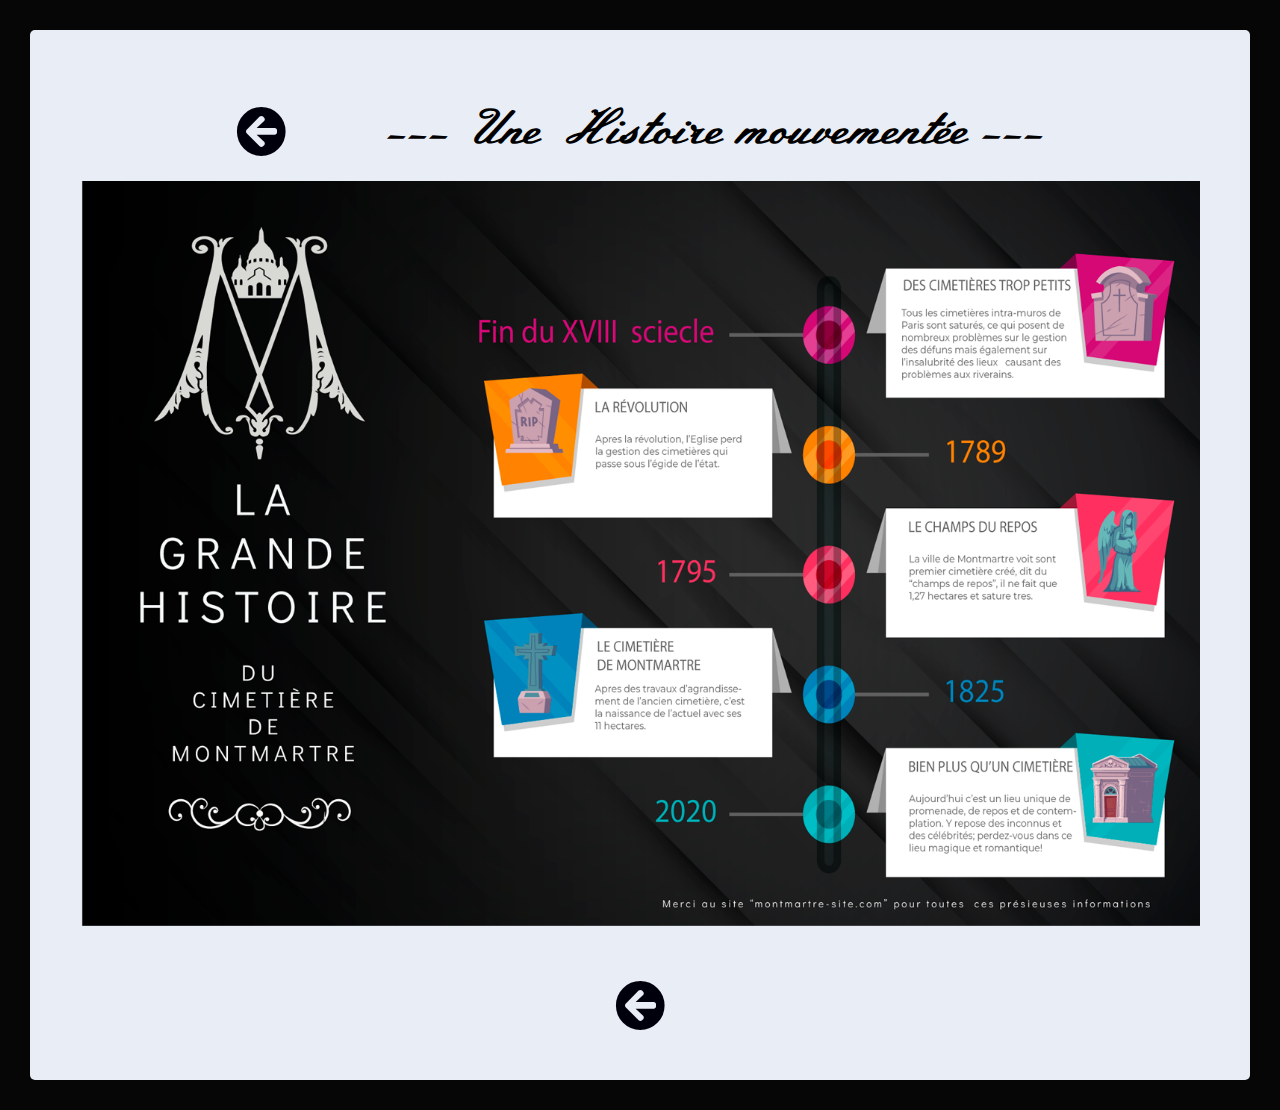
<file: histoire.html>
<!DOCTYPE html>
<html lang="fr">

<head>
    <meta charset="UTF-8">
    <meta name="viewport" content="width=device-width, initial-scale=1.0">
    <title>histoire</title>
    <link rel="stylesheet" href="stylehistoire.css" />
    <link rel="stylesheet" href="https://cdnjs.cloudflare.com/ajax/libs/font-awesome/5.12.0/css/all.min.css">
    <link href="https://fonts.googleapis.com/css2?family=Meie+Script&display=swap" rel="stylesheet">
    <link href="https://fonts.googleapis.com/css2?family=Farsan&display=swap" rel="stylesheet">
    <link rel="icon" type="image/png" href="ressources/logo/favicon.png" />
</head>

<body>

    <div class="box">

        <div class="entete">
            <a href="home.html#hist1"><i class="fas fa-arrow-circle-left"></i></a>
            <h3>---Une Histoire mouvementée ---</h3>

        </div>
        <div class="infographie">
            <img src="./ressources/infographie/1939862.png" alt="Une infographie du cimetière">
        </div>

        <div class="picto">
            <a href="home.html#hist1"><i class="fas fa-arrow-circle-left"></i></a>
        </div>
    </div>

</body>

</html>
</file>
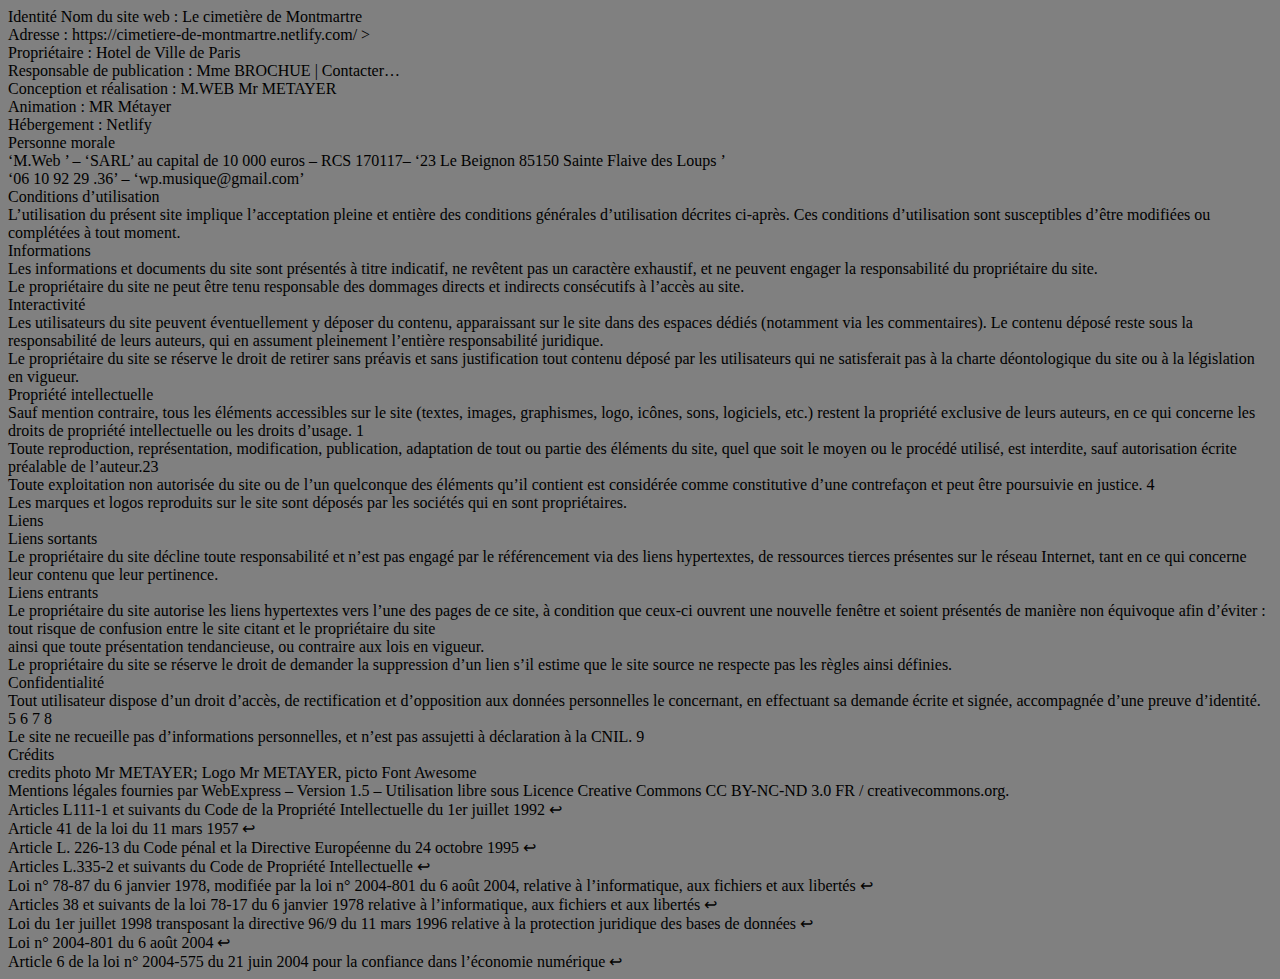
<file: mentions.html>
<!DOCTYPE html>
<html lang="fr">
<head>
    <meta charset="UTF-8">
    <meta name="viewport" content="width=device-width, initial-scale=1.0">
    <title>Mentions légales</title>
    <link rel="stylesheet" href="stylementions.css">
</head>
<body>
    Identité
Nom du site web : Le cimetière de Montmartre<br>
Adresse :  https://cimetiere-de-montmartre.netlify.com/ ><br>
Propriétaire :  Hotel de Ville de Paris<br>
Responsable de publication :  Mme BROCHUE  | Contacter…<br>

Conception et réalisation :  M.WEB Mr METAYER <br>
Animation :  MR Métayer <br>
Hébergement :  Netlify <br>

Personne morale<br>
 ‘M.Web ’ – ‘SARL’ au capital de 10 000 euros – RCS 170117– ‘23 Le Beignon 85150 Sainte Flaive des Loups ’<br>
‘06 10 92 29 .36’ – ‘wp.musique@gmail.com’ <br>

Conditions d’utilisation<br>
L’utilisation du présent site implique l’acceptation pleine et entière des conditions générales d’utilisation décrites ci-après. Ces conditions d’utilisation sont susceptibles d’être modifiées ou complétées à tout moment.<br>

Informations<br>
Les informations et documents du site sont présentés à titre indicatif, ne revêtent pas un caractère exhaustif, et ne peuvent engager la responsabilité du propriétaire du site.<br>

Le propriétaire du site ne peut être tenu responsable des dommages directs et indirects consécutifs à l’accès au site.<br>

Interactivité<br>
Les utilisateurs du site peuvent éventuellement y déposer du contenu, apparaissant sur le site dans des espaces dédiés (notamment via les commentaires). Le contenu déposé reste sous la responsabilité de leurs auteurs, qui en assument pleinement l’entière responsabilité juridique.<br>

Le propriétaire du site se réserve le droit de retirer sans préavis et sans justification tout contenu déposé par les utilisateurs qui ne satisferait pas à la charte déontologique du site ou à la législation en vigueur.<br>

Propriété intellectuelle<br>
Sauf mention contraire, tous les éléments accessibles sur le site (textes, images, graphismes, logo, icônes, sons, logiciels, etc.) restent la propriété exclusive de leurs auteurs, en ce qui concerne les droits de propriété intellectuelle ou les droits d’usage. 1<br>

Toute reproduction, représentation, modification, publication, adaptation de tout ou partie des éléments du site, quel que soit le moyen ou le procédé utilisé, est interdite, sauf autorisation écrite préalable de l’auteur.23<br>

Toute exploitation non autorisée du site ou de l’un quelconque des éléments qu’il contient est considérée comme constitutive d’une contrefaçon et peut être poursuivie en justice. 4<br>

Les marques et logos reproduits sur le site sont déposés par les sociétés qui en sont propriétaires.<br>

Liens<br>
Liens sortants<br>
Le propriétaire du site décline toute responsabilité et n’est pas engagé par le référencement via des liens hypertextes, de ressources tierces présentes sur le réseau Internet, tant en ce qui concerne leur contenu que leur pertinence.<br>

Liens entrants<br>
Le propriétaire du site autorise les liens hypertextes vers l’une des pages de ce site, à condition que ceux-ci ouvrent une nouvelle fenêtre et soient présentés de manière non équivoque afin d’éviter :<br>

tout risque de confusion entre le site citant et le propriétaire du site<br>
ainsi que toute présentation tendancieuse, ou contraire aux lois en vigueur.<br>
Le propriétaire du site se réserve le droit de demander la suppression d’un lien s’il estime que le site source ne respecte pas les règles ainsi définies.<br>

Confidentialité<br>
Tout utilisateur dispose d’un droit d’accès, de rectification et d’opposition aux données personnelles le concernant, en effectuant sa demande écrite et signée, accompagnée d’une preuve d’identité. 5 6 7 8<br>

Le site ne recueille pas d’informations personnelles, et n’est pas assujetti à déclaration à la CNIL. 9<br>

Crédits<br>
credits photo Mr METAYER; Logo Mr METAYER, picto Font Awesome <br>

Mentions légales fournies par WebExpress – Version 1.5 – Utilisation libre sous Licence Creative Commons CC BY-NC-ND 3.0 FR / creativecommons.org.<br>

Articles L111-1 et suivants du Code de la Propriété Intellectuelle du 1er juillet 1992 ↩<br>
Article 41 de la loi du 11 mars 1957 ↩<br>
Article L. 226-13 du Code pénal et la Directive Européenne du 24 octobre 1995 ↩<br>
Articles L.335-2 et suivants du Code de Propriété Intellectuelle ↩<br>
Loi n° 78-87 du 6 janvier 1978, modifiée par la loi n° 2004-801 du 6 août 2004, relative à l’informatique, aux fichiers et aux libertés ↩<br>
Articles 38 et suivants de la loi 78-17 du 6 janvier 1978 relative à l’informatique, aux fichiers et aux libertés ↩<br>
Loi du 1er juillet 1998 transposant la directive 96/9 du 11 mars 1996 relative à la protection juridique des bases de données ↩<br>
Loi n° 2004-801 du 6 août 2004 ↩<br>
Article 6 de la loi n° 2004-575 du 21 juin 2004 pour la confiance dans l’économie numérique ↩<br>
</body>
</html>
</file>
<file: style.css>
* {
    margin: 0;
    padding: 0;
    box-sizing: border-box;
    background-color: black;
}

h1,h2,h3,a{
    font-family: 'Meie Script', cursive;
}

p{
    font-family: 'Farsan', cursive;  
}
/* antichambre antichambre antichambre antichambre antichambre antichambre antichambre antichambre antichambre antichambre antichambre antichambre*/

section {
    width: 100vw;
    height: 100vh;
    display: flexbox;
    flex-direction: column;
}

.logo_montmartre img {
    width: 100vw;
    height: 80vh;

}

section {
    display: flex;
    justify-content: space-around;
}



.language {
    width: 100vw;
    height: 15vh;
    display: flex;
    justify-content: space-around;
   
}

.language a {
    position: relative;
    text-decoration: none;
    color: #9C9B9B;
    
    font-size: 25px;
  
}






/*mediaqueries mediaqueries mediaqueries mediaqueries mediaqueries mediaqueries mediaqueries mediaqueries mediaqueries mediaqueries*/

@media screen and (max-width:415px){
 
.logo_montmartre img {
    height: 30vh;
}

.language {
    width: 100vw;
    height: 40vh;
    display: flex;
    flex-direction: column;
    justify-content: space-around;
    align-items: center;


}


}
</file>
<file: stylehistoire.css>
* {
    margin: 0;
    padding: 0;
    box-sizing: border-box;
}

body {
    background-color: rgb(7, 6, 6);

}
h1,h2,h3{
    font-family: 'Meie Script', cursive;
}

p{
    font-family: 'Farsan', cursive;    
}

.box {
    display: -webkit-box;
    display: flex;
    -webkit-box-orient: vertical;
    -webkit-box-direction: normal;
            flex-direction: column;
    -webkit-box-align: center;
            align-items: center;
    width: auto;
    height: auto;
    background-color: #e8edf6;
    border-radius: 5px;
    margin: 30px;
    padding: 50px;
   /* box-shadow: 
    10px 10px 16px 0 #00000c inset,
    -10px -10px 16px 0 #00000c inset;*/
}

.entete{
    display: -webkit-box;
    display: flex;
    justify-content: space-around;
    -webkit-box-align: center;
            align-items: center;
}

h3 {
    
    font-size: 3em;
    margin: 20px  0 20px 100px;
}

p {
    text-align: justify;
    font-size: 25px;
    margin: 25px;
}

.box span{
    margin-left: 30px;
}


.infographie img{
max-width: 100%;
height: auto;

} 
i{
    font-size: 50px;
    color:#00000c;
}

.picto{
    margin-top: 50px;
}
/*mediaqueries mediaqueries mediaqueries mediaqueries mediaqueries mediaqueries mediaqueries mediaqueries mediaqueries mediaqueries*/

@media screen and (max-width:1024px){

    h3 {
        font-size: 2em;
    }

}

@media screen and (max-width:414px){
    .box {

        margin: 15px;
        padding: 10px;
        /*box-shadow: 
        10px 10px 16px 0 #00000c inset,
        -10px -10px 16px 0 #00000c inset;*/
    }
    

    h3 {
        font-size: 0.90em;
        margin: 20px  0 20px 20px;
    }

    p {
        
        font-size: 18px;
        margin: 25px;
    }
    i{
        font-size: 30px;
        color:black;
    }
}
</file>
<file: stylementions.css>
body{
    background-color: gray;
}
</file>
<file: stylechat.min.css>
*{margin:0;padding:0;box-sizing:border-box}body{background-color:#070606}h1,h2,h3{font-family:'Meie Script',cursive}p{font-family:Farsan,cursive}section{display:flex;justify-content:space-around;align-items:center}svg{width:auto;height:100vh}#yeux{animation:yeux 2s ease infinite alternate}@keyframes yeux{from{fill:#efc90c}to{fill:#8f0a0a}}.box{display:flex;flex-direction:column;align-items:center;width:auto;height:auto;background-color:#e8edf6;border-radius:5px;margin-right:30px}h3{font-size:3em;margin:30px}p{text-align:justify;font-size:25px;margin:25px}.box span{margin-left:30px}.picto{width:100%;display:flex;justify-content:space-around;align-items:center;padding:20px}.picto iframe{width:20%;height:auto;border-radius:5px;margin-bottom:10px}i{font-size:50px;color:#000}@media screen and (max-width:1024px){.box{display:flex;flex-direction:column;align-items:center;width:90%;height:auto;background-color:#e8edf6;border-radius:5px}.picto iframe{width:50%}h3{font-size:2em;margin:30px}p{font-size:20px}}@media screen and (max-width:414px){section{display:flex;justify-content:center}svg{display:none}.box{margin:0}.picto iframe{width:50%}h3{font-size:1.5em;margin:10px;margin-top:50px}p{font-size:18px}}
</file>
